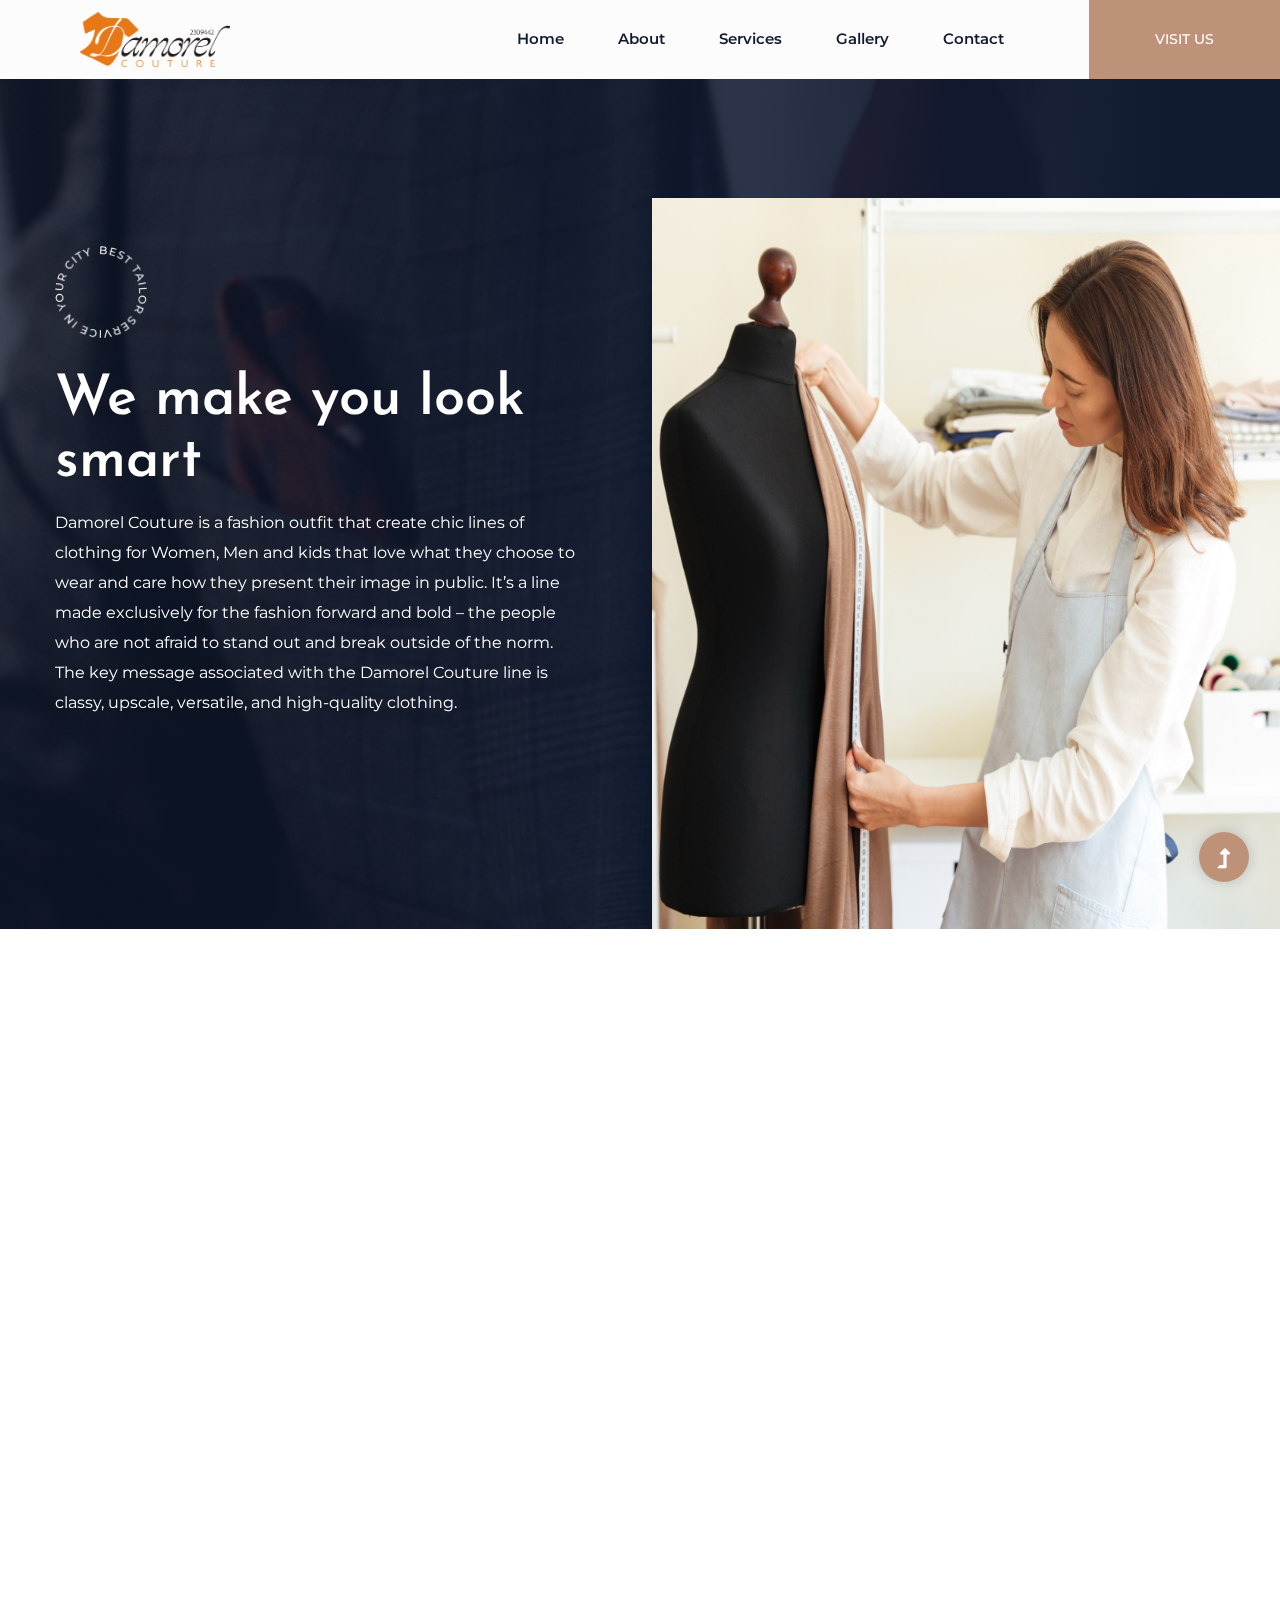
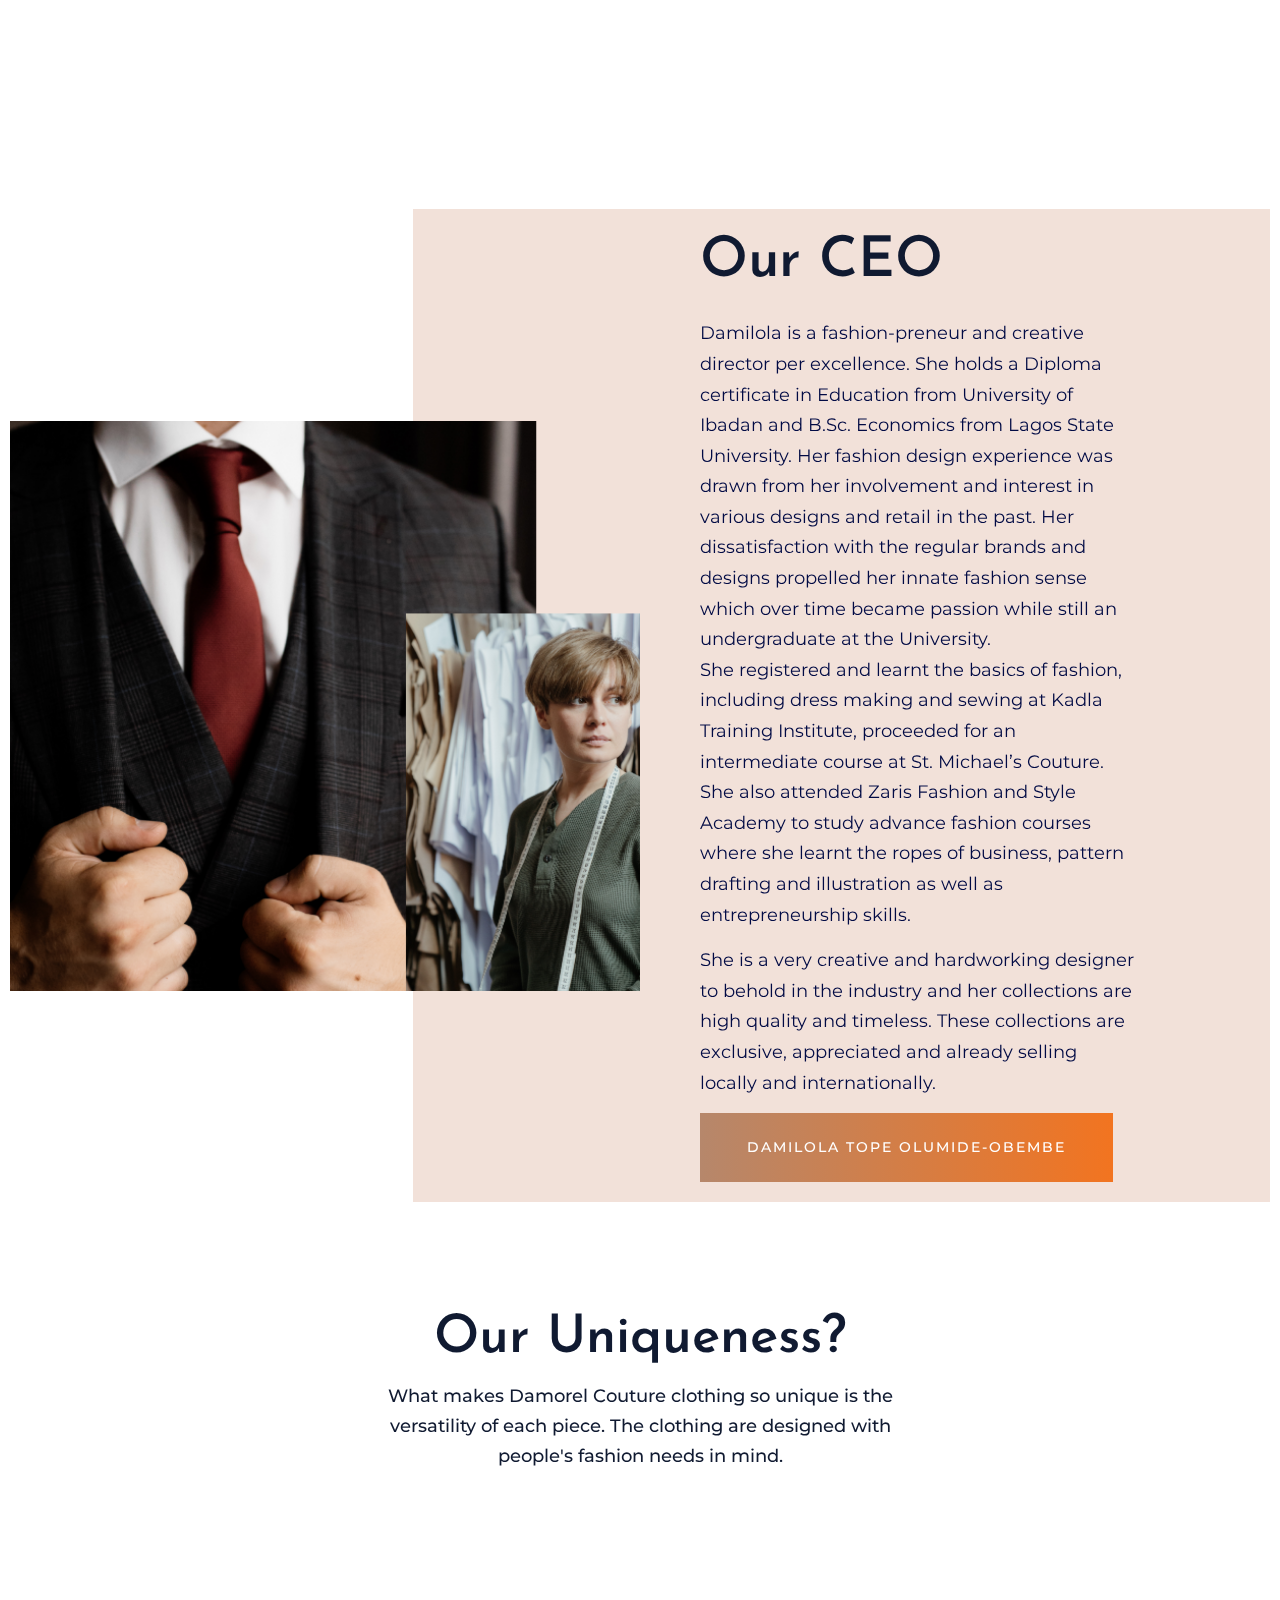
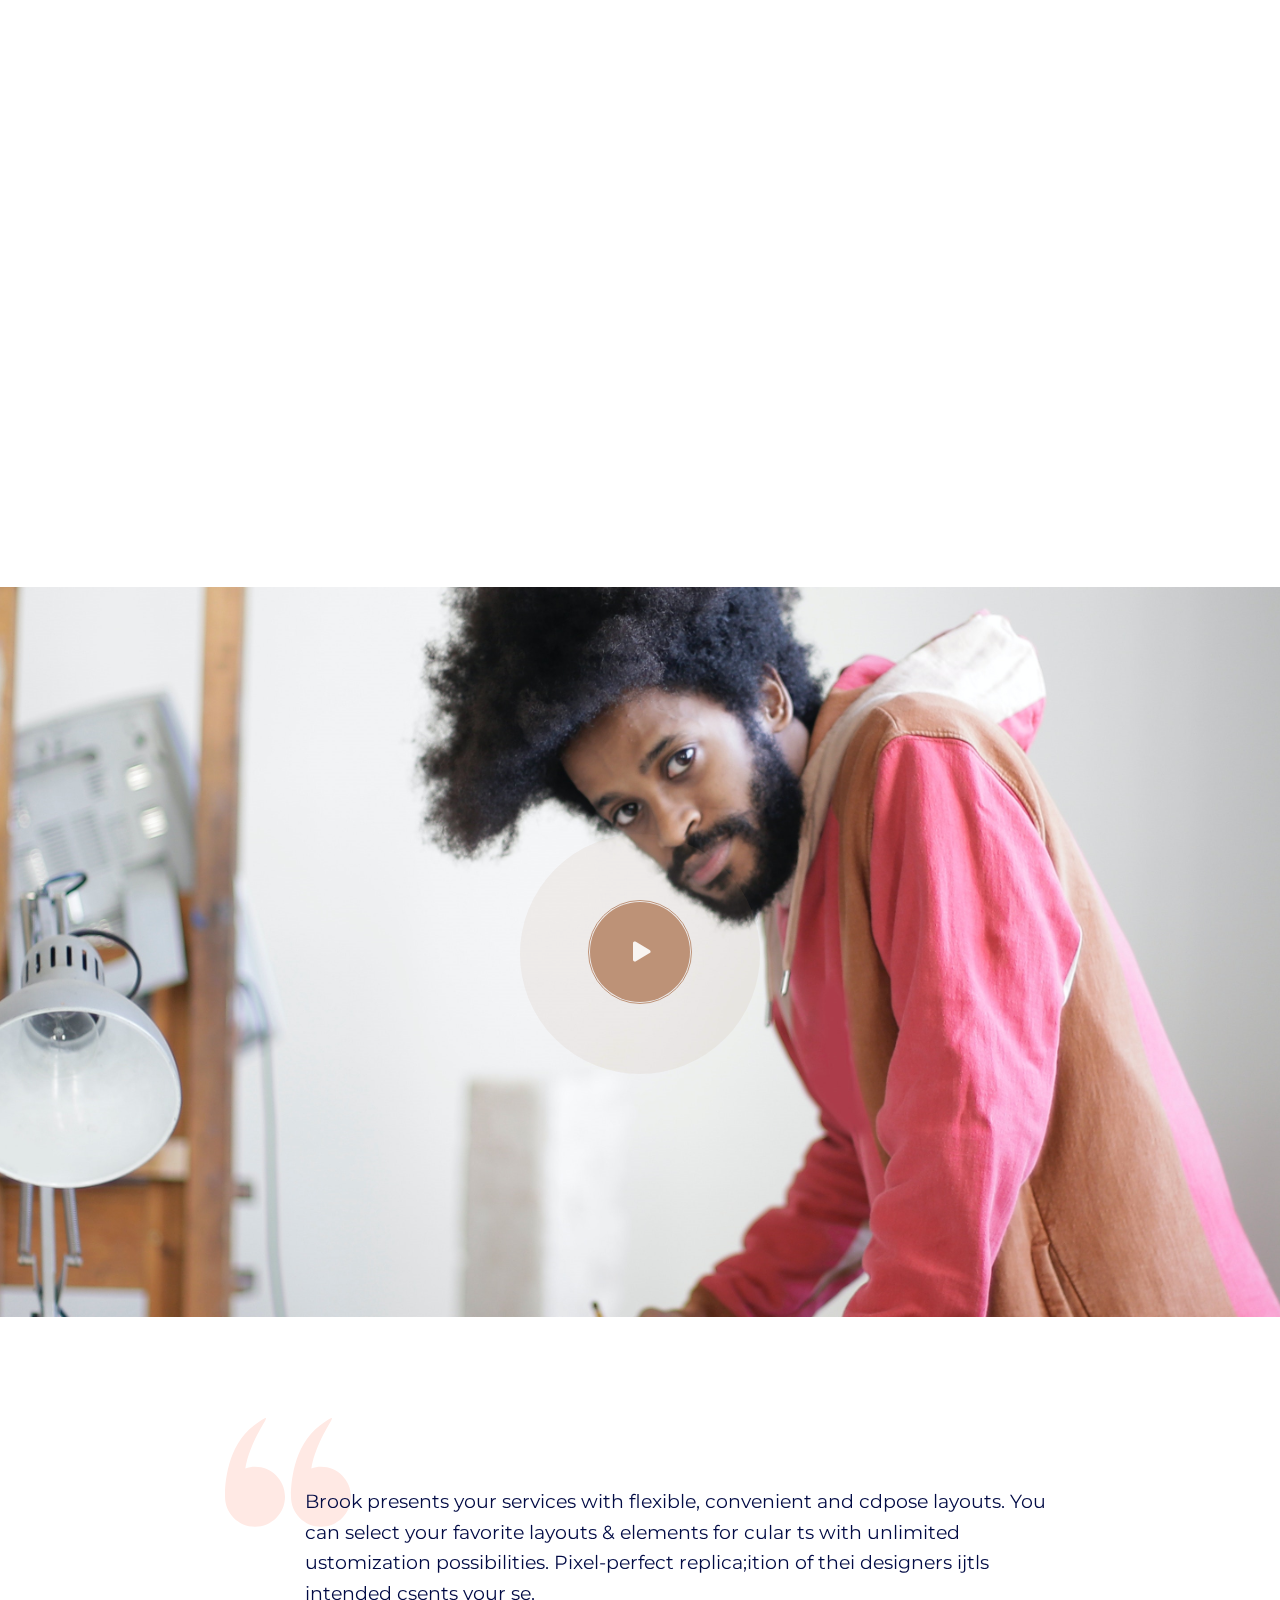
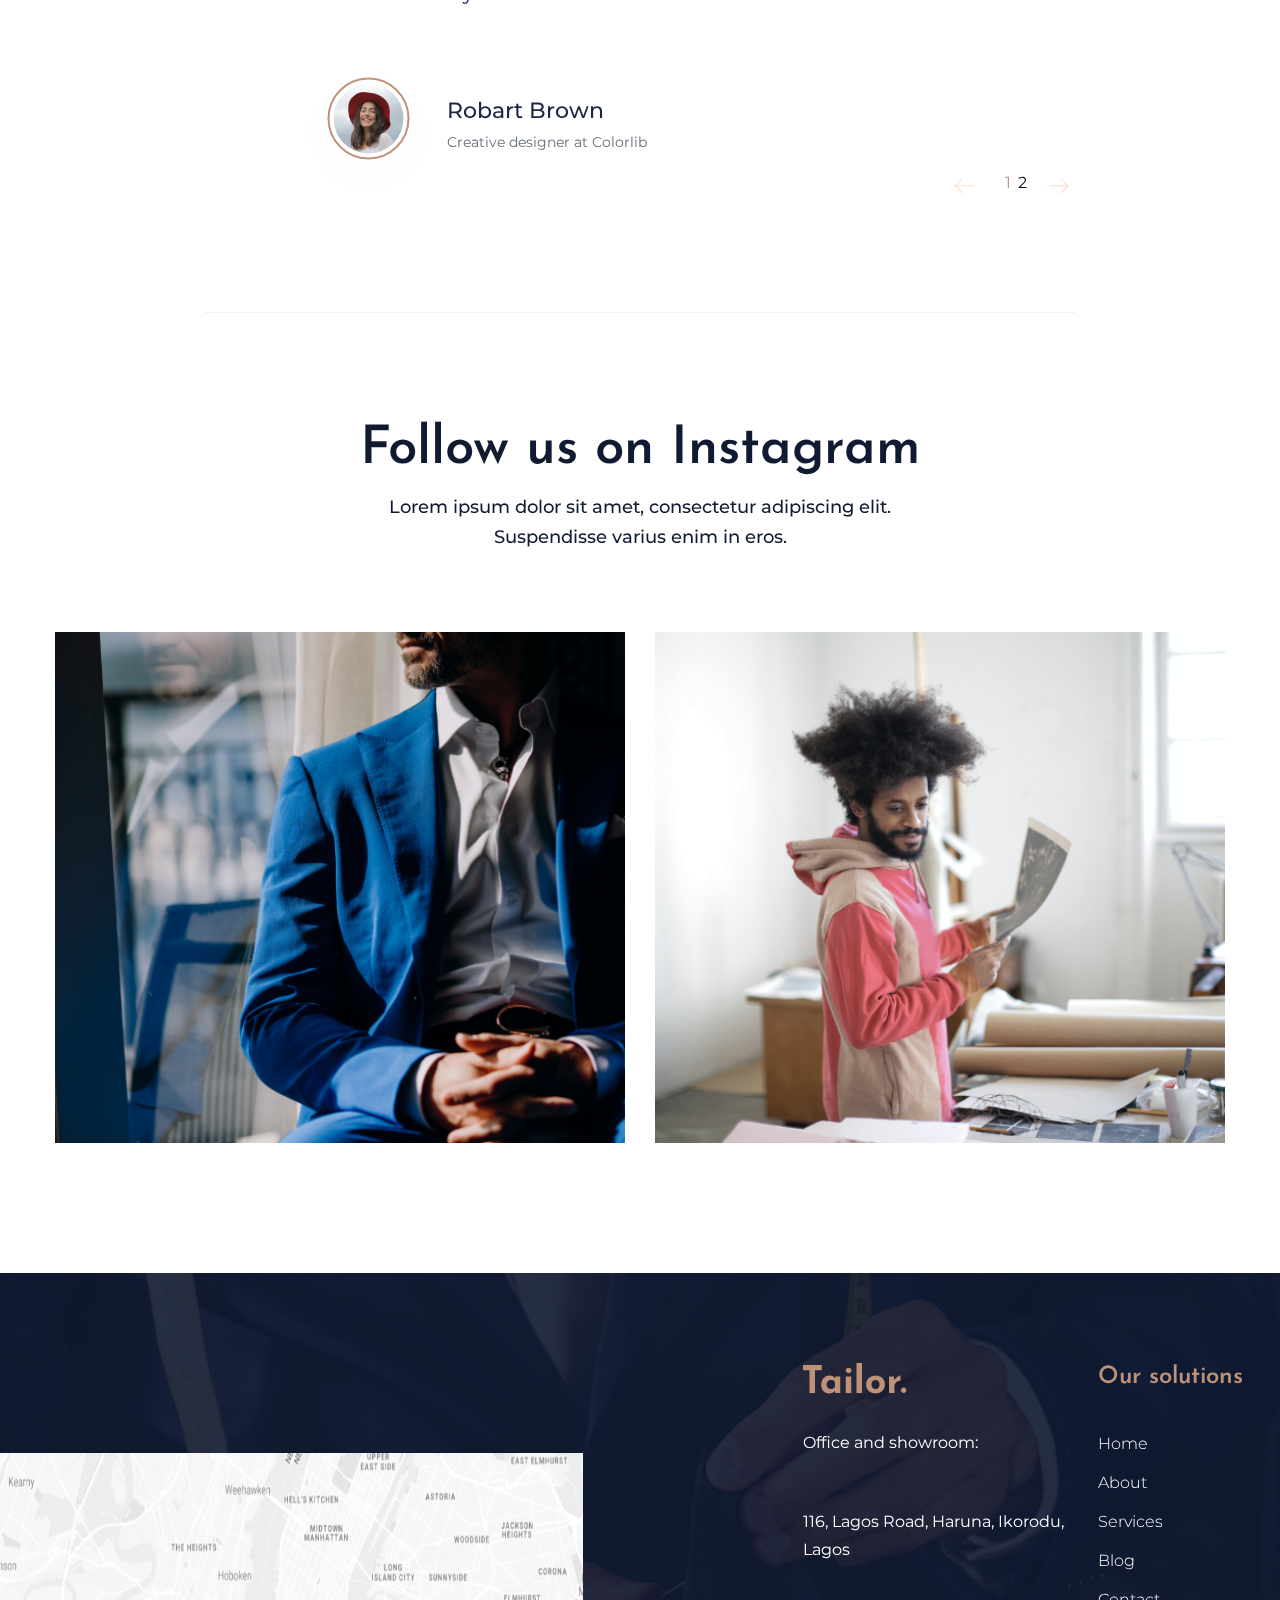
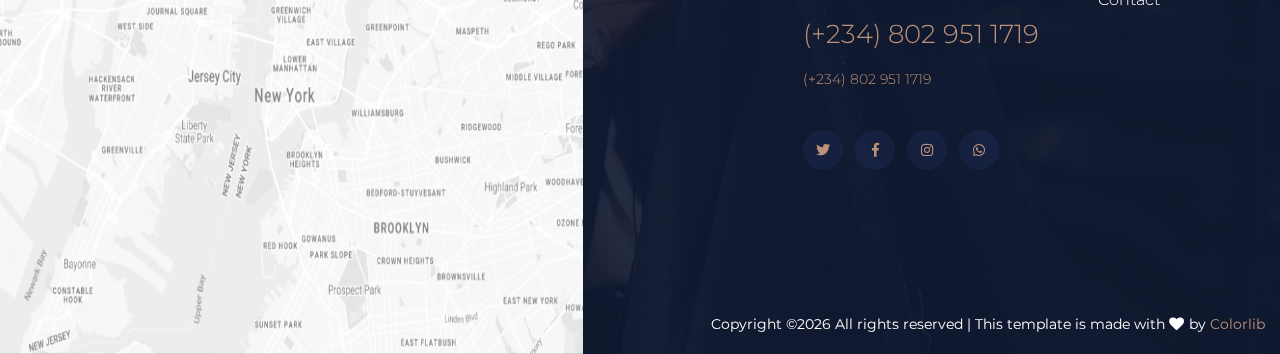
<file: index.html>
<!doctype html>
<html class="no-js" lang="zxx">
<head>
    <meta charset="utf-8">
    <meta http-equiv="x-ua-compatible" content="ie=edge">
    <title>DAMOREL COUTURE</title>
    <meta name="description" content="">
    <meta name="viewport" content="width=device-width, initial-scale=1">
    <link rel="manifest" href="site.webmanifest">
    <link rel="shortcut icon" type="image/x-icon" href="assets/img/DAMORELLOGO.png">

    <!-- CSS here -->
    <link rel="stylesheet" href="assets/css/bootstrap.min.css">
    <link rel="stylesheet" href="assets/css/owl.carousel.min.css">
    <link rel="stylesheet" href="assets/css/slicknav.css">
    <link rel="stylesheet" href="assets/css/flaticon.css">
    <link rel="stylesheet" href="assets/css/progressbar_barfiller.css">
    <link rel="stylesheet" href="assets/css/gijgo.css">
    <link rel="stylesheet" href="assets/css/animate.min.css">
    <link rel="stylesheet" href="assets/css/animated-headline.css">
    <link rel="stylesheet" href="assets/css/magnific-popup.css">
    <link rel="stylesheet" href="assets/css/fontawesome-all.min.css">
    <link rel="stylesheet" href="assets/css/themify-icons.css">
    <link rel="stylesheet" href="assets/css/slick.css">
    <link rel="stylesheet" href="assets/css/nice-select.css">
    <link rel="stylesheet" href="assets/css/style.css">
</head>
<body>
    <!-- ? Preloader Start -->
    <div id="preloader-active">
        <div class="preloader d-flex align-items-center justify-content-center">
            <div class="preloader-inner position-relative">
                <div class="preloader-circle"></div>
                <div class="preloader-img pere-text">
                    <img src="assets/img/logo/DAMORELLOGO.png" alt="">
                </div>
            </div>
        </div>
    </div> 
    <!-- Preloader Start-->
    <header>
        <!-- Header Start -->
        <div class="header-area header_area">
            <div class="main-header">
             <div class="header-bottom header-sticky">
                <!-- Logo -->
                <div class="logo">
                    <a href="index.html"><img src="assets/img/logo/DAMORELLOGO.png" alt="" width="150" height="55"></a>
                </div>
                <div class="header-left  d-flex f-right align-items-center">
                    <!-- Main-menu -->
                    <div class="main-menu f-right d-none d-lg-block">
                            <nav> 
                                <ul id="navigation">                                                                                                                                     
                                    <li><a href="index.html">Home</a></li>
                                    <li><a href="about.html">About</a></li>
                                    <li><a href="services.html">Services</a></li>
                                    <li><a href="gallery.html">Gallery</a>
                                        <ul class="submenu">
                                            <li><a href="elements.html">Elements</a></li>
                                        </ul>
                                    </li>
                                    <li><a href="contact.html">Contact</a></li>
                                </ul>
                            </nav>
                        </div>
                    <!-- left Btn -->
                    <div class="header-right-btn f-right d-none d-lg-block  ml-30">
                        <a href="#" class="header-btn">Visit Us</a>
                    </div>
                </div>          
                <!-- Mobile Menu -->
                <div class="col-12">
                    <div class="mobile_menu d-block d-lg-none"></div>
                </div>
            </div>
        </div>
    </div>
    <!-- Header End -->
</header>
<main>
    <!--? slider Area Start-->
    <div class="slider-area  position-relative ">
        <div class="slider-active">
            <!-- Single Slider -->
            <div class="single-slider position-relative hero-overly slider-height  d-flex align-items-center" data-background="assets/img/hero/h1_hero.png">
                <div class="container">
                 <div class="row">
                     <div class="col-xl-6 col-lg-6">
                        <div class="hero-caption">
                            <img class="rotateme" src="assets/img/hero/hero-icon.png" alt="" data-animation="zoomIn" data-delay="1s">
                            <h1 data-animation="fadeInLeft" data-delay=".4s">We make you look smart</h1>
                            <p data-animation="fadeInLeft" data-delay=".6s">Damorel Couture is a fashion outfit that create chic lines of clothing for Women, 
                                Men and kids that love what they choose to wear and care how they present their image in public. It’s a line made exclusively
                                for the fashion forward and bold – the people who are not afraid to stand out and break outside of the norm. <br>
                                The key message associated with the Damorel Couture line is classy, upscale, versatile, and high-quality clothing. </p>
                        </div>
                    </div>
                </div>
            </div>
            <!-- Left img -->
            <div class="hero-img">
                <img src="assets/img/hero/h1_hero1.png" alt=""  data-animation="fadeInRight" data-transition-duration="5s">
            </div>
        </div>
        <!-- Single Slider -->
        <div class="single-slider position-relative hero-overly slider-height  d-flex align-items-center" data-background="assets/img/hero/h1_hero.png">
            <div class="container">
             <div class="row">
                 <div class="col-xl-6">
                    <div class="hero-caption">
                        <img class="rotateme" src="assets/img/hero/hero-icon.png" alt="" data-animation="zoomIn" data-delay="1s">
                        <h1 data-animation="fadeInLeft" data-delay=".4s">We make cloths  that suit you</h1>
                        <p data-animation="fadeInLeft" data-delay=".6s">TLorem ipsum dolor sit amet, consectetur adipiscing elit. 
                            Suspendisse varius enim in eros elementum tristique. Duis 
                        cursus, mi quis viverra ornare.</p>
                        <!-- Hero Btn -->
                        <a href="#" class="btn"  data-animation="fadeInLeft" data-delay=".8s" >Our Services</a>
                    </div>
                </div>
            </div>
        </div>
        <!-- Left img -->
        <div class="hero-img">
            <img src="assets/img/hero/h1_hero1.png" alt=""  data-animation="fadeInRight" data-transition-duration="5s">
        </div>
    </div>
</div>
</div>
<!-- slider Area End-->
<!--? Clients Offers Start -->
<div class="clients-area section-padding40">
    <div class="container">
        <div class="row">
            <div class="col-lg-4 col-md-6 col-sm-6">
                <div class="single-offers mb-50 wow fadeInUp" data-wow-delay=".2s" >
                    <div class="offers-img">
                        <img src="assets/img/gallery/offers1.png" alt="">
                    </div>
                    <div class="offers-cap">
                        <span>1</span>
                        <h3><a href="services.html">Tailor Sweing</a></h3>
                        <p>Lorem ipsum dolor sit amet, consectetur adipiscing elit. Suspendisse varius enim in eros elementum tristique.</p>
                    </div>
                </div>
            </div>
            <div class="col-lg-4 col-md-6 col-sm-6">
                <div class="single-offers mb-50 wow fadeInUp" data-wow-delay=".4s">
                    <div class="offers-img">
                        <img src="assets/img/gallery/offers2.png" alt="">
                    </div>
                    <div class="offers-cap">
                        <span>2</span>
                        <h3><a href="services.html">Mesurement</a></h3>
                        <p>Lorem ipsum dolor sit amet, consectetur adipiscing elit. Suspendisse varius enim in eros elementum tristique.</p>
                    </div>
                </div>
            </div>
            <div class="col-lg-4 col-md-6 col-sm-6">
                <div class="single-offers mb-50 wow fadeInUp" data-wow-delay=".6s">
                    <div class="offers-img">
                        <img src="assets/img/gallery/offers3.png" alt="">
                    </div>
                    <div class="offers-cap">
                        <span>3</span>
                        <h3><a href="services.html">Ready-made</a></h3>
                        <p>Lorem ipsum dolor sit amet, consectetur adipiscing elit. Suspendisse varius enim in eros elementum tristique.</p>
                    </div>
                </div>
            </div>
        </div>
    </div>
</div>
<!-- Clients Offers End -->
<!--? Visit Our Tailor Start -->
<section class="visit-tailor-area fix">
    <!--Right Contents  -->
    <div class="tailor-offers"></div>
    <!-- left Contents -->
    <div class="tailor-details">
        <h2>Our CEO</h2>
        <p class="pera-top">Damilola is a fashion-preneur and creative director per excellence.
            She holds a Diploma certificate in Education from University of Ibadan and B.Sc. 
            Economics from Lagos State University. Her fashion design experience was drawn 
            from her involvement and interest in various designs and retail in the past. 
            Her dissatisfaction with the regular brands and designs propelled her innate fashion sense 
            which over time became passion while still an undergraduate at the University.<br>
            She registered and learnt the basics of fashion, including dress making and sewing at Kadla Training Institute, 
            proceeded for an intermediate course at St. Michael’s Couture. She also attended Zaris Fashion 
            and Style Academy to study advance fashion courses where she learnt the ropes of business, pattern drafting and 
            illustration as well as entrepreneurship skills. </p>
        <p class="pera-top">She is a very creative and hardworking designer to behold in the industry and her collections 
            are high quality and timeless. These collections are exclusive, appreciated and already selling locally and internationally. </p>
        <a href="#" class="btn">Damilola Tope Olumide-Obembe</a>
    </div>
</section>
<!-- Visit Our Tailor End -->
<!--? Services Area Start -->
<section class="categories-area section-padding40">
    <div class="container">
        <!-- section Tittle -->
        <div class="row justify-content-center">
            <div class="col-xl-6 col-lg-6 col-md-7 col-sm-9">
                <div class="section-tittle text-center mb-60">
                    <h2>Our Uniqueness?</h2>
                    <p>What makes Damorel Couture clothing so unique is the versatility of each piece. The clothing are designed with people's fashion needs in mind.</p>
                </div>
            </div>
        </div>
        <div class="row">
            <div class="col-lg-3 col-md-6 col-sm-6">
                <div class="single-cat mb-50 wow fadeInUp" data-wow-duration="1s" data-wow-delay=".2s">
                    <div class="cat-icon">
                        <img src="assets/img/icon/services1.svg" alt="">
                    </div>
                    <div class="cat-cap">
                        <h5>•	Bespoke tailoring (Unisex)</h5>
                        <p>Lorem ipsum dolor sit amet, consectetur adipiscing elit. Suspendisse varius enim in eros elementum tristique.</p>
                    </div>
                </div>
            </div>
            <div class="col-lg-3 col-md-6 col-sm-6">
                <div class="single-cat mb-50 wow fadeInUp" data-wow-duration="1s" data-wow-delay=".2s">
                    <div class="cat-icon">
                        <img src="assets/img/icon/services2.svg" alt="">
                    </div>
                    <div class="cat-cap">
                        <h5>•	Ready to wear clothing (Unisex)</h5>
                        <p>Lorem ipsum dolor sit amet, consectetur adipiscing elit. Suspendisse varius enim in eros elementum tristique.</p>
                    </div>
                </div>
            </div>
            <div class="col-lg-3 col-md-6 col-sm-6">
                <div class="single-cat mb-50 wow fadeInUp" data-wow-duration="1s" data-wow-delay=".4s">
                    <div class="cat-icon">
                        <img src="assets/img/icon/services3.svg" alt="">
                    </div>
                    <div class="cat-cap">
                        <h5>•	Training & Consulting</h5>
                        <p>Lorem ipsum dolor sit amet, consectetur adipiscing elit. Suspendisse varius enim in eros elementum tristique.</p>
                    </div>
                </div>
            </div>
            <div class="col-lg-3 col-md-6 col-sm-6">
                <div class="single-cat mb-50 wow fadeInUp" data-wow-duration="1s" data-wow-delay=".5s">
                    <div class="cat-icon">
                        <img src="assets/img/icon/services4.svg" alt="">
                    </div>
                    <div class="cat-cap">
                        <h5>•	Fabric sourcing</h5>
                        <p>Lorem ipsum dolor sit amet, consectetur adipiscing elit. Suspendisse varius enim in eros elementum tristique.</p>
                    </div>
                </div>
            </div>
            <div class="col-lg-3 col-md-6 col-sm-6">
                    <div class="single-cat mb-50 wow fadeInUp" data-wow-duration="1s" data-wow-delay=".4s">
                        <div class="cat-icon">
                            <img src="assets/img/icon/services3.svg" alt="">
                        </div>
                        <div class="cat-cap">
                            <h5>•	Fashion accessories</h5>
                            <p>Lorem ipsum dolor sit amet, consectetur adipiscing elit. Suspendisse varius enim in eros elementum tristique.</p>
                        </div>
                    </div>
                </div>
        </div>
    </div>
</section>
<!--? Services Area End -->
<!--? video_start -->
<div class="video-area section-bg2 d-flex align-items-center"  data-background="assets/img/gallery/video-bg.png">
    <div class="container">
        <div class="video-wrap position-relative">
            <!-- Video icon -->
            <div class="video-icon" >
                <a class="popup-video btn-icon" href="https://www.youtube.com/watch?v=up68UAfH0d0"><i class="fas fa-play"></i></a>
            </div>
        </div>
    </div>
</div>
<!-- video_end -->
<!--? Testimonial Area Start -->
<section class="testimonial-area testimonial-padding fix">
    <div class="container">
        <div class="row align-items-center justify-content-center">
            <div class=" col-lg-9">
                <div class="about-caption pb-bottom">
                    <!-- Testimonial Start -->
                    <div class="h1-testimonial-active dot-style">
                        <!-- Single Testimonial -->
                        <div class="single-testimonial position-relative">
                            <div class="testimonial-caption">
                                <img src="assets/img/icon/quotes-sign.png" alt="" class="quotes-sign">
                                <p>Brook presents your services with flexible, convenient and cdpose layouts. You can select your favorite layouts & elements for cular ts with unlimited ustomization possibilities. Pixel-perfect replica;ition of thei designers ijtls intended csents your se.</p>
                            </div>
                            <!-- founder -->
                            <div class="testimonial-founder d-flex align-items-center">
                                <div class="founder-img">
                                    <img src="assets/img/icon/testimonial.png" alt="">
                                </div>
                                <div class="founder-text">
                                    <span>Robart Brown</span>
                                    <p>Creative designer at Colorlib</p>
                                </div>
                            </div>
                        </div>
                        <!-- Single Testimonial -->
                        <div class="single-testimonial position-relative">
                            <div class="testimonial-caption">
                                <img src="assets/img/icon/quotes-sign.png" alt="" class="quotes-sign">
                                <p>Brook presents your services with flexible, convenient and cdpose layouts. You can select your favorite layouts & elements for cular ts with unlimited ustomization possibilities. Pixel-perfect replica;ition of thei designers ijtls intended csents your se.</p>
                            </div>
                            <!-- founder -->
                            <div class="testimonial-founder d-flex align-items-center">
                                <div class="founder-img">
                                    <img src="assets/img/icon/testimonial.png" alt="">
                                </div>
                                <div class="founder-text">
                                    <span>Robart Brown</span>
                                    <p>Creative designer at Colorlib</p>
                                </div>
                            </div>
                        </div>
                    </div>
                    <!-- Testimonial End -->
                </div>
            </div>
        </div>
    </div>
</section>
<!--? Testimonial Area End -->
<!--? instagram-social start -->
<section class="instagram-area fix pb-bottom">
    <div class="container">
        <div class="row justify-content-center">
            <div class="col-xl-6 col-lg-6 col-md-8 col-sm-10">
                <div class="section-tittle text-center mb-80">
                    <h2>Follow us on Instagram</h2>
                    <p>Lorem ipsum dolor sit amet, consectetur adipiscing elit. Suspendisse varius enim in eros.</p>
                </div>
            </div>
        </div>
        <div class="row">
            <div class="col-lg-6 col-md-6">
                <div class="single-instagram mb-30">
                    <img src="assets/img/gallery/instra1.png" alt="">
                    <a href="#"><i class="ti-instagram"></i></a>
                </div>
            </div>
            <div class="col-lg-6 col-md-6">
                <div class="single-instagram">
                    <img src="assets/img/gallery/instra2.png" alt="">
                    <a href="#"><i class="ti-instagram"></i></a>
                </div>
            </div>
        </div>
    </div>
</section>
<!-- instagram-social End -->
</main>
<footer>
    <div class="footer-wrapper section-bg2 pl-100"  data-background="assets/img/gallery/footer-bg.png">
        <!-- Footer Start-->
        <div class="footer-area footer-padding">
            <div class="container">
                <div class="row justify-content-end">
                    <div class="col-xl-3 col-lg-4 col-md-4 col-sm-6">
                        <div class="single-footer-caption mb-50">
                            <div class="single-footer-caption mb-30">
                                <!-- logo -->
                                <div class="footer-logo mb-35">
                                    <a href="index.html"><img src="assets/img/logo/logo2_footer.png" alt=""></a>
                                </div>
                                <div class="footer-tittle">
                                    <div class="footer-pera">
                                        <p>Office and showroom:</p>
                                        <p>116, Lagos Road, Haruna, Ikorodu, Lagos</p>
                                    </div>
                                    <ul class="mb-40">
                                        <li class="number"><a href="#">(+234) 802 951 1719 </a></li>
                                        <li class="number2"><a href="#">(+234) 802 951 1719</a></li>
                                    </ul>
                                </div>
                                <!-- social -->
                                <div class="footer-social">
                                    <a href="@damorelcouture"><i class="fab fa-twitter"></i></a>
                                    <a href="facebook.com/damorelcouture"><i class="fab fa-facebook-f"></i></a>
                                    <a href="@damorelcouture"><i class="fab fa-instagram"></i></a>
                                    <a href="#"><i class="fab fa-whatsapp"></i></a>
                                </div>
                            </div>
                        </div>
                    </div>
                    <div class="col-xl-2 col-lg-4 col-md-4 col-sm-6">
                        <div class="single-footer-caption mb-50">
                            <div class="footer-tittle">
                                <h4>Our solutions</h4>
                                <ul>
                                    <li><a href="#">Home</a></li>
                                    <li><a href="#">About</a></li>
                                    <li><a href="#">Services</a></li>
                                    <li><a href="#">Blog</a></li>
                                    <li><a href="#">Contact</a></li>
                                </ul>
                            </div>
                        </div>
                    </div>
                </div>
            </div>
        </div>
        <!-- footer-bottom area -->
        <div class="footer-bottom-area">
            <div class="container">
                <div class="footer-border">
                    <div class="row align-items-center">
                        <div class="col-xl-12 ">
                            <div class="footer-copy-right text-right">
                                <p><!-- Link back to Colorlib can't be removed. Template is licensed under CC BY 3.0. -->
                                  Copyright &copy;<script>document.write(new Date().getFullYear());</script> All rights reserved | This template is made with <i class="fa fa-heart" aria-hidden="true"></i> by <a href="https://colorlib.com" target="_blank">Colorlib</a>
                                  <!-- Link back to Colorlib can't be removed. Template is licensed under CC BY 3.0. --></p>

                              </div>
                          </div>
                      </div>
                  </div>
              </div>
          </div>
          <!-- Footer End-->
          <!-- Map -->
          <div class="map-area">
            <img src="assets/img/gallery/map.png" alt="">
        </div>
    </div>
</footer>
<!-- Scroll Up -->
<div id="back-top" >
    <a title="Go to Top" href="#"> <i class="fas fa-level-up-alt"></i></a>
</div>

<!-- JS here -->
<script src="./assets/js/vendor/modernizr-3.5.0.min.js"></script>
<!-- Jquery, Popper, Bootstrap -->
<script src="./assets/js/vendor/jquery-1.12.4.min.js"></script>
<script src="./assets/js/popper.min.js"></script>
<script src="./assets/js/bootstrap.min.js"></script>
<!-- Jquery Mobile Menu -->
<script src="./assets/js/jquery.slicknav.min.js"></script>

<!-- Jquery Slick , Owl-Carousel Plugins -->
<script src="./assets/js/owl.carousel.min.js"></script>
<script src="./assets/js/slick.min.js"></script>
<!-- One Page, Animated-HeadLin -->
<script src="./assets/js/wow.min.js"></script>
<script src="./assets/js/animated.headline.js"></script>
<script src="./assets/js/jquery.magnific-popup.js"></script>

<!-- Date Picker -->
<script src="./assets/js/gijgo.min.js"></script>
<!-- Nice-select, sticky -->
<script src="./assets/js/jquery.nice-select.min.js"></script>
<script src="./assets/js/jquery.sticky.js"></script>
<!-- Progress -->
<script src="./assets/js/jquery.barfiller.js"></script>

<!-- counter , waypoint,Hover Direction -->
<script src="./assets/js/jquery.counterup.min.js"></script>
<script src="./assets/js/waypoints.min.js"></script>
<script src="./assets/js/jquery.countdown.min.js"></script>
<script src="./assets/js/hover-direction-snake.min.js"></script>

<!-- contact js -->
<script src="./assets/js/contact.js"></script>
<script src="./assets/js/jquery.form.js"></script>
<script src="./assets/js/jquery.validate.min.js"></script>
<script src="./assets/js/mail-script.js"></script>
<script src="./assets/js/jquery.ajaxchimp.min.js"></script>

<!-- Jquery Plugins, main Jquery -->	
<script src="./assets/js/plugins.js"></script>
<script src="./assets/js/main.js"></script>

</body>
</html>
</file>
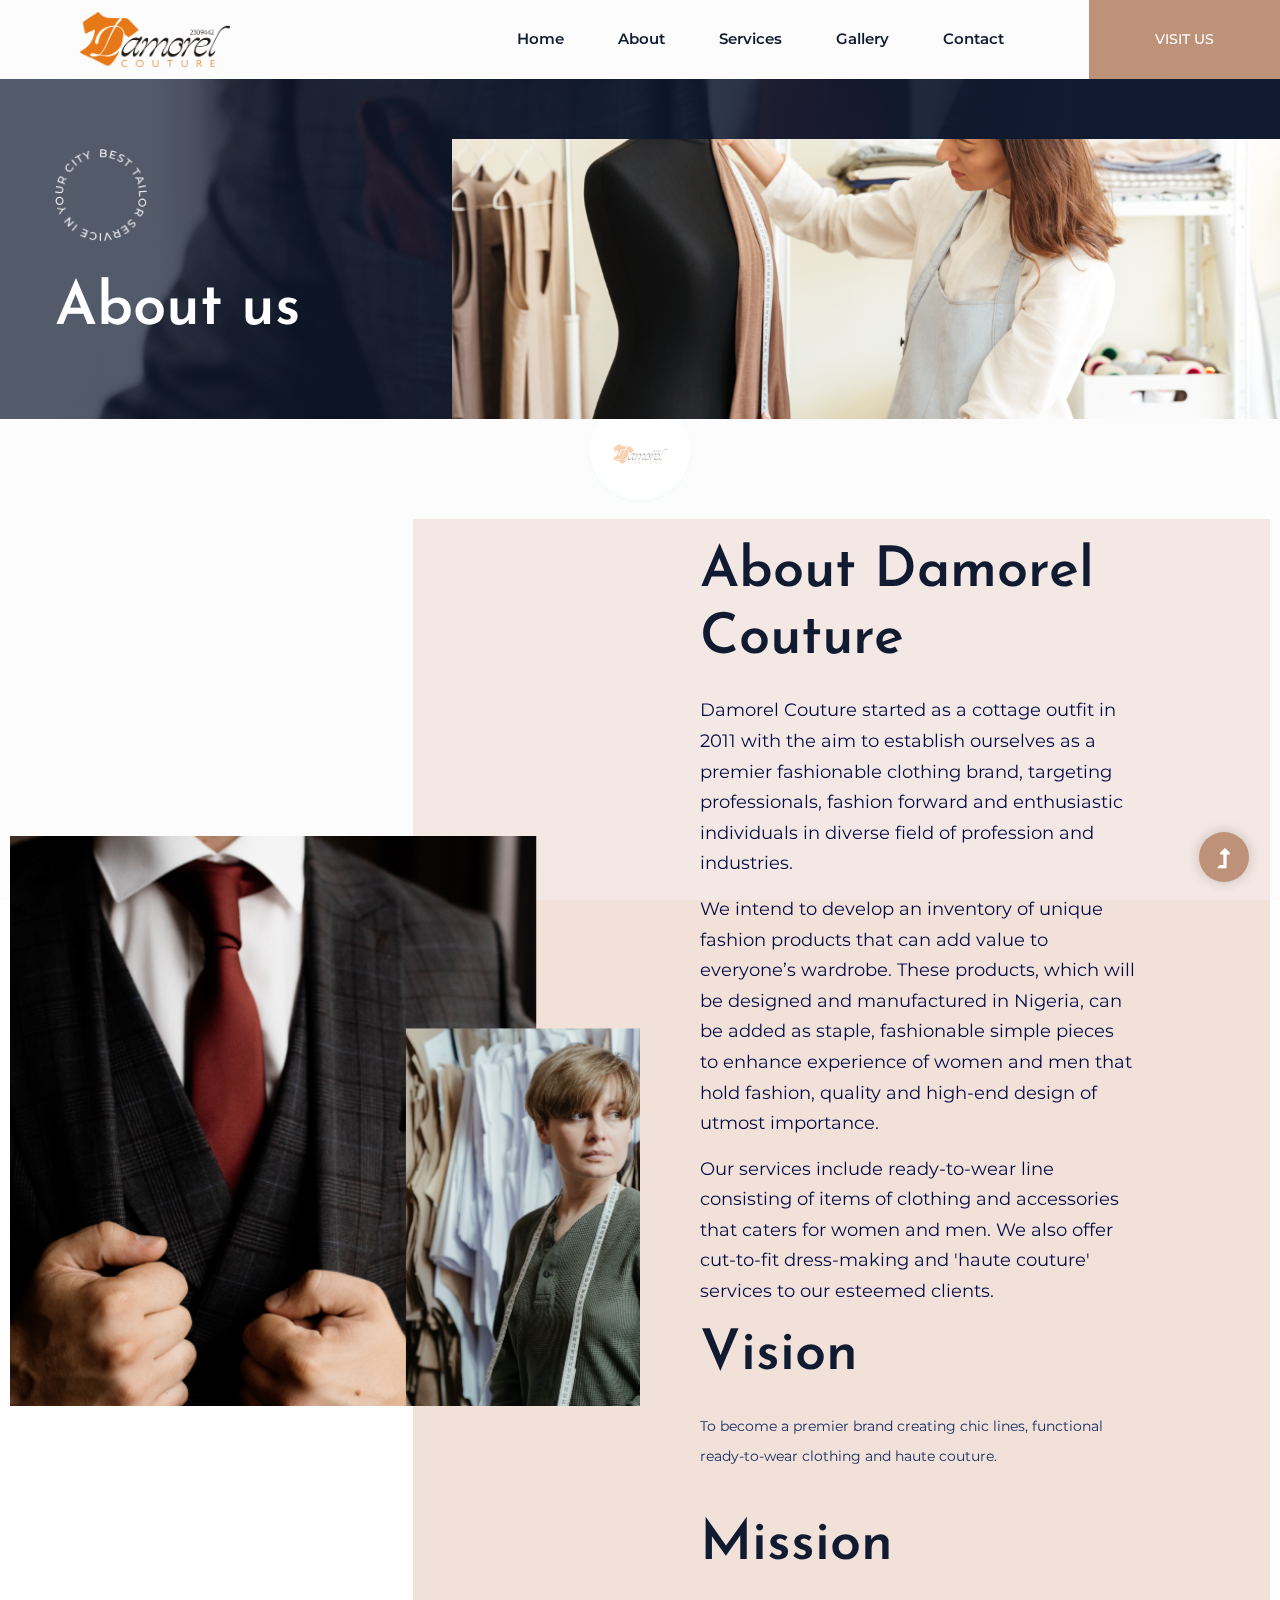
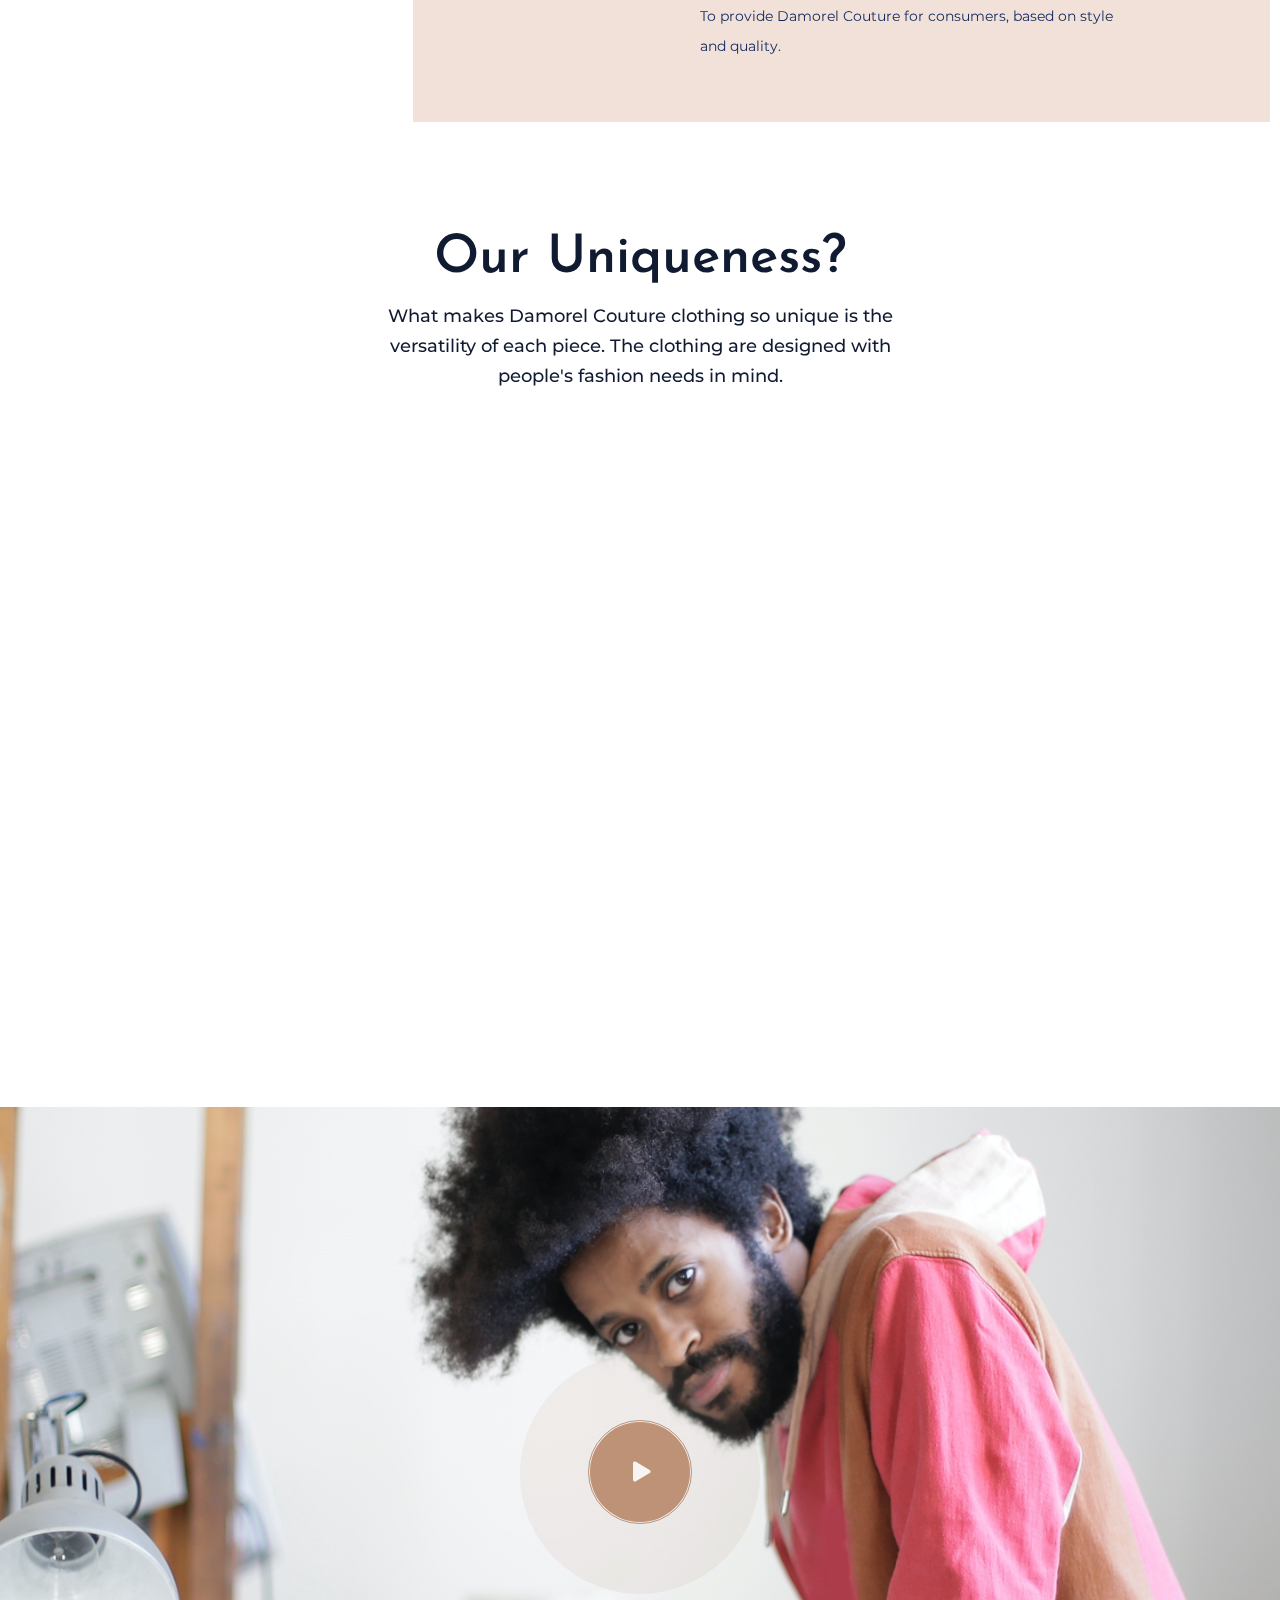
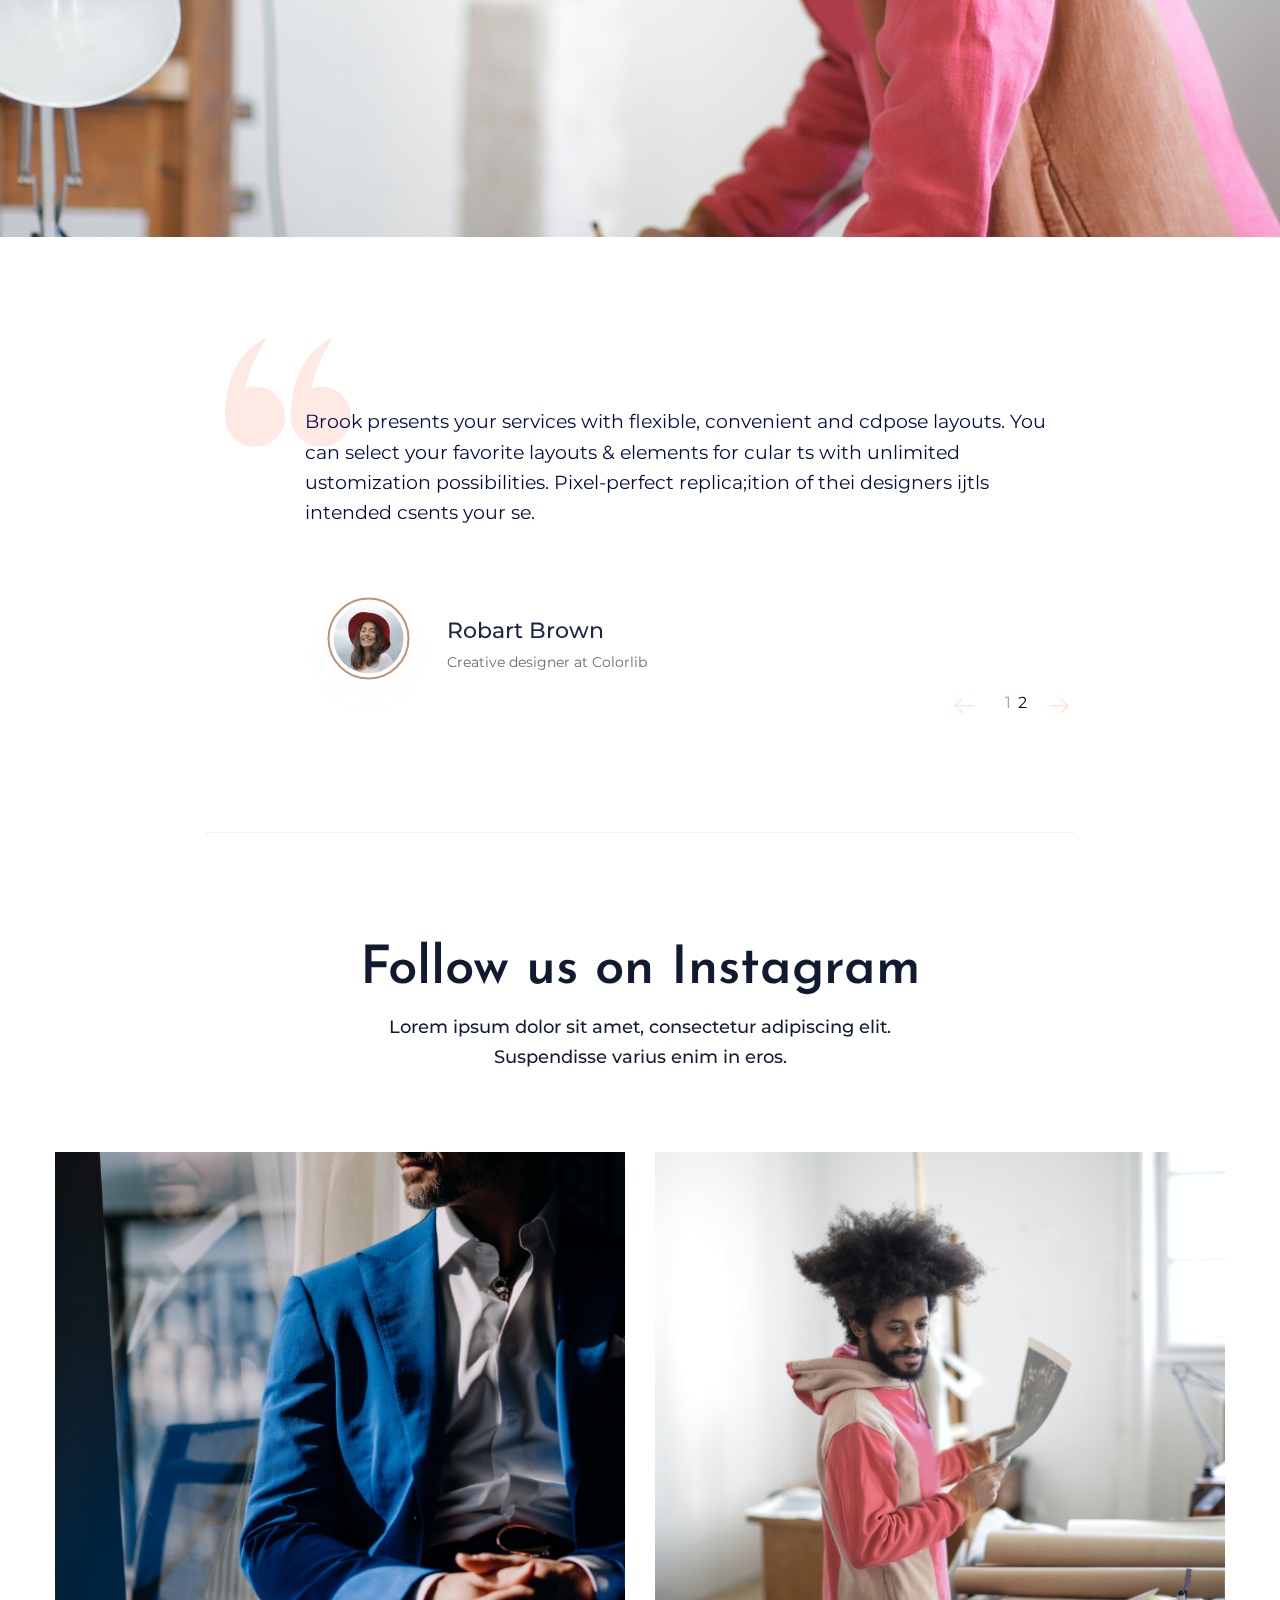
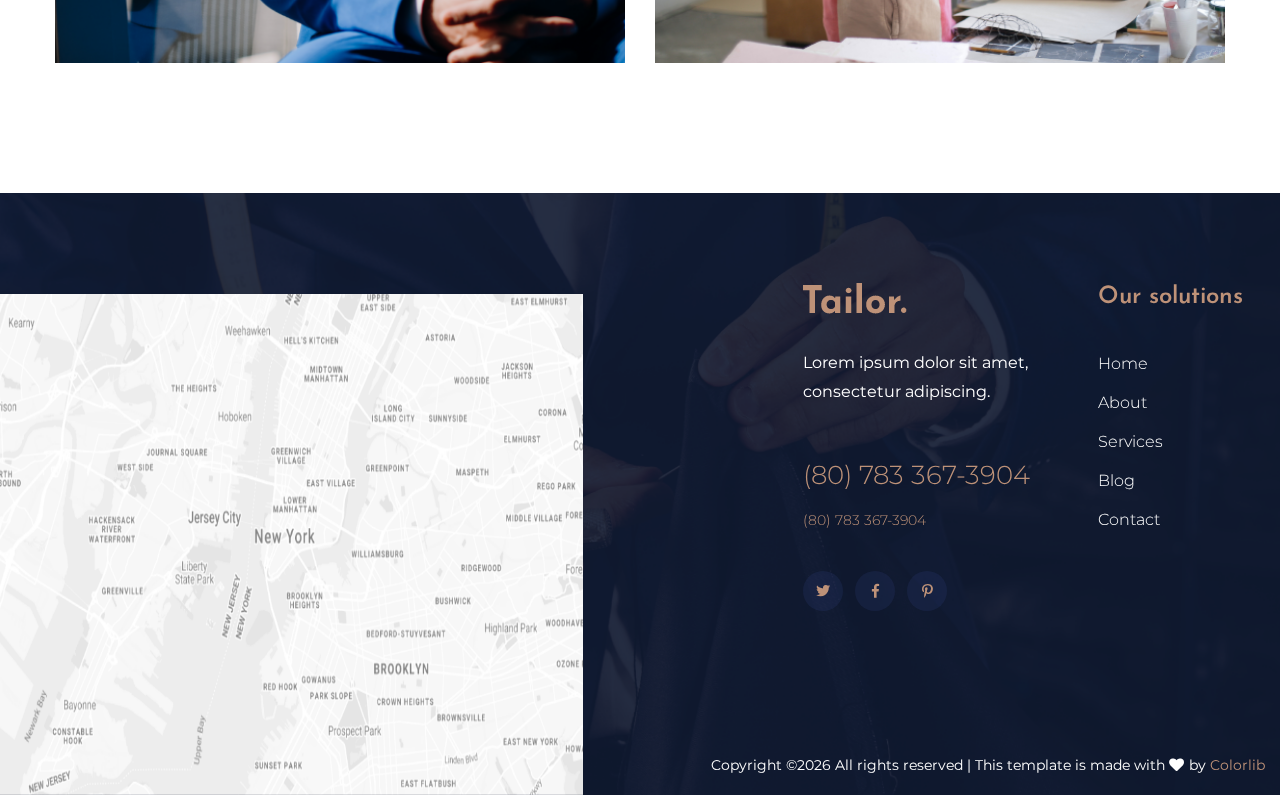
<file: about.html>
<!doctype html>
<html class="no-js" lang="zxx">
<head>
    <meta charset="utf-8">
    <meta http-equiv="x-ua-compatible" content="ie=edge">
    <title>DAMOREL COUTURE</title>
    <meta name="description" content="">
    <meta name="viewport" content="width=device-width, initial-scale=1">
    <link rel="manifest" href="site.webmanifest">
    <link rel="shortcut icon" type="image/x-icon" href="assets/img/DAMORELLOGO.png">

    <!-- CSS here -->
    <link rel="stylesheet" href="assets/css/bootstrap.min.css">
    <link rel="stylesheet" href="assets/css/owl.carousel.min.css">
    <link rel="stylesheet" href="assets/css/slicknav.css">
    <link rel="stylesheet" href="assets/css/flaticon.css">
    <link rel="stylesheet" href="assets/css/progressbar_barfiller.css">
    <link rel="stylesheet" href="assets/css/gijgo.css">
    <link rel="stylesheet" href="assets/css/animate.min.css">
    <link rel="stylesheet" href="assets/css/animated-headline.css">
    <link rel="stylesheet" href="assets/css/magnific-popup.css">
    <link rel="stylesheet" href="assets/css/fontawesome-all.min.css">
    <link rel="stylesheet" href="assets/css/themify-icons.css">
    <link rel="stylesheet" href="assets/css/slick.css">
    <link rel="stylesheet" href="assets/css/nice-select.css">
    <link rel="stylesheet" href="assets/css/style.css">
</head>
<body>
    <!-- ? Preloader Start -->
    <div id="preloader-active">
        <div class="preloader d-flex align-items-center justify-content-center">
            <div class="preloader-inner position-relative">
                <div class="preloader-circle"></div>
                <div class="preloader-img pere-text">
                    <img src="assets/img/logo/DAMORELLOGO.png" alt="">
                </div>
            </div>
        </div>
    </div> 
    <!-- Preloader Start-->
    <header>
        <!-- Header Start -->
        <div class="header-area header_area">
            <div class="main-header">
             <div class="header-bottom header-sticky">
                <!-- Logo -->
                <div class="logo">
                    <a href="index.html"><img src="assets/img/logo/DAMORELLOGO.png" alt="" width="150" height="55"></a>
                </div>
                <div class="header-left  d-flex f-right align-items-center">
                    <!-- Main-menu -->
                    <div class="main-menu f-right d-none d-lg-block">
                            <nav> 
                                <ul id="navigation">                                                                                                                                     
                                    <li><a href="index.html">Home</a></li>
                                    <li><a href="about.html">About</a></li>
                                    <li><a href="services.html">Services</a></li>
                                    <li><a href="gallery.html">Gallery</a>
                                        <ul class="submenu">
                                            <li><a href="elements.html">Elements</a></li>
                                        </ul>
                                    </li>
                                    <li><a href="contact.html">Contact</a></li>
                                </ul>
                            </nav>
                        </div>
                    <!-- left Btn -->
                    <div class="header-right-btn f-right d-none d-lg-block  ml-30">
                        <a href="#" class="header-btn">Visit Us</a>
                    </div>
                </div>          
                <!-- Mobile Menu -->
                <div class="col-12">
                    <div class="mobile_menu d-block d-lg-none"></div>
                </div>
            </div>
        </div>
    </div>
    <!-- Header End -->
</header>
<main>
    <!--? slider Area Start-->
    <div class="slider-area position-relative">
        <div class="slider-active">
            <!-- Single Slider -->
            <div class="single-slider position-relative hero-overly slider-height2  d-flex align-items-center" data-background="assets/img/hero/h1_hero.png">
                <div class="container">
                 <div class="row">
                     <div class="col-xl-6 col-lg-6">
                        <div class="hero-caption hero-caption2">
                            <img src="assets/img/hero/hero-icon.png" alt="" data-animation="zoomIn" data-delay="1s">
                            <h2 data-animation="fadeInLeft" data-delay=".4s">About us</h2>
                        </div>
                    </div>
                </div>
            </div>
            <!-- Left img -->
            <div class="hero-img hero-img2">
                <img src="assets/img/hero/h2_hero2.png" alt=""  data-animation="fadeInRight" data-transition-duration="5s">
            </div>
        </div>
    </div>
</div>
<!-- slider Area End-->
<!--? Visit Our Tailor Start -->
<section class="visit-tailor-area fix mt-margin">
    <!--Right Contents  -->
    <div class="tailor-offers"></div>
    <!-- left Contents -->
    <div class="tailor-details">
        <h2>About Damorel Couture</h2>
        <p class="pera-top">Damorel Couture started as a cottage outfit in 2011 with the aim to establish ourselves as a premier fashionable clothing brand, 
            targeting professionals, fashion forward and enthusiastic individuals in diverse field of profession and industries.</p>
        <p class="pera-top">We intend to develop an inventory of unique fashion products that can add value to everyone’s wardrobe. 
            These products, which will be designed and manufactured in Nigeria, can be added as staple, 
            fashionable simple pieces to enhance experience of women and men that hold fashion, quality and high-end design of utmost importance.</p>
        <p class="pera-top">Our services include ready-to-wear line consisting of items of clothing and accessories that caters for women and men.
             We also offer cut-to-fit dress-making and 'haute couture' services to our esteemed clients.</p>

        <h2>Vision</h2>
        <p class="pera-bottom">To become a premier brand creating chic lines, functional ready-to-wear clothing and haute couture.</p>
        
        
        <h2>Mission</h2>
        <p class="pera-bottom">To provide Damorel Couture for consumers, based on style and quality.</p>
    </div>
</section>
<!-- Visit Our Tailor End -->
<!--? Services Area Start -->
<section class="categories-area section-padding40">
    <div class="container">
        <!-- section Tittle -->
        <div class="row justify-content-center">
            <div class="col-xl-6 col-lg-6 col-md-7 col-sm-9">
                <div class="section-tittle text-center mb-60">
                    <h2>Our Uniqueness?</h2>
                    <p>What makes Damorel Couture clothing so unique is the versatility of each piece. The clothing are designed with people's fashion needs in mind.</p>
                </div>
            </div>
        </div>
        <div class="row">
            <div class="col-lg-3 col-md-6 col-sm-6">
                <div class="single-cat mb-50 wow fadeInUp" data-wow-duration="1s" data-wow-delay=".2s">
                    <div class="cat-icon">
                        <img src="assets/img/icon/services1.svg" alt="">
                    </div>
                    <div class="cat-cap">
                        <h5>•	Bespoke tailoring (Unisex)</h5>
                        <p>Lorem ipsum dolor sit amet, consectetur adipiscing elit. Suspendisse varius enim in eros elementum tristique.</p>
                    </div>
                </div>
            </div>
            <div class="col-lg-3 col-md-6 col-sm-6">
                <div class="single-cat mb-50 wow fadeInUp" data-wow-duration="1s" data-wow-delay=".2s">
                    <div class="cat-icon">
                        <img src="assets/img/icon/services2.svg" alt="">
                    </div>
                    <div class="cat-cap">
                        <h5>•	Ready to wear clothing (Unisex)</h5>
                        <p>Lorem ipsum dolor sit amet, consectetur adipiscing elit. Suspendisse varius enim in eros elementum tristique.</p>
                    </div>
                </div>
            </div>
            <div class="col-lg-3 col-md-6 col-sm-6">
                <div class="single-cat mb-50 wow fadeInUp" data-wow-duration="1s" data-wow-delay=".4s">
                    <div class="cat-icon">
                        <img src="assets/img/icon/services3.svg" alt="">
                    </div>
                    <div class="cat-cap">
                        <h5>•	Training & Consulting</h5>
                        <p>Lorem ipsum dolor sit amet, consectetur adipiscing elit. Suspendisse varius enim in eros elementum tristique.</p>
                    </div>
                </div>
            </div>
            <div class="col-lg-3 col-md-6 col-sm-6">
                <div class="single-cat mb-50 wow fadeInUp" data-wow-duration="1s" data-wow-delay=".5s">
                    <div class="cat-icon">
                        <img src="assets/img/icon/services4.svg" alt="">
                    </div>
                    <div class="cat-cap">
                        <h5>•	Fabric sourcing</h5>
                        <p>Lorem ipsum dolor sit amet, consectetur adipiscing elit. Suspendisse varius enim in eros elementum tristique.</p>
                    </div>
                </div>
            </div>
            <div class="col-lg-3 col-md-6 col-sm-6">
                    <div class="single-cat mb-50 wow fadeInUp" data-wow-duration="1s" data-wow-delay=".4s">
                        <div class="cat-icon">
                            <img src="assets/img/icon/services3.svg" alt="">
                        </div>
                        <div class="cat-cap">
                            <h5>•	Fashion accessories</h5>
                            <p>Lorem ipsum dolor sit amet, consectetur adipiscing elit. Suspendisse varius enim in eros elementum tristique.</p>
                        </div>
                    </div>
                </div>
        </div>
    </div>
</section>
<!--? Services Area End -->
<!--? video_start -->
<div class="video-area section-bg2 d-flex align-items-center"  data-background="assets/img/gallery/video-bg.png">
    <div class="container">
        <div class="video-wrap position-relative">
            <!-- Video icon -->
            <div class="video-icon" >
                <a class="popup-video btn-icon" href="https://www.youtube.com/watch?v=up68UAfH0d0"><i class="fas fa-play"></i></a>
            </div>
        </div>
    </div>
</div>
<!-- video_end -->
<!--? Testimonial Area Start -->
<section class="testimonial-area testimonial-padding fix">
    <div class="container">
        <div class="row align-items-center justify-content-center">
            <div class=" col-lg-9">
                <div class="about-caption pb-bottom">
                    <!-- Testimonial Start -->
                    <div class="h1-testimonial-active dot-style">
                        <!-- Single Testimonial -->
                        <div class="single-testimonial position-relative">
                            <div class="testimonial-caption">
                                <img src="assets/img/icon/quotes-sign.png" alt="" class="quotes-sign">
                                <p>Brook presents your services with flexible, convenient and cdpose layouts. You can select your favorite layouts & elements for cular ts with unlimited ustomization possibilities. Pixel-perfect replica;ition of thei designers ijtls intended csents your se.</p>
                            </div>
                            <!-- founder -->
                            <div class="testimonial-founder d-flex align-items-center">
                                <div class="founder-img">
                                    <img src="assets/img/icon/testimonial.png" alt="">
                                </div>
                                <div class="founder-text">
                                    <span>Robart Brown</span>
                                    <p>Creative designer at Colorlib</p>
                                </div>
                            </div>
                        </div>
                        <!-- Single Testimonial -->
                        <div class="single-testimonial position-relative">
                            <div class="testimonial-caption">
                                <img src="assets/img/icon/quotes-sign.png" alt="" class="quotes-sign">
                                <p>Brook presents your services with flexible, convenient and cdpose layouts. You can select your favorite layouts & elements for cular ts with unlimited ustomization possibilities. Pixel-perfect replica;ition of thei designers ijtls intended csents your se.</p>
                            </div>
                            <!-- founder -->
                            <div class="testimonial-founder d-flex align-items-center">
                                <div class="founder-img">
                                    <img src="assets/img/icon/testimonial.png" alt="">
                                </div>
                                <div class="founder-text">
                                    <span>Robart Brown</span>
                                    <p>Creative designer at Colorlib</p>
                                </div>
                            </div>
                        </div>
                    </div>
                    <!-- Testimonial End -->
                </div>
            </div>
        </div>
    </div>
</section>
<!--? Testimonial Area End -->
<!--? instagram-social start -->
<section class="instagram-area fix pb-bottom">
    <div class="container">
        <div class="row justify-content-center">
            <div class="col-xl-6 col-lg-6 col-md-8 col-sm-10">
                <div class="section-tittle text-center mb-80">
                    <h2>Follow us on Instagram</h2>
                    <p>Lorem ipsum dolor sit amet, consectetur adipiscing elit. Suspendisse varius enim in eros.</p>
                </div>
            </div>
        </div>
        <div class="row">
            <div class="col-lg-6 col-md-6">
                <div class="single-instagram mb-30">
                    <img src="assets/img/gallery/instra1.png" alt="">
                    <a href="#"><i class="ti-instagram"></i></a>
                </div>
            </div>
            <div class="col-lg-6 col-md-6">
                <div class="single-instagram">
                    <img src="assets/img/gallery/instra2.png" alt="">
                    <a href="#"><i class="ti-instagram"></i></a>
                </div>
            </div>
        </div>
    </div>
</section>
<!-- instagram-social End -->
</main>
<footer>
    <div class="footer-wrapper section-bg2 pl-100"  data-background="assets/img/gallery/footer-bg.png">
        <!-- Footer Start-->
        <div class="footer-area footer-padding">
            <div class="container">
                <div class="row justify-content-end">
                    <div class="col-xl-3 col-lg-4 col-md-4 col-sm-6">
                        <div class="single-footer-caption mb-50">
                            <div class="single-footer-caption mb-30">
                                <!-- logo -->
                                <div class="footer-logo mb-35">
                                    <a href="index.html"><img src="assets/img/logo/logo2_footer.png" alt=""></a>
                                </div>
                                <div class="footer-tittle">
                                    <div class="footer-pera">
                                        <p>Lorem ipsum dolor sit amet, 
                                        consectetur adipiscing.</p>
                                    </div>
                                    <ul class="mb-40">
                                        <li class="number"><a href="#">(80) 783 367-3904</a></li>
                                        <li class="number2"><a href="#">(80) 783 367-3904</a></li>
                                    </ul>
                                </div>
                                <!-- social -->
                                <div class="footer-social">
                                    <a href="#"><i class="fab fa-twitter"></i></a>
                                    <a href="https://bit.ly/sai4ull"><i class="fab fa-facebook-f"></i></a>
                                    <a href="#"><i class="fab fa-pinterest-p"></i></a>
                                </div>
                            </div>
                        </div>
                    </div>
                    <div class="col-xl-2 col-lg-4 col-md-4 col-sm-6">
                        <div class="single-footer-caption mb-50">
                            <div class="footer-tittle">
                                <h4>Our solutions</h4>
                                <ul>
                                    <li><a href="#">Home</a></li>
                                    <li><a href="#">About</a></li>
                                    <li><a href="#">Services</a></li>
                                    <li><a href="#">Blog</a></li>
                                    <li><a href="#">Contact</a></li>
                                </ul>
                            </div>
                        </div>
                    </div>
                </div>
            </div>
        </div>
        <!-- footer-bottom area -->
        <div class="footer-bottom-area">
            <div class="container">
                <div class="footer-border">
                    <div class="row align-items-center">
                        <div class="col-xl-12 ">
                            <div class="footer-copy-right text-right">
                                <p><!-- Link back to Colorlib can't be removed. Template is licensed under CC BY 3.0. -->
                                  Copyright &copy;<script>document.write(new Date().getFullYear());</script> All rights reserved | This template is made with <i class="fa fa-heart" aria-hidden="true"></i> by <a href="https://colorlib.com" target="_blank">Colorlib</a>
                                  <!-- Link back to Colorlib can't be removed. Template is licensed under CC BY 3.0. --></p>

                              </div>
                          </div>
                      </div>
                  </div>
              </div>
          </div>
          <!-- Footer End-->
          <!-- Map -->
          <div class="map-area">
            <img src="assets/img/gallery/map.png" alt="">
        </div>
    </div>
</footer>
<!-- Scroll Up -->
<div id="back-top" >
    <a title="Go to Top" href="#"> <i class="fas fa-level-up-alt"></i></a>
</div>

<!-- JS here -->
<script src="./assets/js/vendor/modernizr-3.5.0.min.js"></script>
<!-- Jquery, Popper, Bootstrap -->
<script src="./assets/js/vendor/jquery-1.12.4.min.js"></script>
<script src="./assets/js/popper.min.js"></script>
<script src="./assets/js/bootstrap.min.js"></script>
<!-- Jquery Mobile Menu -->
<script src="./assets/js/jquery.slicknav.min.js"></script>

<!-- Jquery Slick , Owl-Carousel Plugins -->
<script src="./assets/js/owl.carousel.min.js"></script>
<script src="./assets/js/slick.min.js"></script>
<!-- One Page, Animated-HeadLin -->
<script src="./assets/js/wow.min.js"></script>
<script src="./assets/js/animated.headline.js"></script>
<script src="./assets/js/jquery.magnific-popup.js"></script>

<!-- Date Picker -->
<script src="./assets/js/gijgo.min.js"></script>
<!-- Nice-select, sticky -->
<script src="./assets/js/jquery.nice-select.min.js"></script>
<script src="./assets/js/jquery.sticky.js"></script>
<!-- Progress -->
<script src="./assets/js/jquery.barfiller.js"></script>

<!-- counter , waypoint,Hover Direction -->
<script src="./assets/js/jquery.counterup.min.js"></script>
<script src="./assets/js/waypoints.min.js"></script>
<script src="./assets/js/jquery.countdown.min.js"></script>
<script src="./assets/js/hover-direction-snake.min.js"></script>

<!-- contact js -->
<script src="./assets/js/contact.js"></script>
<script src="./assets/js/jquery.form.js"></script>
<script src="./assets/js/jquery.validate.min.js"></script>
<script src="./assets/js/mail-script.js"></script>
<script src="./assets/js/jquery.ajaxchimp.min.js"></script>

<!-- Jquery Plugins, main Jquery -->	
<script src="./assets/js/plugins.js"></script>
<script src="./assets/js/main.js"></script>

</body>
</html>
</file>
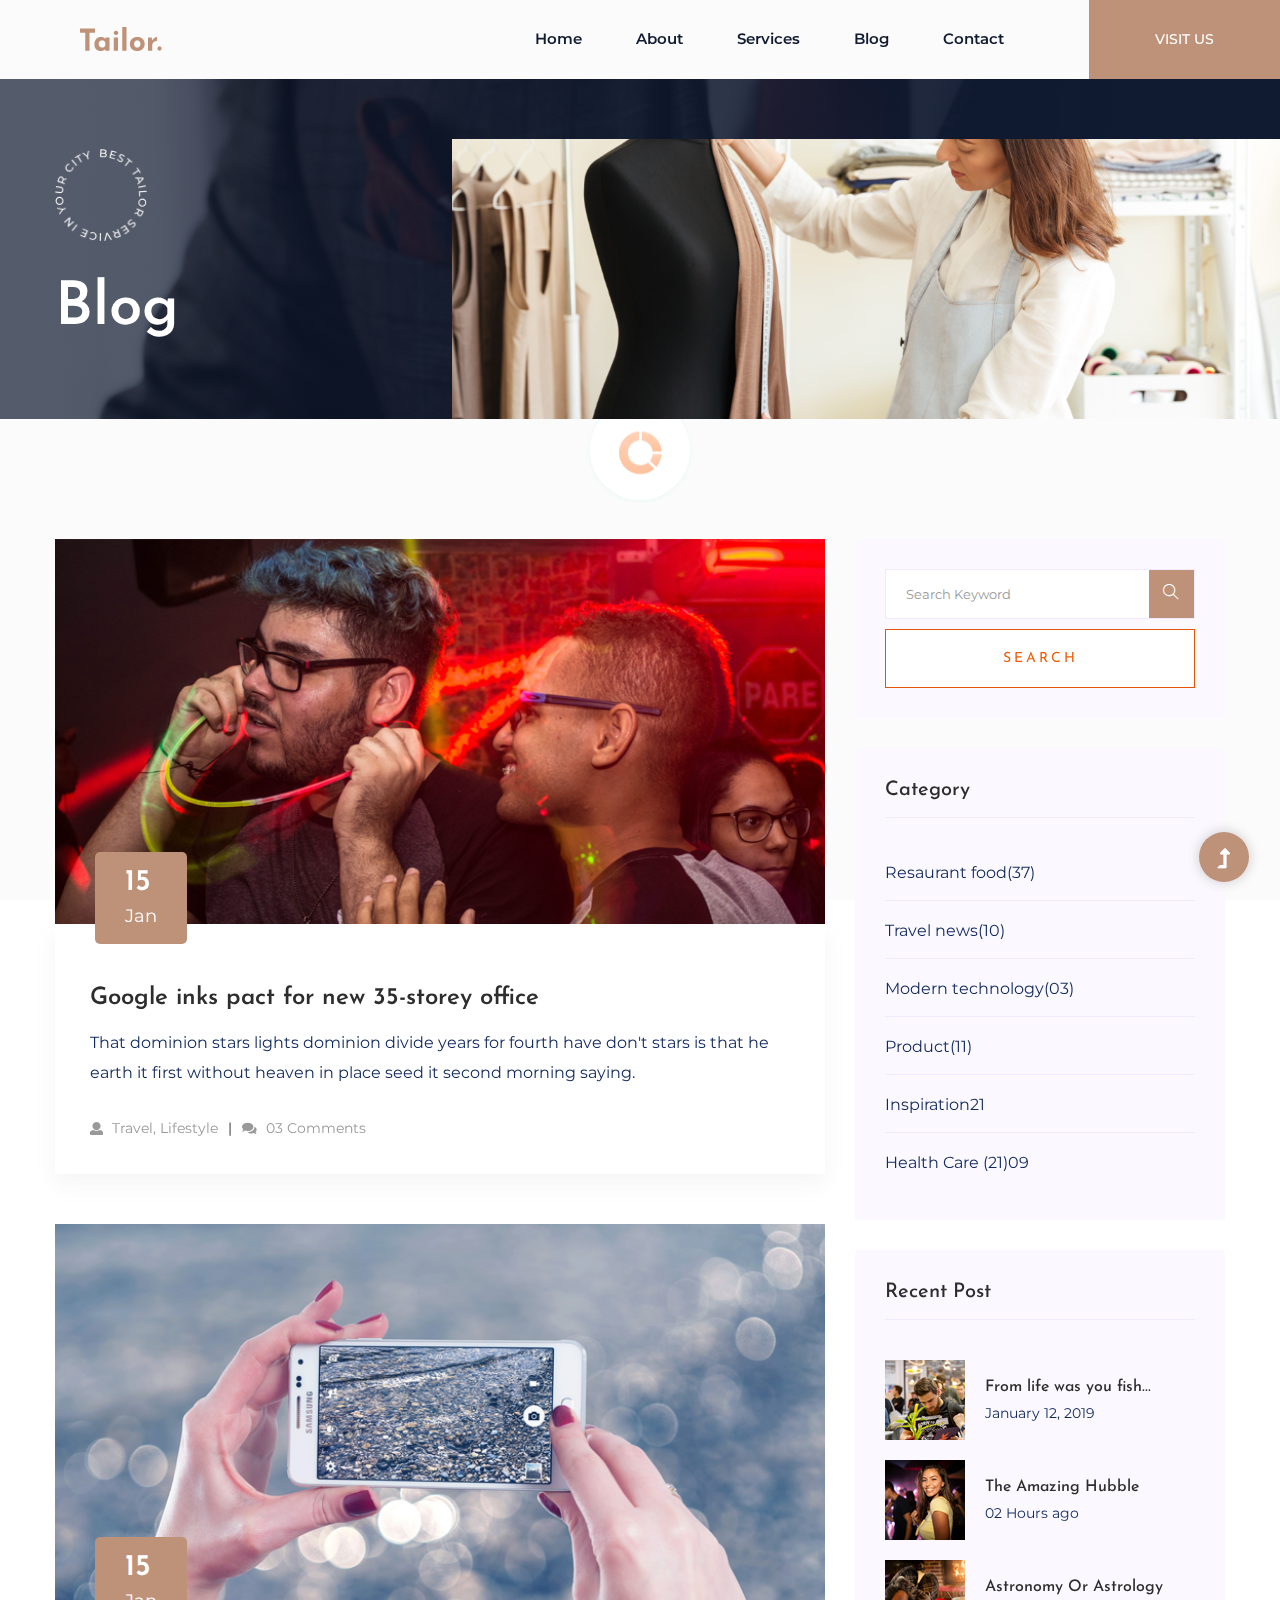
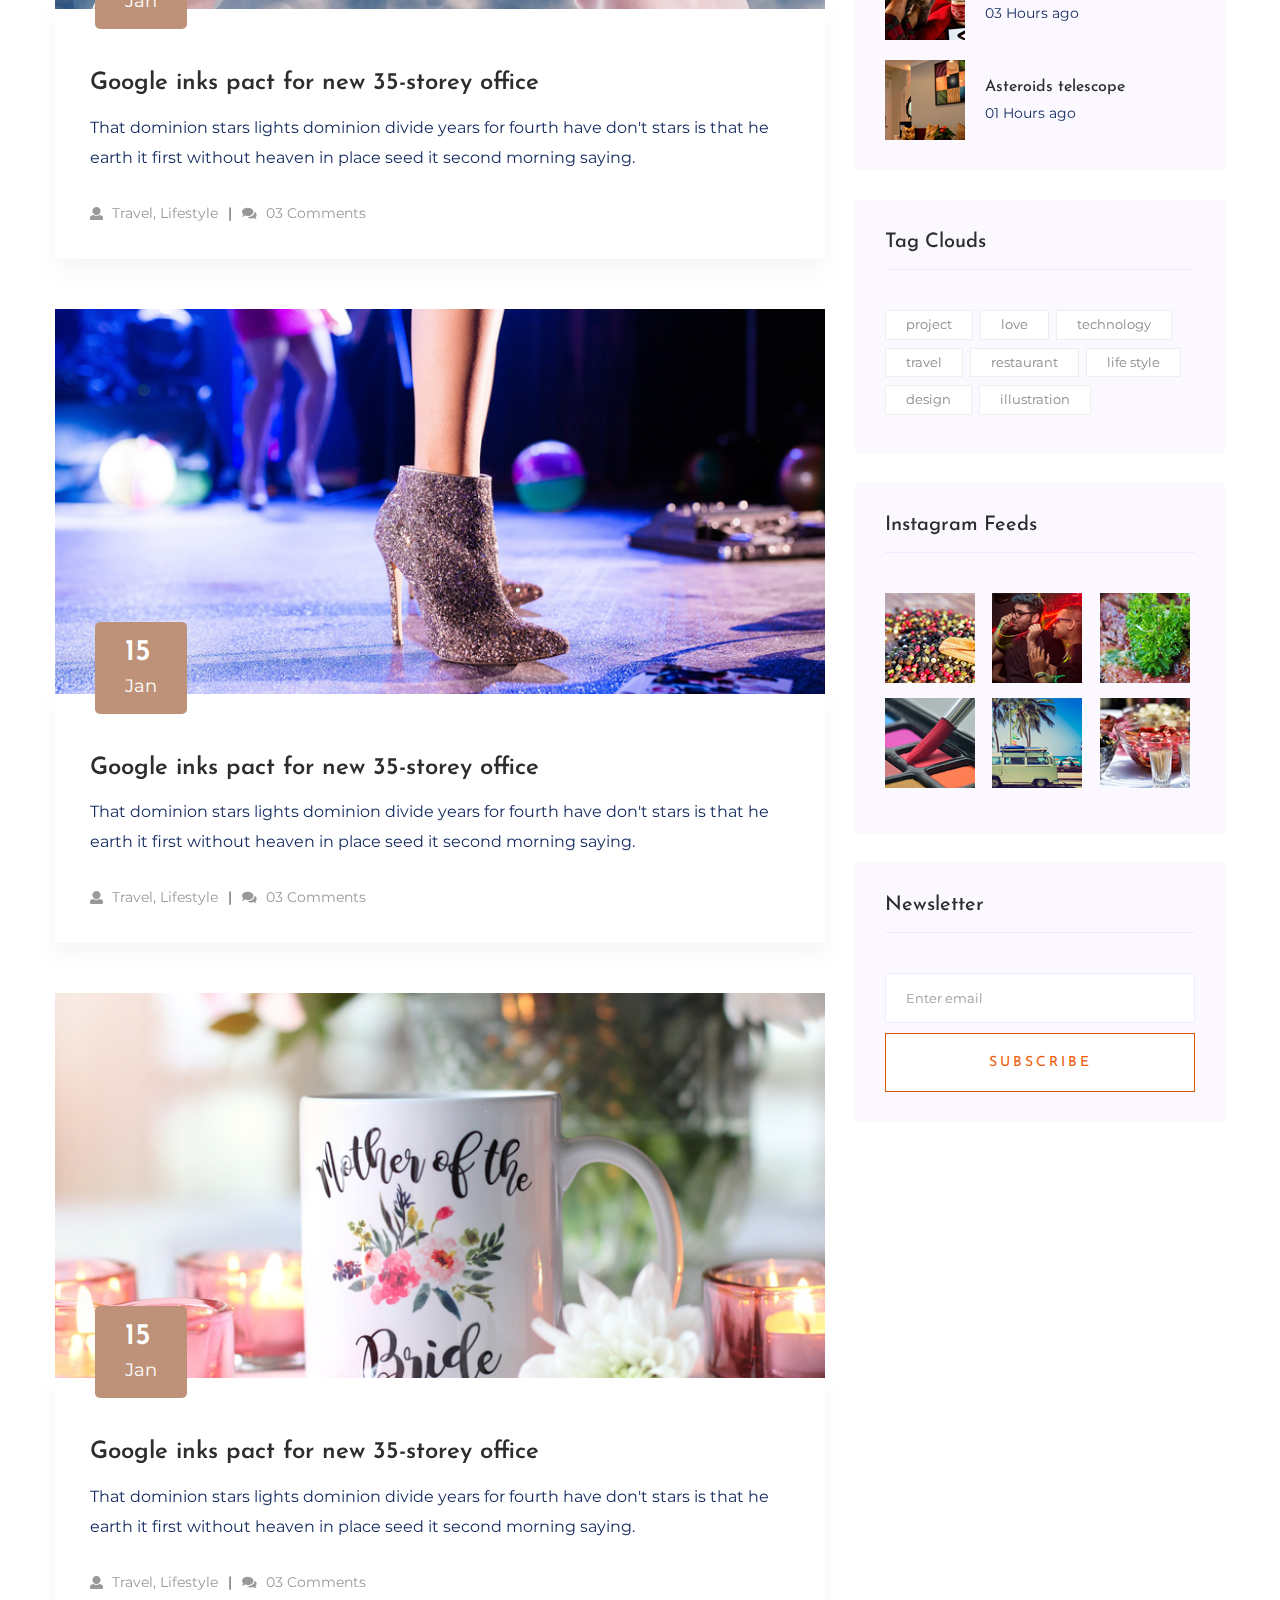
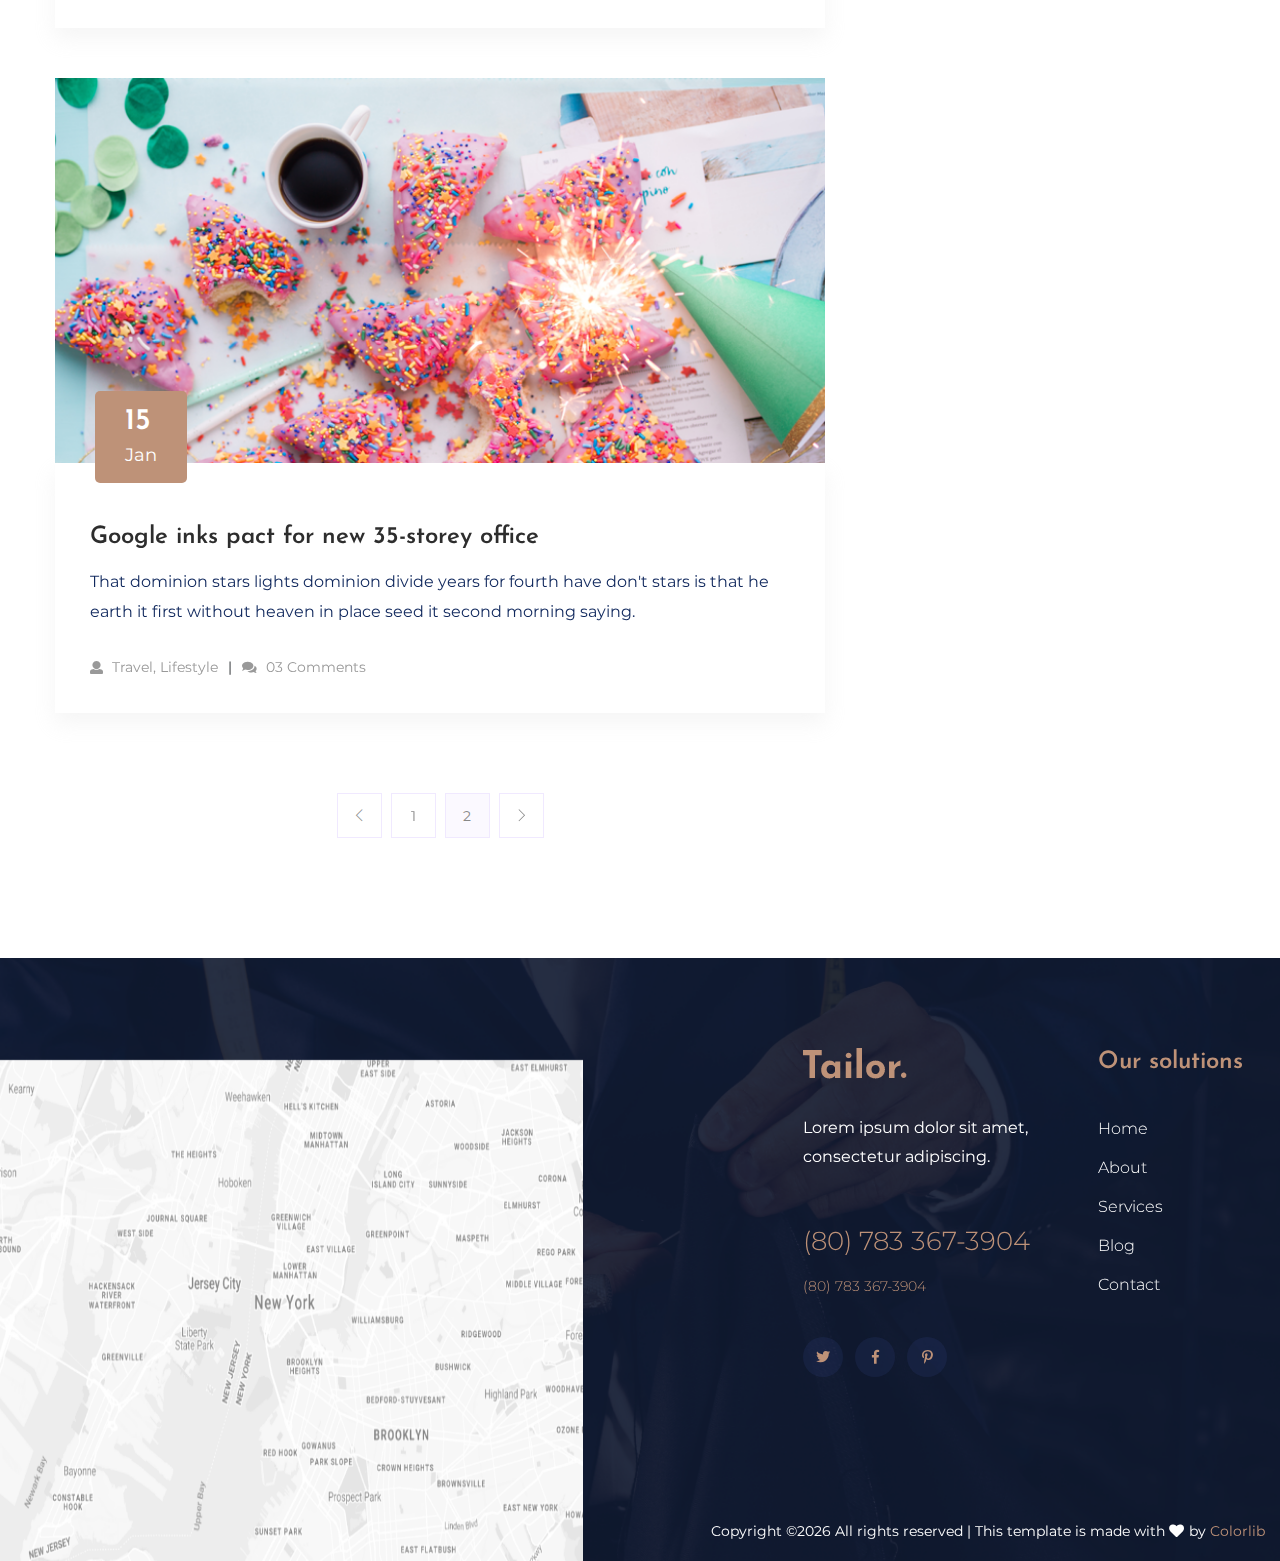
<file: blog.html>
<!doctype html>
<html class="no-js" lang="zxx">
<head>
    <meta charset="utf-8">
    <meta http-equiv="x-ua-compatible" content="ie=edge">
    <title>Tailor | Template</title>
    <meta name="description" content="">
    <meta name="viewport" content="width=device-width, initial-scale=1">
    <link rel="manifest" href="site.webmanifest">
    <link rel="shortcut icon" type="image/x-icon" href="assets/img/favicon.ico">

    <!-- CSS here -->
    <link rel="stylesheet" href="assets/css/bootstrap.min.css">
    <link rel="stylesheet" href="assets/css/owl.carousel.min.css">
    <link rel="stylesheet" href="assets/css/slicknav.css">
    <link rel="stylesheet" href="assets/css/flaticon.css">
    <link rel="stylesheet" href="assets/css/progressbar_barfiller.css">
    <link rel="stylesheet" href="assets/css/gijgo.css">
    <link rel="stylesheet" href="assets/css/animate.min.css">
    <link rel="stylesheet" href="assets/css/animated-headline.css">
    <link rel="stylesheet" href="assets/css/magnific-popup.css">
    <link rel="stylesheet" href="assets/css/fontawesome-all.min.css">
    <link rel="stylesheet" href="assets/css/themify-icons.css">
    <link rel="stylesheet" href="assets/css/slick.css">
    <link rel="stylesheet" href="assets/css/nice-select.css">
    <link rel="stylesheet" href="assets/css/style.css">
</head>
<body>
    <!-- ? Preloader Start -->
    <div id="preloader-active">
        <div class="preloader d-flex align-items-center justify-content-center">
            <div class="preloader-inner position-relative">
                <div class="preloader-circle"></div>
                <div class="preloader-img pere-text">
                    <img src="assets/img/logo/loder.png" alt="">
                </div>
            </div>
        </div>
    </div>
    <!-- Preloader end -->
    <header>
        <!-- Header Start -->
        <div class="header-area header_area">
            <div class="main-header">
             <div class="header-bottom header-sticky">
                <!-- Logo -->
                <div class="logo">
                    <a href="index.html"><img src="assets/img/logo/logo.png" alt=""></a>
                </div>
                <div class="header-left  d-flex f-right align-items-center">
                    <!-- Main-menu -->
                    <div class="main-menu f-right d-none d-lg-block">
                        <nav> 
                            <ul id="navigation">                                                                                                                                     
                                <li><a href="index.html">Home</a></li>
                                <li><a href="about.html">About</a></li>
                                <li><a href="services.html">Services</a></li>
                                <li><a href="blog.html">Blog</a>
                                    <ul class="submenu">
                                        <li><a href="blog.html">Blog</a></li>
                                        <li><a href="blog_details.html">Blog Details</a></li>
                                        <li><a href="elements.html">Elements</a></li>
                                    </ul>
                                </li>
                                <li><a href="contact.html">Contact</a></li>
                            </ul>
                        </nav>
                    </div>
                    <!-- left Btn -->
                    <div class="header-right-btn f-right d-none d-lg-block  ml-30">
                        <a href="#" class="header-btn">Visit Us</a>
                    </div>
                </div>          
                <!-- Mobile Menu -->
                <div class="col-12">
                    <div class="mobile_menu d-block d-lg-none"></div>
                </div>
            </div>
        </div>
    </div>
    <!-- Header End -->
</header>
<main>
    <!--? slider Area Start-->
    <div class="slider-area position-relative">
        <div class="slider-active">
            <!-- Single Slider -->
            <div class="single-slider position-relative hero-overly slider-height2  d-flex align-items-center" data-background="assets/img/hero/h1_hero.png">
                <div class="container">
                 <div class="row">
                     <div class="col-xl-6 col-lg-6">
                        <div class="hero-caption hero-caption2">
                            <img src="assets/img/hero/hero-icon.png" alt="" data-animation="zoomIn" data-delay="1s">
                            <h2 data-animation="fadeInLeft" data-delay=".4s">Blog</h2>
                        </div>
                    </div>
                </div>
            </div>
            <!-- Left img -->
            <div class="hero-img hero-img2">
                <img src="assets/img/hero/h2_hero2.png" alt=""  data-animation="fadeInRight" data-transition-duration="5s">
            </div>
        </div>
    </div>
</div>
<!-- slider Area End-->
<!--? Blog Area Start-->
<section class="blog_area section-padding">
    <div class="container">
        <div class="row">
            <div class="col-lg-8 mb-5 mb-lg-0">
                <div class="blog_left_sidebar">
                    <article class="blog_item">
                        <div class="blog_item_img">
                            <img class="card-img rounded-0" src="assets/img/blog/single_blog_1.png" alt="">
                            <a href="#" class="blog_item_date">
                                <h3>15</h3>
                                <p>Jan</p>
                            </a>
                        </div>
                        <div class="blog_details">
                            <a class="d-inline-block" href="blog_details.html">
                                <h2 class="blog-head" style="color: #2d2d2d;">Google inks pact for new 35-storey office</h2>
                            </a>
                            <p>That dominion stars lights dominion divide years for fourth have don't stars is that
                            he earth it first without heaven in place seed it second morning saying.</p>
                            <ul class="blog-info-link">
                                <li><a href="#"><i class="fa fa-user"></i> Travel, Lifestyle</a></li>
                                <li><a href="#"><i class="fa fa-comments"></i> 03 Comments</a></li>
                            </ul>
                        </div>
                    </article>
                    <article class="blog_item">
                        <div class="blog_item_img">
                            <img class="card-img rounded-0" src="assets/img/blog/single_blog_2.png" alt="">
                            <a href="#" class="blog_item_date">
                                <h3>15</h3>
                                <p>Jan</p>
                            </a>
                        </div>
                        <div class="blog_details">
                            <a class="d-inline-block" href="blog_details.html">
                                <h2 class="blog-head" style="color: #2d2d2d;">Google inks pact for new 35-storey office</h2>
                            </a>
                            <p>That dominion stars lights dominion divide years for fourth have don't stars is that
                            he earth it first without heaven in place seed it second morning saying.</p>
                            <ul class="blog-info-link">
                                <li><a href="#"><i class="fa fa-user"></i> Travel, Lifestyle</a></li>
                                <li><a href="#"><i class="fa fa-comments"></i> 03 Comments</a></li>
                            </ul>
                        </div>
                    </article>
                    <article class="blog_item">
                        <div class="blog_item_img">
                            <img class="card-img rounded-0" src="assets/img/blog/single_blog_3.png" alt="">
                            <a href="#" class="blog_item_date">
                                <h3>15</h3>
                                <p>Jan</p>
                            </a>
                        </div>
                        <div class="blog_details">
                            <a class="d-inline-block" href="blog_details.html">
                                <h2 class="blog-head" style="color: #2d2d2d;">Google inks pact for new 35-storey office</h2>
                            </a>
                            <p>That dominion stars lights dominion divide years for fourth have don't stars is that
                            he earth it first without heaven in place seed it second morning saying.</p>
                            <ul class="blog-info-link">
                                <li><a href="#"><i class="fa fa-user"></i> Travel, Lifestyle</a></li>
                                <li><a href="#"><i class="fa fa-comments"></i> 03 Comments</a></li>
                            </ul>
                        </div>
                    </article>
                    <article class="blog_item">
                        <div class="blog_item_img">
                            <img class="card-img rounded-0" src="assets/img/blog/single_blog_4.png" alt="">
                            <a href="#" class="blog_item_date">
                                <h3>15</h3>
                                <p>Jan</p>
                            </a>
                        </div>
                        <div class="blog_details">
                            <a class="d-inline-block" href="blog_details.html">
                                <h2 class="blog-head" style="color: #2d2d2d;">Google inks pact for new 35-storey office</h2>
                            </a>
                            <p>That dominion stars lights dominion divide years for fourth have don't stars is that
                            he earth it first without heaven in place seed it second morning saying.</p>
                            <ul class="blog-info-link">
                                <li><a href="#"><i class="fa fa-user"></i> Travel, Lifestyle</a></li>
                                <li><a href="#"><i class="fa fa-comments"></i> 03 Comments</a></li>
                            </ul>
                        </div>
                    </article>
                    <article class="blog_item">
                        <div class="blog_item_img">
                            <img class="card-img rounded-0" src="assets/img/blog/single_blog_5.png" alt="">
                            <a href="#" class="blog_item_date">
                                <h3>15</h3>
                                <p>Jan</p>
                            </a>
                        </div>
                        <div class="blog_details">
                            <a class="d-inline-block" href="blog_details.html">
                                <h2 class="blog-head" style="color: #2d2d2d;">Google inks pact for new 35-storey office</h2>
                            </a>
                            <p>That dominion stars lights dominion divide years for fourth have don't stars is that
                            he earth it first without heaven in place seed it second morning saying.</p>
                            <ul class="blog-info-link">
                                <li><a href="#"><i class="fa fa-user"></i> Travel, Lifestyle</a></li>
                                <li><a href="#"><i class="fa fa-comments"></i> 03 Comments</a></li>
                            </ul>
                        </div>
                    </article>
                    <nav class="blog-pagination justify-content-center d-flex">
                        <ul class="pagination">
                            <li class="page-item">
                                <a href="#" class="page-link" aria-label="Previous">
                                    <i class="ti-angle-left"></i>
                                </a>
                            </li>
                            <li class="page-item">
                                <a href="#" class="page-link">1</a>
                            </li>
                            <li class="page-item active">
                                <a href="#" class="page-link">2</a>
                            </li>
                            <li class="page-item">
                                <a href="#" class="page-link" aria-label="Next">
                                    <i class="ti-angle-right"></i>
                                </a>
                            </li>
                        </ul>
                    </nav>
                </div>
            </div>
            <div class="col-lg-4">
                <div class="blog_right_sidebar">
                    <aside class="single_sidebar_widget search_widget">
                        <form action="#">
                            <div class="form-group">
                                <div class="input-group mb-3">
                                    <input type="text" class="form-control" placeholder='Search Keyword'
                                    onfocus="this.placeholder = ''"
                                    onblur="this.placeholder = 'Search Keyword'">
                                    <div class="input-group-append">
                                        <button class="btns" type="button"><i class="ti-search"></i></button>
                                    </div>
                                </div>
                            </div>
                            <button class="button rounded-0 primary-bg text-white w-100 btn_1 boxed-btn"
                            type="submit">Search</button>
                        </form>
                    </aside>
                    <aside class="single_sidebar_widget post_category_widget">
                        <h4 class="widget_title" style="color: #2d2d2d;">Category</h4>
                        <ul class="list cat-list">
                            <li>
                                <a href="#" class="d-flex">
                                    <p>Resaurant food</p>
                                    <p>(37)</p>
                                </a>
                            </li>
                            <li>
                                <a href="#" class="d-flex">
                                    <p>Travel news</p>
                                    <p>(10)</p>
                                </a>
                            </li>
                            <li>
                                <a href="#" class="d-flex">
                                    <p>Modern technology</p>
                                    <p>(03)</p>
                                </a>
                            </li>
                            <li>
                                <a href="#" class="d-flex">
                                    <p>Product</p>
                                    <p>(11)</p>
                                </a>
                            </li>
                            <li>
                                <a href="#" class="d-flex">
                                    <p>Inspiration</p>
                                    <p>21</p>
                                </a>
                            </li>
                            <li>
                                <a href="#" class="d-flex">
                                    <p>Health Care (21)</p>
                                    <p>09</p>
                                </a>
                            </li>
                        </ul>
                    </aside>
                    <aside class="single_sidebar_widget popular_post_widget">
                        <h3 class="widget_title" style="color: #2d2d2d;">Recent Post</h3>
                        <div class="media post_item">
                            <img src="assets/img/post/post_1.png" alt="post">
                            <div class="media-body">
                                <a href="blog_details.html">
                                    <h3 style="color: #2d2d2d;">From life was you fish...</h3>
                                </a>
                                <p>January 12, 2019</p>
                            </div>
                        </div>
                        <div class="media post_item">
                            <img src="assets/img/post/post_2.png" alt="post">
                            <div class="media-body">
                                <a href="blog_details.html">
                                    <h3 style="color: #2d2d2d;">The Amazing Hubble</h3>
                                </a>
                                <p>02 Hours ago</p>
                            </div>
                        </div>
                        <div class="media post_item">
                            <img src="assets/img/post/post_3.png" alt="post">
                            <div class="media-body">
                                <a href="blog_details.html">
                                    <h3 style="color: #2d2d2d;">Astronomy Or Astrology</h3>
                                </a>
                                <p>03 Hours ago</p>
                            </div>
                        </div>
                        <div class="media post_item">
                            <img src="assets/img/post/post_4.png" alt="post">
                            <div class="media-body">
                                <a href="blog_details.html">
                                    <h3 style="color: #2d2d2d;">Asteroids telescope</h3>
                                </a>
                                <p>01 Hours ago</p>
                            </div>
                        </div>
                    </aside>
                    <aside class="single_sidebar_widget tag_cloud_widget">
                        <h4 class="widget_title" style="color: #2d2d2d;">Tag Clouds</h4>
                        <ul class="list">
                            <li>
                                <a href="#">project</a>
                            </li>
                            <li>
                                <a href="#">love</a>
                            </li>
                            <li>
                                <a href="#">technology</a>
                            </li>
                            <li>
                                <a href="#">travel</a>
                            </li>
                            <li>
                                <a href="#">restaurant</a>
                            </li>
                            <li>
                                <a href="#">life style</a>
                            </li>
                            <li>
                                <a href="#">design</a>
                            </li>
                            <li>
                                <a href="#">illustration</a>
                            </li>
                        </ul>
                    </aside>

                    <aside class="single_sidebar_widget instagram_feeds">
                        <h4 class="widget_title" style="color: #2d2d2d;">Instagram Feeds</h4>
                        <ul class="instagram_row flex-wrap">
                            <li>
                                <a href="#">
                                    <img class="img-fluid" src="assets/img/post/post_5.png" alt="">
                                </a>
                            </li>
                            <li>
                                <a href="#">
                                    <img class="img-fluid" src="assets/img/post/post_6.png" alt="">
                                </a>
                            </li>
                            <li>
                                <a href="#">
                                    <img class="img-fluid" src="assets/img/post/post_7.png" alt="">
                                </a>
                            </li>
                            <li>
                                <a href="#">
                                    <img class="img-fluid" src="assets/img/post/post_8.png" alt="">
                                </a>
                            </li>
                            <li>
                                <a href="#">
                                    <img class="img-fluid" src="assets/img/post/post_9.png" alt="">
                                </a>
                            </li>
                            <li>
                                <a href="#">
                                    <img class="img-fluid" src="assets/img/post/post_10.png" alt="">
                                </a>
                            </li>
                        </ul>
                    </aside>
                    <aside class="single_sidebar_widget newsletter_widget">
                        <h4 class="widget_title" style="color: #2d2d2d;">Newsletter</h4>
                        <form action="#">
                            <div class="form-group">
                                <input type="email" class="form-control" onfocus="this.placeholder = ''"
                                onblur="this.placeholder = 'Enter email'" placeholder='Enter email' required>
                            </div>
                            <button class="button rounded-0 primary-bg text-white w-100 btn_1 boxed-btn"
                            type="submit">Subscribe</button>
                        </form>
                    </aside>
                </div>
            </div>
        </div>
    </div>
</section>
<!-- Blog Area End -->
</main>
<footer>
    <div class="footer-wrapper section-bg2 pl-100"  data-background="assets/img/gallery/footer-bg.png">
        <!-- Footer Start-->
        <div class="footer-area footer-padding">
            <div class="container">
                <div class="row justify-content-end">
                    <div class="col-xl-3 col-lg-4 col-md-4 col-sm-6">
                        <div class="single-footer-caption mb-50">
                            <div class="single-footer-caption mb-30">
                                <!-- logo -->
                                <div class="footer-logo mb-35">
                                    <a href="index.html"><img src="assets/img/logo/logo2_footer.png" alt=""></a>
                                </div>
                                <div class="footer-tittle">
                                    <div class="footer-pera">
                                        <p>Lorem ipsum dolor sit amet, 
                                        consectetur adipiscing.</p>
                                    </div>
                                    <ul class="mb-40">
                                        <li class="number"><a href="#">(80) 783 367-3904</a></li>
                                        <li class="number2"><a href="#">(80) 783 367-3904</a></li>
                                    </ul>
                                </div>
                                <!-- social -->
                                <div class="footer-social">
                                    <a href="#"><i class="fab fa-twitter"></i></a>
                                    <a href="https://bit.ly/sai4ull"><i class="fab fa-facebook-f"></i></a>
                                    <a href="#"><i class="fab fa-pinterest-p"></i></a>
                                </div>
                            </div>
                        </div>
                    </div>
                    <div class="col-xl-2 col-lg-4 col-md-4 col-sm-6">
                        <div class="single-footer-caption mb-50">
                            <div class="footer-tittle">
                                <h4>Our solutions</h4>
                                <ul>
                                    <li><a href="#">Home</a></li>
                                    <li><a href="#">About</a></li>
                                    <li><a href="#">Services</a></li>
                                    <li><a href="#">Blog</a></li>
                                    <li><a href="#">Contact</a></li>
                                </ul>
                            </div>
                        </div>
                    </div>
                </div>
            </div>
        </div>
        <!-- footer-bottom area -->
        <div class="footer-bottom-area">
            <div class="container">
                <div class="footer-border">
                    <div class="row align-items-center">
                        <div class="col-xl-12 ">
                            <div class="footer-copy-right text-right">
                                <p><!-- Link back to Colorlib can't be removed. Template is licensed under CC BY 3.0. -->
                                  Copyright &copy;<script>document.write(new Date().getFullYear());</script> All rights reserved | This template is made with <i class="fa fa-heart" aria-hidden="true"></i> by <a href="https://colorlib.com" target="_blank">Colorlib</a>
                                  <!-- Link back to Colorlib can't be removed. Template is licensed under CC BY 3.0. --></p>

                              </div>
                          </div>
                      </div>
                  </div>
              </div>
          </div>
          <!-- Footer End-->
          <!-- Map -->
          <div class="map-area">
            <img src="assets/img/gallery/map.png" alt="">
        </div>
    </div>
</footer>
<!-- Scroll Up -->
<div id="back-top" >
    <a title="Go to Top" href="#"> <i class="fas fa-level-up-alt"></i></a>
</div>
<!-- JS here -->

<script src="./assets/js/vendor/modernizr-3.5.0.min.js"></script>
<!-- Jquery, Popper, Bootstrap -->
<script src="./assets/js/vendor/jquery-1.12.4.min.js"></script>
<script src="./assets/js/popper.min.js"></script>
<script src="./assets/js/bootstrap.min.js"></script>
<!-- Jquery Mobile Menu -->
<script src="./assets/js/jquery.slicknav.min.js"></script>

<!-- Jquery Slick , Owl-Carousel Plugins -->
<script src="./assets/js/owl.carousel.min.js"></script>
<script src="./assets/js/slick.min.js"></script>
<!-- One Page, Animated-HeadLin -->
<script src="./assets/js/wow.min.js"></script>
<script src="./assets/js/animated.headline.js"></script>
<script src="./assets/js/jquery.magnific-popup.js"></script>

<!-- Date Picker -->
<script src="./assets/js/gijgo.min.js"></script>
<!-- Nice-select, sticky -->
<script src="./assets/js/jquery.nice-select.min.js"></script>
<script src="./assets/js/jquery.sticky.js"></script>

<!-- counter , waypoint,Hover Direction -->
<script src="./assets/js/jquery.counterup.min.js"></script>
<script src="./assets/js/waypoints.min.js"></script>
<script src="./assets/js/jquery.countdown.min.js"></script>
<script src="./assets/js/hover-direction-snake.min.js"></script>

<!-- contact js -->
<script src="./assets/js/contact.js"></script>
<script src="./assets/js/jquery.form.js"></script>
<script src="./assets/js/jquery.validate.min.js"></script>
<script src="./assets/js/mail-script.js"></script>
<script src="./assets/js/jquery.ajaxchimp.min.js"></script>

<!-- Jquery Plugins, main Jquery -->	
<script src="./assets/js/plugins.js"></script>
<script src="./assets/js/main.js"></script>

</body>
</html>
</file>
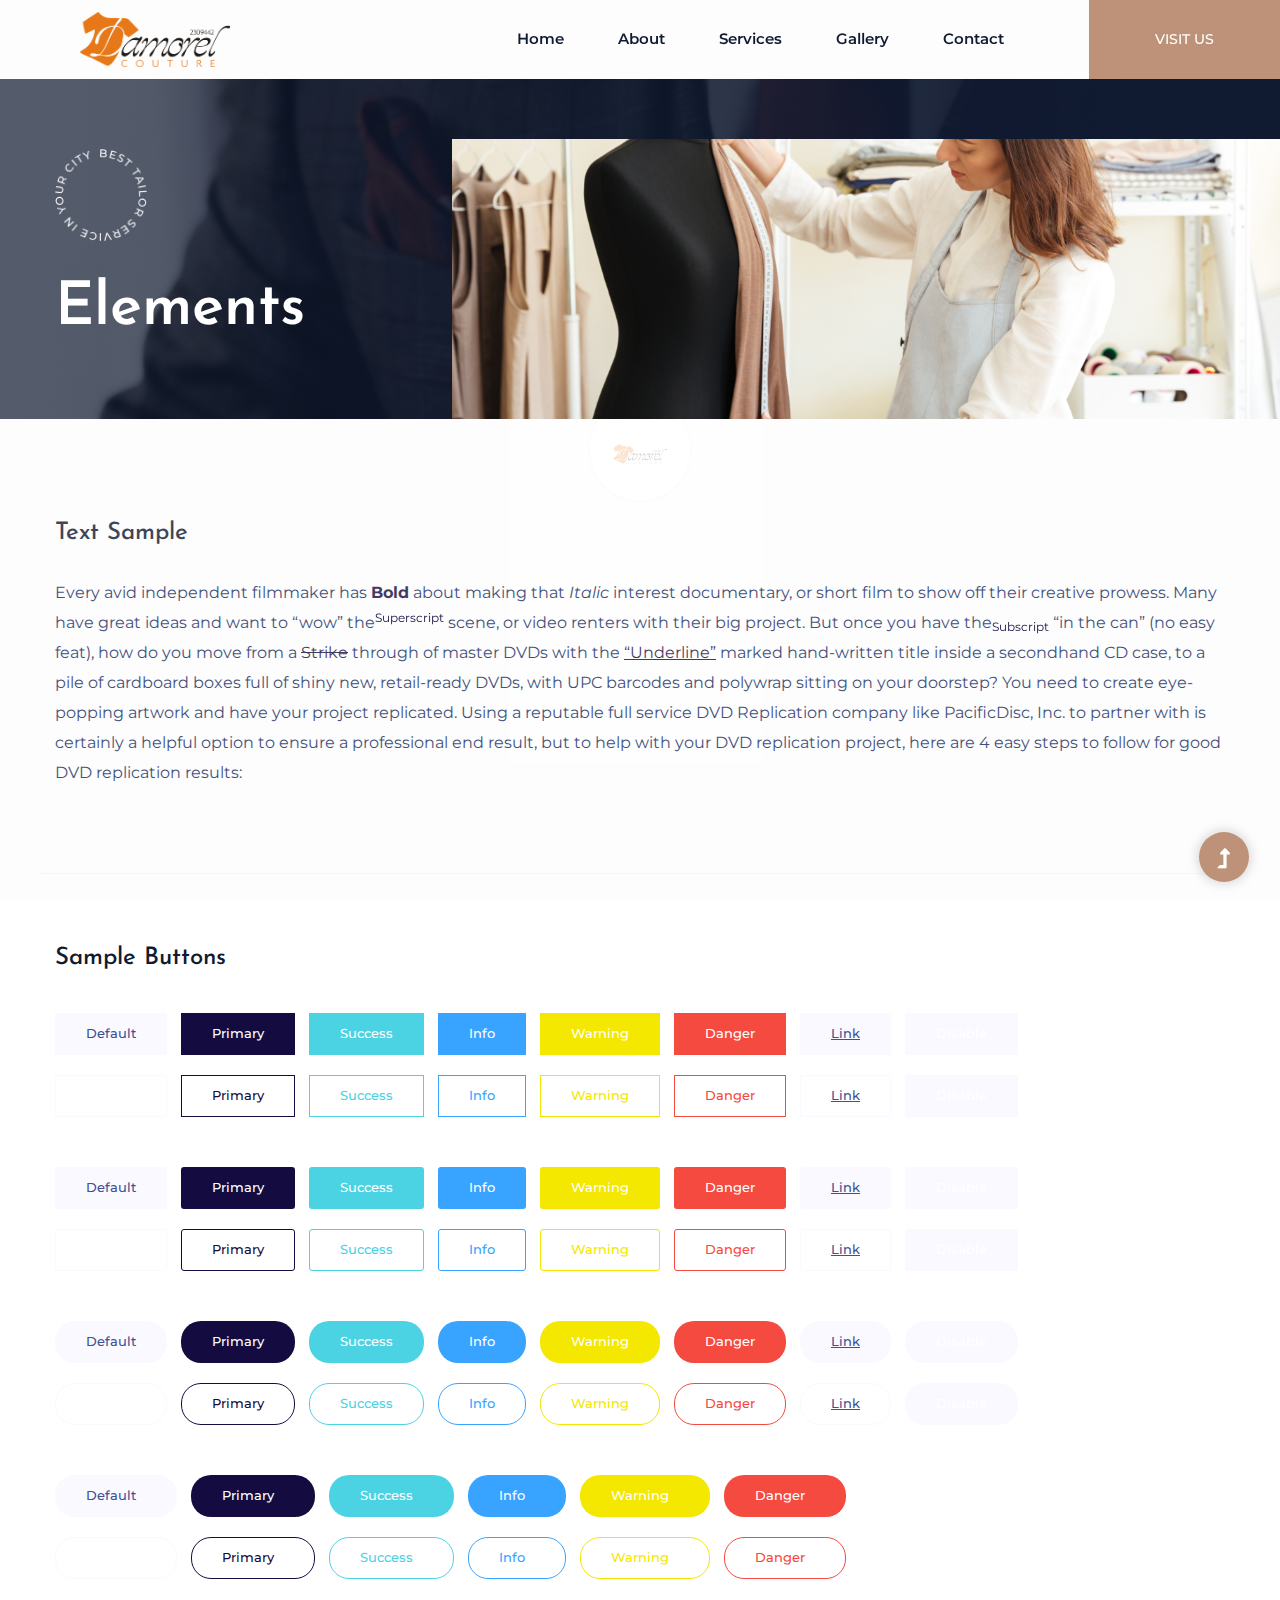
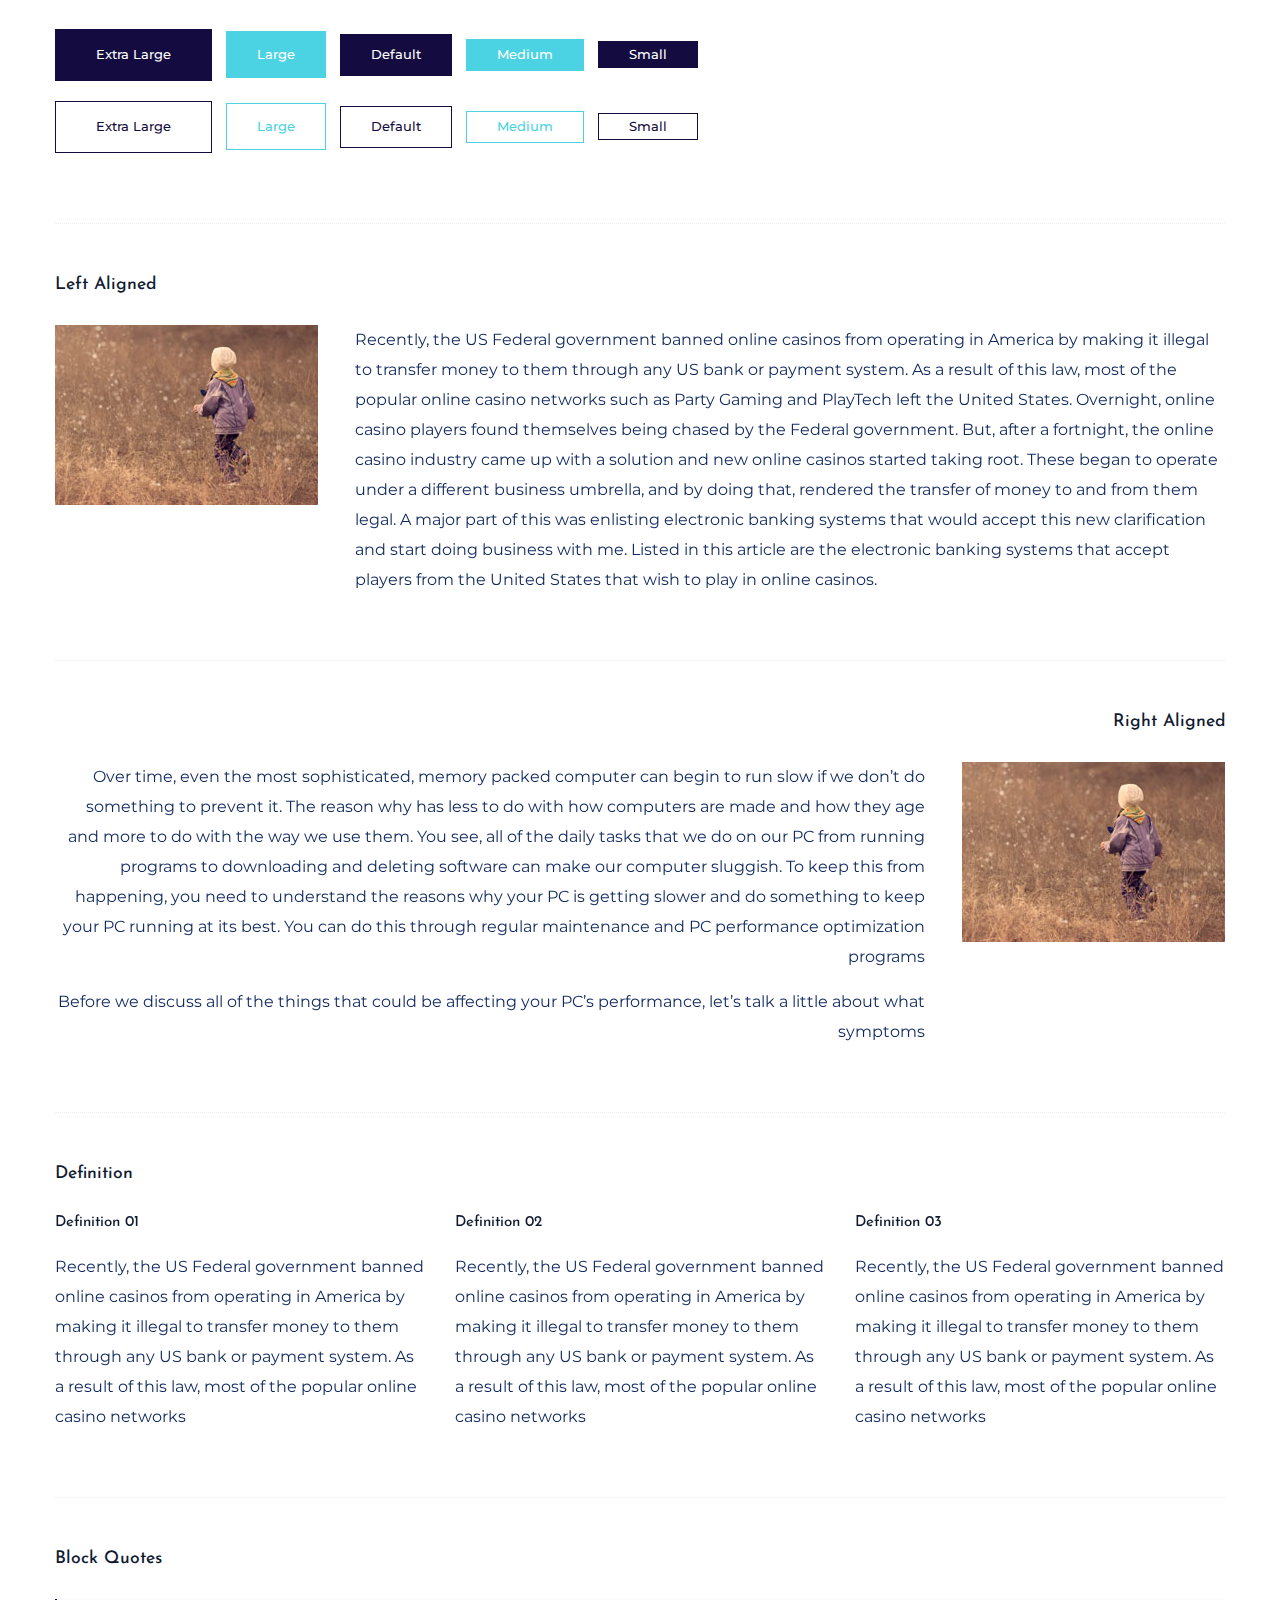
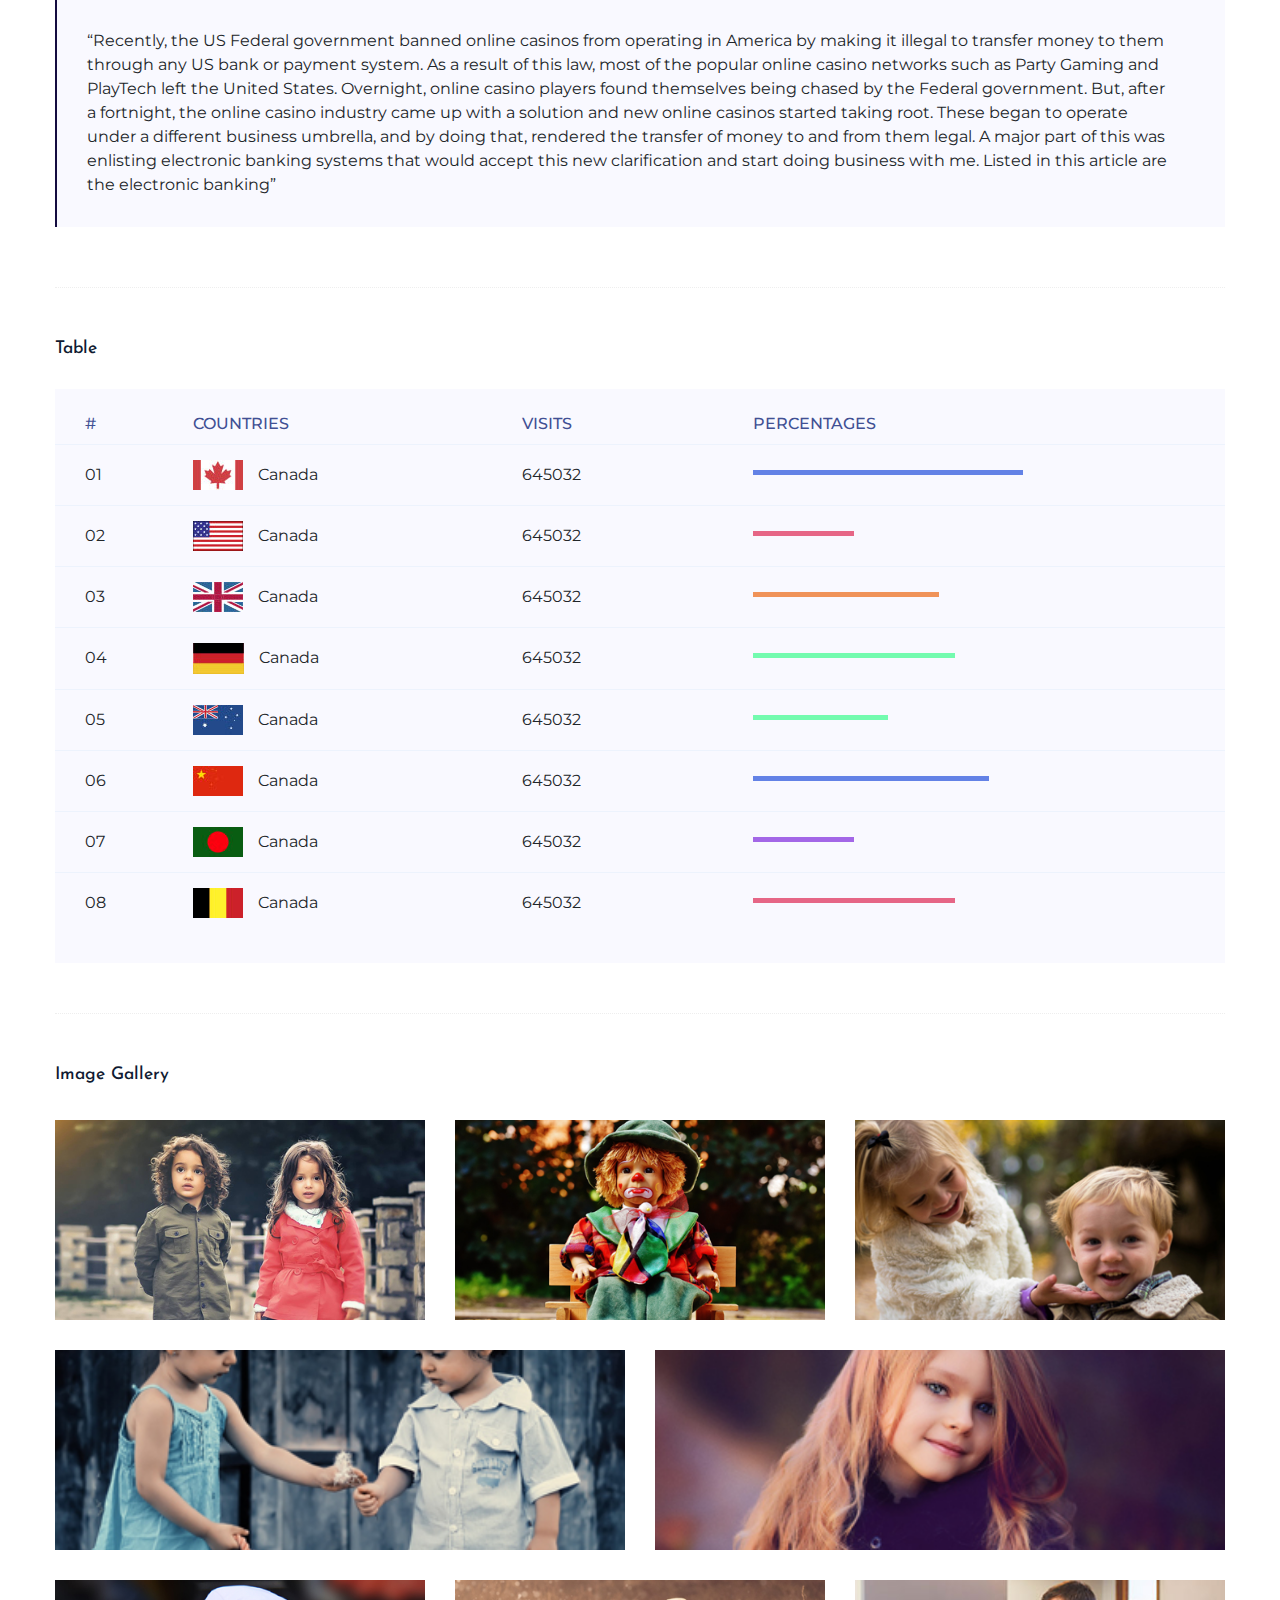
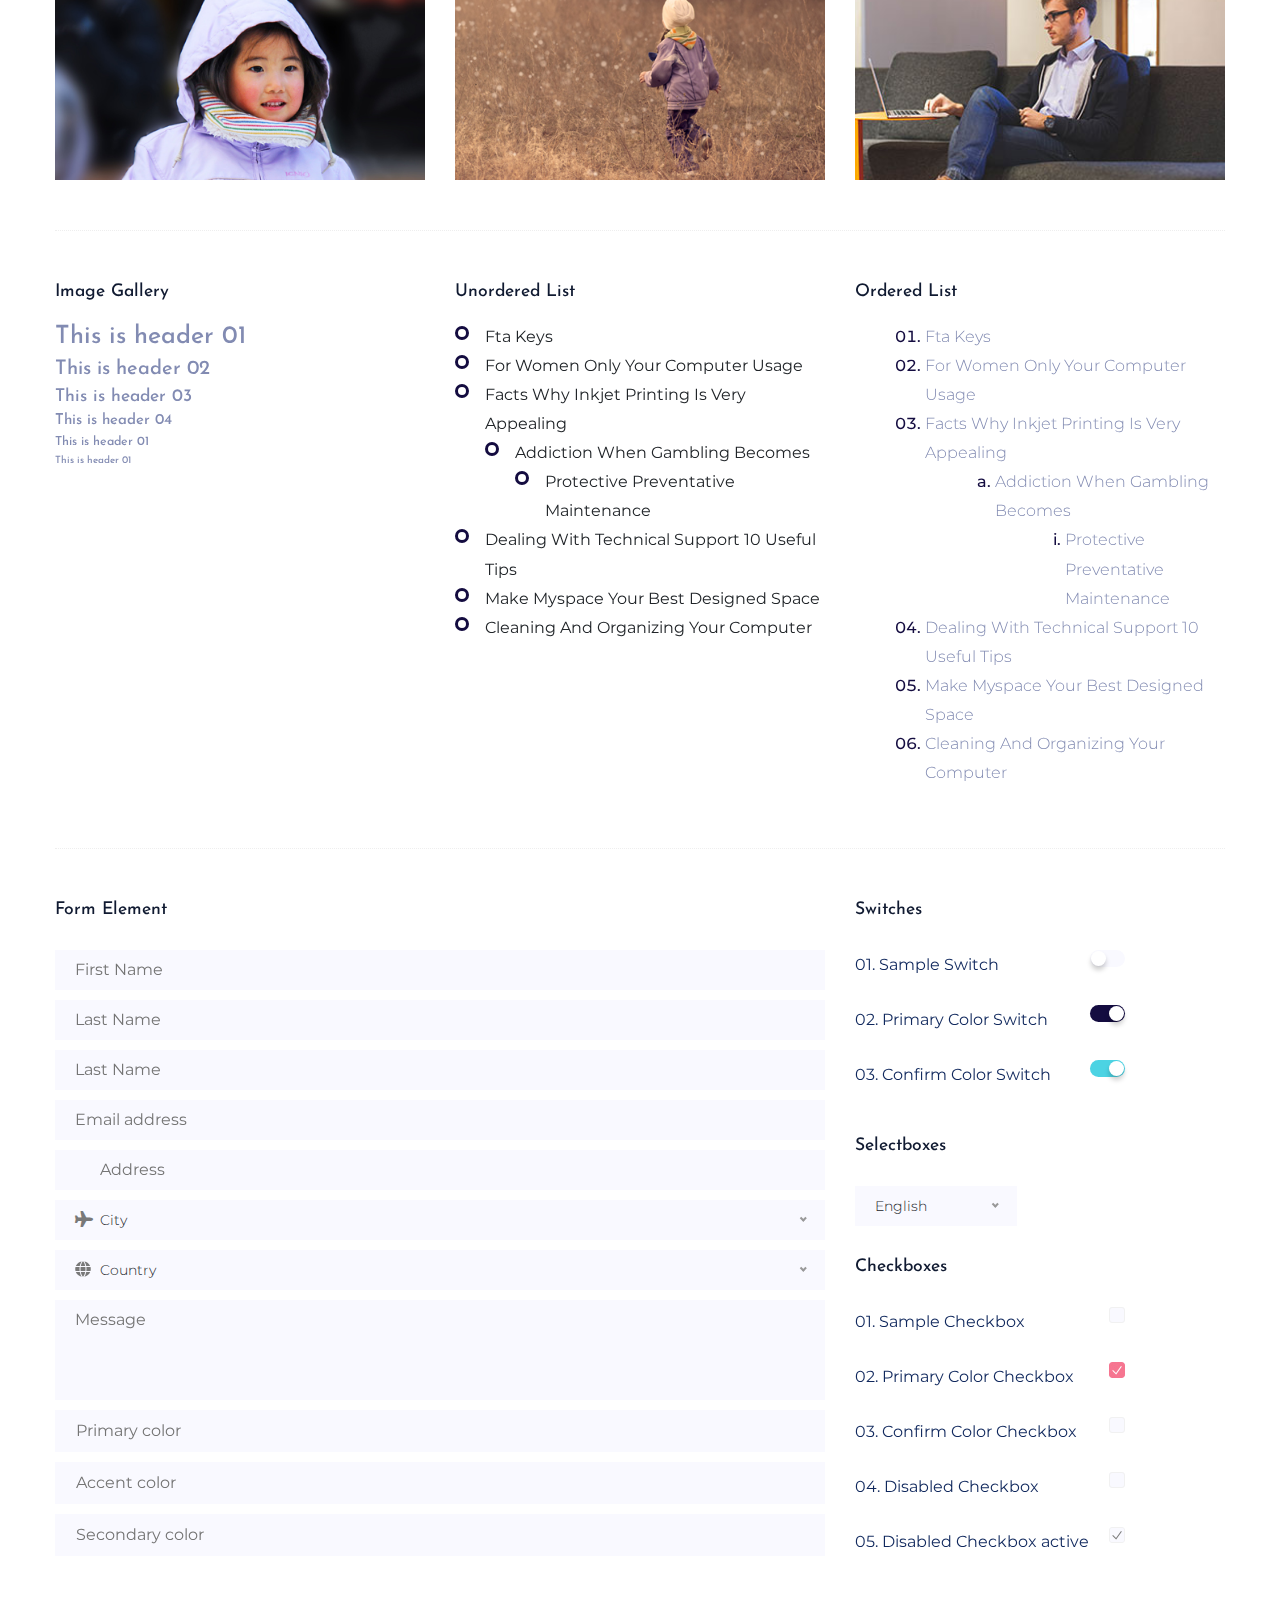
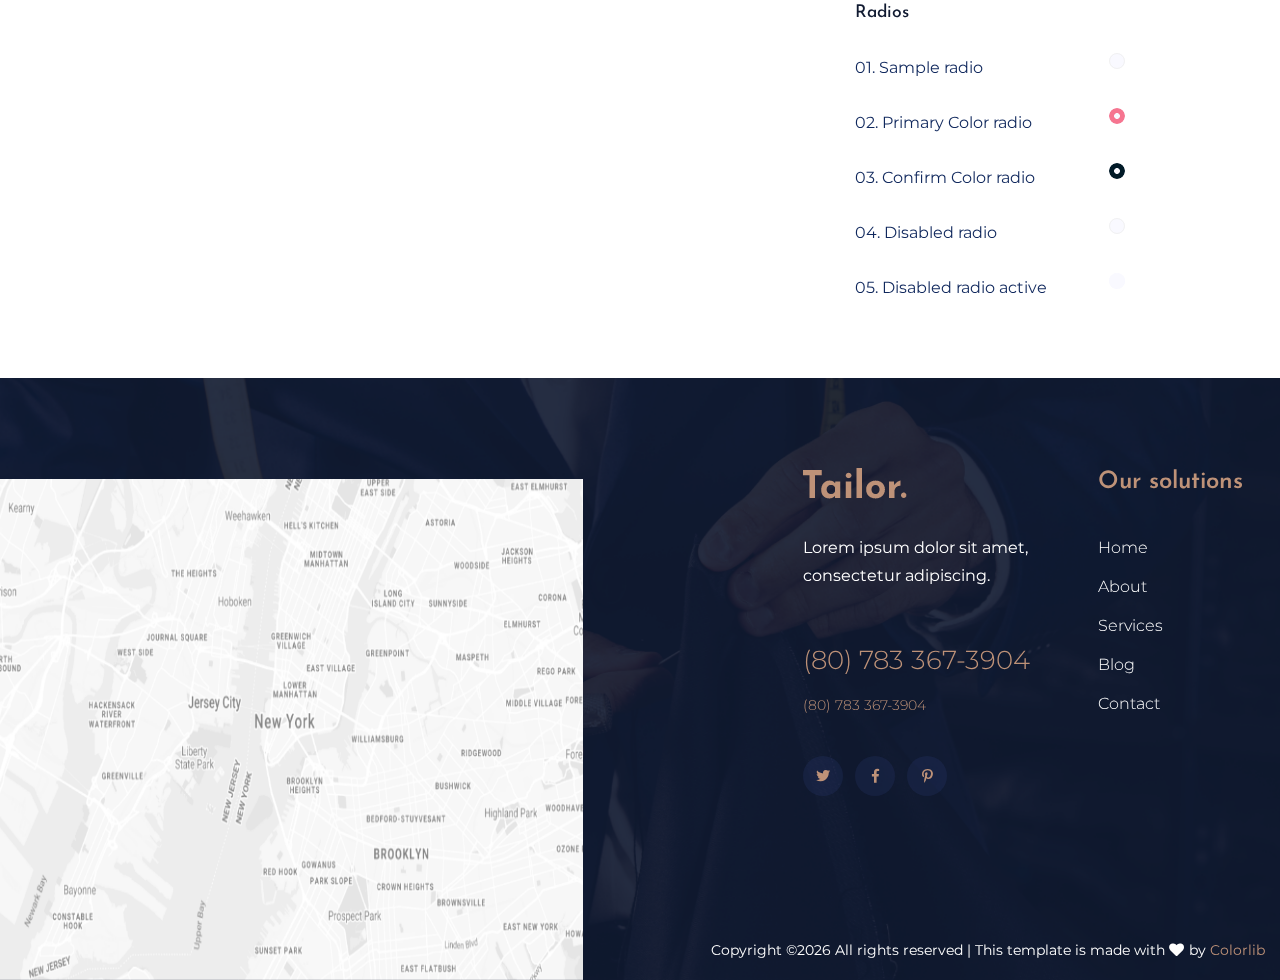
<file: elements.html>
<!doctype html>
<html class="no-js" lang="zxx">
<head>
    <meta charset="utf-8">
    <meta http-equiv="x-ua-compatible" content="ie=edge">
    <title>DAMOREL COUTURE</title>
    <meta name="description" content="">
    <meta name="viewport" content="width=device-width, initial-scale=1">
    <link rel="manifest" href="site.webmanifest">
    <link rel="shortcut icon" type="image/x-icon" href="assets/img/DAMORELLOGO.png">

    <!-- CSS here -->
    <link rel="stylesheet" href="assets/css/bootstrap.min.css">
    <link rel="stylesheet" href="assets/css/owl.carousel.min.css">
    <link rel="stylesheet" href="assets/css/slicknav.css">
    <link rel="stylesheet" href="assets/css/flaticon.css">
    <link rel="stylesheet" href="assets/css/progressbar_barfiller.css">
    <link rel="stylesheet" href="assets/css/gijgo.css">
    <link rel="stylesheet" href="assets/css/animate.min.css">
    <link rel="stylesheet" href="assets/css/animated-headline.css">
    <link rel="stylesheet" href="assets/css/magnific-popup.css">
    <link rel="stylesheet" href="assets/css/fontawesome-all.min.css">
    <link rel="stylesheet" href="assets/css/themify-icons.css">
    <link rel="stylesheet" href="assets/css/slick.css">
    <link rel="stylesheet" href="assets/css/nice-select.css">
    <link rel="stylesheet" href="assets/css/style.css">
</head>
<body>
    <!-- ? Preloader Start -->
    <div id="preloader-active">
        <div class="preloader d-flex align-items-center justify-content-center">
            <div class="preloader-inner position-relative">
                <div class="preloader-circle"></div>
                <div class="preloader-img pere-text">
                    <img src="assets/img/logo/DAMORELLOGO.png" alt="">
                </div>
            </div>
        </div>
    </div> 
	<!-- Preloader Start -->
	<header>
		<!-- Header Start -->
		<div class="header-area header_area">
			<div class="main-header">
				<div class="header-bottom header-sticky">
					<!-- Logo -->
					<div class="logo">
						<a href="index.html"><img src="assets/img/logo/DAMORELLOGO.png" alt="" width="150" height="55"></a>
					</div>
					<div class="header-left  d-flex f-right align-items-center">
						<!-- Main-menu -->
						<div class="main-menu f-right d-none d-lg-block">
								<nav> 
									<ul id="navigation">                                                                                                                                     
										<li><a href="index.html">Home</a></li>
										<li><a href="about.html">About</a></li>
										<li><a href="services.html">Services</a></li>
										<li><a href="gallery.html">Gallery</a>
											<ul class="submenu">
												<li><a href="elements.html">Elements</a></li>
											</ul>
										</li>
										<li><a href="contact.html">Contact</a></li>
									</ul>
								</nav>
							</div>
						<!-- left Btn -->
						<div class="header-right-btn f-right d-none d-lg-block  ml-30">
							<a href="#" class="header-btn">Visit Us</a>
						</div>
					</div>          
					<!-- Mobile Menu -->
					<div class="col-12">
						<div class="mobile_menu d-block d-lg-none"></div>
					</div>
				</div>
			</div>
		</div>
		<!-- Header End -->
	</header>
	<main>
		<!--? slider Area Start-->
		<div class="slider-area position-relative">
			<div class="slider-active">
				<!-- Single Slider -->
				<div class="single-slider position-relative hero-overly slider-height2  d-flex align-items-center" data-background="assets/img/hero/h1_hero.png">
					<div class="container">
						<div class="row">
							<div class="col-xl-6 col-lg-6">
								<div class="hero-caption hero-caption2">
									<img src="assets/img/hero/hero-icon.png" alt="" data-animation="zoomIn" data-delay="1s">
									<h2 data-animation="fadeInLeft" data-delay=".4s">Elements</h2>
								</div>
							</div>
						</div>
					</div>
					<!-- Left img -->
					<div class="hero-img hero-img2">
						<img src="assets/img/hero/h2_hero2.png" alt=""  data-animation="fadeInRight" data-transition-duration="5s">
					</div>
				</div>
			</div>
		</div>
		<!-- slider Area End-->
		<!--? Start Sample Area -->
		<section class="sample-text-area">
			<div class="container box_1170">
				<h3 class="text-heading">Text Sample</h3>
				<p class="sample-text">
					Every avid independent filmmaker has <b>Bold</b> about making that <i>Italic</i> interest documentary,
					or short
					film to show off their creative prowess. Many have great ideas and want to “wow”
					the<sup>Superscript</sup> scene,
					or video renters with their big project. But once you have the<sub>Subscript</sub> “in the can” (no easy
					feat), how
					do you move from a <del>Strike</del> through of master DVDs with the <u>“Underline”</u> marked
					hand-written title
					inside a secondhand CD case, to a pile of cardboard boxes full of shiny new, retail-ready DVDs, with UPC
					barcodes
					and polywrap sitting on your doorstep? You need to create eye-popping artwork and have your project
					replicated.
					Using a reputable full service DVD Replication company like PacificDisc, Inc. to partner with is
					certainly a
					helpful option to ensure a professional end result, but to help with your DVD replication project, here
					are 4 easy
					steps to follow for good DVD replication results:
					
				</p>
			</div>
		</section>
		<!-- End Sample Area -->
		<!--? Start Button -->
		<section class="button-area">
			<div class="container box_1170 border-top-generic">
				<h3 class="text-heading">Sample Buttons</h3>
				<div class="button-group-area">
					<a href="#" class="genric-btn default">Default</a>
					<a href="#" class="genric-btn primary">Primary</a>
					<a href="#" class="genric-btn success">Success</a>
					<a href="#" class="genric-btn info">Info</a>
					<a href="#" class="genric-btn warning">Warning</a>
					<a href="#" class="genric-btn danger">Danger</a>
					<a href="#" class="genric-btn link">Link</a>
					<a href="#" class="genric-btn disable">Disable</a>
				</div>
				<div class="button-group-area mt-10">
					<a href="#" class="genric-btn default-border">Default</a>
					<a href="#" class="genric-btn primary-border">Primary</a>
					<a href="#" class="genric-btn success-border">Success</a>
					<a href="#" class="genric-btn info-border">Info</a>
					<a href="#" class="genric-btn warning-border">Warning</a>
					<a href="#" class="genric-btn danger-border">Danger</a>
					<a href="#" class="genric-btn link-border">Link</a>
					<a href="#" class="genric-btn disable">Disable</a>
				</div>
				<div class="button-group-area mt-40">
					<a href="#" class="genric-btn default radius">Default</a>
					<a href="#" class="genric-btn primary radius">Primary</a>
					<a href="#" class="genric-btn success radius">Success</a>
					<a href="#" class="genric-btn info radius">Info</a>
					<a href="#" class="genric-btn warning radius">Warning</a>
					<a href="#" class="genric-btn danger radius">Danger</a>
					<a href="#" class="genric-btn link radius">Link</a>
					<a href="#" class="genric-btn disable radius">Disable</a>
				</div>
				<div class="button-group-area mt-10">
					<a href="#" class="genric-btn default-border radius">Default</a>
					<a href="#" class="genric-btn primary-border radius">Primary</a>
					<a href="#" class="genric-btn success-border radius">Success</a>
					<a href="#" class="genric-btn info-border radius">Info</a>
					<a href="#" class="genric-btn warning-border radius">Warning</a>
					<a href="#" class="genric-btn danger-border radius">Danger</a>
					<a href="#" class="genric-btn link-border radius">Link</a>
					<a href="#" class="genric-btn disable radius">Disable</a>
				</div>
				<div class="button-group-area mt-40">
					<a href="#" class="genric-btn default circle">Default</a>
					<a href="#" class="genric-btn primary circle">Primary</a>
					<a href="#" class="genric-btn success circle">Success</a>
					<a href="#" class="genric-btn info circle">Info</a>
					<a href="#" class="genric-btn warning circle">Warning</a>
					<a href="#" class="genric-btn danger circle">Danger</a>
					<a href="#" class="genric-btn link circle">Link</a>
					<a href="#" class="genric-btn disable circle">Disable</a>
				</div>
				<div class="button-group-area mt-10">
					<a href="#" class="genric-btn default-border circle">Default</a>
					<a href="#" class="genric-btn primary-border circle">Primary</a>
					<a href="#" class="genric-btn success-border circle">Success</a>
					<a href="#" class="genric-btn info-border circle">Info</a>
					<a href="#" class="genric-btn warning-border circle">Warning</a>
					<a href="#" class="genric-btn danger-border circle">Danger</a>
					<a href="#" class="genric-btn link-border circle">Link</a>
					<a href="#" class="genric-btn disable circle">Disable</a>
				</div>
				<div class="button-group-area mt-40">
					<a href="#" class="genric-btn default circle arrow">Default<span class="lnr lnr-arrow-right"></span></a>
					<a href="#" class="genric-btn primary circle arrow">Primary<span class="lnr lnr-arrow-right"></span></a>
					<a href="#" class="genric-btn success circle arrow">Success<span class="lnr lnr-arrow-right"></span></a>
					<a href="#" class="genric-btn info circle arrow">Info<span class="lnr lnr-arrow-right"></span></a>
					<a href="#" class="genric-btn warning circle arrow">Warning<span class="lnr lnr-arrow-right"></span></a>
					<a href="#" class="genric-btn danger circle arrow">Danger<span class="lnr lnr-arrow-right"></span></a>
				</div>
				<div class="button-group-area mt-10">
					<a href="#" class="genric-btn default-border circle arrow">Default<span
						class="lnr lnr-arrow-right"></span></a>
						<a href="#" class="genric-btn primary-border circle arrow">Primary<span
							class="lnr lnr-arrow-right"></span></a>
							<a href="#" class="genric-btn success-border circle arrow">Success<span
								class="lnr lnr-arrow-right"></span></a>
								<a href="#" class="genric-btn info-border circle arrow">Info<span
									class="lnr lnr-arrow-right"></span></a>
									<a href="#" class="genric-btn warning-border circle arrow">Warning<span
										class="lnr lnr-arrow-right"></span></a>
										<a href="#" class="genric-btn danger-border circle arrow">Danger<span
											class="lnr lnr-arrow-right"></span></a>
										</div>
										<div class="button-group-area mt-40">
											<a href="#" class="genric-btn primary e-large">Extra Large</a>
											<a href="#" class="genric-btn success large">Large</a>
											<a href="#" class="genric-btn primary">Default</a>
											<a href="#" class="genric-btn success medium">Medium</a>
											<a href="#" class="genric-btn primary small">Small</a>
										</div>
										<div class="button-group-area mt-10">
											<a href="#" class="genric-btn primary-border e-large">Extra Large</a>
											<a href="#" class="genric-btn success-border large">Large</a>
											<a href="#" class="genric-btn primary-border">Default</a>
											<a href="#" class="genric-btn success-border medium">Medium</a>
											<a href="#" class="genric-btn primary-border small">Small</a>
										</div>
									</div>
								</section>
								<!-- End Button -->
								<!--? Start Align Area -->
								<div class="whole-wrap">
									<div class="container box_1170">
										<div class="section-top-border">
											<h3 class="mb-30">Left Aligned</h3>
											<div class="row">
												<div class="col-md-3">
													<img src="assets/img/elements/d.jpg" alt="" class="img-fluid">
												</div>
												<div class="col-md-9 mt-sm-20">
													<p>Recently, the US Federal government banned online casinos from operating in America by making
														it illegal to
														transfer money to them through any US bank or payment system. As a result of this law, most
														of the popular
														online casino networks such as Party Gaming and PlayTech left the United States. Overnight,
														online casino
														players found themselves being chased by the Federal government. But, after a fortnight, the
														online casino
														industry came up with a solution and new online casinos started taking root. These began to
														operate under a
														different business umbrella, and by doing that, rendered the transfer of money to and from
														them legal. A major
														part of this was enlisting electronic banking systems that would accept this new
														clarification and start doing
														business with me. Listed in this article are the electronic banking systems that accept
														players from the United
													States that wish to play in online casinos.</p>
												</div>
											</div>
										</div>
										<div class="section-top-border text-right">
											<h3 class="mb-30">Right Aligned</h3>
											<div class="row">
												<div class="col-md-9">
													<p class="text-right">Over time, even the most sophisticated, memory packed computer can begin
														to run slow if we
														don’t do something to prevent it. The reason why has less to do with how computers are made
														and how they age and
														more to do with the way we use them. You see, all of the daily tasks that we do on our PC
														from running programs
														to downloading and deleting software can make our computer sluggish. To keep this from
														happening, you need to
														understand the reasons why your PC is getting slower and do something to keep your PC
														running at its best. You
													can do this through regular maintenance and PC performance optimization programs</p>
													<p class="text-right">Before we discuss all of the things that could be affecting your PC’s
														performance, let’s
													talk a little about what symptoms</p>
												</div>
												<div class="col-md-3">
													<img src="assets/img/elements/d.jpg" alt="" class="img-fluid">
												</div>
											</div>
										</div>
										<div class="section-top-border">
											<h3 class="mb-30">Definition</h3>
											<div class="row">
												<div class="col-md-4">
													<div class="single-defination">
														<h4 class="mb-20">Definition 01</h4>
														<p>Recently, the US Federal government banned online casinos from operating in America by
															making it illegal to
															transfer money to them through any US bank or payment system. As a result of this law,
															most of the popular
														online casino networks</p>
													</div>
												</div>
												<div class="col-md-4">
													<div class="single-defination">
														<h4 class="mb-20">Definition 02</h4>
														<p>Recently, the US Federal government banned online casinos from operating in America by
															making it illegal to
															transfer money to them through any US bank or payment system. As a result of this law,
															most of the popular
														online casino networks</p>
													</div>
												</div>
												<div class="col-md-4">
													<div class="single-defination">
														<h4 class="mb-20">Definition 03</h4>
														<p>Recently, the US Federal government banned online casinos from operating in America by
															making it illegal to
															transfer money to them through any US bank or payment system. As a result of this law,
															most of the popular
														online casino networks</p>
													</div>
												</div>
											</div>
										</div>
										<div class="section-top-border">
											<h3 class="mb-30">Block Quotes</h3>
											<div class="row">
												<div class="col-lg-12">
													<blockquote class="generic-blockquote">
														“Recently, the US Federal government banned online casinos from operating in America by
														making it illegal to
														transfer money to them through any US bank or payment system. As a result of this law, most
														of the popular
														online casino networks such as Party Gaming and PlayTech left the United States. Overnight,
														online casino
														players found themselves being chased by the Federal government. But, after a fortnight, the
														online casino
														industry came up with a solution and new online casinos started taking root. These began to
														operate under a
														different business umbrella, and by doing that, rendered the transfer of money to and from
														them legal. A major
														part of this was enlisting electronic banking systems that would accept this new
														clarification and start doing
														business with me. Listed in this article are the electronic banking”
													</blockquote>
												</div>
											</div>
										</div>
										<div class="section-top-border">
											<h3 class="mb-30">Table</h3>
											<div class="progress-table-wrap">
												<div class="progress-table">
													<div class="table-head">
														<div class="serial">#</div>
														<div class="country">Countries</div>
														<div class="visit">Visits</div>
														<div class="percentage">Percentages</div>
													</div>
													<div class="table-row">
														<div class="serial">01</div>
														<div class="country"> <img src="assets/img/elements/f1.jpg" alt="flag">Canada</div>
														<div class="visit">645032</div>
														<div class="percentage">
															<div class="progress">
																<div class="progress-bar color-1" role="progressbar" style="width: 80%"
																aria-valuenow="80" aria-valuemin="0" aria-valuemax="100"></div>
															</div>
														</div>
													</div>
													<div class="table-row">
														<div class="serial">02</div>
														<div class="country"> <img src="assets/img/elements/f2.jpg" alt="flag">Canada</div>
														<div class="visit">645032</div>
														<div class="percentage">
															<div class="progress">
																<div class="progress-bar color-2" role="progressbar" style="width: 30%"
																aria-valuenow="30" aria-valuemin="0" aria-valuemax="100"></div>
															</div>
														</div>
													</div>
													<div class="table-row">
														<div class="serial">03</div>
														<div class="country"> <img src="assets/img/elements/f3.jpg" alt="flag">Canada</div>
														<div class="visit">645032</div>
														<div class="percentage">
															<div class="progress">
																<div class="progress-bar color-3" role="progressbar" style="width: 55%"
																aria-valuenow="55" aria-valuemin="0" aria-valuemax="100"></div>
															</div>
														</div>
													</div>
													<div class="table-row">
														<div class="serial">04</div>
														<div class="country"> <img src="assets/img/elements/f4.jpg" alt="flag">Canada</div>
														<div class="visit">645032</div>
														<div class="percentage">
															<div class="progress">
																<div class="progress-bar color-4" role="progressbar" style="width: 60%"
																aria-valuenow="60" aria-valuemin="0" aria-valuemax="100"></div>
															</div>
														</div>
													</div>
													<div class="table-row">
														<div class="serial">05</div>
														<div class="country"> <img src="assets/img/elements/f5.jpg" alt="flag">Canada</div>
														<div class="visit">645032</div>
														<div class="percentage">
															<div class="progress">
																<div class="progress-bar color-5" role="progressbar" style="width: 40%"
																aria-valuenow="40" aria-valuemin="0" aria-valuemax="100"></div>
															</div>
														</div>
													</div>
													<div class="table-row">
														<div class="serial">06</div>
														<div class="country"> <img src="assets/img/elements/f6.jpg" alt="flag">Canada</div>
														<div class="visit">645032</div>
														<div class="percentage">
															<div class="progress">
																<div class="progress-bar color-6" role="progressbar" style="width: 70%"
																aria-valuenow="70" aria-valuemin="0" aria-valuemax="100"></div>
															</div>
														</div>
													</div>
													<div class="table-row">
														<div class="serial">07</div>
														<div class="country"> <img src="assets/img/elements/f7.jpg" alt="flag">Canada</div>
														<div class="visit">645032</div>
														<div class="percentage">
															<div class="progress">
																<div class="progress-bar color-7" role="progressbar" style="width: 30%"
																aria-valuenow="30" aria-valuemin="0" aria-valuemax="100"></div>
															</div>
														</div>
													</div>
													<div class="table-row">
														<div class="serial">08</div>
														<div class="country"> <img src="assets/img/elements/f8.jpg" alt="flag">Canada</div>
														<div class="visit">645032</div>
														<div class="percentage">
															<div class="progress">
																<div class="progress-bar color-8" role="progressbar" style="width: 60%"
																aria-valuenow="60" aria-valuemin="0" aria-valuemax="100"></div>
															</div>
														</div>
													</div>
												</div>
											</div>
										</div>
										<div class="section-top-border">
											<h3>Image Gallery</h3>
											<div class="row gallery-item">
												<div class="col-md-4">
													<a href="assets/img/elements/g1.jpg" class="img-pop-up">
														<div class="single-gallery-image" style="background: url(assets/img/elements/g1.jpg);"></div>
													</a>
												</div>
												<div class="col-md-4">
													<a href="assets/img/elements/g2.jpg" class="img-pop-up">
														<div class="single-gallery-image" style="background: url(assets/img/elements/g2.jpg);"></div>
													</a>
												</div>
												<div class="col-md-4">
													<a href="assets/img/elements/g3.jpg" class="img-pop-up">
														<div class="single-gallery-image" style="background: url(assets/img/elements/g3.jpg);"></div>
													</a>
												</div>
												<div class="col-md-6">
													<a href="assets/img/elements/g4.jpg" class="img-pop-up">
														<div class="single-gallery-image" style="background: url(assets/img/elements/g4.jpg);"></div>
													</a>
												</div>
												<div class="col-md-6">
													<a href="assets/img/elements/g5.jpg" class="img-pop-up">
														<div class="single-gallery-image" style="background: url(assets/img/elements/g5.jpg);"></div>
													</a>
												</div>
												<div class="col-md-4">
													<a href="assets/img/elements/g6.jpg" class="img-pop-up">
														<div class="single-gallery-image" style="background: url(assets/img/elements/g6.jpg);"></div>
													</a>
												</div>
												<div class="col-md-4">
													<a href="assets/img/elements/g7.jpg" class="img-pop-up">
														<div class="single-gallery-image" style="background: url(assets/img/elements/g7.jpg);"></div>
													</a>
												</div>
												<div class="col-md-4">
													<a href="assets/img/elements/g8.jpg" class="img-pop-up">
														<div class="single-gallery-image" style="background: url(assets/img/elements/g8.jpg);"></div>
													</a>
												</div>
											</div>
										</div>
										<div class="section-top-border">
											<div class="row">
												<div class="col-md-4">
													<h3 class="mb-20">Image Gallery</h3>
													<div class="typography">
														<h1>This is header 01</h1>
														<h2>This is header 02</h2>
														<h3>This is header 03</h3>
														<h4>This is header 04</h4>
														<h5>This is header 01</h5>
														<h6>This is header 01</h6>
													</div>
												</div>
												<div class="col-md-4 mt-sm-30">
													<h3 class="mb-20">Unordered List</h3>
													<div class="">
														<ul class="unordered-list">
															<li>Fta Keys</li>
															<li>For Women Only Your Computer Usage</li>
															<li>Facts Why Inkjet Printing Is Very Appealing
																<ul>
																	<li>Addiction When Gambling Becomes
																		<ul>
																			<li>Protective Preventative Maintenance</li>
																		</ul>
																	</li>
																</ul>
															</li>
															<li>Dealing With Technical Support 10 Useful Tips</li>
															<li>Make Myspace Your Best Designed Space</li>
															<li>Cleaning And Organizing Your Computer</li>
														</ul>
													</div>
												</div>
												<div class="col-md-4 mt-sm-30">
													<h3 class="mb-20">Ordered List</h3>
													<div class="">
														<ol class="ordered-list">
															<li><span>Fta Keys</span></li>
															<li><span>For Women Only Your Computer Usage</span></li>
															<li><span>Facts Why Inkjet Printing Is Very Appealing</span>
																<ol class="ordered-list-alpha">
																	<li><span>Addiction When Gambling Becomes</span>
																		<ol class="ordered-list-roman">
																			<li><span>Protective Preventative Maintenance</span></li>
																		</ol>
																	</li>
																</ol>
															</li>
															<li><span>Dealing With Technical Support 10 Useful Tips</span></li>
															<li><span>Make Myspace Your Best Designed Space</span></li>
															<li><span>Cleaning And Organizing Your Computer</span></li>
														</ol>
													</div>
												</div>
											</div>
										</div>
										<div class="section-top-border">
											<div class="row">
												<div class="col-lg-8 col-md-8">
													<h3 class="mb-30">Form Element</h3>
													<form action="#">
														<div class="mt-10">
															<input type="text" name="first_name" placeholder="First Name"
															onfocus="this.placeholder = ''" onblur="this.placeholder = 'First Name'" required
															class="single-input">
														</div>
														<div class="mt-10">
															<input type="text" name="last_name" placeholder="Last Name"
															onfocus="this.placeholder = ''" onblur="this.placeholder = 'Last Name'" required
															class="single-input">
														</div>
														<div class="mt-10">
															<input type="text" name="last_name" placeholder="Last Name"
															onfocus="this.placeholder = ''" onblur="this.placeholder = 'Last Name'" required
															class="single-input">
														</div>
														<div class="mt-10">
															<input type="email" name="EMAIL" placeholder="Email address"
															onfocus="this.placeholder = ''" onblur="this.placeholder = 'Email address'" required
															class="single-input">
														</div>
														<div class="input-group-icon mt-10">
															<div class="icon"><i class="fa fa-thumb-tack" aria-hidden="true"></i></div>
															<input type="text" name="address" placeholder="Address" onfocus="this.placeholder = ''"
															onblur="this.placeholder = 'Address'" required class="single-input">
														</div>
														<div class="input-group-icon mt-10">
															<div class="icon"><i class="fa fa-plane" aria-hidden="true"></i></div>
															<div class="form-select" id="default-select"">
																<select>
																	<option value=" 1">City</option>
																	<option value="1">Dhaka</option>
																	<option value="1">Dilli</option>
																	<option value="1">Newyork</option>
																	<option value="1">Islamabad</option>
																</select>
															</div>
														</div>
														<div class="input-group-icon mt-10">
															<div class="icon"><i class="fa fa-globe" aria-hidden="true"></i></div>
															<div class="form-select" id="default-select"">
																<select>
																	<option value=" 1">Country</option>
																	<option value="1">Bangladesh</option>
																	<option value="1">India</option>
																	<option value="1">England</option>
																	<option value="1">Srilanka</option>
																</select>
															</div>
														</div>
														
														<div class="mt-10">
															<textarea class="single-textarea" placeholder="Message" onfocus="this.placeholder = ''"
															onblur="this.placeholder = 'Message'" required></textarea>
														</div>
														<div class="mt-10">
															<input type="text" name="first_name" placeholder="Primary color"
															onfocus="this.placeholder = ''" onblur="this.placeholder = 'Primary color'" required
															class="single-input-primary">
														</div>
														<div class="mt-10">
															<input type="text" name="first_name" placeholder="Accent color"
															onfocus="this.placeholder = ''" onblur="this.placeholder = 'Accent color'" required
															class="single-input-accent">
														</div>
														<div class="mt-10">
															<input type="text" name="first_name" placeholder="Secondary color"
															onfocus="this.placeholder = ''" onblur="this.placeholder = 'Secondary color'"
															required class="single-input-secondary">
														</div>
													</form>
												</div>
												<div class="col-lg-3 col-md-4 mt-sm-30">
													<div class="single-element-widget">
														<h3 class="mb-30">Switches</h3>
														<div class="switch-wrap d-flex justify-content-between">
															<p>01. Sample Switch</p>
															<div class="primary-switch">
																<input type="checkbox" id="default-switch">
																<label for="default-switch"></label>
															</div>
														</div>
														<div class="switch-wrap d-flex justify-content-between">
															<p>02. Primary Color Switch</p>
															<div class="primary-switch">
																<input type="checkbox" id="primary-switch" checked>
																<label for="primary-switch"></label>
															</div>
														</div>
														<div class="switch-wrap d-flex justify-content-between">
															<p>03. Confirm Color Switch</p>
															<div class="confirm-switch">
																<input type="checkbox" id="confirm-switch" checked>
																<label for="confirm-switch"></label>
															</div>
														</div>
													</div>
													<div class="single-element-widget mt-30">
														<h3 class="mb-30">Selectboxes</h3>
														<div class="default-select" id="default-select"">
															<select>
																<option value=" 1">English</option>
																<option value="1">Spanish</option>
																<option value="1">Arabic</option>
																<option value="1">Portuguise</option>
																<option value="1">Bengali</option>
															</select>
														</div>
													</div>
													<div class="single-element-widget mt-30">
														<h3 class="mb-30">Checkboxes</h3>
														<div class="switch-wrap d-flex justify-content-between">
															<p>01. Sample Checkbox</p>
															<div class="primary-checkbox">
																<input type="checkbox" id="default-checkbox">
																<label for="default-checkbox"></label>
															</div>
														</div>
														<div class="switch-wrap d-flex justify-content-between">
															<p>02. Primary Color Checkbox</p>
															<div class="primary-checkbox">
																<input type="checkbox" id="primary-checkbox" checked>
																<label for="primary-checkbox"></label>
															</div>
														</div>
														<div class="switch-wrap d-flex justify-content-between">
															<p>03. Confirm Color Checkbox</p>
															<div class="confirm-checkbox">
																<input type="checkbox" id="confirm-checkbox">
																<label for="confirm-checkbox"></label>
															</div>
														</div>
														<div class="switch-wrap d-flex justify-content-between">
															<p>04. Disabled Checkbox</p>
															<div class="disabled-checkbox">
																<input type="checkbox" id="disabled-checkbox" disabled>
																<label for="disabled-checkbox"></label>
															</div>
														</div>
														<div class="switch-wrap d-flex justify-content-between">
															<p>05. Disabled Checkbox active</p>
															<div class="disabled-checkbox">
																<input type="checkbox" id="disabled-checkbox-active" checked disabled>
																<label for="disabled-checkbox-active"></label>
															</div>
														</div>
													</div>
													<div class="single-element-widget mt-30">
														<h3 class="mb-30">Radios</h3>
														<div class="switch-wrap d-flex justify-content-between">
															<p>01. Sample radio</p>
															<div class="primary-radio">
																<input type="checkbox" id="default-radio">
																<label for="default-radio"></label>
															</div>
														</div>
														<div class="switch-wrap d-flex justify-content-between">
															<p>02. Primary Color radio</p>
															<div class="primary-radio">
																<input type="checkbox" id="primary-radio" checked>
																<label for="primary-radio"></label>
															</div>
														</div>
														<div class="switch-wrap d-flex justify-content-between">
															<p>03. Confirm Color radio</p>
															<div class="confirm-radio">
																<input type="checkbox" id="confirm-radio" checked>
																<label for="confirm-radio"></label>
															</div>
														</div>
														<div class="switch-wrap d-flex justify-content-between">
															<p>04. Disabled radio</p>
															<div class="disabled-radio">
																<input type="checkbox" id="disabled-radio" disabled>
																<label for="disabled-radio"></label>
															</div>
														</div>
														<div class="switch-wrap d-flex justify-content-between">
															<p>05. Disabled radio active</p>
															<div class="disabled-radio">
																<input type="checkbox" id="disabled-radio-active" checked disabled>
																<label for="disabled-radio-active"></label>
															</div>
														</div>
													</div>
												</div>
											</div>
										</div>
									</div>
								</div>
								<!-- End Align Area -->
							</main>
							<footer>
								<div class="footer-wrapper section-bg2 pl-100"  data-background="assets/img/gallery/footer-bg.png">
									<!-- Footer Start-->
									<div class="footer-area footer-padding">
										<div class="container">
											<div class="row justify-content-end">
												<div class="col-xl-3 col-lg-4 col-md-4 col-sm-6">
													<div class="single-footer-caption mb-50">
														<div class="single-footer-caption mb-30">
															<!-- logo -->
															<div class="footer-logo mb-35">
																<a href="index.html"><img src="assets/img/logo/logo2_footer.png" alt=""></a>
															</div>
															<div class="footer-tittle">
																<div class="footer-pera">
																	<p>Lorem ipsum dolor sit amet, 
																	consectetur adipiscing.</p>
																</div>
																<ul class="mb-40">
																	<li class="number"><a href="#">(80) 783 367-3904</a></li>
																	<li class="number2"><a href="#">(80) 783 367-3904</a></li>
																</ul>
															</div>
															<!-- social -->
															<div class="footer-social">
																<a href="#"><i class="fab fa-twitter"></i></a>
																<a href="https://bit.ly/sai4ull"><i class="fab fa-facebook-f"></i></a>
																<a href="#"><i class="fab fa-pinterest-p"></i></a>
															</div>
														</div>
													</div>
												</div>
												<div class="col-xl-2 col-lg-4 col-md-4 col-sm-6">
													<div class="single-footer-caption mb-50">
														<div class="footer-tittle">
															<h4>Our solutions</h4>
															<ul>
																<li><a href="#">Home</a></li>
																<li><a href="#">About</a></li>
																<li><a href="#">Services</a></li>
																<li><a href="#">Blog</a></li>
																<li><a href="#">Contact</a></li>
															</ul>
														</div>
													</div>
												</div>
											</div>
										</div>
									</div>
									<!-- footer-bottom area -->
									<div class="footer-bottom-area">
										<div class="container">
											<div class="footer-border">
												<div class="row align-items-center">
													<div class="col-xl-12 ">
														<div class="footer-copy-right text-right">
															<p><!-- Link back to Colorlib can't be removed. Template is licensed under CC BY 3.0. -->
																Copyright &copy;<script>document.write(new Date().getFullYear());</script> All rights reserved | This template is made with <i class="fa fa-heart" aria-hidden="true"></i> by <a href="https://colorlib.com" target="_blank">Colorlib</a>
																<!-- Link back to Colorlib can't be removed. Template is licensed under CC BY 3.0. --></p>

															</div>
														</div>
													</div>
												</div>
											</div>
										</div>
										<!-- Footer End-->
										<!-- Map -->
										<div class="map-area">
											<img src="assets/img/gallery/map.png" alt="">
										</div>
									</div>
								</footer>
								<!-- Scroll Up -->
								<div id="back-top" >
									<a title="Go to Top" href="#"> <i class="fas fa-level-up-alt"></i></a>
								</div>
								<!-- JS here -->

								<script src="./assets/js/vendor/modernizr-3.5.0.min.js"></script>
								<!-- Jquery, Popper, Bootstrap -->
								<script src="./assets/js/vendor/jquery-1.12.4.min.js"></script>
								<script src="./assets/js/popper.min.js"></script>
								<script src="./assets/js/bootstrap.min.js"></script>
								<!-- Jquery Mobile Menu -->
								<script src="./assets/js/jquery.slicknav.min.js"></script>

								<!-- Jquery Slick , Owl-Carousel Plugins -->
								<script src="./assets/js/owl.carousel.min.js"></script>
								<script src="./assets/js/slick.min.js"></script>
								<!-- One Page, Animated-HeadLin -->
								<script src="./assets/js/wow.min.js"></script>
								<script src="./assets/js/animated.headline.js"></script>
								<script src="./assets/js/jquery.magnific-popup.js"></script>

								<!-- Date Picker -->
								<script src="./assets/js/gijgo.min.js"></script>
								<!-- Nice-select, sticky -->
								<script src="./assets/js/jquery.nice-select.min.js"></script>
								<script src="./assets/js/jquery.sticky.js"></script>
								
								<!-- counter , waypoint,Hover Direction -->
								<script src="./assets/js/jquery.counterup.min.js"></script>
								<script src="./assets/js/waypoints.min.js"></script>
								<script src="./assets/js/jquery.countdown.min.js"></script>
								<script src="./assets/js/hover-direction-snake.min.js"></script>

								<!-- contact js -->
								<script src="./assets/js/contact.js"></script>
								<script src="./assets/js/jquery.form.js"></script>
								<script src="./assets/js/jquery.validate.min.js"></script>
								<script src="./assets/js/mail-script.js"></script>
								<script src="./assets/js/jquery.ajaxchimp.min.js"></script>
								
								<!-- Jquery Plugins, main Jquery -->	
								<script src="./assets/js/plugins.js"></script>
								<script src="./assets/js/main.js"></script>
								
							</body>
							</html>
</file>
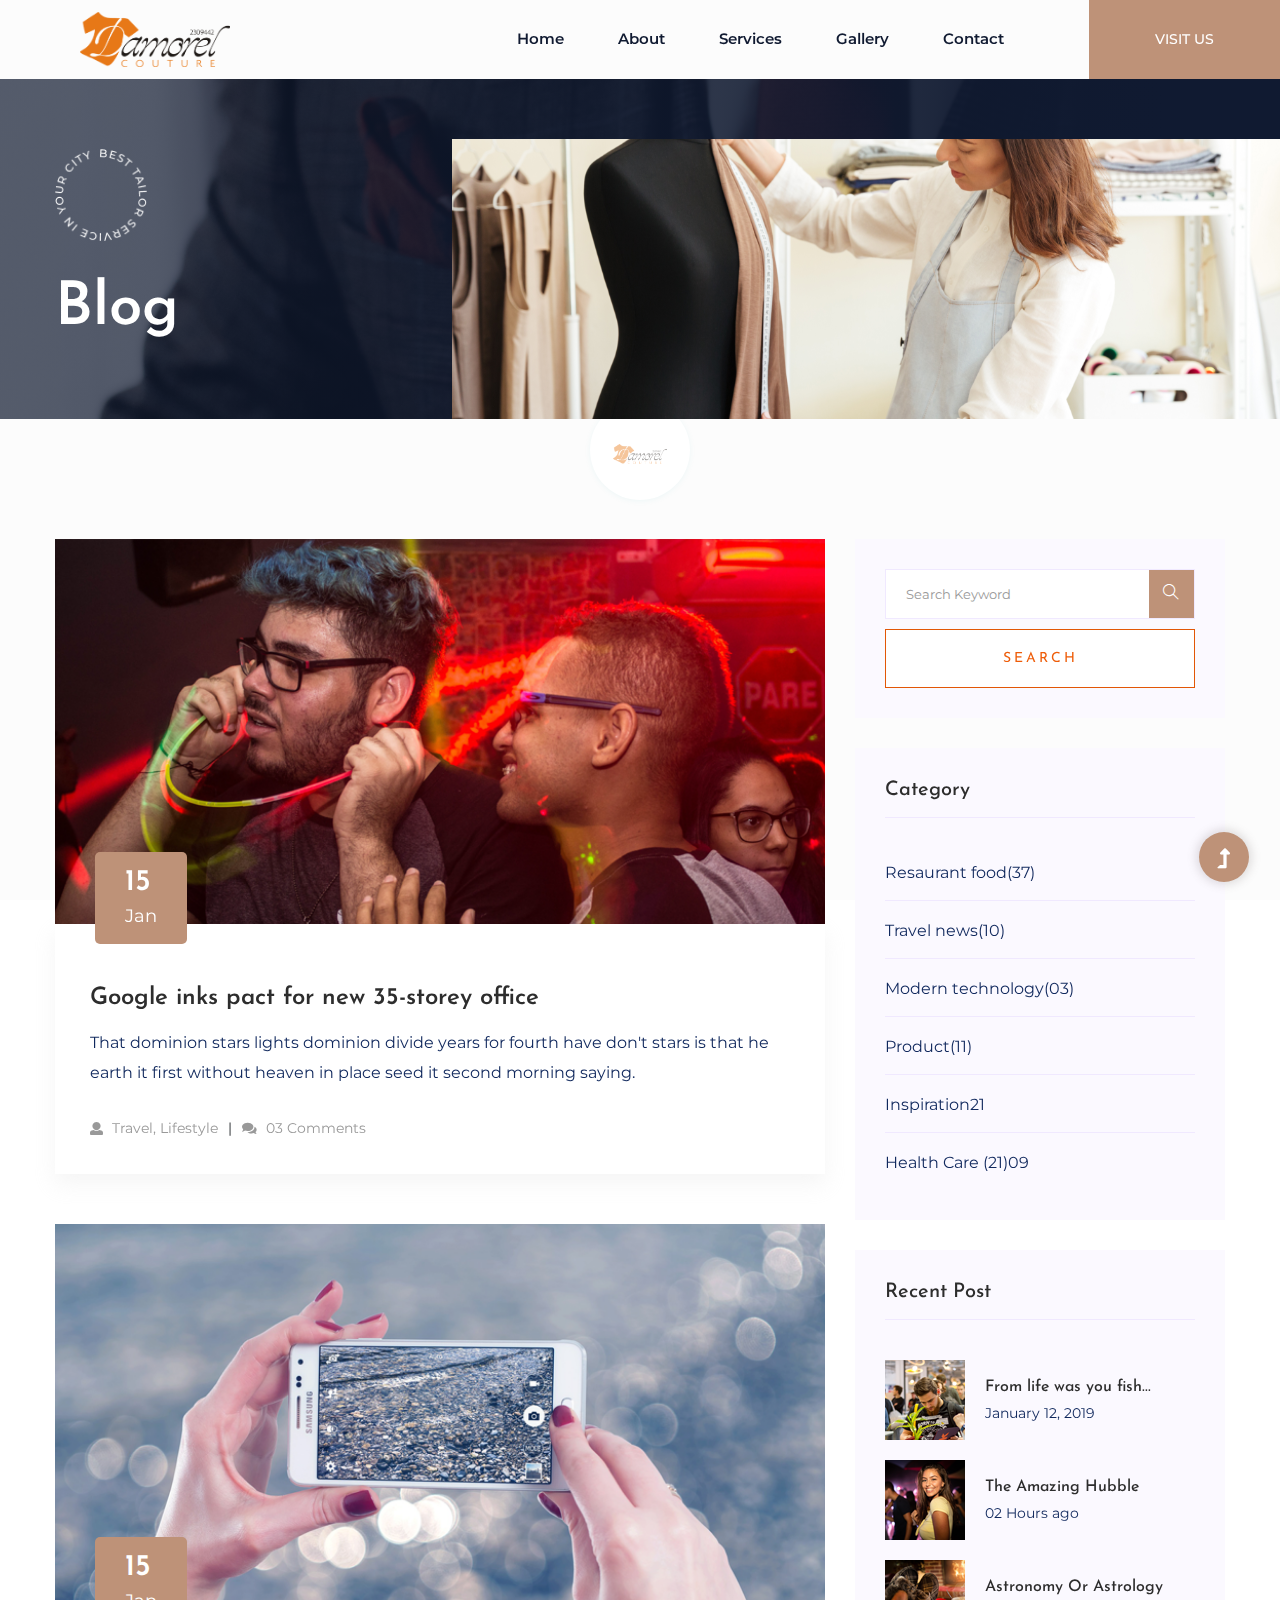
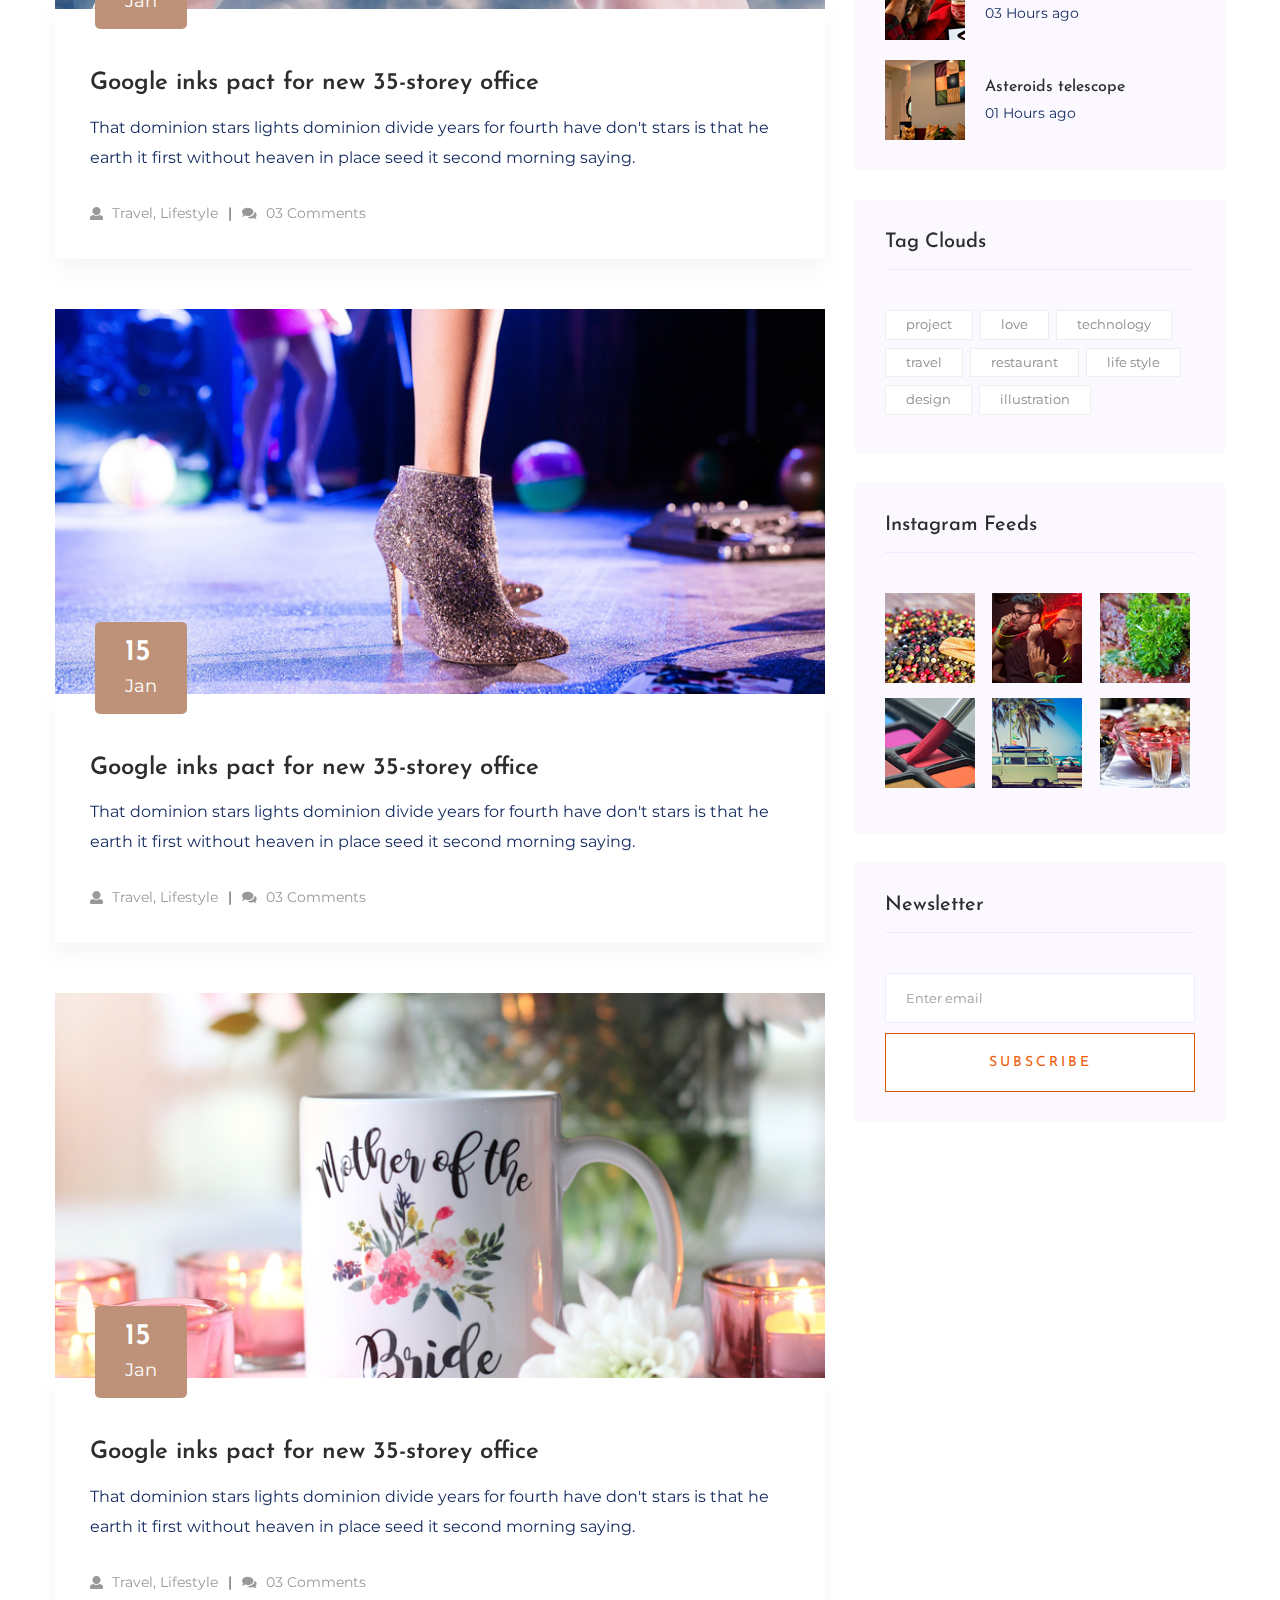
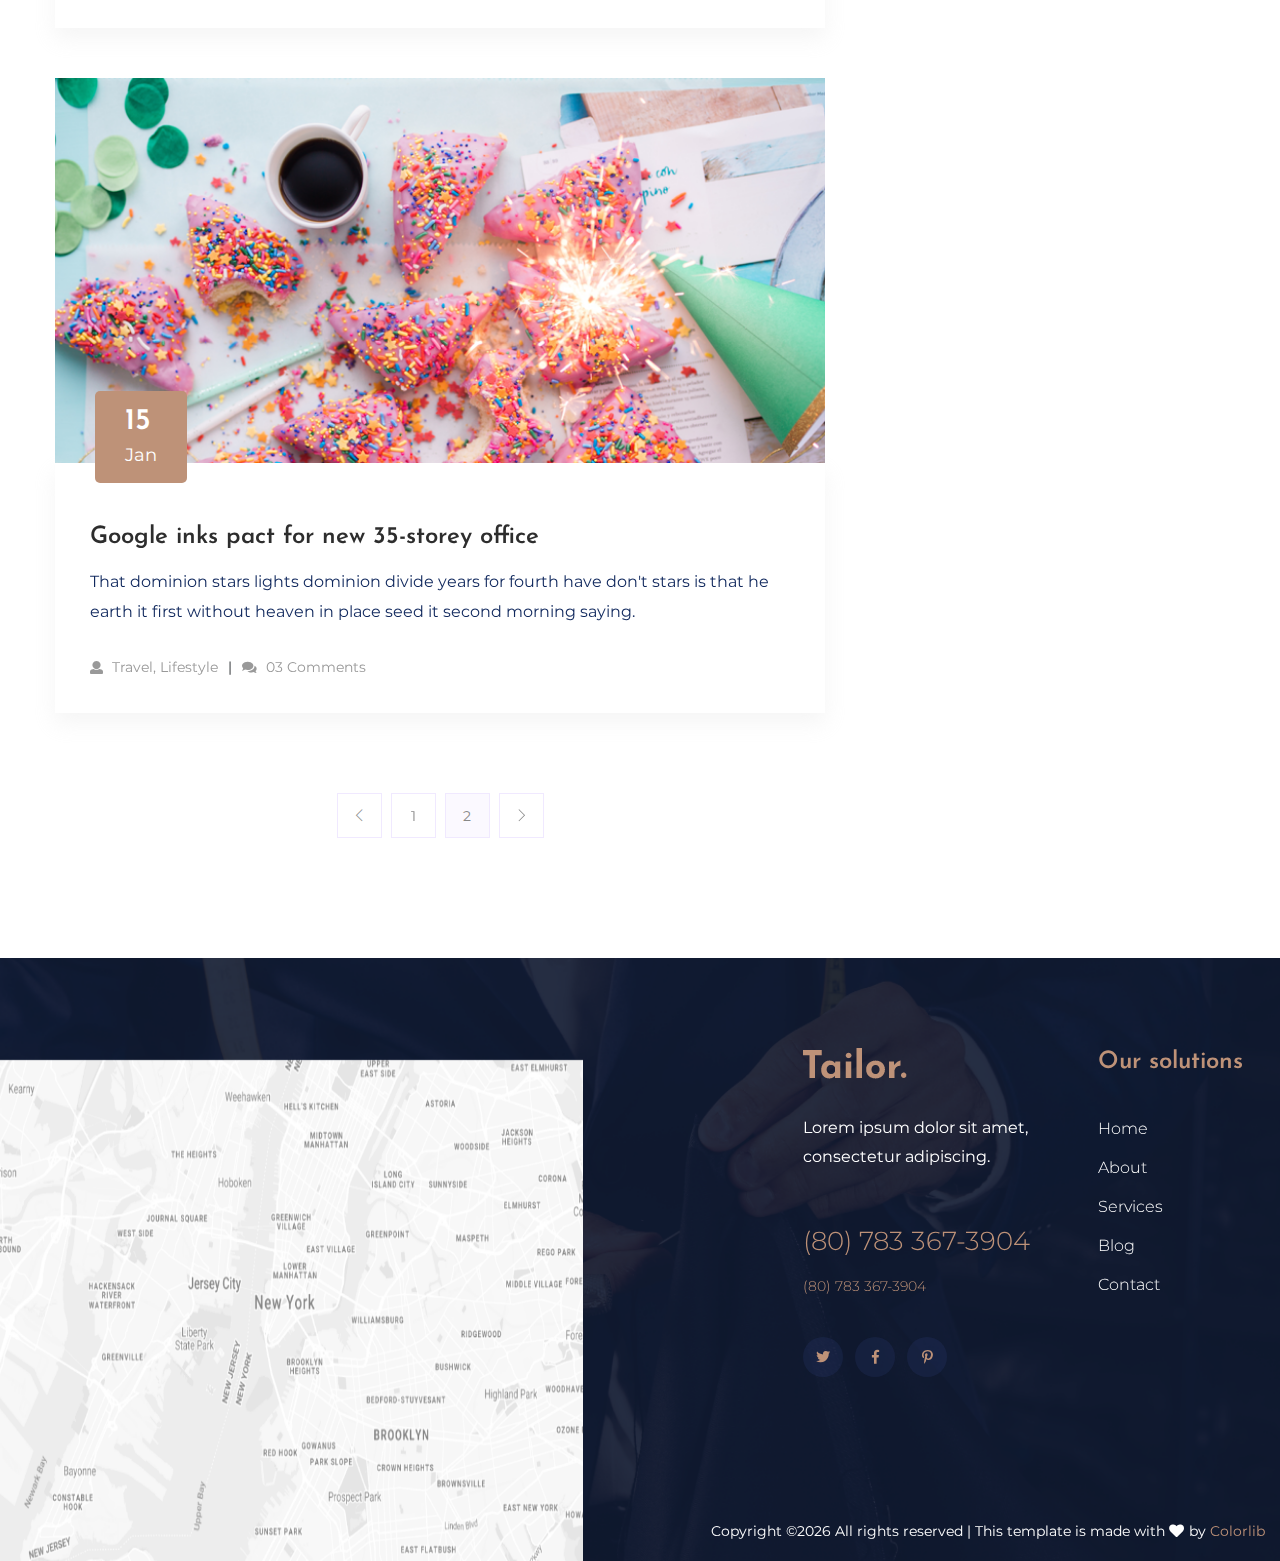
<file: gallery.html>
<!doctype html>
<html class="no-js" lang="zxx">
<head>
    <meta charset="utf-8">
    <meta http-equiv="x-ua-compatible" content="ie=edge">
    <title>DAMOREL COUTURE</title>
    <meta name="description" content="">
    <meta name="viewport" content="width=device-width, initial-scale=1">
    <link rel="manifest" href="site.webmanifest">
    <link rel="shortcut icon" type="image/x-icon" href="assets/img/DAMORELLOGO.png">

    <!-- CSS here -->
    <link rel="stylesheet" href="assets/css/bootstrap.min.css">
    <link rel="stylesheet" href="assets/css/owl.carousel.min.css">
    <link rel="stylesheet" href="assets/css/slicknav.css">
    <link rel="stylesheet" href="assets/css/flaticon.css">
    <link rel="stylesheet" href="assets/css/progressbar_barfiller.css">
    <link rel="stylesheet" href="assets/css/gijgo.css">
    <link rel="stylesheet" href="assets/css/animate.min.css">
    <link rel="stylesheet" href="assets/css/animated-headline.css">
    <link rel="stylesheet" href="assets/css/magnific-popup.css">
    <link rel="stylesheet" href="assets/css/fontawesome-all.min.css">
    <link rel="stylesheet" href="assets/css/themify-icons.css">
    <link rel="stylesheet" href="assets/css/slick.css">
    <link rel="stylesheet" href="assets/css/nice-select.css">
    <link rel="stylesheet" href="assets/css/style.css">
</head>
<body>
    <!-- ? Preloader Start -->
    <div id="preloader-active">
        <div class="preloader d-flex align-items-center justify-content-center">
            <div class="preloader-inner position-relative">
                <div class="preloader-circle"></div>
                <div class="preloader-img pere-text">
                    <img src="assets/img/logo/DAMORELLOGO.png" alt="">
                </div>
            </div>
        </div>
    </div> 
    <!-- Preloader end -->
    <header>
        <!-- Header Start -->
        <div class="header-area header_area">
            <div class="main-header">
             <div class="header-bottom header-sticky">
                <!-- Logo -->
                <div class="logo">
                    <a href="index.html"><img src="assets/img/logo/DAMORELLOGO.png" alt="" width="150" height="55"></a>
                </div>
                <div class="header-left  d-flex f-right align-items-center">
                    <!-- Main-menu -->
                    <div class="main-menu f-right d-none d-lg-block">
                        <nav> 
                            <ul id="navigation">                                                                                                                                     
                                <li><a href="index.html">Home</a></li>
                                <li><a href="about.html">About</a></li>
                                <li><a href="services.html">Services</a></li>
                                <li><a href="gallery.html">Gallery</a>
                                    <ul class="submenu">
                                        <li><a href="elements.html">Elements</a></li>
                                    </ul>
                                </li>
                                <li><a href="contact.html">Contact</a></li>
                            </ul>
                        </nav>
                    </div>
                    <!-- left Btn -->
                    <div class="header-right-btn f-right d-none d-lg-block  ml-30">
                        <a href="#" class="header-btn">Visit Us</a>
                    </div>
                </div>          
                <!-- Mobile Menu -->
                <div class="col-12">
                    <div class="mobile_menu d-block d-lg-none"></div>
                </div>
            </div>
        </div>
    </div>
    <!-- Header End -->
</header>
<main>
    <!--? slider Area Start-->
    <div class="slider-area position-relative">
        <div class="slider-active">
            <!-- Single Slider -->
            <div class="single-slider position-relative hero-overly slider-height2  d-flex align-items-center" data-background="assets/img/hero/h1_hero.png">
                <div class="container">
                 <div class="row">
                     <div class="col-xl-6 col-lg-6">
                        <div class="hero-caption hero-caption2">
                            <img src="assets/img/hero/hero-icon.png" alt="" data-animation="zoomIn" data-delay="1s">
                            <h2 data-animation="fadeInLeft" data-delay=".4s">Blog</h2>
                        </div>
                    </div>
                </div>
            </div>
            <!-- Left img -->
            <div class="hero-img hero-img2">
                <img src="assets/img/hero/h2_hero2.png" alt=""  data-animation="fadeInRight" data-transition-duration="5s">
            </div>
        </div>
    </div>
</div>
<!-- slider Area End-->
<!--? Blog Area Start-->
<section class="blog_area section-padding">
    <div class="container">
        <div class="row">
            <div class="col-lg-8 mb-5 mb-lg-0">
                <div class="blog_left_sidebar">
                    <article class="blog_item">
                        <div class="blog_item_img">
                            <img class="card-img rounded-0" src="assets/img/blog/single_blog_1.png" alt="">
                            <a href="#" class="blog_item_date">
                                <h3>15</h3>
                                <p>Jan</p>
                            </a>
                        </div>
                        <div class="blog_details">
                            <a class="d-inline-block" href="blog_details.html">
                                <h2 class="blog-head" style="color: #2d2d2d;">Google inks pact for new 35-storey office</h2>
                            </a>
                            <p>That dominion stars lights dominion divide years for fourth have don't stars is that
                            he earth it first without heaven in place seed it second morning saying.</p>
                            <ul class="blog-info-link">
                                <li><a href="#"><i class="fa fa-user"></i> Travel, Lifestyle</a></li>
                                <li><a href="#"><i class="fa fa-comments"></i> 03 Comments</a></li>
                            </ul>
                        </div>
                    </article>
                    <article class="blog_item">
                        <div class="blog_item_img">
                            <img class="card-img rounded-0" src="assets/img/blog/single_blog_2.png" alt="">
                            <a href="#" class="blog_item_date">
                                <h3>15</h3>
                                <p>Jan</p>
                            </a>
                        </div>
                        <div class="blog_details">
                            <a class="d-inline-block" href="blog_details.html">
                                <h2 class="blog-head" style="color: #2d2d2d;">Google inks pact for new 35-storey office</h2>
                            </a>
                            <p>That dominion stars lights dominion divide years for fourth have don't stars is that
                            he earth it first without heaven in place seed it second morning saying.</p>
                            <ul class="blog-info-link">
                                <li><a href="#"><i class="fa fa-user"></i> Travel, Lifestyle</a></li>
                                <li><a href="#"><i class="fa fa-comments"></i> 03 Comments</a></li>
                            </ul>
                        </div>
                    </article>
                    <article class="blog_item">
                        <div class="blog_item_img">
                            <img class="card-img rounded-0" src="assets/img/blog/single_blog_3.png" alt="">
                            <a href="#" class="blog_item_date">
                                <h3>15</h3>
                                <p>Jan</p>
                            </a>
                        </div>
                        <div class="blog_details">
                            <a class="d-inline-block" href="blog_details.html">
                                <h2 class="blog-head" style="color: #2d2d2d;">Google inks pact for new 35-storey office</h2>
                            </a>
                            <p>That dominion stars lights dominion divide years for fourth have don't stars is that
                            he earth it first without heaven in place seed it second morning saying.</p>
                            <ul class="blog-info-link">
                                <li><a href="#"><i class="fa fa-user"></i> Travel, Lifestyle</a></li>
                                <li><a href="#"><i class="fa fa-comments"></i> 03 Comments</a></li>
                            </ul>
                        </div>
                    </article>
                    <article class="blog_item">
                        <div class="blog_item_img">
                            <img class="card-img rounded-0" src="assets/img/blog/single_blog_4.png" alt="">
                            <a href="#" class="blog_item_date">
                                <h3>15</h3>
                                <p>Jan</p>
                            </a>
                        </div>
                        <div class="blog_details">
                            <a class="d-inline-block" href="blog_details.html">
                                <h2 class="blog-head" style="color: #2d2d2d;">Google inks pact for new 35-storey office</h2>
                            </a>
                            <p>That dominion stars lights dominion divide years for fourth have don't stars is that
                            he earth it first without heaven in place seed it second morning saying.</p>
                            <ul class="blog-info-link">
                                <li><a href="#"><i class="fa fa-user"></i> Travel, Lifestyle</a></li>
                                <li><a href="#"><i class="fa fa-comments"></i> 03 Comments</a></li>
                            </ul>
                        </div>
                    </article>
                    <article class="blog_item">
                        <div class="blog_item_img">
                            <img class="card-img rounded-0" src="assets/img/blog/single_blog_5.png" alt="">
                            <a href="#" class="blog_item_date">
                                <h3>15</h3>
                                <p>Jan</p>
                            </a>
                        </div>
                        <div class="blog_details">
                            <a class="d-inline-block" href="blog_details.html">
                                <h2 class="blog-head" style="color: #2d2d2d;">Google inks pact for new 35-storey office</h2>
                            </a>
                            <p>That dominion stars lights dominion divide years for fourth have don't stars is that
                            he earth it first without heaven in place seed it second morning saying.</p>
                            <ul class="blog-info-link">
                                <li><a href="#"><i class="fa fa-user"></i> Travel, Lifestyle</a></li>
                                <li><a href="#"><i class="fa fa-comments"></i> 03 Comments</a></li>
                            </ul>
                        </div>
                    </article>
                    <nav class="blog-pagination justify-content-center d-flex">
                        <ul class="pagination">
                            <li class="page-item">
                                <a href="#" class="page-link" aria-label="Previous">
                                    <i class="ti-angle-left"></i>
                                </a>
                            </li>
                            <li class="page-item">
                                <a href="#" class="page-link">1</a>
                            </li>
                            <li class="page-item active">
                                <a href="#" class="page-link">2</a>
                            </li>
                            <li class="page-item">
                                <a href="#" class="page-link" aria-label="Next">
                                    <i class="ti-angle-right"></i>
                                </a>
                            </li>
                        </ul>
                    </nav>
                </div>
            </div>
            <div class="col-lg-4">
                <div class="blog_right_sidebar">
                    <aside class="single_sidebar_widget search_widget">
                        <form action="#">
                            <div class="form-group">
                                <div class="input-group mb-3">
                                    <input type="text" class="form-control" placeholder='Search Keyword'
                                    onfocus="this.placeholder = ''"
                                    onblur="this.placeholder = 'Search Keyword'">
                                    <div class="input-group-append">
                                        <button class="btns" type="button"><i class="ti-search"></i></button>
                                    </div>
                                </div>
                            </div>
                            <button class="button rounded-0 primary-bg text-white w-100 btn_1 boxed-btn"
                            type="submit">Search</button>
                        </form>
                    </aside>
                    <aside class="single_sidebar_widget post_category_widget">
                        <h4 class="widget_title" style="color: #2d2d2d;">Category</h4>
                        <ul class="list cat-list">
                            <li>
                                <a href="#" class="d-flex">
                                    <p>Resaurant food</p>
                                    <p>(37)</p>
                                </a>
                            </li>
                            <li>
                                <a href="#" class="d-flex">
                                    <p>Travel news</p>
                                    <p>(10)</p>
                                </a>
                            </li>
                            <li>
                                <a href="#" class="d-flex">
                                    <p>Modern technology</p>
                                    <p>(03)</p>
                                </a>
                            </li>
                            <li>
                                <a href="#" class="d-flex">
                                    <p>Product</p>
                                    <p>(11)</p>
                                </a>
                            </li>
                            <li>
                                <a href="#" class="d-flex">
                                    <p>Inspiration</p>
                                    <p>21</p>
                                </a>
                            </li>
                            <li>
                                <a href="#" class="d-flex">
                                    <p>Health Care (21)</p>
                                    <p>09</p>
                                </a>
                            </li>
                        </ul>
                    </aside>
                    <aside class="single_sidebar_widget popular_post_widget">
                        <h3 class="widget_title" style="color: #2d2d2d;">Recent Post</h3>
                        <div class="media post_item">
                            <img src="assets/img/post/post_1.png" alt="post">
                            <div class="media-body">
                                <a href="blog_details.html">
                                    <h3 style="color: #2d2d2d;">From life was you fish...</h3>
                                </a>
                                <p>January 12, 2019</p>
                            </div>
                        </div>
                        <div class="media post_item">
                            <img src="assets/img/post/post_2.png" alt="post">
                            <div class="media-body">
                                <a href="blog_details.html">
                                    <h3 style="color: #2d2d2d;">The Amazing Hubble</h3>
                                </a>
                                <p>02 Hours ago</p>
                            </div>
                        </div>
                        <div class="media post_item">
                            <img src="assets/img/post/post_3.png" alt="post">
                            <div class="media-body">
                                <a href="blog_details.html">
                                    <h3 style="color: #2d2d2d;">Astronomy Or Astrology</h3>
                                </a>
                                <p>03 Hours ago</p>
                            </div>
                        </div>
                        <div class="media post_item">
                            <img src="assets/img/post/post_4.png" alt="post">
                            <div class="media-body">
                                <a href="blog_details.html">
                                    <h3 style="color: #2d2d2d;">Asteroids telescope</h3>
                                </a>
                                <p>01 Hours ago</p>
                            </div>
                        </div>
                    </aside>
                    <aside class="single_sidebar_widget tag_cloud_widget">
                        <h4 class="widget_title" style="color: #2d2d2d;">Tag Clouds</h4>
                        <ul class="list">
                            <li>
                                <a href="#">project</a>
                            </li>
                            <li>
                                <a href="#">love</a>
                            </li>
                            <li>
                                <a href="#">technology</a>
                            </li>
                            <li>
                                <a href="#">travel</a>
                            </li>
                            <li>
                                <a href="#">restaurant</a>
                            </li>
                            <li>
                                <a href="#">life style</a>
                            </li>
                            <li>
                                <a href="#">design</a>
                            </li>
                            <li>
                                <a href="#">illustration</a>
                            </li>
                        </ul>
                    </aside>

                    <aside class="single_sidebar_widget instagram_feeds">
                        <h4 class="widget_title" style="color: #2d2d2d;">Instagram Feeds</h4>
                        <ul class="instagram_row flex-wrap">
                            <li>
                                <a href="#">
                                    <img class="img-fluid" src="assets/img/post/post_5.png" alt="">
                                </a>
                            </li>
                            <li>
                                <a href="#">
                                    <img class="img-fluid" src="assets/img/post/post_6.png" alt="">
                                </a>
                            </li>
                            <li>
                                <a href="#">
                                    <img class="img-fluid" src="assets/img/post/post_7.png" alt="">
                                </a>
                            </li>
                            <li>
                                <a href="#">
                                    <img class="img-fluid" src="assets/img/post/post_8.png" alt="">
                                </a>
                            </li>
                            <li>
                                <a href="#">
                                    <img class="img-fluid" src="assets/img/post/post_9.png" alt="">
                                </a>
                            </li>
                            <li>
                                <a href="#">
                                    <img class="img-fluid" src="assets/img/post/post_10.png" alt="">
                                </a>
                            </li>
                        </ul>
                    </aside>
                    <aside class="single_sidebar_widget newsletter_widget">
                        <h4 class="widget_title" style="color: #2d2d2d;">Newsletter</h4>
                        <form action="#">
                            <div class="form-group">
                                <input type="email" class="form-control" onfocus="this.placeholder = ''"
                                onblur="this.placeholder = 'Enter email'" placeholder='Enter email' required>
                            </div>
                            <button class="button rounded-0 primary-bg text-white w-100 btn_1 boxed-btn"
                            type="submit">Subscribe</button>
                        </form>
                    </aside>
                </div>
            </div>
        </div>
    </div>
</section>
<!-- Blog Area End -->
</main>
<footer>
    <div class="footer-wrapper section-bg2 pl-100"  data-background="assets/img/gallery/footer-bg.png">
        <!-- Footer Start-->
        <div class="footer-area footer-padding">
            <div class="container">
                <div class="row justify-content-end">
                    <div class="col-xl-3 col-lg-4 col-md-4 col-sm-6">
                        <div class="single-footer-caption mb-50">
                            <div class="single-footer-caption mb-30">
                                <!-- logo -->
                                <div class="footer-logo mb-35">
                                    <a href="index.html"><img src="assets/img/logo/logo2_footer.png" alt=""></a>
                                </div>
                                <div class="footer-tittle">
                                    <div class="footer-pera">
                                        <p>Lorem ipsum dolor sit amet, 
                                        consectetur adipiscing.</p>
                                    </div>
                                    <ul class="mb-40">
                                        <li class="number"><a href="#">(80) 783 367-3904</a></li>
                                        <li class="number2"><a href="#">(80) 783 367-3904</a></li>
                                    </ul>
                                </div>
                                <!-- social -->
                                <div class="footer-social">
                                    <a href="#"><i class="fab fa-twitter"></i></a>
                                    <a href="https://bit.ly/sai4ull"><i class="fab fa-facebook-f"></i></a>
                                    <a href="#"><i class="fab fa-pinterest-p"></i></a>
                                </div>
                            </div>
                        </div>
                    </div>
                    <div class="col-xl-2 col-lg-4 col-md-4 col-sm-6">
                        <div class="single-footer-caption mb-50">
                            <div class="footer-tittle">
                                <h4>Our solutions</h4>
                                <ul>
                                    <li><a href="#">Home</a></li>
                                    <li><a href="#">About</a></li>
                                    <li><a href="#">Services</a></li>
                                    <li><a href="#">Blog</a></li>
                                    <li><a href="#">Contact</a></li>
                                </ul>
                            </div>
                        </div>
                    </div>
                </div>
            </div>
        </div>
        <!-- footer-bottom area -->
        <div class="footer-bottom-area">
            <div class="container">
                <div class="footer-border">
                    <div class="row align-items-center">
                        <div class="col-xl-12 ">
                            <div class="footer-copy-right text-right">
                                <p><!-- Link back to Colorlib can't be removed. Template is licensed under CC BY 3.0. -->
                                  Copyright &copy;<script>document.write(new Date().getFullYear());</script> All rights reserved | This template is made with <i class="fa fa-heart" aria-hidden="true"></i> by <a href="https://colorlib.com" target="_blank">Colorlib</a>
                                  <!-- Link back to Colorlib can't be removed. Template is licensed under CC BY 3.0. --></p>

                              </div>
                          </div>
                      </div>
                  </div>
              </div>
          </div>
          <!-- Footer End-->
          <!-- Map -->
          <div class="map-area">
            <img src="assets/img/gallery/map.png" alt="">
        </div>
    </div>
</footer>
<!-- Scroll Up -->
<div id="back-top" >
    <a title="Go to Top" href="#"> <i class="fas fa-level-up-alt"></i></a>
</div>
<!-- JS here -->

<script src="./assets/js/vendor/modernizr-3.5.0.min.js"></script>
<!-- Jquery, Popper, Bootstrap -->
<script src="./assets/js/vendor/jquery-1.12.4.min.js"></script>
<script src="./assets/js/popper.min.js"></script>
<script src="./assets/js/bootstrap.min.js"></script>
<!-- Jquery Mobile Menu -->
<script src="./assets/js/jquery.slicknav.min.js"></script>

<!-- Jquery Slick , Owl-Carousel Plugins -->
<script src="./assets/js/owl.carousel.min.js"></script>
<script src="./assets/js/slick.min.js"></script>
<!-- One Page, Animated-HeadLin -->
<script src="./assets/js/wow.min.js"></script>
<script src="./assets/js/animated.headline.js"></script>
<script src="./assets/js/jquery.magnific-popup.js"></script>

<!-- Date Picker -->
<script src="./assets/js/gijgo.min.js"></script>
<!-- Nice-select, sticky -->
<script src="./assets/js/jquery.nice-select.min.js"></script>
<script src="./assets/js/jquery.sticky.js"></script>

<!-- counter , waypoint,Hover Direction -->
<script src="./assets/js/jquery.counterup.min.js"></script>
<script src="./assets/js/waypoints.min.js"></script>
<script src="./assets/js/jquery.countdown.min.js"></script>
<script src="./assets/js/hover-direction-snake.min.js"></script>

<!-- contact js -->
<script src="./assets/js/contact.js"></script>
<script src="./assets/js/jquery.form.js"></script>
<script src="./assets/js/jquery.validate.min.js"></script>
<script src="./assets/js/mail-script.js"></script>
<script src="./assets/js/jquery.ajaxchimp.min.js"></script>

<!-- Jquery Plugins, main Jquery -->	
<script src="./assets/js/plugins.js"></script>
<script src="./assets/js/main.js"></script>

</body>
</html>
</file>
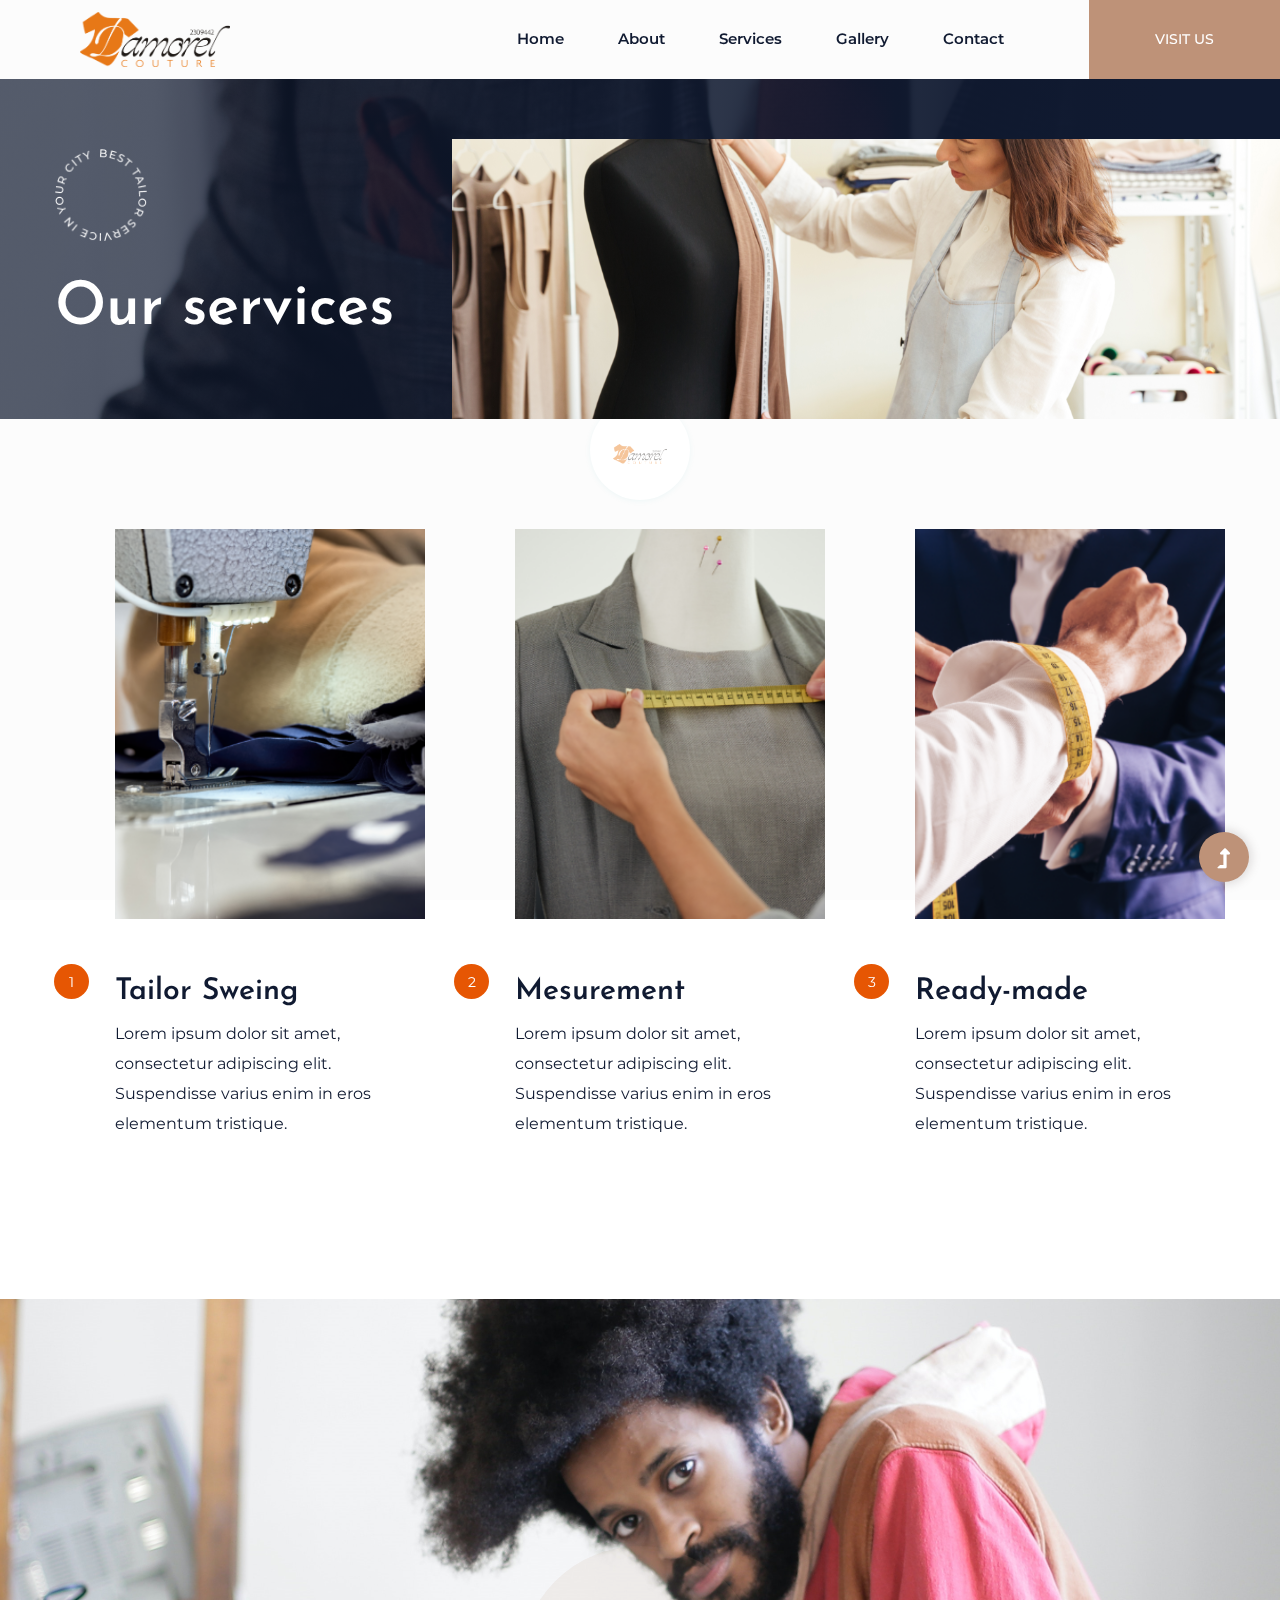
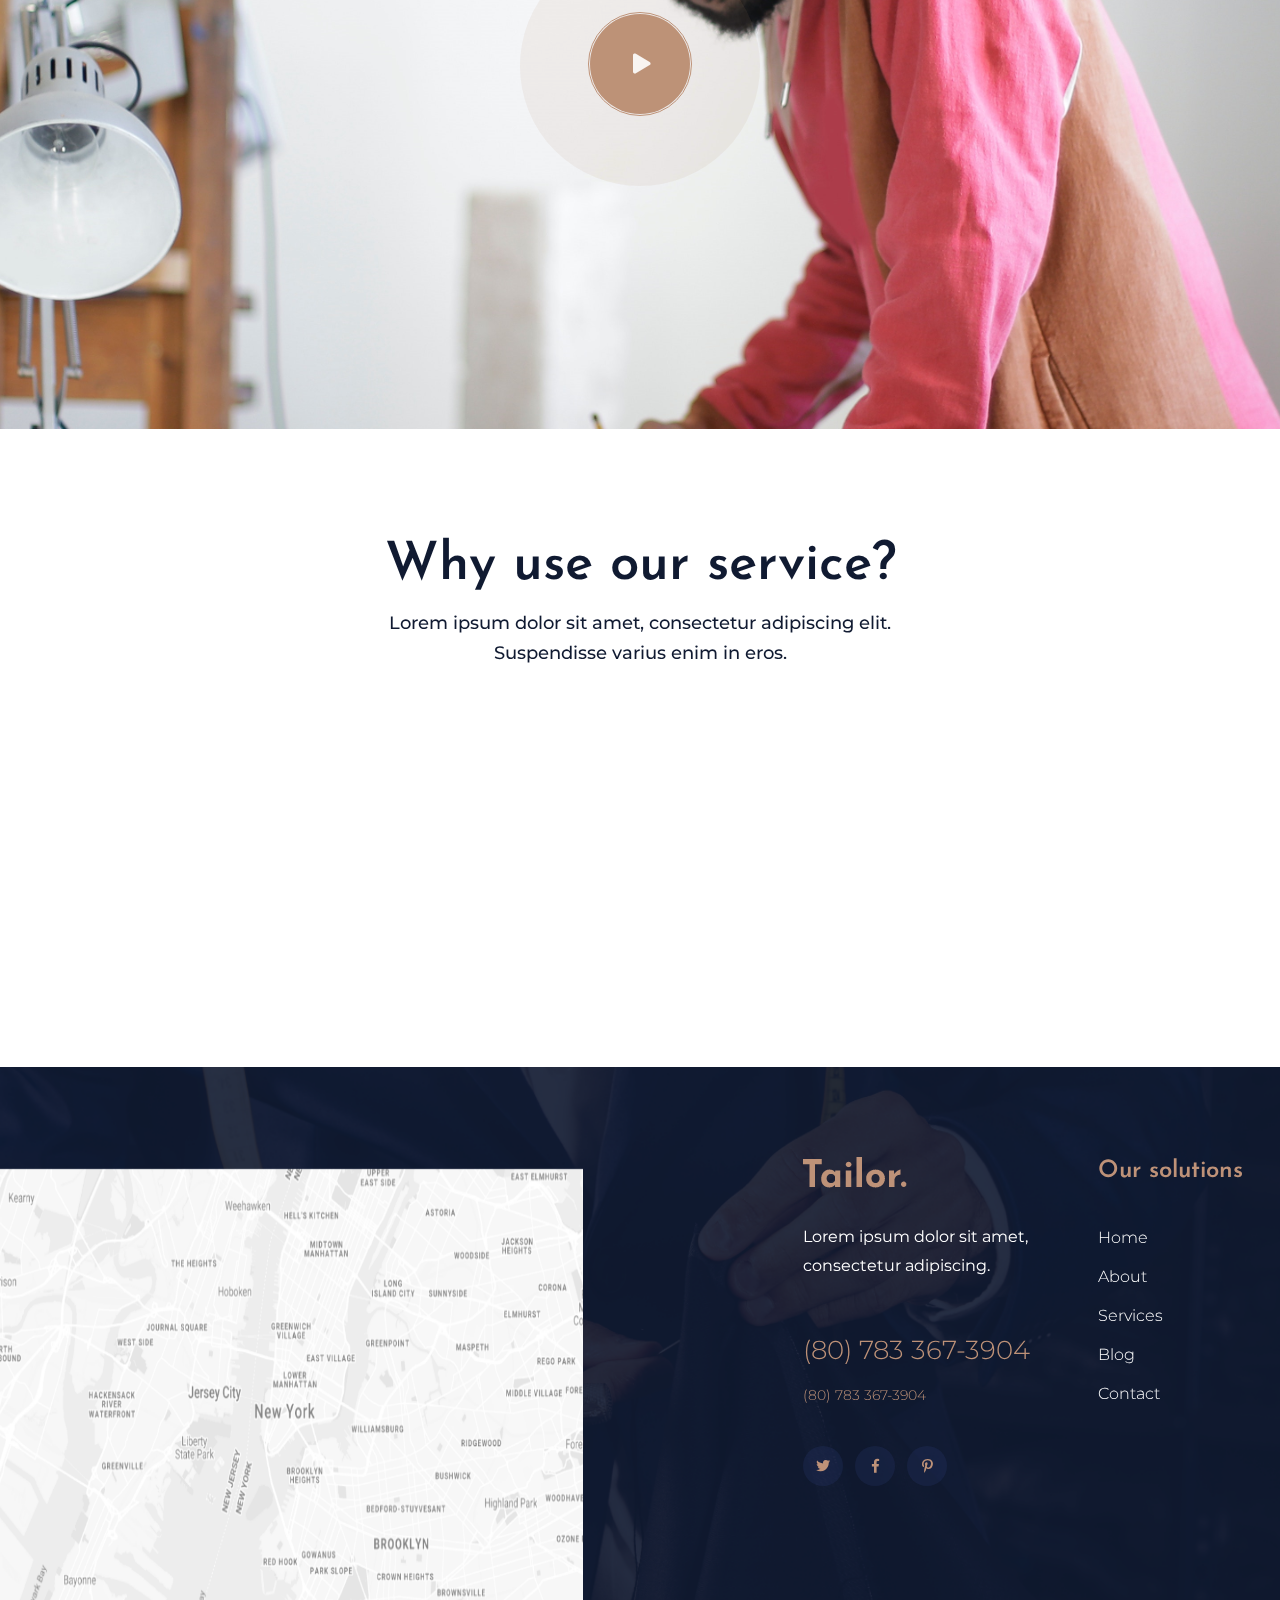
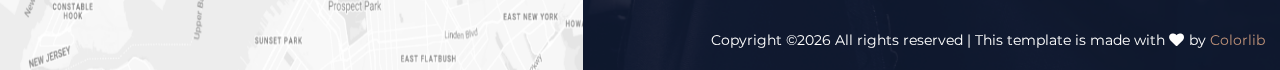
<file: services.html>
<!doctype html>
<html class="no-js" lang="zxx">
<head>
    <meta charset="utf-8">
    <meta http-equiv="x-ua-compatible" content="ie=edge">
    <title>DAMOREL COUTURE</title>
    <meta name="description" content="">
    <meta name="viewport" content="width=device-width, initial-scale=1">
    <link rel="manifest" href="site.webmanifest">
    <link rel="shortcut icon" type="image/x-icon" href="assets/img/DAMORELLOGO.png">

    <!-- CSS here -->
    <link rel="stylesheet" href="assets/css/bootstrap.min.css">
    <link rel="stylesheet" href="assets/css/owl.carousel.min.css">
    <link rel="stylesheet" href="assets/css/slicknav.css">
    <link rel="stylesheet" href="assets/css/flaticon.css">
    <link rel="stylesheet" href="assets/css/progressbar_barfiller.css">
    <link rel="stylesheet" href="assets/css/gijgo.css">
    <link rel="stylesheet" href="assets/css/animate.min.css">
    <link rel="stylesheet" href="assets/css/animated-headline.css">
    <link rel="stylesheet" href="assets/css/magnific-popup.css">
    <link rel="stylesheet" href="assets/css/fontawesome-all.min.css">
    <link rel="stylesheet" href="assets/css/themify-icons.css">
    <link rel="stylesheet" href="assets/css/slick.css">
    <link rel="stylesheet" href="assets/css/nice-select.css">
    <link rel="stylesheet" href="assets/css/style.css">
</head>
<body>
    <!-- ? Preloader Start -->
    <div id="preloader-active">
        <div class="preloader d-flex align-items-center justify-content-center">
            <div class="preloader-inner position-relative">
                <div class="preloader-circle"></div>
                <div class="preloader-img pere-text">
                    <img src="assets/img/logo/DAMORELLOGO.png" alt="">
                </div>
            </div>
        </div>
    </div> 
    <!-- Preloader Start-->
    <header>
        <!-- Header Start -->
        <div class="header-area header_area">
            <div class="main-header">
             <div class="header-bottom header-sticky">
                <!-- Logo -->
                <div class="logo">
                    <a href="index.html"><img src="assets/img/logo/DAMORELLOGO.png" alt="" width="150" height="55"></a>
                </div>
                <div class="header-left  d-flex f-right align-items-center">
                    <!-- Main-menu -->
                    <div class="main-menu f-right d-none d-lg-block">
                            <nav> 
                                <ul id="navigation">                                                                                                                                     
                                    <li><a href="index.html">Home</a></li>
                                    <li><a href="about.html">About</a></li>
                                    <li><a href="services.html">Services</a></li>
                                    <li><a href="gallery.html">Gallery</a>
                                        <ul class="submenu">
                                            <li><a href="elements.html">Elements</a></li>
                                        </ul>
                                    </li>
                                    <li><a href="contact.html">Contact</a></li>
                                </ul>
                            </nav>
                        </div>
                    <!-- left Btn -->
                    <div class="header-right-btn f-right d-none d-lg-block  ml-30">
                        <a href="#" class="header-btn">Visit Us</a>
                    </div>
                </div>          
                <!-- Mobile Menu -->
                <div class="col-12">
                    <div class="mobile_menu d-block d-lg-none"></div>
                </div>
            </div>
        </div>
    </div>
    <!-- Header End -->
</header>
<main>
    <!--? slider Area Start-->
    <div class="slider-area position-relative">
        <div class="slider-active">
            <!-- Single Slider -->
            <div class="single-slider position-relative hero-overly slider-height2  d-flex align-items-center" data-background="assets/img/hero/h1_hero.png">
                <div class="container">
                 <div class="row">
                     <div class="col-xl-6 col-lg-6">
                        <div class="hero-caption hero-caption2">
                            <img src="assets/img/hero/hero-icon.png" alt="" data-animation="zoomIn" data-delay="1s">
                            <h2 data-animation="fadeInLeft" data-delay=".4s">Our services</h2>
                        </div>
                    </div>
                </div>
            </div>
            <!-- Left img -->
            <div class="hero-img hero-img2">
                <img src="assets/img/hero/h2_hero2.png" alt=""  data-animation="fadeInRight" data-transition-duration="5s">
            </div>
        </div>
    </div>
</div>
<!-- slider Area End-->
<!--? Clients Offers Start -->
<div class="clients-area section-padding40">
    <div class="container">
        <div class="row">
            <div class="col-lg-4 col-md-6 col-sm-6">
                <div class="single-offers mb-50 wow fadeInUp" data-wow-delay=".2s" >
                    <div class="offers-img">
                        <img src="assets/img/gallery/offers1.png" alt="">
                    </div>
                    <div class="offers-cap">
                        <span>1</span>
                        <h3><a href="services.html">Tailor Sweing</a></h3>
                        <p>Lorem ipsum dolor sit amet, consectetur adipiscing elit. Suspendisse varius enim in eros elementum tristique.</p>
                    </div>
                </div>
            </div>
            <div class="col-lg-4 col-md-6 col-sm-6">
                <div class="single-offers mb-50 wow fadeInUp" data-wow-delay=".4s">
                    <div class="offers-img">
                        <img src="assets/img/gallery/offers2.png" alt="">
                    </div>
                    <div class="offers-cap">
                        <span>2</span>
                        <h3><a href="services.html">Mesurement</a></h3>
                        <p>Lorem ipsum dolor sit amet, consectetur adipiscing elit. Suspendisse varius enim in eros elementum tristique.</p>
                    </div>
                </div>
            </div>
            <div class="col-lg-4 col-md-6 col-sm-6">
                <div class="single-offers mb-50 wow fadeInUp" data-wow-delay=".6s">
                    <div class="offers-img">
                        <img src="assets/img/gallery/offers3.png" alt="">
                    </div>
                    <div class="offers-cap">
                        <span>3</span>
                        <h3><a href="services.html">Ready-made</a></h3>
                        <p>Lorem ipsum dolor sit amet, consectetur adipiscing elit. Suspendisse varius enim in eros elementum tristique.</p>
                    </div>
                </div>
            </div>
        </div>
    </div>
</div>
<!-- Clients Offers End -->
<!--? video_start -->
<div class="video-area section-bg2 d-flex align-items-center"  data-background="assets/img/gallery/video-bg.png">
    <div class="container">
        <div class="video-wrap position-relative">
            <!-- Video icon -->
            <div class="video-icon" >
                <a class="popup-video btn-icon" href="https://www.youtube.com/watch?v=up68UAfH0d0"><i class="fas fa-play"></i></a>
            </div>
        </div>
    </div>
</div>
<!--? Services Area Start -->
<section class="categories-area section-padding40">
    <div class="container">
        <!-- section Tittle -->
        <div class="row justify-content-center">
            <div class="col-xl-6 col-lg-6 col-md-7 col-sm-9">
                <div class="section-tittle text-center mb-60">
                    <h2>Why use our service?</h2>
                    <p>Lorem ipsum dolor sit amet, consectetur adipiscing elit. Suspendisse varius enim in eros.</p>
                </div>
            </div>
        </div>
        <div class="row">
            <div class="col-lg-3 col-md-6 col-sm-6">
                <div class="single-cat mb-50 wow fadeInUp" data-wow-duration="1s" data-wow-delay=".2s">
                    <div class="cat-icon">
                        <img src="assets/img/icon/services1.svg" alt="">
                    </div>
                    <div class="cat-cap">
                        <h5>Tailor Sweing</h5>
                        <p>Lorem ipsum dolor sit amet, consectetur adipiscing elit. Suspendisse varius enim in eros elementum tristique.</p>
                    </div>
                </div>
            </div>
            <div class="col-lg-3 col-md-6 col-sm-6">
                <div class="single-cat mb-50 wow fadeInUp" data-wow-duration="1s" data-wow-delay=".2s">
                    <div class="cat-icon">
                        <img src="assets/img/icon/services2.svg" alt="">
                    </div>
                    <div class="cat-cap">
                        <h5>Tailor Sweing</h5>
                        <p>Lorem ipsum dolor sit amet, consectetur adipiscing elit. Suspendisse varius enim in eros elementum tristique.</p>
                    </div>
                </div>
            </div>
            <div class="col-lg-3 col-md-6 col-sm-6">
                <div class="single-cat mb-50 wow fadeInUp" data-wow-duration="1s" data-wow-delay=".4s">
                    <div class="cat-icon">
                        <img src="assets/img/icon/services3.svg" alt="">
                    </div>
                    <div class="cat-cap">
                        <h5>Tailor Sweing</h5>
                        <p>Lorem ipsum dolor sit amet, consectetur adipiscing elit. Suspendisse varius enim in eros elementum tristique.</p>
                    </div>
                </div>
            </div>
            <div class="col-lg-3 col-md-6 col-sm-6">
                <div class="single-cat mb-50 wow fadeInUp" data-wow-duration="1s" data-wow-delay=".5s">
                    <div class="cat-icon">
                        <img src="assets/img/icon/services4.svg" alt="">
                    </div>
                    <div class="cat-cap">
                        <h5>Tailor Sweing</h5>
                        <p>Lorem ipsum dolor sit amet, consectetur adipiscing elit. Suspendisse varius enim in eros elementum tristique.</p>
                    </div>
                </div>
            </div>
        </div>
    </div>
</section>
<!--? Services Area End -->

</main>
<footer>
    <div class="footer-wrapper section-bg2 pl-100"  data-background="assets/img/gallery/footer-bg.png">
        <!-- Footer Start-->
        <div class="footer-area footer-padding">
            <div class="container">
                <div class="row justify-content-end">
                    <div class="col-xl-3 col-lg-4 col-md-4 col-sm-6">
                        <div class="single-footer-caption mb-50">
                            <div class="single-footer-caption mb-30">
                                <!-- logo -->
                                <div class="footer-logo mb-35">
                                    <a href="index.html"><img src="assets/img/logo/logo2_footer.png" alt=""></a>
                                </div>
                                <div class="footer-tittle">
                                    <div class="footer-pera">
                                        <p>Lorem ipsum dolor sit amet, 
                                        consectetur adipiscing.</p>
                                    </div>
                                    <ul class="mb-40">
                                        <li class="number"><a href="#">(80) 783 367-3904</a></li>
                                        <li class="number2"><a href="#">(80) 783 367-3904</a></li>
                                    </ul>
                                </div>
                                <!-- social -->
                                <div class="footer-social">
                                    <a href="#"><i class="fab fa-twitter"></i></a>
                                    <a href="https://bit.ly/sai4ull"><i class="fab fa-facebook-f"></i></a>
                                    <a href="#"><i class="fab fa-pinterest-p"></i></a>
                                </div>
                            </div>
                        </div>
                    </div>
                    <div class="col-xl-2 col-lg-4 col-md-4 col-sm-6">
                        <div class="single-footer-caption mb-50">
                            <div class="footer-tittle">
                                <h4>Our solutions</h4>
                                <ul>
                                    <li><a href="#">Home</a></li>
                                    <li><a href="#">About</a></li>
                                    <li><a href="#">Services</a></li>
                                    <li><a href="#">Blog</a></li>
                                    <li><a href="#">Contact</a></li>
                                </ul>
                            </div>
                        </div>
                    </div>
                </div>
            </div>
        </div>
        <!-- footer-bottom area -->
        <div class="footer-bottom-area">
            <div class="container">
                <div class="footer-border">
                    <div class="row align-items-center">
                        <div class="col-xl-12 ">
                            <div class="footer-copy-right text-right">
                                <p><!-- Link back to Colorlib can't be removed. Template is licensed under CC BY 3.0. -->
                                  Copyright &copy;<script>document.write(new Date().getFullYear());</script> All rights reserved | This template is made with <i class="fa fa-heart" aria-hidden="true"></i> by <a href="https://colorlib.com" target="_blank">Colorlib</a>
                                  <!-- Link back to Colorlib can't be removed. Template is licensed under CC BY 3.0. --></p>

                              </div>
                          </div>
                      </div>
                  </div>
              </div>
          </div>
          <!-- Footer End-->
          <!-- Map -->
          <div class="map-area">
            <img src="assets/img/gallery/map.png" alt="">
        </div>
    </div>
</footer>
<!-- Scroll Up -->
<div id="back-top" >
    <a title="Go to Top" href="#"> <i class="fas fa-level-up-alt"></i></a>
</div>

<!-- JS here -->
<script src="./assets/js/vendor/modernizr-3.5.0.min.js"></script>
<!-- Jquery, Popper, Bootstrap -->
<script src="./assets/js/vendor/jquery-1.12.4.min.js"></script>
<script src="./assets/js/popper.min.js"></script>
<script src="./assets/js/bootstrap.min.js"></script>
<!-- Jquery Mobile Menu -->
<script src="./assets/js/jquery.slicknav.min.js"></script>

<!-- Jquery Slick , Owl-Carousel Plugins -->
<script src="./assets/js/owl.carousel.min.js"></script>
<script src="./assets/js/slick.min.js"></script>
<!-- One Page, Animated-HeadLin -->
<script src="./assets/js/wow.min.js"></script>
<script src="./assets/js/animated.headline.js"></script>
<script src="./assets/js/jquery.magnific-popup.js"></script>

<!-- Date Picker -->
<script src="./assets/js/gijgo.min.js"></script>
<!-- Nice-select, sticky -->
<script src="./assets/js/jquery.nice-select.min.js"></script>
<script src="./assets/js/jquery.sticky.js"></script>
<!-- Progress -->
<script src="./assets/js/jquery.barfiller.js"></script>

<!-- counter , waypoint,Hover Direction -->
<script src="./assets/js/jquery.counterup.min.js"></script>
<script src="./assets/js/waypoints.min.js"></script>
<script src="./assets/js/jquery.countdown.min.js"></script>
<script src="./assets/js/hover-direction-snake.min.js"></script>

<!-- contact js -->
<script src="./assets/js/contact.js"></script>
<script src="./assets/js/jquery.form.js"></script>
<script src="./assets/js/jquery.validate.min.js"></script>
<script src="./assets/js/mail-script.js"></script>
<script src="./assets/js/jquery.ajaxchimp.min.js"></script>

<!-- Jquery Plugins, main Jquery -->	
<script src="./assets/js/plugins.js"></script>
<script src="./assets/js/main.js"></script>

</body>
</html>
</file>
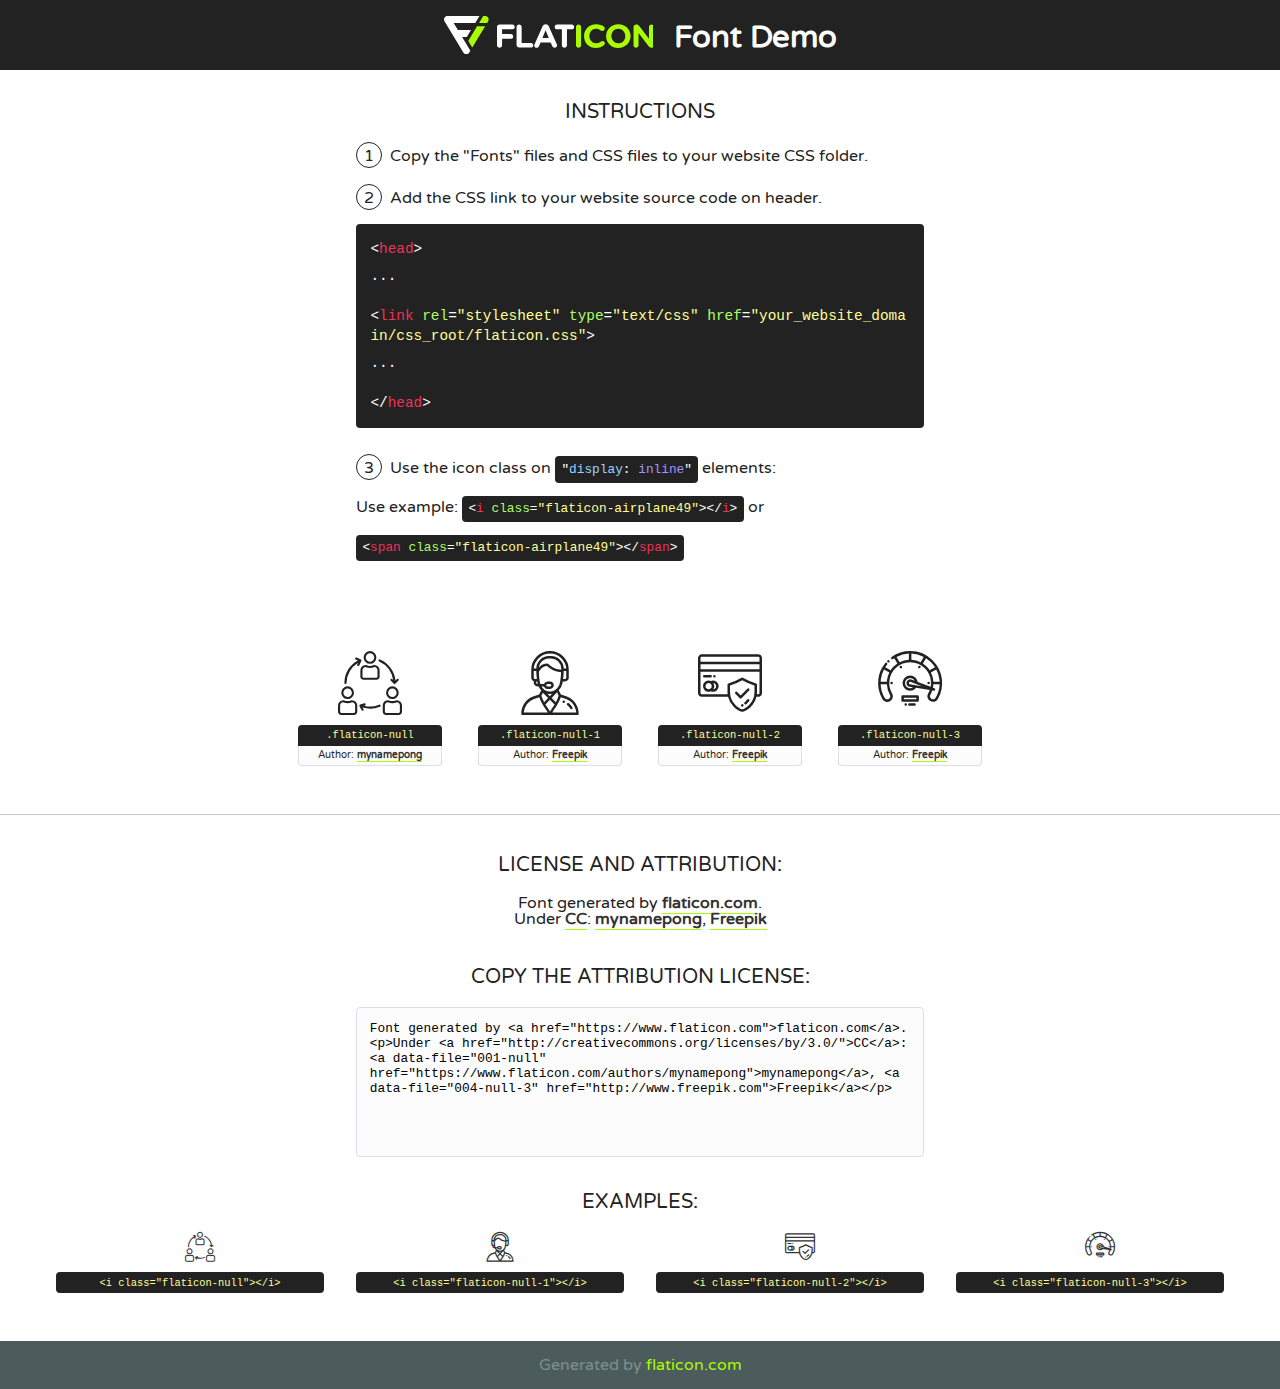
<file: assets/fonts/flaticon.html>
<!DOCTYPE html>
<!--
  Flaticon icon font: Flaticon
  Creation date: 03/06/2020 12:20
-->
<html>
<!DOCTYPE html>
<html>

<head>
    <title>Flaticon WebFont</title>
    <link href="http://fonts.googleapis.com/css?family=Varela+Round" rel="stylesheet" type="text/css" />
    <link rel="stylesheet" type="text/css" href="flaticon.css">
    <meta charset="UTF-8">
    <style>
    html, body, div, span, applet, object, iframe,
    h1, h2, h3, h4, h5, h6, p, blockquote, pre,
    a, abbr, acronym, address, big, cite, code,
    del, dfn, em, img, ins, kbd, q, s, samp,
    small, strike, strong, sub, sup, tt, var,
    b, u, i, center,
    dl, dt, dd, ol, ul, li,
    fieldset, form, label, legend,
    table, caption, tbody, tfoot, thead, tr, th, td,
    article, aside, canvas, details, embed, 
    figure, figcaption, footer, header, hgroup, 
    menu, nav, output, ruby, section, summary,
    time, mark, audio, video {
        margin: 0;
        padding: 0;
        border: 0;
        font-size: 100%;
        font: inherit;
        vertical-align: baseline;
    }
    /* HTML5 display-role reset for older browsers */
    article, aside, details, figcaption, figure, 
    footer, header, hgroup, menu, nav, section {
        display: block;
    }
    body {
        line-height: 1;
    }
    ol, ul {
        list-style: none;
    }
    blockquote, q {
        quotes: none;
    }
    blockquote:before, blockquote:after,
    q:before, q:after {
        content: '';
        content: none;
    }
    table {
        border-collapse: collapse;
        border-spacing: 0;
    }
    body {
        font-family: 'Varela Round', Helvetica, Arial, sans-serif;
        font-size: 16px;
        color: #222;
    }
    a {
        color: #333;
        border-bottom: 1px solid #a9fd00;
        font-weight: bold;
        text-decoration: none;
    }
    * {
        -moz-box-sizing: border-box;
        -webkit-box-sizing: border-box;
        box-sizing: border-box;
        margin: 0;
        padding: 0;
    }
    [class^="flaticon-"]:before, [class*=" flaticon-"]:before, [class^="flaticon-"]:after, [class*=" flaticon-"]:after {
        font-family: Flaticon;
        font-size: 30px;
        font-style: normal;
        margin-left: 20px;
        color: #333;
    }
    .wrapper {
        max-width: 600px;
        margin: auto;
        padding: 0 1em;
    }
    .title {
        font-size: 1.25em;
        text-align: center;
        margin-bottom: 1em;
        text-transform: uppercase;
    }
    header {
        text-align: center;
        background-color: #222;
        color: #fff;
        padding: 1em;
    }
    header .logo {
        width: 210px;
        height: 38px;
        display: inline-block;
        vertical-align: middle;
        margin-right: 1em;
        border: none;
    }
    header strong {
        font-size: 1.95em;
        font-weight: bold;
        vertical-align: middle;
        margin-top: 5px;
        display: inline-block;
    }
    .demo {
        margin: 2em auto;
        line-height: 1.25em;
    }
    .demo ul li {
        margin-bottom: 1em;
    }
    .demo ul li .num {
        color: #222;
        border-radius: 20px;
        display: inline-block;
        width: 26px;
        padding: 3px;
        height: 26px;
        text-align: center;
        margin-right: 0.5em;
        border: 1px solid #222;
    }
    .demo ul li code {
        background-color: #222;
        border-radius: 4px;
        padding: 0.25em 0.5em;
        display: inline-block;
        color: #fff;
        font-family: Consolas,Monaco,Lucida Console,Liberation Mono,DejaVu Sans Mono,Bitstream Vera Sans Mono,Courier New, monospace;
        font-weight: lighter;
        margin-top: 1em;
        font-size: 0.8em;
        word-break: break-all;
    }
    .demo ul li code.big {
        padding: 1em;
        font-size: 0.9em;
    }
    .demo ul li code .red {
        color: #EF3159;
    }
    .demo ul li code .green {
        color: #ACFF65;
    }
    .demo ul li code .yellow {
        color: #FFFF99;
    }
    .demo ul li code .blue {
        color: #99D3FF;
    }
    .demo ul li code .purple {
        color: #A295FF;
    }
    .demo ul li code .dots {
        margin-top: 0.5em;
        display: block;
    }
    #glyphs {
        border-bottom: 1px solid #ccc;
        padding: 2em 0;
        text-align: center;
    }
    .glyph {
        display: inline-block;
        width: 9em;
        margin: 1em;
        text-align: center;
        vertical-align: top;
        background: #FFF;
    }
    .glyph .glyph-icon {
        padding: 10px;
        display: block;
        font-family:"Flaticon";
        font-size: 64px;
        line-height: 1;
    }
    .glyph .glyph-icon:before {
        font-size: 64px;
        color: #222;
        margin-left: 0;
    }
    .class-name {
        font-size: 0.65em;
        background-color: #222;
        color: #fff;
        border-radius: 4px 4px 0 0;
        padding: 0.5em;
        color: #FFFF99;
        font-family: Consolas,Monaco,Lucida Console,Liberation Mono,DejaVu Sans Mono,Bitstream Vera Sans Mono,Courier New, monospace;
    }
    .author-name {
        font-size: 0.6em;
        background-color: #fcfcfd;
        border: 1px solid #DEDEE4;
        border-top: 0;
        border-radius: 0 0 4px 4px;
        padding: 0.5em;
    }
    .class-name:last-child {
        font-size: 10px;
        color:#888;
    }
    .class-name:last-child a {
        font-size: 10px;
        color:#555;
    }
    .class-name:last-child a:hover {
        color:#a9fd00;
    }
    .glyph > input {
        display: block;
        width: 100px;
        margin: 5px auto;
        text-align: center;
        font-size: 12px;
        cursor: text;
    }
    .glyph > input.icon-input {
        font-family:"Flaticon";
        font-size: 16px;
        margin-bottom: 10px;
    }
    .attribution .title {
        margin-top: 2em;
    }
    .attribution textarea {
        background-color: #fcfcfd;
        padding: 1em;
        border: none;
        box-shadow: none;
        border: 1px solid #DEDEE4;
        border-radius: 4px;
        resize: none;
        width: 100%;
        height: 150px;
        font-size: 0.8em;
        font-family: Consolas,Monaco,Lucida Console,Liberation Mono,DejaVu Sans Mono,Bitstream Vera Sans Mono,Courier New, monospace;
        -webkit-appearance: none;
    }
    .iconsuse {
        margin: 2em auto;
        text-align: center;
        max-width: 1200px;
    }
    .iconsuse:after {
        content: '';
        display: table;
        clear: both;
    }
    .iconsuse .image {
        float: left;
        width: 25%;
        padding: 0 1em;
    }
    .iconsuse .image p {
        margin-bottom: 1em;
    }
    .iconsuse .image span {
        display: block;
        font-size: 0.65em;
        background-color: #222;
        color: #fff;
        border-radius: 4px;
        padding: 0.5em;
        color: #FFFF99;
        margin-top: 1em;
        font-family: Consolas,Monaco,Lucida Console,Liberation Mono,DejaVu Sans Mono,Bitstream Vera Sans Mono,Courier New, monospace;
    }
    #footer {
        text-align: center;
        background-color: #4C5B5C;
        color: #7c9192;
        padding: 1em;
    }
    #footer a {
        border: none;
        color: #a9fd00;
        font-weight: normal;
    }
    @media (max-width: 960px) {
        .iconsuse .image {
            width: 50%;
        }
    }
    @media (max-width: 560px) {
        .iconsuse .image {
            width: 100%;
        }
    }
    </style>
</head>

<body class="characters-off">

    <header>
        <a href="https://www.flaticon.com" target="_blank" class="logo">
            <svg version="1.1" xmlns="http://www.w3.org/2000/svg" xmlns:xlink="http://www.w3.org/1999/xlink" xmlns:a="http://ns.adobe.com/AdobeSVGViewerExtensions/3.0/" viewBox="0 0 560.875 102.036" enable-background="new 0 0 560.875 102.036" xml:space="preserve">
                <defs>
                </defs>
                <g>
                    <g class="letters">
                        <path fill="#ffffff" d="M141.596,29.675c0-3.777,2.985-6.767,6.764-6.767h34.438c3.426,0,6.15,2.728,6.15,6.15
                        c0,3.43-2.724,6.149-6.15,6.149h-27.674v13.091h23.719c3.429,0,6.151,2.724,6.151,6.15c0,3.43-2.723,6.149-6.151,6.149h-23.719
                        v17.574c0,3.773-2.986,6.761-6.764,6.761c-3.779,0-6.764-2.989-6.764-6.761V29.675z"></path>
                        <path fill="#ffffff" d="M193.844,29.149c0-3.781,2.985-6.767,6.764-6.767c3.776,0,6.763,2.985,6.763,6.767v42.957h25.039
                        c3.426,0,6.149,2.726,6.149,6.153c0,3.425-2.723,6.15-6.149,6.15h-31.802c-3.779,0-6.764-2.986-6.764-6.768V29.149z"></path>
                        <path fill="#ffffff" d="M241.891,75.71l21.438-48.407c1.492-3.341,4.215-5.357,7.906-5.357h0.792
                        c3.686,0,6.323,2.017,7.815,5.357l21.439,48.407c0.436,0.967,0.701,1.845,0.701,2.723c0,3.602-2.809,6.501-6.414,6.501
                        c-3.161,0-5.269-1.845-6.499-4.655l-4.132-9.661h-27.059l-4.301,10.102c-1.144,2.631-3.426,4.214-6.237,4.214
                        c-3.517,0-6.24-2.81-6.24-6.325C241.1,77.64,241.451,76.677,241.891,75.71z M279.932,58.666l-8.521-20.297l-8.526,20.297H279.932
                        z"></path>
                        <path fill="#ffffff" d="M314.864,35.387H301.86c-3.429,0-6.239-2.813-6.239-6.238c0-3.429,2.811-6.24,6.239-6.24h39.533
                        c3.426,0,6.237,2.811,6.237,6.24c0,3.425-2.811,6.238-6.237,6.238h-13.001v42.785c0,3.773-2.99,6.761-6.764,6.761
                        c-3.779,0-6.764-2.989-6.764-6.761V35.387z"></path>
                        <path fill="#A9FD00" d="M352.615,29.149c0-3.781,2.985-6.767,6.767-6.767c3.774,0,6.761,2.985,6.761,6.767v49.024
                        c0,3.773-2.987,6.761-6.761,6.761c-3.781,0-6.767-2.989-6.767-6.761V29.149z"></path>
                        <path fill="#A9FD00" d="M374.132,53.836v-0.179c0-17.481,13.178-31.801,32.065-31.801c9.22,0,15.459,2.458,20.557,6.238
                        c1.402,1.054,2.637,2.985,2.637,5.357c0,3.692-2.985,6.59-6.681,6.59c-1.845,0-3.071-0.702-4.044-1.319
                        c-3.776-2.813-7.729-4.393-12.562-4.393c-10.364,0-17.831,8.611-17.831,19.154v0.173c0,10.542,7.291,19.329,17.831,19.329
                        c5.715,0,9.492-1.756,13.359-4.834c1.049-0.874,2.458-1.491,4.039-1.491c3.429,0,6.325,2.813,6.325,6.236
                        c0,2.106-1.056,3.78-2.282,4.834c-5.539,4.834-12.036,7.733-21.878,7.733C387.572,85.464,374.132,71.493,374.132,53.836z"></path>
                        <path fill="#A9FD00" d="M433.009,53.836v-0.179c0-17.481,13.79-31.801,32.766-31.801c18.981,0,32.592,14.143,32.592,31.628v0.173
                        c0,17.483-13.785,31.807-32.769,31.807C446.625,85.464,433.009,71.32,433.009,53.836z M484.224,53.836v-0.179
                        c0-10.539-7.725-19.326-18.626-19.326c-10.893,0-18.449,8.611-18.449,19.154v0.173c0,10.542,7.73,19.329,18.626,19.329
                        C476.676,72.986,484.224,64.378,484.224,53.836z"></path>
                        <path fill="#A9FD00" d="M506.233,29.321c0-3.774,2.99-6.763,6.767-6.763h1.401c3.252,0,5.183,1.583,7.029,3.953l26.093,34.265
                        V29.059c0-3.692,2.99-6.677,6.681-6.677c3.683,0,6.671,2.985,6.671,6.677v48.934c0,3.78-2.987,6.765-6.764,6.765h-0.436
                        c-3.257,0-5.188-1.581-7.034-3.953l-27.056-35.492v32.944c0,3.687-2.985,6.676-6.678,6.676c-3.683,0-6.673-2.989-6.673-6.676
                        V29.321z"></path>
                    </g>
                    <g class="insignia">
                        <path fill="#ffffff" d="M48.372,56.137h12.517l11.156-18.537H37.186L25.688,18.539h57.825L94.668,0H9.271
                        C5.925,0,2.842,1.801,1.198,4.716c-1.644,2.907-1.593,6.482,0.134,9.343l50.38,83.501c1.678,2.781,4.689,4.476,7.938,4.476
                        c3.246,0,6.257-1.695,7.935-4.476l2.898-4.804L48.372,56.137z"></path>
                        <g class="i">
                            <path fill="#A9FD00" d="M93.575,18.539h0.031v0.004l21.652,0.004l2.705-4.488c1.727-2.861,1.778-6.436,0.133-9.343
                            C116.454,1.801,113.371,0,110.026,0h-5.294L93.575,18.539z"></path>
                            <polygon fill="#A9FD00" points="88.291,27.356 64.725,66.486 75.519,84.404 109.942,27.356"></polygon>
                        </g>
                    </g>
                </g>
            </svg>
        </a>
        <strong>Font Demo</strong>
    </header>


    <section class="demo wrapper">

        <p class="title">Instructions</p>

        <ul>
            <li>
                <span class="num">1</span>Copy the "Fonts" files and CSS files to your website CSS folder.
            </li>
            <li>
                <span class="num">2</span>Add the CSS link to your website source code on header.
                <code class="big">
                    &lt;<span class="red">head</span>&gt;
                    <br/><span class="dots">...</span>
                    <br/>&lt;<span class="red">link</span> <span class="green">rel</span>=<span class="yellow">"stylesheet"</span> <span class="green">type</span>=<span class="yellow">"text/css"</span> <span class="green">href</span>=<span class="yellow">"your_website_domain/css_root/flaticon.css"</span>&gt;
                    <br/><span class="dots">...</span>
                    <br/>&lt;/<span class="red">head</span>&gt;
                </code>
            </li>

            <li>
                <p>
                    <span class="num">3</span>Use the icon class on <code>"<span class="blue">display</span>:<span class="purple"> inline</span>"</code> elements:
                    <br />
                    Use example: <code>&lt;<span class="red">i</span> <span class="green">class</span>=<span class="yellow">&quot;flaticon-airplane49&quot;</span>&gt;&lt;/<span class="red">i</span>&gt;</code> or <code>&lt;<span class="red">span</span> <span class="green">class</span>=<span class="yellow">&quot;flaticon-airplane49&quot;</span>&gt;&lt;/<span class="red">span</span>&gt;</code>
            </li>
        </ul>

    </section>




   <section id="glyphs">          
    
      
        <div class="glyph"><div class="glyph-icon flaticon-null"></div>
            <div class="class-name">.flaticon-null</div>
            <div class="author-name">Author: <a data-file="001-null" href="https://www.flaticon.com/authors/mynamepong">mynamepong</a> </div> 
        </div>        
        
        <div class="glyph"><div class="glyph-icon flaticon-null-1"></div>
            <div class="class-name">.flaticon-null-1</div>
            <div class="author-name">Author: <a data-file="002-null-1" href="http://www.freepik.com">Freepik</a> </div> 
        </div>        
        
        <div class="glyph"><div class="glyph-icon flaticon-null-2"></div>
            <div class="class-name">.flaticon-null-2</div>
            <div class="author-name">Author: <a data-file="003-null-2" href="http://www.freepik.com">Freepik</a> </div> 
        </div>        
        
        <div class="glyph"><div class="glyph-icon flaticon-null-3"></div>
            <div class="class-name">.flaticon-null-3</div>
            <div class="author-name">Author: <a data-file="004-null-3" href="http://www.freepik.com">Freepik</a> </div> 
        </div>        
        

    </section>



    <section class="attribution wrapper"   style="text-align:center;">

      <div class="title">License and attribution:</div><div class="attrDiv">Font generated by <a href="https://www.flaticon.com">flaticon.com</a>. <div><p>Under <a href="http://creativecommons.org/licenses/by/3.0/">CC</a>: <a data-file="001-null" href="https://www.flaticon.com/authors/mynamepong">mynamepong</a>, <a data-file="004-null-3" href="http://www.freepik.com">Freepik</a></p>  </div>
      </div>
      <div class="title">Copy the Attribution License:</div>

    <textarea onclick="this.focus();this.select();">Font generated by &lt;a href=&quot;https://www.flaticon.com&quot;&gt;flaticon.com&lt;/a&gt;. <p>Under <a href="http://creativecommons.org/licenses/by/3.0/">CC</a>: <a data-file="001-null" href="https://www.flaticon.com/authors/mynamepong">mynamepong</a>, <a data-file="004-null-3" href="http://www.freepik.com">Freepik</a></p>  
     </textarea>

    </section>

    <section class="iconsuse">

          <div class="title">Examples:</div>            
             
            <div class="image">
                <p>
                    <i class="glyph-icon flaticon-null"></i> 
                    <span>&lt;i class=&quot;flaticon-null&quot;&gt;&lt;/i&gt;</span>
                </p>
            </div>
            
            <div class="image">
                <p>
                    <i class="glyph-icon flaticon-null-1"></i> 
                    <span>&lt;i class=&quot;flaticon-null-1&quot;&gt;&lt;/i&gt;</span>
                </p>
            </div>
            
            <div class="image">
                <p>
                    <i class="glyph-icon flaticon-null-2"></i> 
                    <span>&lt;i class=&quot;flaticon-null-2&quot;&gt;&lt;/i&gt;</span>
                </p>
            </div>
            
            <div class="image">
                <p>
                    <i class="glyph-icon flaticon-null-3"></i> 
                    <span>&lt;i class=&quot;flaticon-null-3&quot;&gt;&lt;/i&gt;</span>
                </p>
            </div>
                       
        </div>
                            
    </section>

<div id="footer">
    <div>Generated by <a href="https://www.flaticon.com">flaticon.com</a>
    </div>
</div>



</body>
</html>
</file>
<file: assets/css/flaticon.css>
/*
  	Flaticon icon font: Flaticon
  	Creation date: 03/06/2020 12:20
  	*/

@font-face {
  font-family: "Flaticon";
  src: url("../fonts/Flaticon.eot");
  src: url("../fonts/Flaticon.eot?#iefix") format("embedded-opentype"),
       url("../fonts/Flaticon.woff2") format("woff2"),
       url("../fonts/Flaticon.woff") format("woff"),
       url("../fonts/Flaticon.ttf") format("truetype"),
       url("../fonts/Flaticon.svg#Flaticon") format("svg");
  font-weight: normal;
  font-style: normal;
}

@media screen and (-webkit-min-device-pixel-ratio:0) {
  @font-face {
    font-family: "Flaticon";
    src: url("../fonts/Flaticon.svg#Flaticon") format("svg");
  }
}

[class^="flaticon-"]:before, [class*=" flaticon-"]:before,
[class^="flaticon-"]:after, [class*=" flaticon-"]:after {   
  font-family: Flaticon;
font-style: normal;
}

.flaticon-null:before { content: "\f100"; }
.flaticon-null-1:before { content: "\f101"; }
.flaticon-null-2:before { content: "\f102"; }
.flaticon-null-3:before { content: "\f103"; }
</file>
<file: assets/css/progressbar_barfiller.css>
/* Custom Code skills */
.single-skill{
  display: flex;
}

.single-skill span {
	color: #79838b;
	font-size: 13px;
	font-weight: 300;
	letter-spacing: 0;
	margin-bottom: 14px;
	display: block;
}
.single-skill .bar-progress {
	width: 100%;
}
.single-skill .bar-title {
  width: 20%;
  margin-bottom: 19px;
}

.skills-content {
  padding-top: 200px;
  padding-left: 70px;
}

.skills-shape-bg {
  height: 651px;
  width: 868px;
  position: absolute;
  content: "";
  border: 2px solid #4d4d4d;
  left: 40%;
  top: 255px;
}

.skills-shape-bg::before {
  position: absolute;
  content: "";
  height: 465px;
  width: 300px;
  border: 2px solid #4d4d4d;
  left: -35%;
  top: 50%;
  transform: translateY(-50%);
  border-right: 0;
}



/* Default */
.barfiller {
	width: 100%;
	height: 10px;
	background: #f6f9fc;
  position: relative;
  border-radius: 5px;
}

.barfiller .fill {
  display: block;
  position: relative;
  width: 0px;
  height: 100%;
  background: #333;
  z-index: 1;
  border-radius: 5px;
}

.barfiller .tipWrap { display: none; }

.barfiller .tip {
  margin-top: -28px;
  padding: 2px 4px;
  font-size: 16px;
  color: #09cc7f;
  left: 0px;
  position: absolute;
  z-index: 2;
  background: transparent;
  font-weight: 800;
}

.barfiller .tip:after {
  border: solid;
  border-color: rgba(0,0,0,.8) transparent;
  border-width: 6px 6px 0 6px;
  content: "";
  display: block;
  position: absolute;
  left: 9px;
  top: 100%;
  z-index: 9;
  display: none;
  
}
</file>
<file: assets/css/gijgo.css>
.gj-button {
    background-color: #f5f5f5;
    border: 1px solid #ddd;
    color: #000;
    border-radius: 3px;
    padding: 6px 10px;
    cursor: pointer;
}

.gj-unselectable {
    -webkit-touch-callout: none;
    -webkit-user-select: none;
    -khtml-user-select: none;
    -moz-user-select: none;
    -ms-user-select: none;
    user-select: none;
}

.gj-row {
    display: -webkit-box;
    display: -ms-flexbox;
    display: flex;
    -ms-flex-wrap: wrap;
    flex-wrap: wrap;
}

.gj-margin-left-5 {
    margin-left: 5px;
}

.gj-margin-left-10 {
    margin-left: 10px;
}

.gj-width-full {
    width: 100%;
}

.gj-cursor-pointer {
    cursor: pointer;
}

.gj-text-align-center {
    text-align: center;
}

.gj-font-size-16 {
    font-size: 16px;
}

.gj-hidden {
    display: none;
}

/** Material Design */
.gj-button-md {
    background: 0 0;
    border: none;
    border-radius: 2px;
    color: rgba(0, 0, 0, 0.87);
    position: relative;
    height: 36px;
    margin: 0;
    min-width: 64px;
    padding: 0 16px;
    display: inline-block;
    font-family: "Roboto","Helvetica","Arial",sans-serif;
    font-size: 1rem;
    font-weight: 500;
    text-transform: uppercase;
    letter-spacing: 0;
    overflow: hidden;
    will-change: box-shadow;
    transition: box-shadow .2s cubic-bezier(.4,0,1,1),background-color .2s cubic-bezier(.4,0,.2,1),color .2s cubic-bezier(.4,0,.2,1);
    outline: none;
    cursor: pointer;
    text-decoration: none;
    text-align: center;
    line-height: 36px;
    vertical-align: middle;
    overflow: hidden;
    -webkit-user-select: none;
    -moz-user-select: none;
    -ms-user-select: none;
    user-select: none;
}

.gj-button-md:hover {
    background-color: rgba(158,158,158,.2);
}

.gj-button-md:disabled {
    color: rgba(0,0,0,.26);
    background: 0 0;
}

.gj-button-md .material-icons,
.gj-button-md .gj-icon {
    vertical-align: middle;
    /*font-size: 1.3rem;
    margin-right: 4px;*/
}

.gj-button-md.gj-button-md-icon {
    width: 24px;
    height: 31px;
    min-width: 24px;
    padding: 0px;
    display: table;
}

.gj-button-md.gj-button-md-icon .material-icons,
.gj-button-md.gj-button-md-icon .gj-icon {
    display: table-cell;
    margin-right: 0px;
    width: 24px;
    height: 24px;
}

.gj-button-md.active {
    background-color: rgba(158,158,158,.4);
}

.gj-button-md-group {
    position: relative;
    display: inline-block;
    vertical-align: middle;
}
.gj-textbox-md {
	/* border: none; */
	/* border-bottom: 1px solid rgba(0,0,0,.42); */
	display: block;
	font-family: "Helvetica","Arial",sans-serif;
	font-size: 16px;
	line-height: 16px;
	/* padding: 4px 0px; */
	margin: 0;
	/* width: 100%; */
	background: 0 0;
	/* text-align: ; */
	color: rgba(0,0,0,.87);
	padding-left: 44px;
	border: 1px solid #dca73a;
	/* padding: 15px 15px; */
	/* text-align: center; */
	width: 177px;
	height: 55px;
	border-radius: 5px;
}
.gj-textbox-md:focus,
.gj-textbox-md:active {
    /* border-bottom: 2px solid rgba(0,0,0,.42); */
    outline: none;
}

.gj-textbox-md::placeholder {
    color: #8e8e8e;
}

.gj-textbox-md:-ms-input-placeholder {
    color: #8e8e8e;
}

.gj-textbox-md::-ms-input-placeholder {
    color: #8e8e8e;
}

.gj-md-spacer-24 {
    min-width: 24px;
    width: 24px;
    display: inline-block;
}

.gj-md-spacer-32 {
    min-width: 32px;
    width: 32px;
    display: inline-block;
}

.gj-modal {
    position: fixed;
    top: 0;
    right: 0;
    bottom: 0;
    left: 0;
    z-index: 1203;
    display: none;
    overflow: hidden;
    -webkit-overflow-scrolling: touch;
    outline: 0;
    background-color: rgba(0, 0, 0, 0.54118);
    transition: 200ms ease opacity;
    will-change: opacity;
}

/* List */
ul.gj-list li [data-role="wrapper"] {
    display: table;
    width: 100%;
}

ul.gj-list li [data-role="checkbox"] {
    display: table-cell;
    vertical-align:middle;
    text-align:center;
}

ul.gj-list li [data-role="image"] {
    display: table-cell;
    vertical-align:middle;
    text-align:center;
}

ul.gj-list li [data-role="display"] {
    display: table-cell;
    vertical-align:middle;
    cursor: pointer;
}

ul.gj-list li [data-role="display"]:empty:before {
  content: "\200b"; /* unicode zero width space character */
}

/* List - Bootstrap */
ul.gj-list-bootstrap {
    padding-left: 0px;
    margin-bottom: 0px;
}

ul.gj-list-bootstrap li {
    padding: 0px;
}

ul.gj-list-bootstrap li [data-role="wrapper"] {
    padding: 0px 10px;
}

ul.gj-list-bootstrap li [data-role="checkbox"] {
    width: 24px;
    padding: 3px;
}

ul.gj-list-bootstrap li [data-role="image"] {
    width: 24px;
    height: 24px;
}

ul.gj-list-bootstrap li [data-role="display"] {
    padding: 8px 0px 8px 4px;
}

.list-group-item.active ul li, .list-group-item.active:focus ul li, .list-group-item.active:hover ul li {
    text-shadow: none;
    color:initial;
}

/* List - Material Design */
ul.gj-list-md {
    padding: 0px;
    list-style: none;
    list-style-type: none;
    line-height: 24px;
    letter-spacing: 0;
    color: #616161; /* Gray 700 */
}

ul.gj-list-md li {
    display: list-item;
    list-style-type: none;
    padding: 0px;
    min-height: unset;
    box-sizing: border-box;
    align-items: center;
    cursor: default;
    overflow: hidden;

    font-family: "Roboto","Helvetica","Arial",sans-serif;
    font-size: 16px;
    font-weight: 400;
    letter-spacing: .04em;
    line-height: 1;
    
    -webkit-flex-direction: row;
    -ms-flex-direction: row;
    flex-direction: row;
    -webkit-flex-wrap: nowrap;
    -ms-flex-wrap: nowrap;
    flex-wrap: nowrap;
}

ul.gj-list-md li [data-role="checkbox"] {
    height: 24px;
    width: 24px;
}

ul.gj-list-md li [data-role="image"] {
    height: 24px;
    width: 24px;
}

ul.gj-list-md li [data-role="display"] {
    padding: 8px 0px 8px 5px;
    order: 0;
    flex-grow: 2;
    text-decoration: none;
    box-sizing: border-box;
    align-items: center;
    text-align: left;
    color: rgba(0,0,0,.87);
}

ul.gj-list-md li.disabled>[data-role="wrapper"]>[data-role="display"] {
    color: #9E9E9E; /* Gray 500 */
}

.gj-list-md-active {
    background: #e0e0e0;
    color: #3f51b5;
}


/* Picker */
.gj-picker {
    position: absolute;
    z-index: 1203;
    background-color: #fff;
}

.gj-picker .selected {
    color: #fff;
}

/* Material Design */
.gj-picker-md {
    font-family: "Roboto","Helvetica","Arial",sans-serif;
    font-size: 16px;
    font-weight: 400;
    letter-spacing: .04em;
    line-height: 1;
    color: rgba(0,0,0,.87);
    border: 1px solid #E0E0E0;
}

.gj-modal .gj-picker-md {
    border: 0px;
}

.gj-picker-md [role="header"] {
    color: rgba(255, 255, 255, 0.54);
    display: flex;
    background: #2196f3;
    align-items: baseline;
    user-select: none;
    justify-content: center;
}

.gj-picker-md [role="footer"] {
    float: right;
    padding: 10px;
}

.gj-picker-md [role="footer"] button.gj-button-md {
    color: #2196f3;
    font-weight: bold;
    font-size: 13px;
}

/* Bootstrap */
.gj-picker-bootstrap {
    border-radius: 4px;
    border: 1px solid #E0E0E0;
}

.gj-picker-bootstrap .selected {
    color: #888;
}

.gj-picker-bootstrap [role="header"] {
    background: #eee;
    color: #AAA;
}
@font-face {
    font-family: 'gijgo-material';
    src: url('../fonts/gijgo-material.eot?235541');
    src: url('../fonts/gijgo-material.eot?235541#iefix') format('embedded-opentype'), url('../fonts/gijgo-material.ttf?235541') format('truetype'), url('../fonts/gijgo-material.woff?235541') format('woff'), url('../fonts/gijgo-material.svg?235541#gijgo-material') format('svg');
    font-weight: normal;
    font-style: normal;
}

.gj-icon {
    /* use !important to prevent issues with browser extensions that change fonts */
    font-family: 'gijgo-material' !important;
    font-size: 24px;
    speak: none;
    font-style: normal;
    font-weight: normal;
    font-variant: normal;
    text-transform: none;
    line-height: 1;
    /* Enable Ligatures ================ */
    letter-spacing: 0;
    -webkit-font-feature-settings: "liga";
    -moz-font-feature-settings: "liga=1";
    -moz-font-feature-settings: "liga";
    -ms-font-feature-settings: "liga" 1;
    font-feature-settings: "liga";
    -webkit-font-variant-ligatures: discretionary-ligatures;
    font-variant-ligatures: discretionary-ligatures;
    /* Better Font Rendering =========== */
    -webkit-font-smoothing: antialiased;
    -moz-osx-font-smoothing: grayscale;
}

.gj-icon.undo:before {
    content: "\e900";
}

.gj-icon.vertical-align-top:before {
    content: "\e901";
}

.gj-icon.vertical-align-center:before {
    content: "\e902";
}

.gj-icon.vertical-align-bottom:before {
    content: "\e903";
}

.gj-icon.arrow-dropup:before {
    content: "\e904";
}

.gj-icon.clock:before {
    content: "\e905";
}

.gj-icon.refresh:before {
    content: "\e906";
}

.gj-icon.last-page:before {
    content: "\e907";
}

.gj-icon.first-page:before {
    content: "\e908";
}

.gj-icon.cancel:before {
    content: "\e909";
}

.gj-icon.clear:before {
    content: "\e90a";
}

.gj-icon.check-circle:before {
    content: "\e90b";
}

.gj-icon.delete:before {
    content: "\e90c";
}

.gj-icon.arrow-upward:before {
    content: "\e90d";
}

.gj-icon.arrow-forward:before {
    content: "\e90e";
}

.gj-icon.arrow-downward:before {
    content: "\e90f";
}

.gj-icon.arrow-back:before {
    content: "\e910";
}

.gj-icon.list-numbered:before {
    content: "\e911";
}

.gj-icon.list-bulleted:before {
    content: "\e912";
}

.gj-icon.indent-increase:before {
    content: "\e913";
}

.gj-icon.indent-decrease:before {
    content: "\e914";
}

.gj-icon.redo:before {
    content: "\e915";
}

.gj-icon.align-right:before {
    content: "\e916";
}

.gj-icon.align-left:before {
    content: "\e917";
}

.gj-icon.align-justify:before {
    content: "\e918";
}

.gj-icon.align-center:before {
    content: "\e919";
}

.gj-icon.strikethrough:before {
    content: "\e91a";
}

.gj-icon.italic:before {
    content: "\e91b";
}

.gj-icon.underlined:before {
    content: "\e91c";
}

.gj-icon.bold:before {
    content: "\e91d";
}

.gj-icon.arrow-dropdown:before {
    content: "\e91e";
}

.gj-icon.done:before {
    content: "\e91f";
}

.gj-icon.pencil:before {
    content: "\e920";
}

.gj-icon.minus:before {
    content: "\e921";
}

.gj-icon.plus:before {
    content: "\e922";
}

.gj-icon.chevron-up:before {
    content: "\e923";
}

.gj-icon.chevron-right:before {
    content: "\e924";
}

.gj-icon.chevron-down:before {
    content: "\e925";
}

.gj-icon.chevron-left:before {
    content: "\e926";
}

.gj-icon.event:before {
    content: "\e927";
}
.gj-draggable {
    cursor: move;
}
.gj-resizable-handle {
    position: absolute;
    font-size: 0.1px;
    display: block;
    -ms-touch-action: none;
    touch-action: none;
    z-index: 1203;
}

.gj-resizable-n {
    cursor: n-resize;
    height: 7px;
    width: 100%;
    top: -5px;
    left: 0;
}
.gj-resizable-e {
    cursor: e-resize;
    width: 7px;
    right: -5px;
    top: 0;
    height: 100%;
}
.gj-resizable-s {
    cursor: s-resize;
    height: 7px;
    width: 100%;
    bottom: -5px;
    left: 0;
}
.gj-resizable-w {
	cursor: w-resize;
	width: 7px;
	left: -5px;
	top: 0;
	height: 100%;
}
.gj-resizable-se {
	cursor: se-resize;
	width: 12px;
	height: 12px;
	right: 1px;
	bottom: 1px;
}
.gj-resizable-sw {
	cursor: sw-resize;
	width: 9px;
	height: 9px;
	left: -5px;
	bottom: -5px;
}
.gj-resizable-nw {
	cursor: nw-resize;
	width: 9px;
	height: 9px;
	left: -5px;
	top: -5px;
}
.gj-resizable-ne {
	cursor: ne-resize;
	width: 9px;
	height: 9px;
	right: -5px;
	top: -5px;
}

.gj-dialog-footer {
    position: absolute;
    bottom: 0px;
    width: 100%;
    margin-top: 0px;
}

.gj-dialog-scrollable [data-role="body"] {
    overflow-x: hidden;
    overflow-y: scroll;
}

/** Bootstrap 3 **/
.gj-dialog-bootstrap {
    overflow: hidden;
    z-index: 1202;
}

.gj-dialog-bootstrap [data-role="title"] {
    display: inline;
}
.gj-dialog-bootstrap [data-role="close"] {
    line-height: 1.42857143;
}

/** Bootstrap 4 **/
.gj-dialog-bootstrap4 {
    overflow: hidden;
    z-index: 1202;
}

.gj-dialog-bootstrap4 [data-role="title"] {
    display: inline;
}
.gj-dialog-bootstrap4 [data-role="close"] {
    line-height: 1.5;
}

/** Material Design **/
.gj-dialog-md {
    background-color: #FFF;
    overflow: hidden;
    border: none;
    box-shadow: 0 11px 15px -7px rgba(0,0,0,.2), 0 24px 38px 3px rgba(0,0,0,.14), 0 9px 46px 8px rgba(0,0,0,.12);
    box-sizing: border-box;
    position: relative;
    display: -webkit-box;
    display: -webkit-flex;
    display: -ms-flexbox;
    display: flex;
    -webkit-box-orient: vertical;
    -webkit-box-direction: normal;
    -webkit-flex-direction: column;
    -ms-flex-direction: column;
    flex-direction: column;
    -webkit-background-clip: padding-box;
    background-clip: padding-box;
    outline: 0;
    z-index: 1202;
}

.gj-dialog-md-header {
    padding: 24px 24px 0px 24px;
    font-family: "Roboto","Helvetica","Arial",sans-serif;
}

.gj-dialog-md-title {
    margin: 0;
    font-weight: 400;
    display: inline;
    line-height: 28px;
    font-size: 20px;
}

.gj-dialog-md-close {
    -webkit-appearance: none;
    padding: 0;
    cursor: pointer;
    background: 0 0;
    border: 0;
    float: right;
    line-height: 28px;
    font-size: 28px;
}

.gj-dialog-md-body {
    padding: 20px 24px 24px 24px;
    color: rgba(0,0,0,.54);
    font-family: "Helvetica","Arial",sans-serif;
    font-size: 14px;
    font-weight: 400;
    line-height: 20px;
}

.gj-dialog-md-footer {
    padding: 8px 8px 8px 24px;
    display: -webkit-flex;
    display: -ms-flexbox;
    display: flex;
    -webkit-flex-direction: row-reverse;
    -ms-flex-direction: row-reverse;
    flex-direction: row-reverse;
    -webkit-flex-wrap: wrap;
    -ms-flex-wrap: wrap;
    flex-wrap: wrap;

    box-sizing: border-box;
}

.gj-dialog-md-footer>*:first-child {
    margin-right: 0;
}

.gj-dialog-md-footer>* {
    margin-right: 8px;
    height: 36px;
}
DIV.gj-grid-wrapper {
    margin: auto;
    position: relative;
    clear:both;
    z-index: 1;
}

TABLE.gj-grid {
    margin: auto;    
    border-collapse: collapse;
    width: 100%;
    table-layout: fixed;
}

TABLE.gj-grid THEAD TH [data-role="selectAll"] {
    margin: auto;
}

TABLE.gj-grid THEAD TH [data-role="title"] {
    display: inline-block;
}

TABLE.gj-grid THEAD TH [data-role="sorticon"] {
    display: inline-block;
}

TABLE.gj-grid THEAD TH {
    overflow: hidden;
    text-overflow: ellipsis;
}

TABLE.gj-grid.autogrow-header-row THEAD TH {
    overflow: auto;
    text-overflow: initial;
    white-space: pre-wrap;
    -ms-word-break: break-word;
    word-break: break-word;
}

TABLE.gj-grid > tbody > tr > td {
    overflow: hidden;
    position: relative;
}

table.gj-grid tbody div[data-role="display"] {
    vertical-align: middle;
    text-indent: 0;
    white-space: pre-wrap;
    -ms-word-break: break-word;
    word-break: break-word;
}

table.gj-grid.fixed-body-rows tbody div[data-role="display"] {
    overflow: hidden;
    text-overflow: ellipsis;
    white-space: nowrap;
    -ms-word-break: initial;
    word-break: initial;
}

table.gj-grid tfoot DIV[data-role="display"] {
    vertical-align: middle;
    text-indent: 0;
    display: flex;
}

TABLE.gj-grid .fa {
    padding: 2px;
}

TABLE.gj-grid > tbody > tr > td > div {
    padding: 2px;
    overflow: hidden;
}

DIV.gj-grid-wrapper DIV.gj-grid-loading-cover
{
    background: #BBBBBB;
    opacity: 0.5;
    position: absolute;
    vertical-align: middle;
}

DIV.gj-grid-wrapper DIV.gj-grid-loading-text
{
    position: absolute;
    font-weight: bold;
}

/* Bootstrap Theme */
table.gj-grid-bootstrap thead th {
    background-color: #f5f5f5;
    vertical-align:middle;
}

table.gj-grid-bootstrap thead th [data-role="sorticon"] {
    margin-left: 5px;
}

table.gj-grid-bootstrap thead th [data-role="sorticon"] i.gj-icon,
table.gj-grid-bootstrap thead th [data-role="sorticon"] i.material-icons {
    position: absolute;
    font-size: 20px;
    top: 15px;
}

table.gj-grid-bootstrap tbody tr td div[data-role="display"] {
    padding: 0px;
}

.gj-grid-bootstrap-4 .gj-checkbox-bootstrap {
    display: inline-block;
    padding-top: 2px;
}

.gj-grid-bootstrap-4 tbody tr.active {
    background-color: rgba(0,0,0,.075);
}

/* Material Design Theme */
.gj-grid-md {
    position: relative;
    border: 1px solid #e0e0e0;
    border-collapse: collapse;
    white-space: nowrap;
    font-size: 13px;
    font-family: "Roboto","Helvetica","Arial",sans-serif;
    background-color: #fff;
}

.gj-grid-md td:first-of-type, .gj-grid-md th:first-of-type {
    padding-left: 24px;
}

.gj-grid-md th {
    position: relative;
    vertical-align: bottom;
    font-weight: 700;
    line-height: 31px;
    letter-spacing: 0;
    height: 56px;
    font-size: 12px;
    color: rgba(0,0,0,.54);
    padding-bottom: 8px;
    box-sizing: border-box;
    padding: 12px 18px;
    text-align: right;
}

.gj-grid-md td {
    position: relative;
    height: 48px;
    border-top: 1px solid #e0e0e0;
    border-bottom: 1px solid #e0e0e0;
    padding: 12px 18px;
    box-sizing: border-box;
    text-align: left;
    color: rgba(0,0,0,.87);
}

.gj-grid-md tbody tr {
    position: relative;
    height: 48px;
    transition-duration: .28s;
    transition-timing-function: cubic-bezier(.4,0,.2,1);
    transition-property: background-color;
}

.gj-grid-md tbody tr:hover {
    background-color: #EEEEEE; /* Gray 200 */
}

.gj-grid-md tbody tr.gj-grid-md-select {
    background-color: #F5F5F5; /* Grey 100 */
}


table.gj-grid-md thead th [data-role="sorticon"] {
    margin-left: 5px;
}

table.gj-grid-md thead th [data-role="sorticon"] i.gj-icon,
table.gj-grid-md thead th [data-role="sorticon"] i.material-icons {
    position: absolute;
    font-size: 16px;
    top: 19px;
}

table.gj-grid-md thead th.gj-grid-select-all {
    padding-bottom: 3px;
}
/* Hide all prioritized columns by default */
@media only all {
	th.display-1120,
	td.display-1120,
	th.display-960,
	td.display-960,
	th.display-800,
	td.display-800,
	th.display-640,
	td.display-640,
	th.display-480,
	td.display-480,
	th.display-320,
	td.display-320 {
		display: none;
	}
}

/* Show at 320px (20em x 16px) */
@media screen and (min-width: 20em) {
	TABLE.gj-grid-bootstrap th.display-320,
	TABLE.gj-grid-bootstrap td.display-320 {
		display: table-cell;
	}
}
/* Show at 480px (30em x 16px) */
@media screen and (min-width: 30em) {
	TABLE.gj-grid-bootstrap th.display-480,
	TABLE.gj-grid-bootstrap td.display-480 {
		display: table-cell;
	}
}
/* Show at 640px (40em x 16px) */
@media screen and (min-width: 40em) {
	TABLE.gj-grid-bootstrap th.display-640,
	TABLE.gj-grid-bootstrap td.display-640 {
		display: table-cell;
	}
}
/* Show at 800px (50em x 16px) */
@media screen and (min-width: 50em) {
	TABLE.gj-grid-bootstrap th.display-800,
	TABLE.gj-grid-bootstrap td.display-800 {
		display: table-cell;
	}
}
/* Show at 960px (60em x 16px) */
@media screen and (min-width: 60em) {
	TABLE.gj-grid-bootstrap th.display-960,
	TABLE.gj-grid-bootstrap td.display-960 {
		display: table-cell;
	}
}
/* Show at 1,120px (70em x 16px) */
@media screen and (min-width: 70em) {
	TABLE.gj-grid-bootstrap th.display-1120,
	TABLE.gj-grid-bootstrap td.display-1120 {
		display: table-cell;
	}
}

/* Material Design Theme */
.gj-grid-md tfoot tr th {
    padding-right: 14px;
}

.gj-grid-md tfoot tr[data-role="pager"] .gj-grid-mdl-pager-label {
    padding-left: 5px;
    padding-right: 5px;
}

.gj-grid-md tfoot tr[data-role="pager"] .gj-dropdown-md {
    margin-left: 12px;
}

.gj-grid-md tfoot tr[data-role="pager"] .gj-dropdown-md [role="presenter"] {
    font-size: 12px;
    font-weight: bold;
    color: rgba(0,0,0,.54);
}

.gj-grid-md tfoot tr[data-role="pager"] .gj-dropdown-md [role="presenter"] [role="display"] {
    text-align: right;
}

.gj-grid-md tfoot tr[data-role="pager"] .gj-grid-md-limit-select {
    margin-left: 10px;
    font-size: 12px;
    font-weight: bold;
    color: rgba(0,0,0,.54);
}

/* Bootstrap */
.gj-grid-bootstrap tfoot tr[data-role="pager"] th {
    line-height: 30px;
    background-color: #f5f5f5;
}

.gj-grid-bootstrap tfoot tr[data-role="pager"] th > div > div {
    margin-right: 5px;
}

.gj-grid-bootstrap tfoot tr[data-role="pager"] th > div > button {
    margin-right: 5px;
}

.gj-grid-bootstrap-4 tfoot tr[data-role="pager"] th > div button {
    height: 34px;
}

.gj-grid-bootstrap-4 tfoot tr[data-role="pager"] th div .gj-dropdown-bootstrap-4 .gj-dropdown-expander-mi .gj-icon {
    top: 5px;
}

.gj-grid-bootstrap-3 tfoot tr[data-role="pager"] th > div > input {
    margin-right: 5px;
    width: 40px;
    text-align: right;
    display: inline-block;
    font-weight: bold;
}

.gj-grid-bootstrap-4 tfoot tr[data-role="pager"] th > div > div.input-group {
    width: 40px;
}

.gj-grid-bootstrap-4 tfoot tr[data-role="pager"] th > div > div.input-group input {
    text-align: right;
    font-weight: bold;
    height: 34px;
    padding-top: 2px;
    padding-bottom: 6px;
}

.gj-grid-bootstrap tfoot tr[data-role="pager"] th > div > select {
    display: inline-block;
    margin-right: 5px;
    width: 60px;
}

.gj-grid-bootstrap tfoot tr[data-role="pager"] th .gj-dropdown-bootstrap .gj-list-bootstrap [data-role="display"] {
    line-height: 14px;
}

.gj-grid-bootstrap tfoot tr[data-role="pager"] th .gj-dropdown-bootstrap [role="presenter"] [role="display"] {
    font-weight: bold;
}

.gj-grid-bootstrap tfoot tr[data-role="pager"] th .gj-dropdown-bootstrap-3 [role="presenter"] {
    padding: 2px 8px;
}

.gj-grid-bootstrap tfoot tr[data-role="pager"] th .gj-dropdown-bootstrap-4 [role="presenter"] {
    padding: 1px 8px;
}
.gj-grid thead tr th div.gj-grid-column-resizer-wrapper {
    position: relative;
    width: 100%;
    height: 0px; 
    top: 0px; 
    left: 0px; 
    padding: 0px;
}

span.gj-grid-column-resizer {
    position: absolute;
    right: 0px;
    width: 10px;
    top: -100px;
    height: 300px;
    z-index: 1203;
    cursor: e-resize;
}

.gj-grid-resize-cursor {
    cursor: e-resize;
}
.gj-grid-md tbody tr.gj-grid-top-border td {
  border-top: 2px solid #777;
}
.gj-grid-md tbody tr.gj-grid-bottom-border td {
  border-bottom: 2px solid #777;
}

.gj-grid-bootstrap tbody tr.gj-grid-top-border td {
  border-top: 2px solid #777;
}
.gj-grid-bootstrap tbody tr.gj-grid-bottom-border td {
  border-bottom: 2px solid #777;
}
.gj-grid-md thead tr th.gj-grid-left-border,
.gj-grid-md tbody tr td.gj-grid-left-border
{
    border-left: 3px solid #777;
}
.gj-grid-md thead tr th.gj-grid-right-border,
.gj-grid-md tbody tr td.gj-grid-right-border
{
    border-right: 3px solid #777;
}

.gj-grid-bootstrap thead tr th.gj-grid-left-border,
.gj-grid-bootstrap tbody tr td.gj-grid-left-border
{
    border-left: 5px solid #ddd;
}
.gj-grid-bootstrap thead tr th.gj-grid-right-border,
.gj-grid-bootstrap tbody tr td.gj-grid-right-border
{
    border-right: 5px solid #ddd;
}
.gj-dirty {
    position: absolute;
    top: 0px;
    left: 0px;
    border-style: solid;
    border-width: 3px;
    border-color: #f00 transparent transparent #f00;
    padding: 0;
    overflow: hidden;
    vertical-align: top;
}

/* Material Design */
.gj-grid-md tbody tr td.gj-grid-management-column {
    padding: 3px;
}

.gj-grid-md tbody tr td[data-mode="edit"] {
    padding: 0px 18px;
}

.gj-grid-md tbody .gj-dropdown-md [role="presenter"] [role="display"] {
    padding: 0px;
}

/* Bootstrap */
.gj-grid-bootstrap tbody tr td[data-mode="edit"] {
    padding: 0px;
}

.gj-grid-bootstrap tbody tr td[data-mode="edit"] [data-role="edit"] {
    padding: 0px;
}

/* Bootstrap 3 */
.gj-grid-bootstrap-3 tbody tr td.gj-grid-management-column {
    padding: 3px;
}

.gj-grid-bootstrap-3 tbody tr td[data-mode="edit"] {
    height: 38px;
}

.gj-grid-bootstrap-3 tbody tr td[data-mode="edit"] [data-role="edit"] input[type="text"] {
    height: 37px;
    padding: 8px;
}

.gj-grid-bootstrap-3 tbody tr td[data-mode="edit"] .gj-dropdown-bootstrap [role="presenter"] {
    border: 0px;
    border-radius: 0px;
    height: 37px;
    padding-left: 8px;
}

.gj-grid-bootstrap-3 tbody tr td[data-mode="edit"] .gj-datepicker-bootstrap {
    height: 37px;
}

.gj-grid-bootstrap-3 tbody tr td[data-mode="edit"] .gj-datepicker-bootstrap [role="input"] {
    height: 37px;
    border:0px;
    border-radius: 0px;
}

.gj-grid-bootstrap-3 tbody tr td[data-mode="edit"] .gj-datepicker-bootstrap [role="right-icon"] {
    border:0px;
    border-radius: 0px;
}

.gj-grid-bootstrap-3 tbody tr td[data-mode="edit"] .gj-checkbox-bootstrap {
    display: inline-block;
    padding-top: 10px;
    height: 32px;
}

/* Bootstrap 4 */
.gj-grid-bootstrap-4 tbody tr td.gj-grid-management-column {
    padding: 6px;
}

.gj-grid-bootstrap-4 tbody tr td[data-mode="edit"] [data-role="edit"] input[type="text"] {
    height: 48px;
    padding-left: 12px;
}

.gj-grid-bootstrap-4 tbody tr td[data-mode="edit"] .gj-dropdown-bootstrap [role="presenter"] {
    border: 0px;
    border-radius: 0px;
    height: 48px;
    padding-left: 12px;
    font-family: -apple-system,system-ui,BlinkMacSystemFont,"Segoe UI",Roboto,"Helvetica Neue",Arial,sans-serif;
}

.gj-grid-bootstrap-4 tbody tr td[data-mode="edit"] .gj-dropdown-bootstrap-4 [role="expander"].gj-dropdown-expander-mi .gj-icon,
.gj-grid-bootstrap-4 tbody tr td[data-mode="edit"] .gj-dropdown-bootstrap-4 [role="expander"].gj-dropdown-expander-mi .material-icons {
    top: 13px;
}

.gj-grid-bootstrap-4 tbody tr td[data-mode="edit"] .gj-datepicker-bootstrap {
    height: 48px;
}

.gj-grid-bootstrap-4 tbody tr td[data-mode="edit"] .gj-datepicker-bootstrap [role="input"] {
    height: 48px;
    border:0px;
    border-radius: 0px;
}

.gj-grid-bootstrap-4 tbody tr td[data-mode="edit"] .gj-datepicker-bootstrap [role="right-icon"] {
    background-color: #fff;
}

.gj-grid-bootstrap-4 tbody tr td[data-mode="edit"] .gj-datepicker-bootstrap [role="right-icon"] button {
    border: 0px;
    border-radius: 0px;
    width: 43px;
    position: relative;
}

.gj-grid-bootstrap-4 tbody tr td[data-mode="edit"] .gj-datepicker-bootstrap [role="right-icon"] .gj-icon,
.gj-grid-bootstrap-4 tbody tr td[data-mode="edit"] .gj-datepicker-bootstrap [role="right-icon"] .material-icons {
    top: 13px;
    left: 10px;
    font-size: 24px;
}

.gj-grid-bootstrap-4 tbody tr td[data-mode="edit"] .gj-checkbox-bootstrap {
    display: inline-block;
    padding-top: 15px;
    height: 42px;
}
.gj-grid-md thead tr[data-role="filter"] th {
    border-top: 1px solid #e0e0e0;
}

div.gj-grid-wrapper div.gj-grid-bootstrap-toolbar {
    background-color: #f5f5f5;
    padding: 8px;
    font-weight: bold;
    border: 1px solid #ddd;
}

div.gj-grid-wrapper div.gj-grid-bootstrap-4-toolbar {
    background-color: #f5f5f5;
    padding: 12px;
    font-weight: bold;
    border: 1px solid #ddd;
}

div.gj-grid-wrapper div.gj-grid-md-toolbar {
    font-weight: bold;
    font-size: 24px;
    font-family: "Helvetica","Arial",sans-serif;
    background-color: rgb(255, 255, 255);
    
    border-top: 1px solid #e0e0e0;
    border-left: 1px solid #e0e0e0;
    border-right: 1px solid #e0e0e0;
    border-bottom: 0px;
    border-collapse: collapse;

    padding: 0 18px 0px 18px;
    line-height: 56px;
}
table.gj-grid-scrollable tbody {
    overflow-y: auto;
    overflow-x: hidden;
    display: block;
}

/* Material Design */
table.gj-grid-md.gj-grid-scrollable {
    border-bottom: 0px;
}

table.gj-grid-md.gj-grid-scrollable tbody {
    border-right: 1px solid #e0e0e0;
    border-bottom: 1px solid #e0e0e0;
}

table.gj-grid-md.gj-grid-scrollable tfoot {
    border-bottom: 1px solid #e0e0e0;
}

/* Bootstrap 3 */
table.gj-grid-bootstrap.gj-grid-scrollable {
    border-bottom: 0px;
}

table.gj-grid-bootstrap.gj-grid-scrollable tbody {
    border-right: 1px solid #ddd;
    border-bottom: 1px solid #ddd;
}

table.gj-grid-bootstrap.gj-grid-scrollable tbody tr[data-role="row"]:first-child td {
    border-top: 0px;
}

table.gj-grid-bootstrap.gj-grid-scrollable tbody tr[data-role="row"] td:first-child {
    border-left: 0px;
}

table.gj-grid-bootstrap.gj-grid-scrollable tbody tr[data-role="row"] td:last-child {
    border-right: 0px;
}

table.gj-grid-bootstrap.gj-grid-scrollable tfoot {
    border-bottom: 1px solid #ddd;
}

ul.gj-list li [data-role="spacer"] {
    display: table-cell;
}

ul.gj-list li [data-role="expander"] {
    display: table-cell;
    vertical-align:middle;
    text-align:center;
    cursor: pointer;
}

[data-type="tree"] ul li [data-role="expander"].gj-tree-material-icons-expander {
    width: 24px;
}

[data-type="tree"] ul li [data-role="expander"].gj-tree-font-awesome-expander {
    width: 24px;
}

[data-type="tree"] ul li [data-role="expander"].gj-tree-glyphicons-expander {
    width: 24px;
}

[data-type="tree"] ul li [data-role="expander"].gj-tree-glyphicons-expander .glyphicon {
    top: 4px;
    height: 24px;
}

/* Bootstrap Theme */
.gj-tree-bootstrap-3 ul.gj-list-bootstrap li {
    border: 0px;
    border-radius: 0px;
    color: #333;
}

.gj-tree-bootstrap-3 ul.gj-list-bootstrap li.active {
    color: #fff;
}

.gj-tree-bootstrap-3 ul.gj-list-bootstrap li.disabled {
    color: #777;
    background-color: #eee;
}

.gj-tree-bootstrap-4 ul.gj-list-bootstrap li {
    border: 0px;
    border-radius: 0px;
    color: #212529;
}

.gj-tree-bootstrap-4 ul.gj-list-bootstrap li.active {
    color: #fff;
}

.gj-tree-bootstrap-4 ul.gj-list-bootstrap li.disabled {
    color: #868e96;
}

.gj-tree-bootstrap-4 ul.gj-list-bootstrap li ul.gj-list-bootstrap {
    width: 100%;
}

.gj-tree-bootstrap-border ul.gj-list-bootstrap li {
    border: 1px solid #ddd;
}

.gj-tree-bootstrap-border ul.gj-list-bootstrap li ul.gj-list-bootstrap li {
    border-left: 0px;
    border-right: 0px;
}

.gj-tree-bootstrap-border ul.gj-list-bootstrap li:first-child {
    border-top-left-radius: 4px;
    border-top-right-radius: 4px;
}

.gj-tree-bootstrap-border ul.gj-list-bootstrap li:last-child {
    border-bottom-left-radius: 4px;
    border-bottom-right-radius: 4px;
}

.gj-tree-bootstrap-border ul.gj-list-bootstrap li ul.gj-list-bootstrap li:first-child {
    border-top-left-radius: 0px;
    border-top-right-radius: 0px;
}

.gj-tree-bootstrap-border ul.gj-list-bootstrap li ul.gj-list-bootstrap li:last-child {
    border-bottom: 0px;
    border-bottom-left-radius: 0px;
    border-bottom-right-radius: 0px;
}

ul.gj-list-bootstrap li [data-role="expander"].gj-tree-material-icons-expander {
    padding-top: 8px;
    padding-bottom: 4px;
}

ul.gj-list-bootstrap li [data-role="expander"].gj-tree-material-icons-expander .gj-icon {
    width: 24px;
    height: 24px;
}

/* Material Design Theme */
ul.gj-list-md li.disabled > [data-role="wrapper"] > [data-role="expander"] {
    color: #9E9E9E; /* Gray 500 */
}

.gj-tree-md-border ul.gj-list-md li {
    border: 1px solid #616161; /* Gray 700 */
    margin-bottom: -1px;
}

.gj-tree-md-border ul.gj-list-md li ul.gj-list-md li {
    border-left: 0px;
    border-right: 0px;
}

.gj-tree-md-border ul.gj-list-md li ul.gj-list-md li:last-child {
    border-bottom: 0px;
}
.gj-tree-drop-above {    
    border-top: 1px solid #000;
}

.gj-tree-drop-below {
    border-bottom: 1px solid #000;
}

.gj-tree-bootstrap-3 ul.gj-list-bootstrap li [data-role="wrapper"].drop-above {
    border-top: 2px solid #000;
}

.gj-tree-bootstrap-3 ul.gj-list-bootstrap li [data-role="wrapper"].drop-below {
    border-bottom: 2px solid #000;
}

.gj-tree-bootstrap-4 ul.gj-list-bootstrap li [data-role="wrapper"].drop-above {
    border-top: 2px solid #000;
}

.gj-tree-bootstrap-4 ul.gj-list-bootstrap li [data-role="wrapper"].drop-below {
    border-bottom: 2px solid #000;
}

.gj-tree-drag-el {
    padding: 0px;
    margin: 0px;
    z-index: 1203;
}

.gj-tree-drag-el li {
    padding: 0px;
    margin: 0px;
}

.gj-tree-drag-el [data-role="wrapper"] {
    cursor: move;
    display: table;
}

.gj-tree-drag-el [data-role="indicator"] {
    width: 14px;
    padding: 0px 3px;
    display: table-cell;
    vertical-align: middle;
    text-align: center;
}

.gj-tree-bootstrap-drag-el li.list-group-item {
    border: 0px;
    background: unset;
}

.gj-tree-bootstrap-drag-el [data-role="indicator"] {
    width: 24px;
    height: 24px;
    padding: 0px;
}

.gj-tree-md-drag-el [data-role="indicator"] {
    width: 24px;
    height: 24px;
    padding: 0px;
}
/* Bootstrap */
.gj-checkbox-bootstrap {
    min-width: 0;
    font-size: 0;
    font-weight: normal;
    margin: 0px;
    text-align: center;
    width: 18px;
    height: 18px;
    position: relative;
    display: inline;
}

.gj-checkbox-bootstrap input[type="checkbox"] {
    display: none;
    margin-bottom: -12px;
}

.gj-checkbox-bootstrap span {
    background: #fff;
    display: block;
    content: " ";
    width: 18px;
    height: 18px;
    line-height: 11px;
    font-size: 11px;
    padding: 2px;
    color: #555555;
    border: 1px solid #CCCCCC;
    border-radius: 3px;
    transition: box-shadow 0.2s linear, border-color 0.2s linear;
    cursor: pointer;
    margin: auto;
}

.gj-checkbox-bootstrap input[type="checkbox"]:focus + span:before {
    outline: 0;
    box-shadow: 0 0 0 0 #66afe9, 0 0 6px rgba(102, 175, 233, .6);
    border-color: #66afe9;
}

.gj-checkbox-bootstrap input[type="checkbox"][disabled] + span {
    opacity: 0.6;
    cursor: not-allowed;
}

/* Bootstrap 4 */
.gj-checkbox-bootstrap.gj-checkbox-bootstrap-4 span {
    line-height: 16px;
    padding: 0px;
}

.gj-checkbox-bootstrap-4.gj-checkbox-material-icons input[type="checkbox"]:checked + span:after {
    font-size: 16px;
}

.gj-checkbox-bootstrap-4.gj-checkbox-material-icons input[type="checkbox"]:indeterminate + span:after {
    font-size: 16px;
}

/* Material Design */
.gj-checkbox-md {
    min-width: 0;
    font-size: 0;
    font-weight: normal;
    margin: 0px;
    text-align: center;
    width: 16px;
    height: 16px;
    position: relative;
}

.gj-checkbox-md input[type="checkbox"] {
    display: none;
    margin-bottom: -12px;
}

.gj-checkbox-md span {
    display: inline-block;
    box-sizing: border-box;
    width: 16px;
    height: 16px;
    margin: 0;
    cursor: pointer;
    overflow: hidden;
    border: 2px solid #616161; /* Gray 700 */
    border-radius: 2px;
    z-index: 2;
}

.gj-checkbox-md input[type="checkbox"]:checked + span {
    border: 2px solid #536DFE; /* Indigo A200 */
}

.gj-checkbox-md input[type="checkbox"]:checked + span:after {
    color: #FFF;
    background-color: #536DFE; /* Indigo A200 */
    position: absolute;
    left: 1px;
    top: -15px;
}

.gj-checkbox-md input[type="checkbox"]:indeterminate + span {
    border: 2px solid #616161; /* Gray 700 */
}

.gj-checkbox-md input[type="checkbox"]:indeterminate + span:after {    
    color: #616161;/*color: rgba(0, 0, 0, 1);*/
    position: absolute;
    left: 1px;
    top: -15px;
}

.gj-checkbox-md input[type="checkbox"][disabled] + span {
    border: 2px solid #9E9E9E;
}

.gj-checkbox-md input[type="checkbox"][disabled] + span:after {
    background-color: #9E9E9E;
}

.gj-checkbox-md input[type="checkbox"][disabled]:indeterminate + span:after {
    color: #FFFFFF;
}

/* Material Icons */
.gj-checkbox-material-icons input[type="checkbox"]:checked + span:after {
    content: "\e91f";
    font-size: 14px;
    font-weight: bold;
    white-space: pre;
}

.gj-checkbox-material-icons input[type="checkbox"]:indeterminate + span:after {
    content: "\e921";
    font-size: 14px;
    font-weight: bold;
    white-space: pre;
}

/* Glyphicons */
.gj-checkbox-glyphicons input[type="checkbox"]:checked + span:after {
    display: inline-block;
    font-family: 'Glyphicons Halflings';
    content: "\e013 ";
}

.gj-checkbox-glyphicons input[type="checkbox"]:indeterminate + span:after {
    display: inline-block;
    font-family: 'Glyphicons Halflings';
    content: "\2212 ";
    padding-right: 1px;
}

/* fontawesome */
.gj-checkbox-fontawesome .fa {
    font-size: 14px;
}
.gj-checkbox-bootstrap.gj-checkbox-fontawesome .fa {
    line-height: 18px;
}

.gj-checkbox-fontawesome input[type="checkbox"]:checked + span:before {
    content: "\f00c ";
}

.gj-checkbox-fontawesome input[type="checkbox"]:indeterminate + span:before {
    content: "\f068 ";
}
.gj-editor [role="body"] {
    overflow: auto;
    outline: 0px solid transparent;
    box-sizing: border-box;
}

/* Material Design */
.gj-editor-md {
    padding: 7px;
    font-family: "Roboto","Helvetica","Arial",sans-serif;
    font-size: 14px;
    font-weight: 500;
    letter-spacing: 0;
    border: 1px solid rgba(158,158,158,.2);
}

.gj-editor-md [role="toolbar"] {
    margin-bottom: 7px;
}

.gj-editor-md [role="toolbar"] .gj-button-md {
    min-width: 54px;
    margin-right: 5px;
}

.gj-editor-md [role="toolbar"] .gj-button-md .gj-icon {
    width: 24px;
    height: 24px;
}

.gj-editor-md [role="body"] {
    border: 1px solid rgba(158,158,158,.2);
}

.gj-editor-md p {
    margin: 0;
    padding: 0;
}

.gj-editor-md blockquote {
    font-size: 14px;
}

/* Bootstrap */
.gj-editor-bootstrap {
    padding: 7px;
    border: 1px solid #eceeef;
}

.gj-editor-bootstrap [role="toolbar"] {
    margin-bottom: 7px;
}

.gj-editor-bootstrap [role="toolbar"] .btn-group {
    margin-right: 10px;
}

.gj-editor-bootstrap [role="toolbar"] button {
    height: 36px;
}

.gj-editor-bootstrap [role="body"] {
    border: 1px solid #eceeef;
}

.gj-editor-bootstrap p {
    margin: 0;
    padding: 0;
}

.gj-editor-bootstrap blockquote {
    font-size: 14px;
}
.gj-dropdown {
    position: relative;
    border-collapse: separate;
}

.gj-dropdown [role="presenter"] {
    display: table;
    cursor: pointer;
    outline: none;
    position: relative;
}

.gj-dropdown [role="presenter"] [role="display"] {
    display: table-cell;
    text-align: left;
    width: 100%;
}

.gj-dropdown [role="presenter"] [role="expander"] {
    display: table-cell;
    vertical-align:middle;
    text-align:center;
    width: 24px;
    height: 24px;
}

/* Material Design */
.gj-dropdown-md [role="presenter"] {
    font-family: "Roboto","Helvetica","Arial",sans-serif;
    font-size: 16px;
    font-weight: 400;
    letter-spacing: .04em;
    line-height: 1;
    color: rgba(0,0,0,.87);
    padding: 0px;
    border: 0px;
    border-bottom: 1px solid rgba(0,0,0,.42);
    background: transparent;
}

.gj-dropdown-md [role="presenter"]:focus,
.gj-dropdown-md [role="presenter"]:active {
    border-bottom: 2px solid rgba(0,0,0,.42);
}

.gj-dropdown-md [role="presenter"] [role="display"] {
    padding: 4px 0px;
    line-height: 18px;
}

.gj-dropdown-md [role="presenter"] [role="display"] .placeholder {
    color: #8e8e8e;
}

.gj-dropdown-list-md {
    position: absolute;
    top: 0px;
    left: 0px;
    background-color: #f5f5f5;
    color: #000;
    margin: 0px;
    z-index: 1203;
}

.gj-dropdown-list-md li:hover, .gj-dropdown-list-md li.active {
    background-color: #eee;
}

/* Bootstrap */
.gj-dropdown-bootstrap [role="presenter"] [role="display"] {
    padding-right: 5px;
}

.gj-dropdown-bootstrap [role="presenter"] [role="expander"] {
    padding-left: 5px;
}

.gj-dropdown-bootstrap [role="presenter"] [role="expander"].gj-dropdown-expander-mi {
    width: 24px;
}

.gj-dropdown-bootstrap-3 [role="presenter"] [role="display"] {
    line-height: 20px;
}

.gj-dropdown-bootstrap-3 [role="presenter"] [role="display"] .placeholder {
    color: #9999b3;
}

.gj-dropdown-bootstrap-3 [role="presenter"] [role="expander"] {
    width: 20px;
    height: 20px;
}

.gj-dropdown-bootstrap-3 [role="presenter"] [role="expander"].gj-dropdown-expander-mi .gj-icon,
.gj-dropdown-bootstrap-3 [role="presenter"] [role="expander"].gj-dropdown-expander-mi .material-icons {
    top: 5px;
    right: 10px;
    position: absolute;
}

.gj-dropdown-bootstrap-4 [role="presenter"] {
    border: 1px solid #ced4da;
}

.gj-dropdown-bootstrap-4 [role="presenter"] [role="display"] {
    line-height: 24px;
}

.gj-dropdown-bootstrap-4 [role="presenter"] [role="expander"].gj-dropdown-expander-mi .gj-icon,
.gj-dropdown-bootstrap-4 [role="presenter"] [role="expander"].gj-dropdown-expander-mi .material-icons {
    top: 7px;
    right: 10px;
    position: absolute;
}

.gj-dropdown-list-bootstrap {
    position: absolute;
    top: 32px;
    left: 0px;
    margin: 0px;
    z-index: 1203;
}
.gj-datepicker [role="input"]::-ms-clear {
    display: none;
}

.gj-datepicker [role="right-icon"] {
    cursor: pointer;
}

.gj-picker div[role="navigator"] {
    display: -webkit-box;
    display: -ms-flexbox;
    display: flex;
    -ms-flex-wrap: wrap;
    flex-wrap: wrap;
}

.gj-picker div[role="navigator"] div {
    cursor: pointer;
    position: relative;
    flex-basis: 0;
    -webkit-box-flex: 1;
    -ms-flex-positive: 1;
    flex-grow: 1;
    max-width: 100%;
}

.gj-picker div[role="navigator"] div[role="period"] {
    width: 100%;
    text-align: center;
}

/* Material Design */
.gj-datepicker-md {
	font-family: "Roboto","Helvetica","Arial",sans-serif;
	font-size: 16px;
	font-weight: 400;
	letter-spacing: .04em;
	line-height: 1;
	color: #9d9d9d;
    position: relative;
    /* background-image: url(../img/logo/date-picker-icon.png); */
}
.gj-datepicker-md [role="right-icon"] {
	position: absolute;
	left: 13px;
	top: 16px;
	font-size: 24px;
}

.gj-datepicker-md.small .gj-textbox-md {
    font-size: 14px;
}

.gj-datepicker-md.small .gj-icon {
    font-size: 22px;
}

.gj-datepicker-md.large .gj-textbox-md {
    font-size: 18px;
}

.gj-datepicker-md.large .gj-icon {
    font-size: 28px;
}

.gj-picker-md.datepicker [role="header"] {
    padding: 20px 20px;
    display: block;
}

.gj-picker-md.datepicker [role="header"] [role="year"] {
    font-size: 17px;
    padding-bottom: 5px;
    cursor: pointer;
}

.gj-picker-md.datepicker [role="header"] [role="date"] {
    font-size: 36px;
    cursor: pointer;
}

.gj-picker-md div[role="navigator"] {
    height: 42px;
    line-height: 42px;
}

.gj-picker div[role="navigator"] div[role="period"] {
    font-weight: bold;
    font-size: 15px;
}

.gj-picker-md div[role="navigator"] div:first-child {
    max-width: 42px;
}

.gj-picker-md div[role="navigator"] div:last-child {
    max-width: 42px;
}

.gj-picker-md div[role="navigator"] div i.gj-icon,
.gj-picker-md div[role="navigator"] div i.material-icons {
    position: absolute;
    top: 8px;
}

.gj-picker-md div[role="navigator"] div:first-child i.gj-icon,
.gj-picker-md div[role="navigator"] div:first-child i.material-icons {
    left: 10px;
}

.gj-picker-md div[role="navigator"] div:last-child i.gj-icon,
.gj-picker-md div[role="navigator"] div:last-child i.material-icons {
    right: 11px;
}

.gj-picker-md table thead {
    color: #9E9E9E; /* Gray 500 */
}

.gj-picker-md table tr th div,
.gj-picker-md table tr td div {
    display: block;
    width: 40px;
    height: 40px;
    line-height: 40px;
    font-size: 13px;
    text-align: center;
    vertical-align: middle;
}

[type="year"].gj-picker-md table tr td div,
[type="decade"].gj-picker-md table tr td div,
[type="century"].gj-picker-md table tr td div {
    width: 73px;
    height: 73px;
    line-height: 73px;
    cursor: pointer;
}

.gj-picker-md table tr td.gj-cursor-pointer div:hover {
    background: #EEEEEE;
    border-radius: 50%;
    color: rgba(0,0,0,.87);
}

.gj-picker-md table tr td.other-month div,
.gj-picker-md table tr td.disabled div {
    color: #BDBDBD; /* Gray 400 */
}

.gj-picker-md table tr td.focused div {
    background: #E0E0E0; /* Gray 300 */
    border-radius: 50%;
}

.gj-picker-md table tr td.today div {
    color: #1976D2;
}

.gj-picker-md table tr td.selected.gj-cursor-pointer div {
    color: #FFFFFF;
    background: #1976D2; /* Blue 700 */
    border-radius: 50%;
}

.gj-picker-md table tr td.calendar-week div {
    font-weight: bold;
}

/* Bootstrap */
.gj-datepicker-bootstrap :focus,
.gj-datepicker-bootstrap :active {
    box-shadow: none;
}

.gj-picker-bootstrap {
    border: 1px solid rgba(0,0,0,0.15);
    border-radius: 4px;
    padding: 4px;
}

.gj-modal .gj-picker-bootstrap {
    padding: 0px;
}

.gj-picker-bootstrap.datepicker [role="header"] {
    padding: 10px 20px;
    display: block;
}

.gj-picker-bootstrap.datepicker [role="header"] [role="year"] {
    font-size: 15px;
    cursor: pointer;
}

.gj-picker-bootstrap [role="header"] [role="date"] {
    font-size: 24px;
    cursor: pointer;
}

.gj-modal .gj-picker-bootstrap.datepicker [role="body"] {
    padding: 15px;
}

.gj-picker-bootstrap div[role="navigator"] {
    height: 30px;
    line-height: 30px;
    text-align: center;
}

.gj-picker-bootstrap div[role="navigator"] div:first-child {
    max-width: 30px;
}

.gj-picker-bootstrap div[role="navigator"] div:last-child {
    max-width: 30px;
}

.gj-picker-bootstrap table tr td div,
.gj-picker-bootstrap table tr th div {
    display: block;
    width: 30px;
    height: 30px;
    line-height: 30px;
    text-align: center;
    vertical-align: middle;
}

[type="year"].gj-picker-bootstrap table tr td div,
[type="decade"].gj-picker-bootstrap table tr td div,
[type="century"].gj-picker-bootstrap table tr td div {
    width: 53px;
    height: 53px;
    line-height: 53px;
    cursor: pointer;
}

.gj-picker-bootstrap table tr th div i,
.gj-picker-bootstrap table tr th div span {
    line-height: 30px;
}

.gj-picker-bootstrap div[role="navigator"] .gj-icon,
.gj-picker-bootstrap div[role="navigator"] .material-icons {
    margin: 3px;
}

.gj-picker-bootstrap table tr td.focused div,
.gj-picker-bootstrap table tr td.gj-cursor-pointer div:hover {
    background: #EEEEEE;
    border-radius: 4px;
    color: #212529;
}

.gj-picker-bootstrap table tr td.today div {
    color: #204d74;
    font-weight: bold;
}

.gj-picker-bootstrap table tr td.selected.gj-cursor-pointer div {
    color: #fff;
    background-color: #204d74;
    border-color: #122b40;
    border-radius: 4px;
}

.gj-picker-bootstrap table tr td.other-month div,
.gj-picker-bootstrap table tr td.disabled div {
    color: #777;
}

/* Bootstrap 3 */
.gj-datepicker-bootstrap span[role="right-icon"].input-group-addon {
    border-top-left-radius: 0px;
    border-bottom-left-radius: 0px;
    border-top-right-radius: 4px;
    border-bottom-right-radius: 4px;
    border-left: 0px;
    position: relative;
    /*width: 38px;*/
}

.gj-datepicker-bootstrap span[role="right-icon"].input-group-addon .gj-icon,
.gj-datepicker-bootstrap span[role="right-icon"].input-group-addon .material-icons {
    position: absolute;
    top: 7px;
    left: 7px;
}

/* Bootstrap 4 */
.gj-datepicker-bootstrap [role="right-icon"] button {
    width: 38px;
    position: relative;
    border: 1px solid #ced4da;
}

.gj-datepicker-bootstrap [role="right-icon"] button:hover {
    color: #6c757d;
    background-color: transparent;
}

.gj-datepicker-bootstrap.input-group-sm [role="right-icon"] button {
    width: 30px;
}

.gj-datepicker-bootstrap.input-group-lg [role="right-icon"] button {
    width: 48px;
}

.gj-datepicker-bootstrap [role="right-icon"] button .gj-icon,
.gj-datepicker-bootstrap [role="right-icon"] button .material-icons {
    position: absolute;
    font-size: 21px;
    top: 9px;
    left: 9px;
}

.gj-datepicker-bootstrap.input-group-sm [role="right-icon"] button .gj-icon,
.gj-datepicker-bootstrap.input-group-sm [role="right-icon"] button .material-icons {
    top: 6px;
    left: 6px;
    font-size: 19px;
}

.gj-datepicker-bootstrap.input-group-lg [role="right-icon"] button .gj-icon,
.gj-datepicker-bootstrap.input-group-lg [role="right-icon"] button .material-icons {
    font-size: 27px;
    top: 10px;
    left: 10px;
}
.gj-timepicker [role="input"]::-ms-clear {
    display: none;
}

.gj-timepicker [role="right-icon"] {
    cursor: pointer;
}

.gj-picker.timepicker [role="header"] {
    font-size: 58px;
    padding: 20px 0;
    line-height: 58px;

    display: flex;
    align-items: baseline;
    user-select: none;
    justify-content: center;
}

.gj-picker.timepicker [role="header"] div {
    cursor: pointer;
    width: 66px;
    text-align: right;
}

.gj-picker [role="header"] [role="mode"] {
    position: relative;
    width: 0px;
}

.gj-picker [role="header"] [role="mode"] span {
    position: absolute;
    left: 7px;
    line-height: 18px;
    font-size: 18px;
}

.gj-picker [role="header"] [role="mode"] span[role="am"] {
    top: 7px;
}

.gj-picker [role="header"] [role="mode"] span[role="pm"] {
    bottom: 7px;
}

.gj-picker [role="body"] [role="dial"] {
    width: 256px;
    color: rgba(0, 0, 0, 0.87);
    height: 256px;
    position: relative;
    background: #eeeeee;
    border-radius: 50%;
    margin: 10px;
}

.gj-picker [role="body"] [role="hour"] {
    top: calc(50% - 16px);
    left: calc(50% - 16px);
    width: 32px;
    height: 32px;
    cursor: pointer;
    position: absolute;
    font-size: 14px;
    text-align: center;
    line-height: 32px;
    user-select: none;
    pointer-events: none;
}

.gj-picker [role="body"] [role="hour"].selected {
    color: rgba(255, 255, 255, 1);
}

.gj-picker [role="body"] [role="arrow"] {
    top: calc(50% - 1px);
    left: 50%;
    width: calc(50% - 20px);
    height: 2px;
    position: absolute;
    pointer-events: none;
    transform-origin: left center;
    transition: all 250ms cubic-bezier(0.4, 0, 0.2, 1);
    width: calc(50% - 52px);
}

.gj-picker .arrow-begin {
    top: -3px;
    left: -4px;
    width: 8px;
    height: 8px;
    position: absolute;
    border-radius: 50%;
}

.gj-picker .arrow-end {
    top: -15px;
    right: -16px;
    width: 0;
    height: 0;
    position: absolute;
    box-sizing: content-box;
    border-width: 16px;
    border-radius: 50%;
}

/* Material Design */
.gj-timepicker-md {
    font-family: "Roboto","Helvetica","Arial",sans-serif;
    font-size: 16px;
    font-weight: 400;
    letter-spacing: .04em;
    line-height: 1;
    color: rgba(0,0,0,.87);
    position: relative;
}

.gj-timepicker-md.small .gj-textbox-md {
    font-size: 14px;
}

.gj-timepicker-md.small .gj-icon {
    font-size: 22px;
}

.gj-timepicker-md.large .gj-textbox-md {
    font-size: 18px;
}

.gj-timepicker-md.large .gj-icon {
    font-size: 28px;
}

.gj-timepicker-md [role="right-icon"] {
    cursor: pointer;
    position: absolute;
    right: 0px;
    top: 0px;
    font-size: 24px;
}

.gj-picker-md .arrow-begin {
    background-color: #2196f3;
}
.gj-picker-md .arrow-end {
    border: 16px solid #2196f3;
}

.gj-picker-md [role="body"] [role="arrow"] {
    background-color: #2196f3;
}

/* Bootstrap */
.gj-timepicker-bootstrap :focus,
.gj-timepicker-bootstrap :active {
    box-shadow: none;
}

.gj-picker-bootstrap [role="body"] [role="arrow"] {
    background-color: #888;
}

.gj-picker-bootstrap .arrow-begin {
    background-color: #888;
}

.gj-picker-bootstrap .arrow-end {
    border: 16px solid #888;
}

/* Bootstrap 3 */
.gj-timepicker-bootstrap .input-group-addon {
    border-top-left-radius: 0px;
    border-bottom-left-radius: 0px;
    border-top-right-radius: 4px;
    border-bottom-right-radius: 4px;
    border-left: 0px;
    position: relative;
    width: 38px;
}

.gj-timepicker-bootstrap.input-group-sm .input-group-addon {
    width: 30px;
}

.gj-timepicker-bootstrap.input-group-lg .input-group-addon {
    width: 46px;
}

.gj-timepicker-bootstrap .input-group-addon .gj-icon,
.gj-timepicker-bootstrap .input-group-addon .material-icons {
    position: absolute;
    font-size: 21px;
    top: 6px;
    left: 8px;
}

.gj-timepicker-bootstrap.input-group-sm .input-group-addon .gj-icon,
.gj-timepicker-bootstrap.input-group-sm .input-group-addon .material-icons {
    font-size: 19px;
    top: 5px;
    left: 5px;
}

.gj-timepicker-bootstrap.input-group-lg .input-group-addon .gj-icon,
.gj-timepicker-bootstrap.input-group-lg .input-group-addon .material-icons {
    font-size: 27px;
    top: 10px;
    left: 10px;
}

/* Bootstrap 4 */
.gj-timepicker-bootstrap [role="right-icon"] button {
    width: 38px;
    position: relative;
}

.gj-timepicker-bootstrap.input-group-sm [role="right-icon"] button {
    width: 30px;
}

.gj-timepicker-bootstrap.input-group-lg [role="right-icon"] button {
    width: 48px;
}

.gj-timepicker-bootstrap [role="right-icon"] button .gj-icon,
.gj-timepicker-bootstrap [role="right-icon"] button .material-icons {
    position: absolute;
    font-size: 21px;
    top: 7px;
    left: 9px;
}

.gj-timepicker-bootstrap.input-group-sm [role="right-icon"] button .gj-icon,
.gj-timepicker-bootstrap.input-group-sm [role="right-icon"] button .material-icons {
    top: 4px;
    left: 6px;
    font-size: 19px;
}

.gj-timepicker-bootstrap.input-group-lg [role="right-icon"] button .gj-icon,
.gj-timepicker-bootstrap.input-group-lg [role="right-icon"] button .material-icons {
    font-size: 27px;
    top: 8px;
    left: 10px;
}
.gj-picker.datetimepicker [role="header"] [role="date"] {
    padding-bottom: 5px;
    text-align: center;
    cursor: pointer;
}

.gj-picker [role="switch"] {
    align-items: baseline;
    user-select: none;
    position: relative;
}

.gj-picker [role="switch"] [role="calendarMode"] {
    cursor: pointer;
    position: absolute;
    bottom: 2px;
    left: 0px;
}

.gj-picker [role="switch"] [role="time"] {
    width: 100%;
    text-align: center;
}

.gj-picker [role="switch"] [role="time"] div {
    display: inline;
    cursor: pointer;
}

.gj-picker [role="switch"] [role="calendarMode"] {
    cursor: pointer;
}

.gj-picker [role="switch"] [role="clockMode"] {
    position: absolute;
    right: 0px;
    bottom: 3px;
    cursor: pointer;
}

/* Material Design */
.gj-picker-md.datetimepicker [role="header"] {
    font-size: 36px;
    padding: 10px 20px;
    display: block;
}

.gj-picker-md [role="switch"] {
    color: rgba(255, 255, 255, 0.54);
    background: #2196f3;
    font-size: 32px;
}

/* Bootstrap */
.gj-picker-bootstrap.datetimepicker [role="header"] {
    font-size: 36px;
    padding: 10px 20px;
    display: block;
}

.gj-picker-bootstrap.datetimepicker [role="header"] [role="time"] {
    font-size: 22px;
}

.gj-slider {
    position: relative;
    padding: 8px 6px;
}

.gj-slider [role="track"] {
    width: 100%;
}

.gj-slider [role="progress"] {
    position: absolute;
    z-index: 1203;
}

.gj-slider [role="handle"] {
    position: absolute;
}

.gj-slider-md [role="track"] {
    display: -webkit-box;
    display: -ms-flexbox;
    display: flex;
    -webkit-box-orient: vertical;
    -webkit-box-direction: normal;
    -ms-flex-direction: column;
    flex-direction: column;
    -webkit-box-pack: center;
    -ms-flex-pack: center;
    justify-content: center;
    color: #fff;
    text-align: center;
    background-color: #e9ecef;
    height: 2px;
    background-color: rgba(0,0,0,.26);
}

.gj-slider-md [role="progress"] {
    display: -webkit-box;
    display: -ms-flexbox;
    display: flex;
    -webkit-box-orient: vertical;
    -webkit-box-direction: normal;
    -ms-flex-direction: column;
    flex-direction: column;
    -webkit-box-pack: center;
    -ms-flex-pack: center;
    justify-content: center;
    color: #fff;
    text-align: center;
    height: 2px;
    background-color: #536DFE; /* Indigo A200 */
    top: 8px;
    left: 6px;
}

.gj-slider-md [role="handle"] {
    top: 3px;
    left: 0px;
    width: 12px;
    height: 12px;
    background-color: #536DFE; /* Indigo A200 */
    filter: progid:DXImageTransform.Microsoft.gradient(startColorstr='#ff337ab7', endColorstr='#ff2e6da4', GradientType=0);
    filter: none;
    -webkit-box-shadow: inset 0 1px 0 rgba(255,255,255,.2), 0 1px 2px rgba(0,0,0,.05);
    box-shadow: inset 0 1px 0 rgba(255,255,255,.2), 0 1px 2px rgba(0,0,0,.05);
    border: 0px solid transparent;
    border-radius: 50%;
    cursor: pointer;
    z-index: 1204;
}

/* Bootstrap */
.gj-slider-bootstrap [role="track"] {
    border-radius: 4px;
    height: 10px;
}

.gj-slider-bootstrap [role="progress"] {
    height: 10px;
    border-radius: 4px;
    top: 8px;
    left: 6px;
    transition: none;
}

.gj-slider-bootstrap [role="handle"] {
    top: 2px;
    left: 0px;
    width: 20px;
    height: 20px;
    filter: progid:DXImageTransform.Microsoft.gradient(startColorstr='#ff337ab7', endColorstr='#ff2e6da4', GradientType=0);
    filter: none;
    -webkit-box-shadow: inset 0 1px 0 rgba(255,255,255,.2), 0 1px 2px rgba(0,0,0,.05);
    box-shadow: inset 0 1px 0 rgba(255,255,255,.2), 0 1px 2px rgba(0,0,0,.05);
    border: 0px solid transparent;
    border-radius: 50%;
    cursor: pointer;
    z-index: 1204;
}

.gj-slider-bootstrap-3 [role="handle"] {
    background-color: #337ab7;
    background-image: -webkit-linear-gradient(top, #337ab7 0%, #2e6da4 100%);
    background-image: -o-linear-gradient(top, #337ab7 0%, #2e6da4 100%);
    background-image: linear-gradient(to bottom, #337ab7 0%, #2e6da4 100%);
    background-repeat: repeat-x;
}

.gj-slider-bootstrap-4 [role="handle"] {
    background-color: #007bff;
    background-image: -webkit-linear-gradient(top, #007bff 0%, #2e6da4 100%);
    background-image: -o-linear-gradient(top, #007bff 0%, #2e6da4 100%);
    background-image: linear-gradient(to bottom, #007bff 0%, #2e6da4 100%);
    background-repeat: repeat-x;
}


.gj-colorpicker [role="right-icon"] {
    cursor: pointer;
}


/* Material Design */
.gj-colorpicker-md {
    font-family: "Roboto","Helvetica","Arial",sans-serif;
    font-size: 16px;
    font-weight: 400;
    letter-spacing: .04em;
    line-height: 1;
    color: rgba(0,0,0,.87);
    position: relative;
}

.gj-colorpicker-md [role="right-icon"] {
    position: absolute;
    right: 0px;
    top: 0px;
    font-size: 24px;
}
</file>
<file: assets/css/themify-icons.css>
@font-face {
	font-family: 'themify';
	src:url('../fonts/themify.eot?-fvbane');


	src:url('../fonts/themify.eot?#iefix-fvbane') format('embedded-opentype'),
		url('../fonts/themify.woff?-fvbane') format('woff'),
		url('../fonts/themify.ttf?-fvbane') format('truetype'),
		url('../fonts/themify.svg?-fvbane#themify') format('svg');
	font-weight: normal;
	font-style: normal;
}

[class^="ti-"], [class*=" ti-"] {
	font-family: 'themify';
	speak: none;
	font-style: normal;
	font-weight: normal;
	font-variant: normal;
	text-transform: none;
	line-height: 1;

	/* Better Font Rendering =========== */
	-webkit-font-smoothing: antialiased;
	-moz-osx-font-smoothing: grayscale;
}

.ti-wand:before {
	content: "\e600";
}
.ti-volume:before {
	content: "\e601";
}
.ti-user:before {
	content: "\e602";
}
.ti-unlock:before {
	content: "\e603";
}
.ti-unlink:before {
	content: "\e604";
}
.ti-trash:before {
	content: "\e605";
}
.ti-thought:before {
	content: "\e606";
}
.ti-target:before {
	content: "\e607";
}
.ti-tag:before {
	content: "\e608";
}
.ti-tablet:before {
	content: "\e609";
}
.ti-star:before {
	content: "\e60a";
}
.ti-spray:before {
	content: "\e60b";
}
.ti-signal:before {
	content: "\e60c";
}
.ti-shopping-cart:before {
	content: "\e60d";
}
.ti-shopping-cart-full:before {
	content: "\e60e";
}
.ti-settings:before {
	content: "\e60f";
}
.ti-search:before {
	content: "\e610";
}
.ti-zoom-in:before {
	content: "\e611";
}
.ti-zoom-out:before {
	content: "\e612";
}
.ti-cut:before {
	content: "\e613";
}
.ti-ruler:before {
	content: "\e614";
}
.ti-ruler-pencil:before {
	content: "\e615";
}
.ti-ruler-alt:before {
	content: "\e616";
}
.ti-bookmark:before {
	content: "\e617";
}
.ti-bookmark-alt:before {
	content: "\e618";
}
.ti-reload:before {
	content: "\e619";
}
.ti-plus:before {
	content: "\e61a";
}
.ti-pin:before {
	content: "\e61b";
}
.ti-pencil:before {
	content: "\e61c";
}
.ti-pencil-alt:before {
	content: "\e61d";
}
.ti-paint-roller:before {
	content: "\e61e";
}
.ti-paint-bucket:before {
	content: "\e61f";
}
.ti-na:before {
	content: "\e620";
}
.ti-mobile:before {
	content: "\e621";
}
.ti-minus:before {
	content: "\e622";
}
.ti-medall:before {
	content: "\e623";
}
.ti-medall-alt:before {
	content: "\e624";
}
.ti-marker:before {
	content: "\e625";
}
.ti-marker-alt:before {
	content: "\e626";
}
.ti-arrow-up:before {
	content: "\e627";
}
.ti-arrow-right:before {
	content: "\e628";
}
.ti-arrow-left:before {
	content: "\e629";
}
.ti-arrow-down:before {
	content: "\e62a";
}
.ti-lock:before {
	content: "\e62b";
}
.ti-location-arrow:before {
	content: "\e62c";
}
.ti-link:before {
	content: "\e62d";
}
.ti-layout:before {
	content: "\e62e";
}
.ti-layers:before {
	content: "\e62f";
}
.ti-layers-alt:before {
	content: "\e630";
}
.ti-key:before {
	content: "\e631";
}
.ti-import:before {
	content: "\e632";
}
.ti-image:before {
	content: "\e633";
}
.ti-heart:before {
	content: "\e634";
}
.ti-heart-broken:before {
	content: "\e635";
}
.ti-hand-stop:before {
	content: "\e636";
}
.ti-hand-open:before {
	content: "\e637";
}
.ti-hand-drag:before {
	content: "\e638";
}
.ti-folder:before {
	content: "\e639";
}
.ti-flag:before {
	content: "\e63a";
}
.ti-flag-alt:before {
	content: "\e63b";
}
.ti-flag-alt-2:before {
	content: "\e63c";
}
.ti-eye:before {
	content: "\e63d";
}
.ti-export:before {
	content: "\e63e";
}
.ti-exchange-vertical:before {
	content: "\e63f";
}
.ti-desktop:before {
	content: "\e640";
}
.ti-cup:before {
	content: "\e641";
}
.ti-crown:before {
	content: "\e642";
}
.ti-comments:before {
	content: "\e643";
}
.ti-comment:before {
	content: "\e644";
}
.ti-comment-alt:before {
	content: "\e645";
}
.ti-close:before {
	content: "\e646";
}
.ti-clip:before {
	content: "\e647";
}
.ti-angle-up:before {
	content: "\e648";
}
.ti-angle-right:before {
	content: "\e649";
}
.ti-angle-left:before {
	content: "\e64a";
}
.ti-angle-down:before {
	content: "\e64b";
}
.ti-check:before {
	content: "\e64c";
}
.ti-check-box:before {
	content: "\e64d";
}
.ti-camera:before {
	content: "\e64e";
}
.ti-announcement:before {
	content: "\e64f";
}
.ti-brush:before {
	content: "\e650";
}
.ti-briefcase:before {
	content: "\e651";
}
.ti-bolt:before {
	content: "\e652";
}
.ti-bolt-alt:before {
	content: "\e653";
}
.ti-blackboard:before {
	content: "\e654";
}
.ti-bag:before {
	content: "\e655";
}
.ti-move:before {
	content: "\e656";
}
.ti-arrows-vertical:before {
	content: "\e657";
}
.ti-arrows-horizontal:before {
	content: "\e658";
}
.ti-fullscreen:before {
	content: "\e659";
}
.ti-arrow-top-right:before {
	content: "\e65a";
}
.ti-arrow-top-left:before {
	content: "\e65b";
}
.ti-arrow-circle-up:before {
	content: "\e65c";
}
.ti-arrow-circle-right:before {
	content: "\e65d";
}
.ti-arrow-circle-left:before {
	content: "\e65e";
}
.ti-arrow-circle-down:before {
	content: "\e65f";
}
.ti-angle-double-up:before {
	content: "\e660";
}
.ti-angle-double-right:before {
	content: "\e661";
}
.ti-angle-double-left:before {
	content: "\e662";
}
.ti-angle-double-down:before {
	content: "\e663";
}
.ti-zip:before {
	content: "\e664";
}
.ti-world:before {
	content: "\e665";
}
.ti-wheelchair:before {
	content: "\e666";
}
.ti-view-list:before {
	content: "\e667";
}
.ti-view-list-alt:before {
	content: "\e668";
}
.ti-view-grid:before {
	content: "\e669";
}
.ti-uppercase:before {
	content: "\e66a";
}
.ti-upload:before {
	content: "\e66b";
}
.ti-underline:before {
	content: "\e66c";
}
.ti-truck:before {
	content: "\e66d";
}
.ti-timer:before {
	content: "\e66e";
}
.ti-ticket:before {
	content: "\e66f";
}
.ti-thumb-up:before {
	content: "\e670";
}
.ti-thumb-down:before {
	content: "\e671";
}
.ti-text:before {
	content: "\e672";
}
.ti-stats-up:before {
	content: "\e673";
}
.ti-stats-down:before {
	content: "\e674";
}
.ti-split-v:before {
	content: "\e675";
}
.ti-split-h:before {
	content: "\e676";
}
.ti-smallcap:before {
	content: "\e677";
}
.ti-shine:before {
	content: "\e678";
}
.ti-shift-right:before {
	content: "\e679";
}
.ti-shift-left:before {
	content: "\e67a";
}
.ti-shield:before {
	content: "\e67b";
}
.ti-notepad:before {
	content: "\e67c";
}
.ti-server:before {
	content: "\e67d";
}
.ti-quote-right:before {
	content: "\e67e";
}
.ti-quote-left:before {
	content: "\e67f";
}
.ti-pulse:before {
	content: "\e680";
}
.ti-printer:before {
	content: "\e681";
}
.ti-power-off:before {
	content: "\e682";
}
.ti-plug:before {
	content: "\e683";
}
.ti-pie-chart:before {
	content: "\e684";
}
.ti-paragraph:before {
	content: "\e685";
}
.ti-panel:before {
	content: "\e686";
}
.ti-package:before {
	content: "\e687";
}
.ti-music:before {
	content: "\e688";
}
.ti-music-alt:before {
	content: "\e689";
}
.ti-mouse:before {
	content: "\e68a";
}
.ti-mouse-alt:before {
	content: "\e68b";
}
.ti-money:before {
	content: "\e68c";
}
.ti-microphone:before {
	content: "\e68d";
}
.ti-menu:before {
	content: "\e68e";
}
.ti-menu-alt:before {
	content: "\e68f";
}
.ti-map:before {
	content: "\e690";
}
.ti-map-alt:before {
	content: "\e691";
}
.ti-loop:before {
	content: "\e692";
}
.ti-location-pin:before {
	content: "\e693";
}
.ti-list:before {
	content: "\e694";
}
.ti-light-bulb:before {
	content: "\e695";
}
.ti-Italic:before {
	content: "\e696";
}
.ti-info:before {
	content: "\e697";
}
.ti-infinite:before {
	content: "\e698";
}
.ti-id-badge:before {
	content: "\e699";
}
.ti-hummer:before {
	content: "\e69a";
}
.ti-home:before {
	content: "\e69b";
}
.ti-help:before {
	content: "\e69c";
}
.ti-headphone:before {
	content: "\e69d";
}
.ti-harddrives:before {
	content: "\e69e";
}
.ti-harddrive:before {
	content: "\e69f";
}
.ti-gift:before {
	content: "\e6a0";
}
.ti-game:before {
	content: "\e6a1";
}
.ti-filter:before {
	content: "\e6a2";
}
.ti-files:before {
	content: "\e6a3";
}
.ti-file:before {
	content: "\e6a4";
}
.ti-eraser:before {
	content: "\e6a5";
}
.ti-envelope:before {
	content: "\e6a6";
}
.ti-download:before {
	content: "\e6a7";
}
.ti-direction:before {
	content: "\e6a8";
}
.ti-direction-alt:before {
	content: "\e6a9";
}
.ti-dashboard:before {
	content: "\e6aa";
}
.ti-control-stop:before {
	content: "\e6ab";
}
.ti-control-shuffle:before {
	content: "\e6ac";
}
.ti-control-play:before {
	content: "\e6ad";
}
.ti-control-pause:before {
	content: "\e6ae";
}
.ti-control-forward:before {
	content: "\e6af";
}
.ti-control-backward:before {
	content: "\e6b0";
}
.ti-cloud:before {
	content: "\e6b1";
}
.ti-cloud-up:before {
	content: "\e6b2";
}
.ti-cloud-down:before {
	content: "\e6b3";
}
.ti-clipboard:before {
	content: "\e6b4";
}
.ti-car:before {
	content: "\e6b5";
}
.ti-calendar:before {
	content: "\e6b6";
}
.ti-book:before {
	content: "\e6b7";
}
.ti-bell:before {
	content: "\e6b8";
}
.ti-basketball:before {
	content: "\e6b9";
}
.ti-bar-chart:before {
	content: "\e6ba";
}
.ti-bar-chart-alt:before {
	content: "\e6bb";
}
.ti-back-right:before {
	content: "\e6bc";
}
.ti-back-left:before {
	content: "\e6bd";
}
.ti-arrows-corner:before {
	content: "\e6be";
}
.ti-archive:before {
	content: "\e6bf";
}
.ti-anchor:before {
	content: "\e6c0";
}
.ti-align-right:before {
	content: "\e6c1";
}
.ti-align-left:before {
	content: "\e6c2";
}
.ti-align-justify:before {
	content: "\e6c3";
}
.ti-align-center:before {
	content: "\e6c4";
}
.ti-alert:before {
	content: "\e6c5";
}
.ti-alarm-clock:before {
	content: "\e6c6";
}
.ti-agenda:before {
	content: "\e6c7";
}
.ti-write:before {
	content: "\e6c8";
}
.ti-window:before {
	content: "\e6c9";
}
.ti-widgetized:before {
	content: "\e6ca";
}
.ti-widget:before {
	content: "\e6cb";
}
.ti-widget-alt:before {
	content: "\e6cc";
}
.ti-wallet:before {
	content: "\e6cd";
}
.ti-video-clapper:before {
	content: "\e6ce";
}
.ti-video-camera:before {
	content: "\e6cf";
}
.ti-vector:before {
	content: "\e6d0";
}
.ti-themify-logo:before {
	content: "\e6d1";
}
.ti-themify-favicon:before {
	content: "\e6d2";
}
.ti-themify-favicon-alt:before {
	content: "\e6d3";
}
.ti-support:before {
	content: "\e6d4";
}
.ti-stamp:before {
	content: "\e6d5";
}
.ti-split-v-alt:before {
	content: "\e6d6";
}
.ti-slice:before {
	content: "\e6d7";
}
.ti-shortcode:before {
	content: "\e6d8";
}
.ti-shift-right-alt:before {
	content: "\e6d9";
}
.ti-shift-left-alt:before {
	content: "\e6da";
}
.ti-ruler-alt-2:before {
	content: "\e6db";
}
.ti-receipt:before {
	content: "\e6dc";
}
.ti-pin2:before {
	content: "\e6dd";
}
.ti-pin-alt:before {
	content: "\e6de";
}
.ti-pencil-alt2:before {
	content: "\e6df";
}
.ti-palette:before {
	content: "\e6e0";
}
.ti-more:before {
	content: "\e6e1";
}
.ti-more-alt:before {
	content: "\e6e2";
}
.ti-microphone-alt:before {
	content: "\e6e3";
}
.ti-magnet:before {
	content: "\e6e4";
}
.ti-line-double:before {
	content: "\e6e5";
}
.ti-line-dotted:before {
	content: "\e6e6";
}
.ti-line-dashed:before {
	content: "\e6e7";
}
.ti-layout-width-full:before {
	content: "\e6e8";
}
.ti-layout-width-default:before {
	content: "\e6e9";
}
.ti-layout-width-default-alt:before {
	content: "\e6ea";
}
.ti-layout-tab:before {
	content: "\e6eb";
}
.ti-layout-tab-window:before {
	content: "\e6ec";
}
.ti-layout-tab-v:before {
	content: "\e6ed";
}
.ti-layout-tab-min:before {
	content: "\e6ee";
}
.ti-layout-slider:before {
	content: "\e6ef";
}
.ti-layout-slider-alt:before {
	content: "\e6f0";
}
.ti-layout-sidebar-right:before {
	content: "\e6f1";
}
.ti-layout-sidebar-none:before {
	content: "\e6f2";
}
.ti-layout-sidebar-left:before {
	content: "\e6f3";
}
.ti-layout-placeholder:before {
	content: "\e6f4";
}
.ti-layout-menu:before {
	content: "\e6f5";
}
.ti-layout-menu-v:before {
	content: "\e6f6";
}
.ti-layout-menu-separated:before {
	content: "\e6f7";
}
.ti-layout-menu-full:before {
	content: "\e6f8";
}
.ti-layout-media-right-alt:before {
	content: "\e6f9";
}
.ti-layout-media-right:before {
	content: "\e6fa";
}
.ti-layout-media-overlay:before {
	content: "\e6fb";
}
.ti-layout-media-overlay-alt:before {
	content: "\e6fc";
}
.ti-layout-media-overlay-alt-2:before {
	content: "\e6fd";
}
.ti-layout-media-left-alt:before {
	content: "\e6fe";
}
.ti-layout-media-left:before {
	content: "\e6ff";
}
.ti-layout-media-center-alt:before {
	content: "\e700";
}
.ti-layout-media-center:before {
	content: "\e701";
}
.ti-layout-list-thumb:before {
	content: "\e702";
}
.ti-layout-list-thumb-alt:before {
	content: "\e703";
}
.ti-layout-list-post:before {
	content: "\e704";
}
.ti-layout-list-large-image:before {
	content: "\e705";
}
.ti-layout-line-solid:before {
	content: "\e706";
}
.ti-layout-grid4:before {
	content: "\e707";
}
.ti-layout-grid3:before {
	content: "\e708";
}
.ti-layout-grid2:before {
	content: "\e709";
}
.ti-layout-grid2-thumb:before {
	content: "\e70a";
}
.ti-layout-cta-right:before {
	content: "\e70b";
}
.ti-layout-cta-left:before {
	content: "\e70c";
}
.ti-layout-cta-center:before {
	content: "\e70d";
}
.ti-layout-cta-btn-right:before {
	content: "\e70e";
}
.ti-layout-cta-btn-left:before {
	content: "\e70f";
}
.ti-layout-column4:before {
	content: "\e710";
}
.ti-layout-column3:before {
	content: "\e711";
}
.ti-layout-column2:before {
	content: "\e712";
}
.ti-layout-accordion-separated:before {
	content: "\e713";
}
.ti-layout-accordion-merged:before {
	content: "\e714";
}
.ti-layout-accordion-list:before {
	content: "\e715";
}
.ti-ink-pen:before {
	content: "\e716";
}
.ti-info-alt:before {
	content: "\e717";
}
.ti-help-alt:before {
	content: "\e718";
}
.ti-headphone-alt:before {
	content: "\e719";
}
.ti-hand-point-up:before {
	content: "\e71a";
}
.ti-hand-point-right:before {
	content: "\e71b";
}
.ti-hand-point-left:before {
	content: "\e71c";
}
.ti-hand-point-down:before {
	content: "\e71d";
}
.ti-gallery:before {
	content: "\e71e";
}
.ti-face-smile:before {
	content: "\e71f";
}
.ti-face-sad:before {
	content: "\e720";
}
.ti-credit-card:before {
	content: "\e721";
}
.ti-control-skip-forward:before {
	content: "\e722";
}
.ti-control-skip-backward:before {
	content: "\e723";
}
.ti-control-record:before {
	content: "\e724";
}
.ti-control-eject:before {
	content: "\e725";
}
.ti-comments-smiley:before {
	content: "\e726";
}
.ti-brush-alt:before {
	content: "\e727";
}
.ti-youtube:before {
	content: "\e728";
}
.ti-vimeo:before {
	content: "\e729";
}
.ti-twitter:before {
	content: "\e72a";
}
.ti-time:before {
	content: "\e72b";
}
.ti-tumblr:before {
	content: "\e72c";
}
.ti-skype:before {
	content: "\e72d";
}
.ti-share:before {
	content: "\e72e";
}
.ti-share-alt:before {
	content: "\e72f";
}
.ti-rocket:before {
	content: "\e730";
}
.ti-pinterest:before {
	content: "\e731";
}
.ti-new-window:before {
	content: "\e732";
}
.ti-microsoft:before {
	content: "\e733";
}
.ti-list-ol:before {
	content: "\e734";
}
.ti-linkedin:before {
	content: "\e735";
}
.ti-layout-sidebar-2:before {
	content: "\e736";
}
.ti-layout-grid4-alt:before {
	content: "\e737";
}
.ti-layout-grid3-alt:before {
	content: "\e738";
}
.ti-layout-grid2-alt:before {
	content: "\e739";
}
.ti-layout-column4-alt:before {
	content: "\e73a";
}
.ti-layout-column3-alt:before {
	content: "\e73b";
}
.ti-layout-column2-alt:before {
	content: "\e73c";
}
.ti-instagram:before {
	content: "\e73d";
}
.ti-google:before {
	content: "\e73e";
}
.ti-github:before {
	content: "\e73f";
}
.ti-flickr:before {
	content: "\e740";
}
.ti-facebook:before {
	content: "\e741";
}
.ti-dropbox:before {
	content: "\e742";
}
.ti-dribbble:before {
	content: "\e743";
}
.ti-apple:before {
	content: "\e744";
}
.ti-android:before {
	content: "\e745";
}
.ti-save:before {
	content: "\e746";
}
.ti-save-alt:before {
	content: "\e747";
}
.ti-yahoo:before {
	content: "\e748";
}
.ti-wordpress:before {
	content: "\e749";
}
.ti-vimeo-alt:before {
	content: "\e74a";
}
.ti-twitter-alt:before {
	content: "\e74b";
}
.ti-tumblr-alt:before {
	content: "\e74c";
}
.ti-trello:before {
	content: "\e74d";
}
.ti-stack-overflow:before {
	content: "\e74e";
}
.ti-soundcloud:before {
	content: "\e74f";
}
.ti-sharethis:before {
	content: "\e750";
}
.ti-sharethis-alt:before {
	content: "\e751";
}
.ti-reddit:before {
	content: "\e752";
}
.ti-pinterest-alt:before {
	content: "\e753";
}
.ti-microsoft-alt:before {
	content: "\e754";
}
.ti-linux:before {
	content: "\e755";
}
.ti-jsfiddle:before {
	content: "\e756";
}
.ti-joomla:before {
	content: "\e757";
}
.ti-html5:before {
	content: "\e758";
}
.ti-flickr-alt:before {
	content: "\e759";
}
.ti-email:before {
	content: "\e75a";
}
.ti-drupal:before {
	content: "\e75b";
}
.ti-dropbox-alt:before {
	content: "\e75c";
}
.ti-css3:before {
	content: "\e75d";
}
.ti-rss:before {
	content: "\e75e";
}
.ti-rss-alt:before {
	content: "\e75f";
}
</file>
<file: assets/css/nice-select.css>
.nice-select {
  -webkit-tap-highlight-color: transparent;
  background-color: #fff;
  border-radius: 5px;
  border: solid 1px #e8e8e8;
  box-sizing: border-box;
  clear: both;
  cursor: pointer;
  display: block;
  float: left;
  font-family: inherit;
  font-size: 14px;
  font-weight: normal;
  height: 42px;
  line-height: 40px;
  outline: none;
  padding-left: 18px;
  padding-right: 30px;
  position: relative;
  text-align: left !important;
  -webkit-transition: all 0.2s ease-in-out;
  transition: all 0.2s ease-in-out;
  -webkit-user-select: none;
     -moz-user-select: none;
      -ms-user-select: none;
          user-select: none;
  white-space: nowrap;
  width: auto; }
  .nice-select:hover {
    border-color: #dbdbdb; }
  .nice-select:active, .nice-select.open, .nice-select:focus {
    border-color: #999; }
  .nice-select:after {
    border-bottom: 2px solid #999;
    border-right: 2px solid #999;
    content: '';
    display: block;
    height: 5px;
    margin-top: -4px;
    pointer-events: none;
    position: absolute;
    right: 12px;
    top: 50%;
    -webkit-transform-origin: 66% 66%;
        -ms-transform-origin: 66% 66%;
            transform-origin: 66% 66%;
    -webkit-transform: rotate(45deg);
        -ms-transform: rotate(45deg);
            transform: rotate(45deg);
    -webkit-transition: all 0.15s ease-in-out;
    transition: all 0.15s ease-in-out;
    width: 5px; }
  .nice-select.open:after {
    -webkit-transform: rotate(-135deg);
        -ms-transform: rotate(-135deg);
            transform: rotate(-135deg); }
  .nice-select.open .list {
    opacity: 1;
    pointer-events: auto;
    -webkit-transform: scale(1) translateY(0);
        -ms-transform: scale(1) translateY(0);
            transform: scale(1) translateY(0); }
  .nice-select.disabled {
    border-color: #ededed;
    color: #999;
    pointer-events: none; }
    .nice-select.disabled:after {
      border-color: #cccccc; }
  .nice-select.wide {
    width: 100%; }
    .nice-select.wide .list {
      left: 0 !important;
      right: 0 !important; }
  .nice-select.right {
    float: right; }
    .nice-select.right .list {
      left: auto;
      right: 0; }
  .nice-select.small {
    font-size: 12px;
    height: 36px;
    line-height: 34px; }
    .nice-select.small:after {
      height: 4px;
      width: 4px; }
    .nice-select.small .option {
      line-height: 34px;
      min-height: 34px; }
  .nice-select .list {
    background-color: #fff;
    border-radius: 5px;
    box-shadow: 0 0 0 1px rgba(68, 68, 68, 0.11);
    box-sizing: border-box;
    margin-top: 4px;
    opacity: 0;
    overflow: hidden;
    padding: 0;
    pointer-events: none;
    position: absolute;
    top: 100%;
    left: 0;
    -webkit-transform-origin: 50% 0;
        -ms-transform-origin: 50% 0;
            transform-origin: 50% 0;
    -webkit-transform: scale(0.75) translateY(-21px);
        -ms-transform: scale(0.75) translateY(-21px);
            transform: scale(0.75) translateY(-21px);
    -webkit-transition: all 0.2s cubic-bezier(0.5, 0, 0, 1.25), opacity 0.15s ease-out;
    transition: all 0.2s cubic-bezier(0.5, 0, 0, 1.25), opacity 0.15s ease-out;
    z-index: 9; }
    .nice-select .list:hover .option:not(:hover) {
      background-color: transparent !important; }
  .nice-select .option {
    cursor: pointer;
    font-weight: 400;
    line-height: 40px;
    list-style: none;
    min-height: 40px;
    outline: none;
    padding-left: 18px;
    padding-right: 29px;
    text-align: left;
    -webkit-transition: all 0.2s;
    transition: all 0.2s; }
    .nice-select .option:hover, .nice-select .option.focus, .nice-select .option.selected.focus {
      background-color: #f6f6f6; }
    .nice-select .option.selected {
      font-weight: bold; }
    .nice-select .option.disabled {
      background-color: transparent;
      color: #999;
      cursor: default; }

.no-csspointerevents .nice-select .list {
  display: none; }

.no-csspointerevents .nice-select.open .list {
  display: block; }
</file>
<file: assets/css/style.css>
@import url("https://fonts.googleapis.com/css2?family=Josefin+Sans:wght@300;400;500;600;700&family=Montserrat:wght@300;400;500;600;700&display=swap");.white-bg{background:#ffffff}.gray-bg{background:#F5F9FB}.gray-bg{background:#f7f7fd}.white-bg{background:#fff}.black-bg{background:#16161a}.theme-bg{background:rgb(238, 93, 8)}.brand-bg{background:#f1f4fa}.testimonial-bg{background:#f9fafc}.white-color{color:#fff}.black-color{color:#16161a}.theme-color{color:rgb(238, 93, 9)}.boxed-btn{background:#fff;color:rgb(238, 92, 8) !important;display:inline-block;padding:18px 44px;font-family:"Josefin Sans",sans-serif;font-size:14px;font-weight:400;border:0;border:1px solid rgb(226, 87, 6);letter-spacing:3px;text-align:center;color:rgb(238, 93, 10);text-transform:uppercase;cursor:pointer}.boxed-btn:hover{background:rgb(238, 88, 2);color:#fff !important;border:1px solid rgb(238, 91, 6)}.boxed-btn:focus{outline:none}.boxed-btn.large-width{width:220px}[data-overlay]{position:relative;background-size:cover;background-repeat:no-repeat;background-position:center center}[data-overlay]::before{position:absolute;left:0;top:0;right:0;bottom:0;content:""}[data-opacity="1"]::before{opacity:0.1}[data-opacity="2"]::before{opacity:0.2}[data-opacity="3"]::before{opacity:0.3}[data-opacity="4"]::before{opacity:0.4}[data-opacity="5"]::before{opacity:0.5}[data-opacity="6"]::before{opacity:0.6}[data-opacity="7"]::before{opacity:0.7}[data-opacity="8"]::before{opacity:0.8}[data-opacity="9"]::before{opacity:0.9}body{font-family:"Montserrat",sans-serif;font-weight:normal;font-style:normal;font-size:16px}h1,h2,h3,h4,h5,h6{font-family:"Josefin Sans",sans-serif;color:#101A31;margin-top:0px;font-style:normal;font-weight:500;text-transform:normal}p{font-family:"Montserrat",sans-serif;color:#10285d;font-size:16px;line-height:30px;margin-bottom:15px;font-weight:normal}.bg-img-1{background-image:url(../img/slider/slider-img-1.jpg)}.bg-img-2{background-image:url(../img/background-img/bg-img-2.jpg)}.cta-bg-1{background-image:url(../img/background-img/bg-img-3.jpg)}.img{max-width:100%;-webkit-transition:.3s;-moz-transition:.3s;-o-transition:.3s;transition:.3s}.f-left{float:left}.f-right{float:right}.fix{overflow:hidden}.clear{clear:both}a,.button{-webkit-transition:.3s;-moz-transition:.3s;-o-transition:.3s;transition:.3s}a:focus,.button:focus{text-decoration:none;outline:none}a{color:#635c5c}a:hover{color:#fff}a:focus,a:hover,.portfolio-cat a:hover,.footer -menu li a:hover{text-decoration:none}a,button{color:#fff;outline:medium none}button:focus,input:focus,input:focus,textarea,textarea:focus{outline:0}.uppercase{text-transform:uppercase}input:focus::-moz-placeholder{opacity:0;-webkit-transition:.4s;-o-transition:.4s;transition:.4s}.capitalize{text-transform:capitalize}h1 a,h2 a,h3 a,h4 a,h5 a,h6 a{color:inherit}ul{margin:0px;padding:0px}li{list-style:none}hr{border-bottom:1px solid #eceff8;border-top:0 none;margin:30px 0;padding:0}.theme-overlay{position:relative}.theme-overlay::before{background:#1696e7 none repeat scroll 0 0;content:"";height:100%;left:0;opacity:0.6;position:absolute;top:0;width:100%}.overlay2{position:relative;z-index:0}.overlay2::before{position:absolute;content:"";top:0;left:0;width:100%;height:100%;z-index:-1}.overlay2{position:relative;z-index:0}.overlay2::before{position:absolute;content:"";background-color:#2E2200;top:0;left:0;width:100%;height:100%;z-index:-1;opacity:0.5}.section-padding{padding-top:120px;padding-bottom:120px}.separator{border-top:1px solid #f2f2f2}.mb-90{margin-bottom:90px}@media (max-width: 767px){.mb-90{margin-bottom:30px}}@media (min-width: 768px) and (max-width: 991px){.mb-90{margin-bottom:45px}}.owl-carousel .owl-nav div{background:rgba(255,255,255,0.8) none repeat scroll 0 0;height:40px;left:20px;line-height:40px;font-size:22px;color:#646464;opacity:1;visibility:visible;position:absolute;text-align:center;top:50%;transform:translateY(-50%);transition:all 0.3s ease 0s;width:40px}.owl-carousel .owl-nav div.owl-next{left:auto;right:-30px}.owl-carousel .owl-nav div.owl-next i{position:relative;right:0;top:1px}.owl-carousel .owl-nav div.owl-prev i{position:relative;right:1px;top:0px}.owl-carousel:hover .owl-nav div{opacity:1;visibility:visible}.owl-carousel:hover .owl-nav div:hover{color:#fff;background:#ff3500}.btn{border:none;padding:24px 47px;text-transform:uppercase;border-radius:0px;letter-spacing:2px;cursor:pointer;color:#fff;display:inline-block;font-size:14px;font-weight:500;background-size:200%;transition:0.6s;background-image:linear-gradient(to left, #f27420, #b6876b, #c9a48f);background-position:right}.btn:hover{background-position:left}.btn2{padding:15px 65px 20px 31px;text-transform:capitalize;border-radius:0px;cursor:pointer;color:#BE9278;display:inline-block;font-size:16px;background:none}.btn2 i{padding-right:6px}.btn2:hover{color:#BE9278}.header-btn1{color:#BE9278;padding:32px 41px;font-size:20px;font-weight:600}@media only screen and (min-width: 1200px) and (max-width: 1600px){.header-btn1{padding:32px 17px}}@media only screen and (min-width: 992px) and (max-width: 1199px){.header-btn1{padding:32px 9px}}.header-btn1 img{padding-right:12px;margin-right:8px;border-right:2px solid #eee;line-height:1}.header-btn1:hover{color:#BE9278}.btn3{padding:10px 31px;font-size:14px}.header-btn2{background:#6785FF;padding:37px 41px 34px 41px;font-size:16px;font-weight:600;line-height:1;margin:0}@media only screen and (min-width: 1200px) and (max-width: 1600px){.header-btn2{padding:37px 25px 34px 25px}}@media only screen and (min-width: 992px) and (max-width: 1199px){.header-btn2{padding:37px 16px 34px 16px}}.btn.focus,.btn:focus{outline:0;box-shadow:none}.btn.focus,.btn:focus{outline:0;box-shadow:none}.about-btn{padding:18px 43px}.header-btn{border:none;padding:29px 66px;text-transform:uppercase;border-radius:0;cursor:pointer;color:#ffff;display:inline-block;font-size:14px;font-weight:500;background-size:200%;transition:0.6s;background:#BE9278;background-position:right}.header-btn:hover{background-position:left;color:#ffff !important}.hero-btn{padding:16px 40px}.white-btn{padding:30px 39px;background:#fff;color:#072366 !important}.white-btn::before{background:#BE9278;color:#fff !important}.black-btn{padding:14px 35px;background:#000;display:inline-block}.black-btn::before{background:#331391}.borders-btn{padding:14px 35px;background:none;border:1px solid #ff2656;border-radius:0 10px;display:inline-block;color:#ff2656}.borders-btn::before{background:#331391}.cal-btn i{color:#09cc7f !important;font-size:31px;font-weight:300;margin-right:10px}.cal-btn>p{color:#072366 !important;font-weight:700;font-size:16px;display:inline-block;margin:0 !important;position:relative;top:-7px}.submit-btn2{background:#BE9278;width:100%;height:60px;padding:10px 20px;border:0;color:#fff;text-transform:capitalize;cursor:pointer;font-size:16px;border-radius:0px}.border-btn{border:1px solid #ff5600;color:#464d65;background:none;border-radius:5px;text-transform:capitalize;padding:19px 47px;-moz-user-select:none;cursor:pointer;display:inline-block;font-size:14px;font-weight:500;letter-spacing:1px;margin-bottom:0;position:relative;transition:color 0.4s linear;position:relative;overflow:hidden;margin:0}@media (max-width: 575px){.border-btn{display:none}}.border-btn::before{border:1px solid transparent;content:"";position:absolute;left:0;top:0;width:101%;height:101%;background:#BE9278;z-index:-1;transition:transform 0.5s;transition-timing-function:ease;transform-origin:0 0;transition-timing-function:cubic-bezier(0.5, 1.6, 0.4, 0.7);transform:scaleY(0);border-radius:0}.border-btn:hover::before{transform:scaleY(1);border:1px solid transparent}.section-over1{position:relative;z-index:1}.section-over1::before{position:absolute;content:"";background-color:rgba(29,37,71,0.3);width:100%;height:100%;left:0;top:0;bottom:0;right:0;z-index:1;background-repeat:no-repeat;border-radius:13px}.breadcrumb>.active{color:#888}#scrollUp,#back-top{background:#BE9278;height:50px;width:50px;right:31px;bottom:18px;position:fixed;color:#fff;font-size:20px;text-align:center;border-radius:50%;line-height:48px;border:2px solid transparent;box-shadow:0 0 10px 3px rgba(108,98,98,0.2)}@media (max-width: 575px){#scrollUp,#back-top{right:16px}}#scrollUp a i,#back-top a i{display:block;line-height:50px}#scrollUp:hover{color:#fff}.sticky-bar{left:0;margin:auto;position:fixed;top:0;width:100%;-webkit-box-shadow:0 10px 15px rgba(25,25,25,0.1);box-shadow:0 10px 15px rgba(25,25,25,0.1);z-index:9999;-webkit-animation:300ms ease-in-out 0s normal none 1 running fadeInDown;animation:300ms ease-in-out 0s normal none 1 running fadeInDown;-webkit-box-shadow:0 10px 15px rgba(25,25,25,0.1);background:#fff}.mt-5{margin-top:5px}.mt-10{margin-top:10px}.mt-15{margin-top:15px}.mt-20{margin-top:20px}.mt-25{margin-top:25px}.mt-30{margin-top:30px}.mt-35{margin-top:35px}.mt-40{margin-top:40px}.mt-45{margin-top:45px}.mt-50{margin-top:50px}.mt-55{margin-top:55px}.mt-60{margin-top:60px}.mt-65{margin-top:65px}.mt-70{margin-top:70px}.mt-75{margin-top:75px}.mt-80{margin-top:80px}.mt-85{margin-top:85px}.mt-90{margin-top:90px}.mt-95{margin-top:95px}.mt-100{margin-top:100px}.mt-105{margin-top:105px}.mt-110{margin-top:110px}.mt-115{margin-top:115px}.mt-120{margin-top:120px}.mt-125{margin-top:125px}.mt-130{margin-top:130px}.mt-135{margin-top:135px}.mt-140{margin-top:140px}.mt-145{margin-top:145px}.mt-150{margin-top:150px}.mt-155{margin-top:155px}.mt-160{margin-top:160px}.mt-165{margin-top:165px}.mt-170{margin-top:170px}.mt-175{margin-top:175px}.mt-180{margin-top:180px}.mt-185{margin-top:185px}.mt-190{margin-top:190px}.mt-195{margin-top:195px}.mt-200{margin-top:200px}.mb-5{margin-bottom:5px}.mb-10{margin-bottom:10px}.mb-15{margin-bottom:15px}.mb-20{margin-bottom:20px}.mb-25{margin-bottom:25px}.mb-30{margin-bottom:30px}.mb-35{margin-bottom:35px}.mb-40{margin-bottom:40px}.mb-45{margin-bottom:45px}.mb-50{margin-bottom:50px}.mb-55{margin-bottom:55px}.mb-60{margin-bottom:60px}.mb-65{margin-bottom:65px}.mb-70{margin-bottom:70px}.mb-75{margin-bottom:75px}.mb-80{margin-bottom:80px}.mb-85{margin-bottom:85px}.mb-90{margin-bottom:90px}.mb-95{margin-bottom:95px}.mb-100{margin-bottom:100px}.mb-105{margin-bottom:105px}.mb-110{margin-bottom:110px}.mb-115{margin-bottom:115px}.mb-120{margin-bottom:120px}.mb-125{margin-bottom:125px}.mb-130{margin-bottom:130px}.mb-135{margin-bottom:135px}.mb-140{margin-bottom:140px}.mb-145{margin-bottom:145px}.mb-150{margin-bottom:150px}.mb-155{margin-bottom:155px}.mb-160{margin-bottom:160px}.mb-165{margin-bottom:165px}.mb-170{margin-bottom:170px}.mb-175{margin-bottom:175px}.mb-180{margin-bottom:180px}.mb-185{margin-bottom:185px}.mb-190{margin-bottom:190px}.mb-195{margin-bottom:195px}.mb-200{margin-bottom:200px}.ml-5{margin-left:5px}.ml-10{margin-left:10px}.ml-15{margin-left:15px}.ml-20{margin-left:20px}.ml-25{margin-left:25px}.ml-30{margin-left:30px}.ml-35{margin-left:35px}.ml-40{margin-left:40px}.ml-45{margin-left:45px}.ml-50{margin-left:50px}.ml-55{margin-left:55px}.ml-60{margin-left:60px}.ml-65{margin-left:65px}.ml-70{margin-left:70px}.ml-75{margin-left:75px}.ml-80{margin-left:80px}.ml-85{margin-left:85px}.ml-90{margin-left:90px}.ml-95{margin-left:95px}.ml-100{margin-left:100px}.ml-105{margin-left:105px}.ml-110{margin-left:110px}.ml-115{margin-left:115px}.ml-120{margin-left:120px}.ml-125{margin-left:125px}.ml-130{margin-left:130px}.ml-135{margin-left:135px}.ml-140{margin-left:140px}.ml-145{margin-left:145px}.ml-150{margin-left:150px}.ml-155{margin-left:155px}.ml-160{margin-left:160px}.ml-165{margin-left:165px}.ml-170{margin-left:170px}.ml-175{margin-left:175px}.ml-180{margin-left:180px}.ml-185{margin-left:185px}.ml-190{margin-left:190px}.ml-195{margin-left:195px}.ml-200{margin-left:200px}.mr-5{margin-right:5px}.mr-10{margin-right:10px}.mr-15{margin-right:15px}.mr-20{margin-right:20px}.mr-25{margin-right:25px}.mr-30{margin-right:30px}.mr-35{margin-right:35px}.mr-40{margin-right:40px}.mr-45{margin-right:45px}.mr-50{margin-right:50px}.mr-55{margin-right:55px}.mr-60{margin-right:60px}.mr-65{margin-right:65px}.mr-70{margin-right:70px}.mr-75{margin-right:75px}.mr-80{margin-right:80px}.mr-85{margin-right:85px}.mr-90{margin-right:90px}.mr-95{margin-right:95px}.mr-100{margin-right:100px}.mr-105{margin-right:105px}.mr-110{margin-right:110px}.mr-115{margin-right:115px}.mr-120{margin-right:120px}.mr-125{margin-right:125px}.mr-130{margin-right:130px}.mr-135{margin-right:135px}.mr-140{margin-right:140px}.mr-145{margin-right:145px}.mr-150{margin-right:150px}.mr-155{margin-right:155px}.mr-160{margin-right:160px}.mr-165{margin-right:165px}.mr-170{margin-right:170px}.mr-175{margin-right:175px}.mr-180{margin-right:180px}.mr-185{margin-right:185px}.mr-190{margin-right:190px}.mr-195{margin-right:195px}.mr-200{margin-right:200px}.pt-5{padding-top:5px}.pt-10{padding-top:10px}.pt-15{padding-top:15px}.pt-20{padding-top:20px}.pt-25{padding-top:25px}.pt-30{padding-top:30px}.pt-35{padding-top:35px}.pt-40{padding-top:40px}.pt-45{padding-top:45px}.pt-50{padding-top:50px}.pt-55{padding-top:55px}.pt-60{padding-top:60px}.pt-65{padding-top:65px}.pt-70{padding-top:70px}.pt-75{padding-top:75px}.pt-80{padding-top:80px}.pt-85{padding-top:85px}.pt-90{padding-top:90px}.pt-95{padding-top:95px}.pt-100{padding-top:100px}.pt-105{padding-top:105px}.pt-110{padding-top:110px}.pt-115{padding-top:115px}.pt-120{padding-top:120px}.pt-125{padding-top:125px}.pt-130{padding-top:130px}.pt-135{padding-top:135px}.pt-140{padding-top:140px}.pt-145{padding-top:145px}.pt-150{padding-top:150px}.pt-155{padding-top:155px}.pt-160{padding-top:160px}.pt-165{padding-top:165px}.pt-170{padding-top:170px}.pt-175{padding-top:175px}.pt-180{padding-top:180px}.pt-185{padding-top:185px}.pt-190{padding-top:190px}.pt-195{padding-top:195px}.pt-200{padding-top:200px}.pt-260{padding-top:260px}.pb-5{padding-bottom:5px}.pb-10{padding-bottom:10px}.pb-15{padding-bottom:15px}.pb-20{padding-bottom:20px}.pb-25{padding-bottom:25px}.pb-30{padding-bottom:30px}.pb-35{padding-bottom:35px}.pb-40{padding-bottom:40px}.pb-45{padding-bottom:45px}.pb-50{padding-bottom:50px}.pb-55{padding-bottom:55px}.pb-60{padding-bottom:60px}.pb-65{padding-bottom:65px}.pb-70{padding-bottom:70px}.pb-75{padding-bottom:75px}.pb-80{padding-bottom:80px}.pb-85{padding-bottom:85px}.pb-90{padding-bottom:90px}.pb-95{padding-bottom:95px}.pb-100{padding-bottom:100px}.pb-105{padding-bottom:105px}.pb-110{padding-bottom:110px}.pb-115{padding-bottom:115px}.pb-120{padding-bottom:120px}.pb-125{padding-bottom:125px}.pb-130{padding-bottom:130px}.pb-135{padding-bottom:135px}.pb-140{padding-bottom:140px}.pb-145{padding-bottom:145px}.pb-150{padding-bottom:150px}.pb-155{padding-bottom:155px}.pb-160{padding-bottom:160px}.pb-165{padding-bottom:165px}.pb-170{padding-bottom:170px}.pb-175{padding-bottom:175px}.pb-180{padding-bottom:180px}.pb-185{padding-bottom:185px}.pb-190{padding-bottom:190px}.pb-195{padding-bottom:195px}.pb-200{padding-bottom:200px}.pl-5{padding-left:5px}.pl-10{padding-left:10px}.pl-15{padding-left:15px}.pl-20{padding-left:20px}.pl-25{padding-left:25px}.pl-30{padding-left:30px}.pl-35{padding-left:35px}.pl-40{padding-left:40px}.pl-45{padding-left:45px}.pl-50{padding-left:50px}.pl-55{padding-left:55px}.pl-60{padding-left:60px}.pl-65{padding-left:65px}.pl-70{padding-left:70px}.pl-75{padding-left:75px}.pl-80{padding-left:80px}.pl-85{padding-left:85px}.pl-90{padding-left:90px}.pl-95{padding-left:95px}.pl-100{padding-left:100px}.pl-105{padding-left:105px}.pl-110{padding-left:110px}.pl-115{padding-left:115px}.pl-120{padding-left:120px}.pl-125{padding-left:125px}.pl-130{padding-left:130px}.pl-135{padding-left:135px}.pl-140{padding-left:140px}.pl-145{padding-left:145px}.pl-150{padding-left:150px}.pl-155{padding-left:155px}.pl-160{padding-left:160px}.pl-165{padding-left:165px}.pl-170{padding-left:170px}.pl-175{padding-left:175px}.pl-180{padding-left:180px}.pl-185{padding-left:185px}.pl-190{padding-left:190px}.pl-195{padding-left:195px}.pl-200{padding-left:200px}.pr-5{padding-right:5px}.pr-10{padding-right:10px}.pr-15{padding-right:15px}.pr-20{padding-right:20px}.pr-25{padding-right:25px}.pr-30{padding-right:30px}.pr-35{padding-right:35px}.pr-40{padding-right:40px}.pr-45{padding-right:45px}.pr-50{padding-right:50px}.pr-55{padding-right:55px}.pr-60{padding-right:60px}.pr-65{padding-right:65px}.pr-70{padding-right:70px}.pr-75{padding-right:75px}.pr-80{padding-right:80px}.pr-85{padding-right:85px}.pr-90{padding-right:90px}.pr-95{padding-right:95px}.pr-100{padding-right:100px}.pr-105{padding-right:105px}.pr-110{padding-right:110px}.pr-115{padding-right:115px}.pr-120{padding-right:120px}.pr-125{padding-right:125px}.pr-130{padding-right:130px}.pr-135{padding-right:135px}.pr-140{padding-right:140px}.pr-145{padding-right:145px}.pr-150{padding-right:150px}.pr-155{padding-right:155px}.pr-160{padding-right:160px}.pr-165{padding-right:165px}.pr-170{padding-right:170px}.pr-175{padding-right:175px}.pr-180{padding-right:180px}.pr-185{padding-right:185px}.pr-190{padding-right:190px}.pr-195{padding-right:195px}.pr-200{padding-right:200px}.bounce-animate{animation-name:float-bob;animation-duration:2s;animation-iteration-count:infinite;-moz-animation-name:float-bob;-moz-animation-duration:2s;-moz-animation-iteration-count:infinite;-moz-animation-timing-function:linear;-ms-animation-name:float-bob;-ms-animation-duration:2s;-ms-animation-iteration-count:infinite;-ms-animation-timing-function:linear;-o-animation-name:float-bob;-o-animation-duration:2s;-o-animation-iteration-count:infinite;-o-animation-timing-function:linear}@-webkit-keyframes float-bob{0%{-webkit-transform:translateY(-20px);transform:translateY(-20px)}50%{-webkit-transform:translateY(-10px);transform:translateY(-10px)}100%{-webkit-transform:translateY(-20px);transform:translateY(-20px)}}.heartbeat{animation:heartbeat 1s infinite alternate}@-webkit-keyframes heartbeat{to{-webkit-transform:scale(1.03);transform:scale(1.03)}}.rotateme{-webkit-animation-name:rotateme;animation-name:rotateme;-webkit-animation-duration:30s;animation-duration:30s;-webkit-animation-iteration-count:infinite;animation-iteration-count:infinite;-webkit-animation-timing-function:linear;animation-timing-function:linear}@keyframes rotateme{from{-webkit-transform:rotate(0deg);transform:rotate(0deg)}to{-webkit-transform:rotate(360deg);transform:rotate(360deg)}}@-webkit-keyframes rotateme{from{-webkit-transform:rotate(0deg)}to{-webkit-transform:rotate(360deg)}}.preloader{background-color:#f7f7f7;width:100%;height:100%;position:fixed;top:0;left:0;right:0;bottom:0;z-index:999999;-webkit-transition:.6s;-o-transition:.6s;transition:.6s;margin:0 auto}.preloader .preloader-circle{width:100px;height:100px;position:relative;border-style:solid;border-width:1px;border-top-color:#BE9278;border-bottom-color:transparent;border-left-color:transparent;border-right-color:transparent;z-index:10;border-radius:50%;-webkit-box-shadow:0 1px 5px 0 rgba(35,181,185,0.15);box-shadow:0 1px 5px 0 rgba(35,181,185,0.15);background-color:#fff;-webkit-animation:zoom 2000ms infinite ease;animation:zoom 2000ms infinite ease;-webkit-transition:.6s;-o-transition:.6s;transition:.6s}.preloader .preloader-circle2{border-top-color:#0078ff}.preloader .preloader-img{position:absolute;top:50%;z-index:200;left:0;right:0;margin:0 auto;text-align:center;display:inline-block;-webkit-transform:translateY(-50%);-ms-transform:translateY(-50%);transform:translateY(-50%);padding-top:6px;-webkit-transition:.6s;-o-transition:.6s;transition:.6s}.preloader .preloader-img img{max-width:55px}.preloader .pere-text strong{font-weight:800;color:#dca73a;text-transform:uppercase}@-webkit-keyframes zoom{0%{-webkit-transform:rotate(0deg);transform:rotate(0deg);-webkit-transition:.6s;-o-transition:.6s;transition:.6s}100%{-webkit-transform:rotate(360deg);transform:rotate(360deg);-webkit-transition:.6s;-o-transition:.6s;transition:.6s}}@keyframes zoom{0%{-webkit-transform:rotate(0deg);transform:rotate(0deg);-webkit-transition:.6s;-o-transition:.6s;transition:.6s}100%{-webkit-transform:rotate(360deg);transform:rotate(360deg);-webkit-transition:.6s;-o-transition:.6s;transition:.6s}}.slick-initialized .slick-slide{outline:0}.section-padding2{padding-top:200px;padding-bottom:200px}@media only screen and (min-width: 1200px) and (max-width: 1600px){.section-padding2{padding-top:200px;padding-bottom:200px}}@media only screen and (min-width: 992px) and (max-width: 1199px){.section-padding2{padding-top:200px;padding-bottom:200px}}@media only screen and (min-width: 768px) and (max-width: 991px){.section-padding2{padding-top:100px;padding-bottom:100px}}@media only screen and (min-width: 576px) and (max-width: 767px){.section-padding2{padding-top:70px;padding-bottom:70px}}@media (max-width: 575px){.section-padding2{padding-top:70px;padding-bottom:70px}}.pb-bottom{padding-bottom:100px}@media only screen and (min-width: 992px) and (max-width: 1199px){.pb-bottom{padding-bottom:110px}}@media only screen and (min-width: 576px) and (max-width: 767px){.pb-bottom{padding-bottom:50px}}@media (max-width: 575px){.pb-bottom{padding-bottom:50px}}.pb-bottom2{padding-bottom:60px}@media only screen and (min-width: 576px) and (max-width: 767px){.pb-bottom2{padding-bottom:30px}}@media (max-width: 575px){.pb-bottom2{padding-bottom:30px}}.pt-padding{padding-top:110px}@media only screen and (min-width: 768px) and (max-width: 991px){.pt-padding{padding-top:70px}}@media only screen and (min-width: 576px) and (max-width: 767px){.pt-padding{padding-top:70px}}@media (max-width: 575px){.pt-padding{padding-top:70px}}.mt-margin{margin-top:100px !important}@media only screen and (min-width: 768px) and (max-width: 991px){.mt-margin{margin-top:70px !important}}@media only screen and (min-width: 576px) and (max-width: 767px){.mt-margin{margin-top:70px !important}}@media (max-width: 575px){.mt-margin{margin-top:70px !important}}.w-padding2{padding:73px 0px}@media (max-width: 575px){.w-padding2{padding:70px 0px}}.w-padding3{padding:34px 0}.testimonial-padding{padding-top:70px;padding-bottom:100px}@media only screen and (min-width: 768px) and (max-width: 991px){.testimonial-padding{padding-top:80px;padding-bottom:100px}}@media only screen and (min-width: 576px) and (max-width: 767px){.testimonial-padding{padding-top:80px;padding-bottom:100px}}@media (max-width: 575px){.testimonial-padding{padding-top:80px;padding-bottom:50px}}.w-padding{padding-top:100px;padding-bottom:95px}@media only screen and (min-width: 576px) and (max-width: 767px){.w-padding{padding-top:70px;padding-bottom:70px}}@media (max-width: 575px){.w-padding{padding-top:70px;padding-bottom:70px}}.section-padding30{padding-top:195px;padding-bottom:180px}@media only screen and (min-width: 992px) and (max-width: 1199px){.section-padding30{padding-top:150px;padding-bottom:140px}}@media only screen and (min-width: 768px) and (max-width: 991px){.section-padding30{padding-top:100px;padding-bottom:70px}}@media only screen and (min-width: 576px) and (max-width: 767px){.section-padding30{padding-top:65px;padding-bottom:70px}}@media (max-width: 575px){.section-padding30{padding-top:65px;padding-bottom:70px}}.section-padding40{padding-top:110px;padding-bottom:110px}@media only screen and (min-width: 768px) and (max-width: 991px){.section-padding40{padding-top:70px;padding-bottom:70px}}@media only screen and (min-width: 576px) and (max-width: 767px){.section-padding40{padding-top:60px;padding-bottom:40px}}@media (max-width: 575px){.section-padding40{padding-top:60px;padding-bottom:60px}}.services-padding{padding-top:145px;padding-bottom:170px}@media only screen and (min-width: 992px) and (max-width: 1199px){.services-padding{padding-top:145px;padding-bottom:170px}}@media only screen and (min-width: 768px) and (max-width: 991px){.services-padding{padding-top:100px;padding-bottom:70px}}@media only screen and (min-width: 576px) and (max-width: 767px){.services-padding{padding-top:65px;padding-bottom:70px}}@media (max-width: 575px){.services-padding{padding-top:65px;padding-bottom:70px}}.section-paddingt30{padding-top:195px;padding-bottom:90px}@media only screen and (min-width: 992px) and (max-width: 1199px){.section-paddingt30{padding-top:150px;padding-bottom:90px}}@media only screen and (min-width: 768px) and (max-width: 991px){.section-paddingt30{padding-top:100px;padding-bottom:40px}}@media only screen and (min-width: 576px) and (max-width: 767px){.section-paddingt30{padding-top:65px;padding-bottom:10px}}@media (max-width: 575px){.section-paddingt30{padding-top:65px;padding-bottom:10px}}.section-padding3{padding-top:150px;padding-bottom:0}@media only screen and (min-width: 992px) and (max-width: 1199px){.section-padding3{padding-top:150px;padding-bottom:0}}@media only screen and (min-width: 768px) and (max-width: 991px){.section-padding3{padding-top:60px;padding-bottom:0}}@media only screen and (min-width: 576px) and (max-width: 767px){.section-padding3{padding-top:60px;padding-bottom:0}}@media (max-width: 575px){.section-padding3{padding-top:60px;padding-bottom:0}}.footer-padding{padding-top:90px;padding-bottom:20px}@media only screen and (min-width: 768px) and (max-width: 991px){.footer-padding{padding-top:100px;padding-bottom:20px}}@media only screen and (min-width: 576px) and (max-width: 767px){.footer-padding{padding-top:80px;padding-bottom:20px}}@media (max-width: 575px){.footer-padding{padding-top:80px;padding-bottom:20px}}@media only screen and (min-width: 576px) and (max-width: 767px){.section-tittle{margin-bottom:50px}}.section-tittle p{color:#101A31;font-size:18px;font-weight:500}.section-tittle span{font-size:14px;font-weight:700;margin-bottom:22px;font-family:"Josefin Sans",sans-serif;display:inline-block;color:#101A31}.section-tittle h2{font-size:53px;display:block;font-weight:600;line-height:1.4}@media only screen and (min-width: 992px) and (max-width: 1199px){.section-tittle h2{font-size:36px}}@media only screen and (min-width: 768px) and (max-width: 991px){.section-tittle h2{font-size:34px}}@media only screen and (min-width: 576px) and (max-width: 767px){.section-tittle h2{font-size:31px}}@media (max-width: 575px){.section-tittle h2{font-size:23px}}.section-tittle2 h2{font-size:30px}@media (max-width: 575px){.section-tittle2 h2{font-size:23px}}.section-bg{background-size:cover;background-repeat:no-repeat;background-position:center center;background-attachment:fixed}.section-bg2{background-size:cover;background-repeat:no-repeat;background-position:center center}.all-btn{color:#BE9278;text-decoration:underline;font-size:16px}.all-btn:hover{color:#BE9278;text-decoration:underline;letter-spacing:1px}.white-bg{background:#ffffff}.gray-bg{background:#F5F9FB}.gray-bg{background:#f7f7fd}.white-bg{background:#fff}.black-bg{background:#16161a}.theme-bg{background:#BE9278}.brand-bg{background:#f1f4fa}.testimonial-bg{background:#f9fafc}.white-color{color:#fff}.black-color{color:#16161a}.theme-color{color:#BE9278}.header-area .header-bottom{display:-webkit-box;display:-moz-box;display:-ms-flexbox;display:-webkit-flex;display:flex;-webkit-box-pack:justify;-moz-box-pack:justify;-ms-flex-pack:justify;-webkit-justify-content:space-between;justify-content:space-between;-webkit-flex-wrap:wrap;-ms-flex-wrap:wrap;flex-wrap:wrap;-webkit-box-align:center;-moz-box-align:center;-ms-flex-align:center;-webkit-align-items:center;align-items:center;padding:0px 90px;padding-right:0}@media only screen and (min-width: 1200px) and (max-width: 1600px){.header-area .header-bottom{padding:0px 80px;padding-right:0}}@media only screen and (min-width: 992px) and (max-width: 1199px){.header-area .header-bottom{padding:0px 15px;padding-right:0}}@media only screen and (min-width: 768px) and (max-width: 991px){.header-area .header-bottom{padding:22px 50px}}@media only screen and (min-width: 576px) and (max-width: 767px){.header-area .header-bottom{padding:22px 20px}}@media (max-width: 575px){.header-area .header-bottom{padding:22px 11px}}@media only screen and (min-width: 768px) and (max-width: 991px){.header-area{box-shadow:0 10px 15px rgba(25,25,25,0.1)}}@media only screen and (min-width: 576px) and (max-width: 767px){.header-area{box-shadow:0 10px 15px rgba(25,25,25,0.1)}}@media (max-width: 575px){.header-area{box-shadow:0 10px 15px rgba(25,25,25,0.1)}}.header-area .header-top .header-info-left ul li{color:#fff;display:inline-block;margin-right:56px;font-family:"Josefin Sans",sans-serif;font-size:14px}.header-area .header-top .header-info-left ul li:last-child{margin-right:0px}.header-area .header-top .header-info-left ul li i{margin-right:8px}.header-area .header-top .header-info-right .header-social li{display:inline-block}.header-area .header-top .header-info-right .header-social li a{color:#fff;font-size:14px;padding-left:25px}.header-area .header-top .header-info-right .header-social li a:hover{color:#BE9278}.main-header{position:relative;z-index:3}@media only screen and (min-width: 1200px) and (max-width: 1600px){.main-header .main-menu{margin-right:30px}}.main-header .main-menu ul li{display:inline-block;position:relative;z-index:1}.main-header .main-menu ul li a{color:#101A31;font-weight:600;padding:28px 25px;display:block;font-size:15px;-webkit-transition:.3s;-moz-transition:.3s;-o-transition:.3s;transition:.3s;text-transform:capitalize}.main-header .main-menu ul li:hover>a{color:#BE9278}.main-header .main-menu ul ul.submenu{position:absolute;width:170px;background:#fff;left:0;top:120%;visibility:hidden;opacity:0;box-shadow:0 0 10px 3px rgba(0,0,0,0.05);padding:17px 0;border-top:5px solid #BE9278;-webkit-transition:.3s;-moz-transition:.3s;-o-transition:.3s;transition:.3s}.main-header .main-menu ul ul.submenu>li{margin-left:7px;display:block}.main-header .main-menu ul ul.submenu>li>a{padding:6px 10px !important;font-size:16px;color:#1D2547;font-weight:700;text-transform:capitalize}.main-header .main-menu ul ul.submenu>li>a:hover{color:#BE9278;background:none}.main-header ul>li:hover>ul.submenu{visibility:visible;opacity:1;top:100%}.header-sticky.sticky-bar{background:#fff}.header-sticky.sticky-bar.sticky .main-menu ul li a{padding:20px 20px !important}@media only screen and (min-width: 768px) and (max-width: 991px){.header-sticky.sticky-bar.sticky{padding:15px 0px}}@media only screen and (min-width: 576px) and (max-width: 767px){.header-sticky.sticky-bar.sticky{padding:15px 0px}}@media (max-width: 575px){.header-sticky.sticky-bar.sticky{padding:15px 0px}}.mobile_menu{position:absolute;right:0px;width:100%;z-index:99}.mobile_menu .slicknav_menu{background:transparent;margin-top:0px !important}.mobile_menu .slicknav_menu .slicknav_btn{top:-23px}.mobile_menu .slicknav_menu .slicknav_btn .slicknav_icon-bar{background-color:#BE9278 !important}.mobile_menu .slicknav_menu .slicknav_nav{margin-top:9px !important}.mobile_menu .slicknav_menu .slicknav_nav a:hover{background:transparent;color:#BE9278}.mobile_menu .slicknav_menu .slicknav_nav a{font-size:15px;padding:7px 10px}.mobile_menu .slicknav_menu .slicknav_nav .slicknav_item a{padding:0 !important}.mobile_menu .slicknav_menu .slicknav_nav .slicknav_arrow{color:#BE9278}.slider-height{min-height:850px;background-repeat:no-repeat;background-position:center center;background-size:cover}@media only screen and (min-width: 992px) and (max-width: 1199px){.slider-height{min-height:700px}}@media only screen and (min-width: 768px) and (max-width: 991px){.slider-height{min-height:600px}}@media only screen and (min-width: 576px) and (max-width: 767px){.slider-height{min-height:600px}}@media (max-width: 575px){.slider-height{min-height:600px}}.slider-height2{min-height:340px;background-repeat:no-repeat;background-position:center center;background-size:cover;position:relative}@media only screen and (min-width: 992px) and (max-width: 1199px){.slider-height2{min-height:340px}}@media only screen and (min-width: 576px) and (max-width: 767px){.slider-height2{min-height:266px}}.slider-area{margin-top:-1px}.slider-area .single-slider .hero-caption{overflow:hidden}.slider-area .single-slider .hero-caption img{margin-bottom:32px}.slider-area .single-slider .hero-caption span{color:#010A44;font-size:14px;font-weight:700;text-transform:uppercase;margin-bottom:15px;display:block}.slider-area .single-slider .hero-caption h1{color:#fff;font-size:76px;font-weight:600;margin-bottom:14px;line-height:1.1;display:block}@media only screen and (min-width: 1200px) and (max-width: 1400px){.slider-area .single-slider .hero-caption h1{font-size:56px}}@media only screen and (min-width: 992px) and (max-width: 1199px){.slider-area .single-slider .hero-caption h1{font-size:45px;line-height:1.2}}@media only screen and (min-width: 768px) and (max-width: 991px){.slider-area .single-slider .hero-caption h1{font-size:30px;line-height:1.2}}@media only screen and (min-width: 576px) and (max-width: 767px){.slider-area .single-slider .hero-caption h1{font-size:33px;line-height:1.2;margin-bottom:30px}}@media (max-width: 575px){.slider-area .single-slider .hero-caption h1{font-size:23px;line-height:1.2;margin-bottom:25px}}.slider-area .single-slider .hero-caption p{margin-bottom:44px;display:block;color:#fff;font-size:16px;padding-right:50px}@media only screen and (min-width: 768px) and (max-width: 991px){.slider-area .single-slider .hero-caption p{margin-bottom:29px;font-size:18px;padding-right:21px}}.slider-area .single-slider .hero-caption.hero-caption2 h2{font-size:60px;color:#fff;font-weight:600}@media only screen and (min-width: 768px) and (max-width: 991px){.slider-area .single-slider .hero-caption.hero-caption2 h2{font-size:30px}}@media only screen and (min-width: 576px) and (max-width: 767px){.slider-area .single-slider .hero-caption.hero-caption2 h2{font-size:33px}}@media (max-width: 575px){.slider-area .single-slider .hero-caption.hero-caption2 h2{font-size:51px}}.slider-area .single-slider .hero-img{position:absolute;right:0;bottom:0}.slider-area .single-slider .hero-img.hero-img2 img{width:inherit;height:inherit}@media only screen and (min-width: 992px) and (max-width: 1199px){.slider-area .single-slider .hero-img.hero-img2 img{width:626px;height:280px}}@media only screen and (min-width: 768px) and (max-width: 991px){.slider-area .single-slider .hero-img.hero-img2 img{display:block;width:542px;height:268px}}@media only screen and (min-width: 576px) and (max-width: 767px){.slider-area .single-slider .hero-img.hero-img2 img{display:block;width:359px;height:226px}}@media (max-width: 575px){.slider-area .single-slider .hero-img.hero-img2 img{display:none}}@media only screen and (min-width: 1200px) and (max-width: 1440px){.slider-area .single-slider .hero-img img{width:628px;height:731px}}@media only screen and (min-width: 1441px) and (max-width: 1500px){.slider-area .single-slider .hero-img img{width:660px;height:745px}}@media only screen and (min-width: 1501px) and (max-width: 1750px){.slider-area .single-slider .hero-img img{width:660px;height:745px}}@media only screen and (min-width: 992px) and (max-width: 1199px){.slider-area .single-slider .hero-img img{width:474px;height:622px}}@media only screen and (min-width: 768px) and (max-width: 991px){.slider-area .single-slider .hero-img img{display:none}}@media only screen and (min-width: 576px) and (max-width: 767px){.slider-area .single-slider .hero-img img{display:none}}@media (max-width: 575px){.slider-area .single-slider .hero-img img{display:none}}.hero-area .hero-cap h2{color:#fff;font-size:50px;font-weight:900;text-transform:capitalize}@media only screen and (min-width: 576px) and (max-width: 767px){.hero-area .hero-cap h2{font-size:29px}}@media (max-width: 575px){.hero-area .hero-cap h2{font-size:35px}}.hero-overly{position:relative;z-index:1}.hero-overly::before{position:absolute;content:"";width:100%;height:100%;left:0;top:0;bottom:0;right:0;z-index:-1;background-repeat:no-repeat}.slider-active button.slick-arrow{position:absolute;right:60px;bottom:0;background:none;border:0;padding:0;z-index:2;opacity:1;visibility:visible;height:60px;width:60px;cursor:pointer;background:#00444b}@media only screen and (min-width: 768px) and (max-width: 991px){.slider-active button.slick-arrow{line-height:40px;height:40px;width:40px;right:40px}}@media only screen and (min-width: 576px) and (max-width: 767px){.slider-active button.slick-arrow{line-height:40px;height:40px;width:40px;right:40px}}@media (max-width: 575px){.slider-active button.slick-arrow{line-height:40px;height:40px;width:40px;right:40px}}.slider-active button.slick-arrow i{font-size:20px;line-height:60px;color:#ffff}@media only screen and (min-width: 768px) and (max-width: 991px){.slider-active button.slick-arrow i{line-height:40px}}@media only screen and (min-width: 576px) and (max-width: 767px){.slider-active button.slick-arrow i{line-height:40px}}@media (max-width: 575px){.slider-active button.slick-arrow i{line-height:40px}}.slider-active button.slick-next{right:0px;background:#04dbec}.visit-tailor-area{position:relative;display:flex;align-items:center;margin:0px 100px}.visit-tailor-area::before{position:absolute;content:"";background:#F2E1D9;width:68%;height:100%;z-index:-9;right:0;top:0}@media only screen and (min-width: 768px) and (max-width: 991px){.visit-tailor-area::before{position:unset}}@media only screen and (min-width: 576px) and (max-width: 767px){.visit-tailor-area::before{position:unset}}@media (max-width: 575px){.visit-tailor-area::before{position:unset}}@media only screen and (min-width: 1200px) and (max-width: 1440px){.visit-tailor-area{margin:0px 10px}}@media only screen and (min-width: 992px) and (max-width: 1199px){.visit-tailor-area{margin:0px 0px}}@media only screen and (min-width: 768px) and (max-width: 991px){.visit-tailor-area{margin:0px 0px;display:block}}@media (max-width: 575px){.visit-tailor-area{display:block;margin:0px 0px}}@media only screen and (min-width: 576px) and (max-width: 767px){.visit-tailor-area{margin:0px 0px;display:block}}.visit-tailor-area .tailor-details{width:30%;padding:20px 20px 20px 60px}@media only screen and (min-width: 992px) and (max-width: 1199px){.visit-tailor-area .tailor-details{width:53%;padding:20px 20px 20px 50px}}@media only screen and (min-width: 1200px) and (max-width: 1600px){.visit-tailor-area .tailor-details{width:41%}}@media only screen and (min-width: 768px) and (max-width: 991px){.visit-tailor-area .tailor-details{width:100%;padding:50px 30px}}@media only screen and (min-width: 576px) and (max-width: 767px){.visit-tailor-area .tailor-details{width:100%;padding:50px 30px}}@media (max-width: 575px){.visit-tailor-area .tailor-details{width:100%;padding:50px 30px}}.visit-tailor-area .tailor-details span{margin-bottom:22px;display:block;color:#7d8da4}.visit-tailor-area .tailor-details h2{font-size:56px;display:block;font-weight:600;line-height:1.2;margin-bottom:22px;text-transform:inherit}@media only screen and (min-width: 992px) and (max-width: 1199px){.visit-tailor-area .tailor-details h2{font-size:50px}}@media only screen and (min-width: 576px) and (max-width: 767px){.visit-tailor-area .tailor-details h2{font-size:50px}}@media (max-width: 575px){.visit-tailor-area .tailor-details h2{font-size:29px}}.visit-tailor-area .tailor-details p.pera-top{color:#010A44;line-height:1.7;font-size:18px}.visit-tailor-area .tailor-details p.pera-bottom{margin-bottom:41px;font-size:14px}@media (max-width: 575px){.visit-tailor-area .tailor-details p.pera-bottom{font-size:15px}}@media only screen and (min-width: 576px) and (max-width: 767px){.visit-tailor-area .tailor-details p.pera-bottom{font-size:13px}}.visit-tailor-area .tailor-offers{background-image:url(../img/gallery/visit_bg.png);background-size:100%;background-size:cover;background-repeat:no-repeat;background-position:center center;height:570px;width:50%;margin:130px 0}@media only screen and (min-width: 992px) and (max-width: 1199px){.visit-tailor-area .tailor-offers{width:49%}}@media (max-width: 575px){.visit-tailor-area .tailor-offers{width:100%;height:500px;margin:0px 0}}@media only screen and (min-width: 576px) and (max-width: 767px){.visit-tailor-area .tailor-offers{width:100%;height:500px;margin:0px 0}}@media only screen and (min-width: 768px) and (max-width: 991px){.visit-tailor-area .tailor-offers{width:100%;height:500px;margin:0px 0}}.instagram-area .section-tittle img{margin-bottom:30px}.instagram-area .single-instagram{position:relative}.instagram-area .single-instagram img{width:100%}.instagram-area .single-instagram::before{position:absolute;content:"";left:0;top:0;width:100%;height:100%;left:0;top:0;background-color:#010a44;opacity:0;visibility:hidden;z-index:1;-webkit-transition:.4s;-moz-transition:.4s;-o-transition:.4s;transition:.4s}.instagram-area .single-instagram i{position:absolute;left:0;right:0;margin:0 auto;text-align:center;top:45%;color:#fff;font-size:30px;z-index:2;opacity:0;visibility:hidden;-webkit-transition:.4s;-moz-transition:.4s;-o-transition:.4s;transition:.4s}.instagram-area .single-instagram:hover i{top:48%;opacity:1;visibility:visible}.instagram-area .single-instagram:hover::before{visibility:visible;opacity:.3}.clients-area .single-offers{padding-left:60px}@media only screen and (min-width: 576px) and (max-width: 767px){.clients-area .single-offers{padding-left:0px}}@media (max-width: 575px){.clients-area .single-offers{padding-left:52px}}.clients-area .single-offers .offers-img{margin-bottom:50px;overflow:hidden}.clients-area .single-offers .offers-img img{width:100%;transform:scale(1);transition:all 0.6s ease-out 0s}.clients-area .single-offers .offers-cap{position:relative}.clients-area .single-offers .offers-cap span{border:1px solid transparent;position:absolute;content:"1";width:35px;height:35px;background:#e65603;top:-5px;left:-61px;font-size:14px;line-height:35px;text-align:center;color:#fff;border-radius:50%;-webkit-transition:.4s;-moz-transition:.4s;-o-transition:.4s;transition:.4s}@media only screen and (min-width: 576px) and (max-width: 767px){.clients-area .single-offers .offers-cap span{display:none}}.clients-area .single-offers .offers-cap h3 a{font-size:30px;font-weight:600;line-height:1.5;margin-bottom:16px;-webkit-transition:.4s;-moz-transition:.4s;-o-transition:.4s;transition:.4s}@media only screen and (min-width: 576px) and (max-width: 767px){.clients-area .single-offers .offers-cap h3 a{font-size:29px}}.clients-area .single-offers .offers-cap p{color:#101A31;margin-bottom:30px}@media only screen and (min-width: 576px) and (max-width: 767px){.clients-area .single-offers .offers-cap p{font-size:15px}}.clients-area .single-offers .offers-cap a i{transform:rotate(45deg);display:inline-block;color:#fff;font-size:27px;font-weight:600;-webkit-transition:.4s;-moz-transition:.4s;-o-transition:.4s;transition:.4s}.single-offers:hover .offers-img img{transform:scale(1.1)}.single-offers:hover .offers-cap span{background:none;color:#b18c59;border:1px solid #b18c59}.single-offers:hover .offers-cap h3 a{color:#c6a16e}.single-offers:hover .offers-cap a i{color:#fff}.team-area .single-team .team-img{position:relative;overflow:hidden}.team-area .single-team .team-img img{width:100%;border-radius:10px}.team-area .single-team .team-caption{width:100%;padding-top:30px;-webkit-transition:.4s;-moz-transition:.4s;-o-transition:.4s;transition:.4s}.team-area .single-team .team-caption h3{margin-bottom:3px;line-height:13px;font-family:"Montserrat",sans-serif}.team-area .single-team .team-caption h3 a{color:#2c234d;font-weight:600;font-size:22px;margin-bottom:12px;display:block}.team-area .single-team .team-caption h3 a:hover{color:#BE9278}.team-area .single-team .team-caption p{color:#2c234d;font-size:16px;margin:0;padding:0}.team-area .single-team:hover .team-img .team-social{opacity:1;visibility:visible}.team-area .single-team:hover .team-img .team-social a{transform:translateY(6px);opacity:1;visibility:visible}.team-social{position:absolute;bottom:0;left:0;right:0;text-align:center;background:rgba(1,10,68,0.5);padding:15px;border-radius:10px;opacity:0;visibility:hidden;-webkit-transition:.4s;-moz-transition:.4s;-o-transition:.4s;transition:.4s}.team-social li{display:inline-block}.team-social li a{color:#fff;font-size:14px;margin:0 12px;display:inline-block;-webkit-transition:.4s;-moz-transition:.4s;-o-transition:.4s;transition:.4s;transform:translateY(60px);opacity:1;visibility:visible}.team-social li a:hover{color:#BE9278}.team-social li a i{display:inline-block}.team-social li:nth-child(1) a{transition-delay:0.0s}.team-social li:nth-child(2) a{transition-delay:0.1s}.team-social li:nth-child(3) a{transition-delay:0.2s}.team-social li:nth-child(4) a{transition-delay:0.3s}.categories-area{padding-top:100px;padding-bottom:50px;position:relative}@media only screen and (min-width: 768px) and (max-width: 991px){.categories-area{padding-top:100px;padding-bottom:50px}}@media only screen and (min-width: 576px) and (max-width: 767px){.categories-area{padding-top:65px;padding-bottom:0px}}@media (max-width: 575px){.categories-area{padding-top:65px;padding-bottom:px}}.categories-area::before{position:absolute;content:"";width:50px;height:100%;background:#fff;bottom:0;right:0;top:0}@media only screen and (min-width: 1200px) and (max-width: 1600px){.categories-area::before{width:21px}}@media only screen and (min-width: 992px) and (max-width: 1199px){.categories-area::before{position:unset}}@media only screen and (min-width: 768px) and (max-width: 991px){.categories-area::before{position:unset}}@media only screen and (min-width: 576px) and (max-width: 767px){.categories-area::before{position:unset}}@media (max-width: 575px){.categories-area::before{position:unset}}.categories-area .single-cat{-webkit-transition:.4s;-moz-transition:.4s;-o-transition:.4s;transition:.4s;z-index:1}.categories-area .single-cat .cat-icon img{margin-bottom:26px;display:block}.categories-area .single-cat .cat-cap h5{font-size:24px;font-weight:600;margin-bottom:19px;display:block;text-transform:capitalize}@media only screen and (min-width: 992px) and (max-width: 1199px){.categories-area .single-cat .cat-cap h5{font-size:17px}}@media only screen and (min-width: 576px) and (max-width: 767px){.categories-area .single-cat .cat-cap h5{font-size:25px}}@media (max-width: 575px){.categories-area .single-cat .cat-cap h5{font-size:25px}}.categories-area .single-cat .cat-cap p{color:#101A31;font-size:14px;line-height:1.9}@media only screen and (min-width: 576px) and (max-width: 767px){.categories-area .single-cat .cat-cap p{font-size:15px}}.categories-area .single-cat .cat-cap a{color:#1c165c;font-size:16px;font-weight:600;-webkit-transition:.2s;-moz-transition:.2s;-o-transition:.2s;transition:.2s}.categories-area .single-cat:hover .cat-cap h5{color:#000}.video-area{height:730px}@media only screen and (min-width: 992px) and (max-width: 1199px){.video-area{height:400px}}@media only screen and (min-width: 768px) and (max-width: 991px){.video-area{height:400px}}@media only screen and (min-width: 576px) and (max-width: 767px){.video-area{height:400px}}@media (max-width: 575px){.video-area{height:300px}}.video-icon{position:absolute;right:0;top:50%;transform:translateY(-50%);left:0;margin:0 auto;text-align:center}.video-icon a{background:#BE9278;color:#ffff;width:100px;height:100px;display:inline-block;text-align:center;line-height:100px;border-radius:50%}.video-icon a::after{position:absolute;border:120px solid rgba(190,146,120,0.1);content:"";border-radius:50%;left:-70px;top:-68px;right:0;z-index:0;background:#0000}@media only screen and (min-width: 576px) and (max-width: 767px){.video-icon a::after{border:80px solid rgba(190,146,120,0.1);left:-48px;top:-45px;right:0}}@media (max-width: 575px){.video-icon a::after{border:50px solid rgba(190,146,120,0.1);left:-19px;top:-19px;right:0}}@media only screen and (min-width: 576px) and (max-width: 767px){.video-icon a{width:60px;height:60px;line-height:60px}}@media (max-width: 575px){.video-icon a{width:60px;height:60px;line-height:60px}}.video-icon a i{font-size:20px;font-size:20px;line-height:1;position:relative;right:-2px;top:2px}.video-icon a.btn-icon{position:relative}.video-icon a.btn-icon::before{content:'';display:inline-block;position:absolute;top:-2px;left:-2px;bottom:-2px;right:-2px;border-radius:inherit;border:1px solid #BE9278;-webkit-animation:btnIconRipple 2s cubic-bezier(0.23, 1, 0.32, 1) both infinite;animation:btnIconRipple 2s cubic-bezier(0.23, 1, 0.32, 1) both infinite}@-webkit-keyframes btnIconRipple{0%{border-width:4px;-webkit-transform:scale(1);transform:scale(1)}50%{border-width:1px;-webkit-transform:scale(1.5);transform:scale(1.5)}80%{border-width:1px;-webkit-transform:scale(1.9);transform:scale(1.9)}100%{opacity:0}}.founder-img{margin-left:-15px}.testimonial-area .about-caption{border-bottom:1px solid #F2F2F2}.testimonial-area .testimonial-caption{position:relative}.testimonial-area .testimonial-caption img{position:absolute;top:-69px;left:-80px;z-index:-1}@media (max-width: 575px){.testimonial-area .testimonial-caption img{display:none}}.testimonial-area .testimonial-caption p{font-size:19px;color:#010A44;line-height:1.6;margin-bottom:46px}@media only screen and (min-width: 992px) and (max-width: 1199px){.testimonial-area .testimonial-caption p{margin-bottom:40px}}@media only screen and (min-width: 576px) and (max-width: 767px){.testimonial-area .testimonial-caption p{width:99%}}@media (max-width: 575px){.testimonial-area .testimonial-caption p{margin-bottom:33px}}.testimonial-area .single-testimonial{padding:100px 10px 0 100px}@media (max-width: 575px){.testimonial-area .single-testimonial{padding:11px 16px 0 18px}}.testimonial-area .rattiong-caption span{color:#06080a;font-size:24px;font-weight:500;text-transform:uppercase;font-family:"Josefin Sans",sans-serif}.testimonial-area .rattiong-caption span span{color:#767676;font-size:16px;text-transform:capitalize;padding-left:15px}.testimonial-area .founder-text span{color:#1D2547;font-weight:500;line-height:1.5;font-size:22px}.testimonial-area .founder-text p{color:#646D77;font-size:14px}@media (max-width: 575px){.testimonial-area .founder-text p{font-size:12px}}.h1-testimonial-active button.slick-arrow{position:absolute;border:0;padding:10px;cursor:pointer;background:none;-webkit-transition:.4s;-moz-transition:.4s;-o-transition:.4s;transition:.4s;right:77px;margin:0 10px;font-size:20px;color:rgba(253,143,95,0.3);bottom:0px;z-index:1;transform:rotate(-45deg) !important}.h1-testimonial-active button.slick-arrow:hover{color:#BE9278}.h1-testimonial-active button.slick-next{right:-10px;transform:rotate(45deg) !important}.h1-testimonial-active.dot-style .slick-dots{bottom:4%;right:41px;position:absolute}.h1-testimonial-active.dot-style .slick-dots li{display:inline-block}.h1-testimonial-active.dot-style .slick-dots button{margin-right:7px;cursor:pointer;background:none;color:#000;border:0;font-size:16px;padding:0}.h1-testimonial-active.dot-style .slick-active button{color:#BE9278}.slick-initialized .slick-slide{outline:0}.footer-wrapper{position:relative}@media only screen and (min-width: 768px) and (max-width: 991px){.footer-wrapper{padding:0}}@media only screen and (min-width: 576px) and (max-width: 767px){.footer-wrapper{padding:0}}@media (max-width: 575px){.footer-wrapper{padding:0}}.footer-area .footer-pera p{color:#fff;font-size:16px;margin-bottom:50px;line-height:1.8}.footer-area .footer-pera.footer-pera2 p{padding:0}.footer-area .footer-tittle h4{color:#BE9278;font-size:24px;margin-bottom:40px;font-weight:600}.footer-area .footer-tittle ul li{margin-bottom:15px}.footer-area .footer-tittle ul li a{color:#fff;font-weight:300;font-size:16px;text-decoration:underline transparent}.footer-area .footer-tittle ul li a:hover{color:#BE9278;text-decoration:underline}.footer-area .footer-tittle p{color:#fff;font-size:16px}.footer-area .footer-form{margin-top:40px}.footer-area .footer-form form{position:relative}.footer-area .footer-form form input{width:100%;height:43px;padding:10px 20px;border:1px solid #fff;background:no-repeat;color:#fff;border-radius:30px}.footer-area .footer-form form .form-icon button{border:0;cursor:pointer;padding:13px 22px;background:#BE9278;line-height:1;width:100%;display:block;margin-top:24px;border-radius:30px}.footer-area .info.error{color:#BE9278}.footer-bottom-area .footer-border{padding-top:70px;padding-bottom:1px}@media only screen and (min-width: 768px) and (max-width: 991px){.footer-bottom-area .footer-border{padding-top:0}}@media only screen and (min-width: 576px) and (max-width: 767px){.footer-bottom-area .footer-border{padding-top:0}}@media (max-width: 575px){.footer-bottom-area .footer-border{padding-top:0}}.footer-bottom-area .footer-copy-right p{color:#fff;font-weight:400;font-size:14px;line-height:2;margin-bottom:12px i;margin-bottom-color:#BE9278 !important}.footer-bottom-area .footer-copy-right p a{color:#BE9278}.footer-social a{color:#BE9278;background:rgba(103,133,255,0.08);width:40px;height:40px;border-radius:50%;font-size:14px;line-height:40px;display:inline-block;text-align:center;margin-right:8px}.footer-social a i{-webkit-transition:.4s;-moz-transition:.4s;-o-transition:.4s;transition:.4s;display:inline-block;transform:rotateY(0deg);-webkit-transform:rotateY(0deg);-moz-transform:rotateY(0deg);-ms-transform:rotateY(0deg);-o-transform:rotateY(0deg)}.footer-social a:hover{color:#fff;background:#BE9278}.footer-social a:hover i{transform:rotateY(180deg);-webkit-transform:rotateY(180deg);-moz-transform:rotateY(180deg);-ms-transform:rotateY(180deg);-o-transform:rotateY(180deg)}.number a{font-size:26px !important;color:#BE9278 !important;margin-bottom:0px;display:block}@media only screen and (min-width: 768px) and (max-width: 991px){.number a{font-size:19px !important}}.number2 a{font-size:14px !important;color:#BE9278 !important;margin-bottom:23px;display:block}@media only screen and (min-width: 768px) and (max-width: 991px){.number2 a{font-size:19px !important}}.map-area{position:absolute;bottom:0;left:0}.map-area img{height:458px}@media only screen and (min-width: 1200px) and (max-width: 1440px){.map-area img{width:65%;height:501px}}@media only screen and (min-width: 1441px) and (max-width: 1500px){.map-area img{width:84%;height:501px}}@media only screen and (min-width: 1501px) and (max-width: 1750px){.map-area img{width:102%;height:501px}}@media only screen and (min-width: 992px) and (max-width: 1199px){.map-area img{width:41%;height:501px}}@media only screen and (min-width: 768px) and (max-width: 991px){.map-area img{display:none}}@media only screen and (min-width: 576px) and (max-width: 767px){.map-area img{display:none}}@media (max-width: 575px){.map-area img{display:none}}.page-notification{background:#EFF5F8;padding:13px 0;margin-bottom:45px}.breadcrumb{background:none;padding:0;margin:0}.breadcrumb a{color:#949EA5;font-size:15px;text-transform:capitalize;line-height:1;font-weight:400}.breadcrumb-item+.breadcrumb-item::before{display:inline-block;color:#949EA5;content:">";font-size:17px;line-height:1;padding:0 4px;padding-right:8px}.home-blog .single-blogs{margin:0 15px}.home-blog .single-blogs:hover .blog-img img{box-shadow:0 15px 25px rgba(1,10,68,0.3)}.home-blog .single-blogs .blog-img{margin-bottom:31px;width:100%}.home-blog .single-blogs .blog-img img{display:inherit;border-radius:15px;margin-bottom:25px;-webkit-transition:.4s;-moz-transition:.4s;-o-transition:.4s;transition:.4s;width:100%}@media only screen and (min-width: 768px) and (max-width: 991px){.home-blog .single-blogs .blog-img img{width:310px}}@media only screen and (min-width: 576px) and (max-width: 767px){.home-blog .single-blogs .blog-img img{width:350px}}@media (max-width: 575px){.home-blog .single-blogs .blog-img img{width:270px}}.home-blog .single-blogs .blogs-cap h5 a{font-size:24px;line-height:1.4;margin-bottom:12px;font-weight:600;display:block;color:#101A31 !important}@media only screen and (min-width: 576px) and (max-width: 767px){.home-blog .single-blogs .blogs-cap h5 a{font-size:20px}}.home-blog .single-blogs .blogs-cap h5 a:hover{color:#BE9278}.home-blog .single-blogs .blogs-cap p{margin-bottom:24px}.home-blog .single-blogs .blogs-cap a.more-btn{color:#BE9278;font-size:18px;font-weight:400}.home-blog .single-blogs .blogs-cap a.more-btn:hover{letter-spacing:1px}.home-blog .single-blogs:hover .services-ion span{color:#BE9278}.home-blog .single-blogs .stickers{position:absolute;left:36px;top:35px}.home-blog .single-blogs .stickers span{padding:7px 18px;background:#BE9278;color:#fff;border-radius:30px;font-size:14px}.blog-active button.slick-arrow{position:absolute;border:1px solid #FEF2ED;padding:0;z-index:2;cursor:pointer;top:50%;transform:translateY(-50%);left:auto;color:#fff;background:#fff;width:50px;height:50px;text-align:center;line-height:50px;border-radius:50%;font-size:20px;-webkit-transition:.4s;-moz-transition:.4s;-o-transition:.4s;transition:.4s;box-shadow:0px 10px 20px rgba(253,143,95,0.1)}.blog-active button.slick-arrow:hover{border:1px solid #BE9278}.blog-active button.slick-arrow:hover i{color:#BE9278}.blog-active button.slick-arrow i{font-size:20px;color:#BE9278;-webkit-transition:.4s;-moz-transition:.4s;-o-transition:.4s;transition:.4s}.blog-active button.slick-prev{transform:rotate(-45deg) !important;left:-58px}@media only screen and (min-width: 1200px) and (max-width: 1300px){.blog-active button.slick-prev{left:-2px}}@media only screen and (min-width: 992px) and (max-width: 1199px){.blog-active button.slick-prev{left:-2px}}@media only screen and (min-width: 768px) and (max-width: 991px){.blog-active button.slick-prev{left:-2px}}@media only screen and (min-width: 576px) and (max-width: 767px){.blog-active button.slick-prev{left:-2px}}@media (max-width: 575px){.blog-active button.slick-prev{left:-2px}}.blog-active button.slick-prev i{color:#ddd}.blog-active button.slick-next{transform:rotate(45deg) !important;right:-58px}@media only screen and (min-width: 1200px) and (max-width: 1300px){.blog-active button.slick-next{right:-4px}}@media only screen and (min-width: 992px) and (max-width: 1199px){.blog-active button.slick-next{right:-4px}}@media only screen and (min-width: 768px) and (max-width: 991px){.blog-active button.slick-next{right:-4px}}@media only screen and (min-width: 576px) and (max-width: 767px){.blog-active button.slick-next{right:-4px}}@media (max-width: 575px){.blog-active button.slick-next{right:-4px}}.blog-active button.slick-next i{color:#ddd}.latest-blog-area .area-heading{margin-bottom:70px}.blog_area a{color:"Josefin Sans",sans-serif !important;text-decoration:none;transition:.4s}.blog_area a:hover,.blog_area a :hover{background:-webkit-linear-gradient(131deg, #BE9278 0%, #BE9278 99%);-webkit-background-clip:text;-webkit-text-fill-color:transparent;text-decoration:none;transition:.4s}.single-blog{overflow:hidden;margin-bottom:30px}.single-blog:hover{box-shadow:0px 10px 20px 0px rgba(42,34,123,0.1)}.single-blog .thumb{overflow:hidden;position:relative}.single-blog .thumb:after{content:'';position:absolute;left:0;top:0;width:100%;height:100%;background:#000;opacity:0;-webkit-transition:.3s;-moz-transition:.3s;-o-transition:.3s;transition:.3s}.single-blog h4{border-bottom:1px solid #dfdfdf;padding-bottom:34px;margin-bottom:25px}.single-blog a{font-size:20px;font-weight:600}.single-blog .date{color:#666666;text-align:left;display:inline-block;font-size:13px;font-weight:300}.single-blog .tag{text-align:left;display:inline-block;float:left;font-size:13px;font-weight:300;margin-right:22px;position:relative}.single-blog .tag:after{content:'';position:absolute;width:1px;height:10px;background:#acacac;right:-12px;top:7px}@media (max-width: 1199px){.single-blog .tag{margin-right:8px}.single-blog .tag:after{display:none}}.single-blog .likes{margin-right:16px}@media (max-width: 800px){.single-blog{margin-bottom:30px}}.single-blog .single-blog-content{padding:30px}.single-blog .single-blog-content .meta-bottom p{font-size:13px;font-weight:300}.single-blog .single-blog-content .meta-bottom i{color:#fdcb9e;font-size:13px;margin-right:7px}@media (max-width: 1199px){.single-blog .single-blog-content{padding:15px}}.single-blog:hover .thumb:after{opacity:.7;-webkit-transition:.3s;-moz-transition:.3s;-o-transition:.3s;transition:.3s}@media (max-width: 1199px){.single-blog h4{transition:all 300ms linear 0s;border-bottom:1px solid #dfdfdf;padding-bottom:14px;margin-bottom:12px}.single-blog h4 a{font-size:18px}}.full_image.single-blog{position:relative}.full_image.single-blog .single-blog-content{position:absolute;left:35px;bottom:0;opacity:0;visibility:hidden;-webkit-transition:.3s;-moz-transition:.3s;-o-transition:.3s;transition:.3s}@media (min-width: 992px){.full_image.single-blog .single-blog-content{bottom:100px}}.full_image.single-blog h4{-webkit-transition:.3s;-moz-transition:.3s;-o-transition:.3s;transition:.3s;border-bottom:none;padding-bottom:5px}.full_image.single-blog a{font-size:20px;font-weight:600}.full_image.single-blog .date{color:#fff}.full_image.single-blog:hover .single-blog-content{opacity:1;visibility:visible;-webkit-transition:.3s;-moz-transition:.3s;-o-transition:.3s;transition:.3s}.l_blog_item .l_blog_text .date{margin-top:24px;margin-bottom:15px}.l_blog_item .l_blog_text .date a{font-size:12px}.l_blog_item .l_blog_text h4{font-size:18px;border-bottom:1px solid #eeeeee;margin-bottom:0px;padding-bottom:20px;-webkit-transition:.3s;-moz-transition:.3s;-o-transition:.3s;transition:.3s}.l_blog_item .l_blog_text p{margin-bottom:0px;padding-top:20px}.causes_slider .owl-dots{text-align:center;margin-top:80px}.causes_slider .owl-dots .owl-dot{height:14px;width:14px;background:#eeeeee;display:inline-block;margin-right:7px}.causes_slider .owl-dots .owl-dot:last-child{margin-right:0px}.causes_item{background:#fff}.causes_item .causes_img{position:relative}.causes_item .causes_img .c_parcent{position:absolute;bottom:0px;width:100%;left:0px;height:3px;background:rgba(255,255,255,0.5)}.causes_item .causes_img .c_parcent span{width:70%;height:3px;position:absolute;left:0px;bottom:0px}.causes_item .causes_img .c_parcent span:before{content:"75%";position:absolute;right:-10px;bottom:0px;color:#fff;padding:0px 5px}.causes_item .causes_text{padding:30px 35px 40px 30px}.causes_item .causes_text h4{font-size:18px;font-weight:600;margin-bottom:15px;cursor:pointer}.causes_item .causes_text p{font-size:14px;line-height:24px;font-weight:300;margin-bottom:0px}.causes_item .causes_bottom a{width:50%;border:1px solid;text-align:center;float:left;line-height:50px;color:#fff;font-size:14px;font-weight:500}.causes_item .causes_bottom a+a{border-color:#eeeeee;background:#fff;font-size:14px}.latest_blog_area{background:#f9f9ff}.single-recent-blog-post{margin-bottom:30px}.single-recent-blog-post .thumb{overflow:hidden}.single-recent-blog-post .thumb img{transition:all 0.7s linear}.single-recent-blog-post .details{padding-top:30px}.single-recent-blog-post .details .sec_h4{line-height:24px;padding:10px 0px 13px;transition:all 0.3s linear}.single-recent-blog-post .date{font-size:14px;line-height:24px;font-weight:400}.single-recent-blog-post:hover img{transform:scale(1.23) rotate(10deg)}.tags .tag_btn{font-size:12px;font-weight:500;line-height:20px;border:1px solid #eeeeee;display:inline-block;padding:1px 18px;text-align:center}.tags .tag_btn+.tag_btn{margin-left:2px}.blog_categorie_area{padding-top:30px;padding-bottom:30px}@media (min-width: 900px){.blog_categorie_area{padding-top:80px;padding-bottom:80px}}@media (min-width: 1100px){.blog_categorie_area{padding-top:120px;padding-bottom:120px}}.categories_post{position:relative;text-align:center;cursor:pointer}.categories_post img{max-width:100%}.categories_post .categories_details{position:absolute;top:20px;left:20px;right:20px;bottom:20px;background:rgba(34,34,34,0.75);color:#fff;transition:all 0.3s linear;display:flex;align-items:center;justify-content:center}.categories_post .categories_details h5{margin-bottom:0px;font-size:18px;line-height:26px;text-transform:uppercase;color:#fff;position:relative}.categories_post .categories_details p{font-weight:300;font-size:14px;line-height:26px;margin-bottom:0px}.categories_post .categories_details .border_line{margin:10px 0px;background:#fff;width:100%;height:1px}.categories_post:hover .categories_details{background:rgba(222,99,32,0.85)}.blog_item{margin-bottom:50px}.blog_details{padding:30px 0 20px 10px;box-shadow:0px 10px 20px 0px rgba(221,221,221,0.3)}@media (min-width: 768px){.blog_details{padding:60px 30px 35px 35px}}.blog_details p{margin-bottom:30px}.blog_details a{color:#080808}.blog_details a:hover{color:#BE9278}.blog_details h2{font-size:18px;font-weight:600;margin-bottom:8px}@media (min-width: 768px){.blog_details h2{font-size:24px;margin-bottom:15px}}.blog-info-link li{float:left;font-size:14px}.blog-info-link li a{color:#999999}.blog-info-link li i,.blog-info-link li span{font-size:13px;margin-right:5px}.blog-info-link li::after{content:"|";padding-left:10px;padding-right:10px}.blog-info-link li:last-child::after{display:none}.blog-info-link::after{content:"";display:block;clear:both;display:table}.blog_item_img{position:relative}.blog_item_img .blog_item_date{position:absolute;bottom:-10px;left:10px;display:block;color:#fff;background-color:#BE9278;padding:8px 15px;border-radius:5px}@media (min-width: 768px){.blog_item_img .blog_item_date{bottom:-20px;left:40px;padding:13px 30px}}.blog_item_img .blog_item_date h3{font-size:22px;font-weight:600;color:#fff;margin-bottom:0;line-height:1.2}@media (min-width: 768px){.blog_item_img .blog_item_date h3{font-size:30px}}.blog_item_img .blog_item_date p{font-size:18px;margin-bottom:0;color:#fff}@media (min-width: 768px){.blog_item_img .blog_item_date p{font-size:18px}}.blog_right_sidebar .widget_title{font-size:20px;margin-bottom:40px}.blog_right_sidebar .widget_title::after{content:"";display:block;padding-top:15px;border-bottom:1px solid #f0e9ff}.blog_right_sidebar .single_sidebar_widget{background:#fbf9ff;padding:30px;margin-bottom:30px}.blog_right_sidebar .single_sidebar_widget .btn_1{margin-top:0px}.blog_right_sidebar .search_widget .form-control{height:50px;border-color:#f0e9ff;font-size:13px;color:#999999;padding-left:20px;border-radius:0;border-right:0}.blog_right_sidebar .search_widget .form-control::placeholder{color:#999999}.blog_right_sidebar .search_widget .form-control:focus{border-color:#f0e9ff;outline:0;box-shadow:none}.blog_right_sidebar .search_widget .input-group button{background:#BE9278;border-left:0;border:1px solid #f0e9ff;padding:4px 15px;border-left:0;cursor:pointer}.blog_right_sidebar .search_widget .input-group button i{color:#fff}.blog_right_sidebar .search_widget .input-group button span{font-size:14px;color:#999999}.blog_right_sidebar .newsletter_widget .form-control{height:50px;border-color:#f0e9ff;font-size:13px;color:#999999;padding-left:20px;border-radius:0}.blog_right_sidebar .newsletter_widget .form-control::placeholder{color:#999999}.blog_right_sidebar .newsletter_widget .form-control:focus{border-color:#f0e9ff;outline:0;box-shadow:none}.blog_right_sidebar .newsletter_widget .input-group button{background:#fff;border-left:0;border:1px solid #f0e9ff;padding:4px 15px;border-left:0}.blog_right_sidebar .newsletter_widget .input-group button i,.blog_right_sidebar .newsletter_widget .input-group button span{font-size:14px;color:#fff}.blog_right_sidebar .post_category_widget .cat-list li{border-bottom:1px solid #f0e9ff;transition:all 0.3s ease 0s;padding-bottom:12px}.blog_right_sidebar .post_category_widget .cat-list li:last-child{border-bottom:0}.blog_right_sidebar .post_category_widget .cat-list li a{font-size:14px;line-height:20px;color:#888888}.blog_right_sidebar .post_category_widget .cat-list li a p{margin-bottom:0px}.blog_right_sidebar .post_category_widget .cat-list li+li{padding-top:15px}.blog_right_sidebar .popular_post_widget .post_item .media-body{justify-content:center;align-self:center;padding-left:20px}.blog_right_sidebar .popular_post_widget .post_item .media-body h3{font-size:16px;line-height:20px;margin-bottom:6px;transition:all 0.3s linear}.blog_right_sidebar .popular_post_widget .post_item .media-body a:hover{color:#fff}.blog_right_sidebar .popular_post_widget .post_item .media-body p{font-size:14px;line-height:21px;margin-bottom:0px}.blog_right_sidebar .popular_post_widget .post_item+.post_item{margin-top:20px}.blog_right_sidebar .tag_cloud_widget ul li{display:inline-block}.blog_right_sidebar .tag_cloud_widget ul li a{display:inline-block;border:1px solid #eeeeee;background:#fff;padding:4px 20px;margin-bottom:8px;margin-right:3px;transition:all 0.3s ease 0s;color:#888888;font-size:13px}.blog_right_sidebar .tag_cloud_widget ul li a:hover{background:#BE9278;color:#fff !important;-webkit-text-fill-color:#fff;text-decoration:none;-webkit-transition:0.5s;transition:0.5s}.blog_right_sidebar .instagram_feeds .instagram_row{display:flex;margin-right:-6px;margin-left:-6px}.blog_right_sidebar .instagram_feeds .instagram_row li{width:33.33%;float:left;padding-right:6px;padding-left:6px;margin-bottom:15px}.blog_right_sidebar .br{width:100%;height:1px;background:#eee;margin:30px 0px}.blog-pagination{margin-top:80px}.blog-pagination .page-link{font-size:14px;position:relative;display:block;padding:0;text-align:center;margin-left:-1px;line-height:45px;width:45px;height:45px;border-radius:0 !important;color:#8a8a8a;border:1px solid #f0e9ff;margin-right:10px}.blog-pagination .page-link i,.blog-pagination .page-link span{font-size:13px}.blog-pagination .page-item.active .page-link{background-color:#fbf9ff;border-color:#f0e9ff;color:#888888}.blog-pagination .page-item:last-child .page-link{margin-right:0}.single-post-area .blog_details{box-shadow:none;padding:0}.single-post-area .social-links{padding-top:10px}.single-post-area .social-links li{display:inline-block;margin-bottom:10px}.single-post-area .social-links li a{color:#cccccc;padding:7px;font-size:14px;transition:all 0.2s linear}.single-post-area .blog_details{padding-top:26px}.single-post-area .blog_details p{margin-bottom:20px;font-size:15px}.single-post-area .quote-wrapper{background:rgba(130,139,178,0.1);padding:15px;line-height:1.733;color:#888888;font-style:italic;margin-top:25px;margin-bottom:25px}@media (min-width: 768px){.single-post-area .quote-wrapper{padding:30px}}.single-post-area .quotes{background:#fff;padding:15px 15px 15px 20px;border-left:2px solid}@media (min-width: 768px){.single-post-area .quotes{padding:25px 25px 25px 30px}}.single-post-area .arrow{position:absolute}.single-post-area .arrow .lnr{font-size:20px;font-weight:600}.single-post-area .thumb .overlay-bg{background:rgba(0,0,0,0.8)}.single-post-area .navigation-top{padding-top:15px;border-top:1px solid #f0e9ff}.single-post-area .navigation-top p{margin-bottom:0}.single-post-area .navigation-top .like-info{font-size:14px}.single-post-area .navigation-top .like-info i,.single-post-area .navigation-top .like-info span{font-size:16px;margin-right:5px}.single-post-area .navigation-top .comment-count{font-size:14px}.single-post-area .navigation-top .comment-count i,.single-post-area .navigation-top .comment-count span{font-size:16px;margin-right:5px}.single-post-area .navigation-top .social-icons li{display:inline-block;margin-right:15px}.single-post-area .navigation-top .social-icons li:last-child{margin:0}.single-post-area .navigation-top .social-icons li i,.single-post-area .navigation-top .social-icons li span{font-size:14px;color:#999999}.single-post-area .blog-author{padding:40px 30px;background:#fbf9ff;margin-top:50px}@media (max-width: 600px){.single-post-area .blog-author{padding:20px 8px}}.single-post-area .blog-author img{width:90px;height:90px;border-radius:50%;margin-right:30px}@media (max-width: 600px){.single-post-area .blog-author img{margin-right:15px;width:45px;height:45px}}.single-post-area .blog-author a{display:inline-block}.single-post-area .blog-author a:hover{color:#BE9278}.single-post-area .blog-author p{margin-bottom:0;font-size:15px}.single-post-area .blog-author h4{font-size:16px}.single-post-area .navigation-area{border-bottom:1px solid #eee;padding-bottom:30px;margin-top:55px}.single-post-area .navigation-area p{margin-bottom:0px}.single-post-area .navigation-area h4{font-size:18px;line-height:25px}.single-post-area .navigation-area .nav-left{text-align:left}.single-post-area .navigation-area .nav-left .thumb{margin-right:20px;background:#000}.single-post-area .navigation-area .nav-left .thumb img{-webkit-transition:.3s;-moz-transition:.3s;-o-transition:.3s;transition:.3s}.single-post-area .navigation-area .nav-left .lnr{margin-left:20px;opacity:0;-webkit-transition:.3s;-moz-transition:.3s;-o-transition:.3s;transition:.3s}.single-post-area .navigation-area .nav-left:hover .lnr{opacity:1}.single-post-area .navigation-area .nav-left:hover .thumb img{opacity:.5}@media (max-width: 767px){.single-post-area .navigation-area .nav-left{margin-bottom:30px}}.single-post-area .navigation-area .nav-right{text-align:right}.single-post-area .navigation-area .nav-right .thumb{margin-left:20px;background:#000}.single-post-area .navigation-area .nav-right .thumb img{-webkit-transition:.3s;-moz-transition:.3s;-o-transition:.3s;transition:.3s}.single-post-area .navigation-area .nav-right .lnr{margin-right:20px;opacity:0;-webkit-transition:.3s;-moz-transition:.3s;-o-transition:.3s;transition:.3s}.single-post-area .navigation-area .nav-right:hover .lnr{opacity:1}.single-post-area .navigation-area .nav-right:hover .thumb img{opacity:.5}@media (max-width: 991px){.single-post-area .sidebar-widgets{padding-bottom:0px}}.comments-area{background:transparent;border-top:1px solid #eee;padding:45px 0;margin-top:50px}@media (max-width: 414px){.comments-area{padding:50px 8px}}.comments-area h4{margin-bottom:35px;font-size:18px}.comments-area h5{font-size:16px;margin-bottom:0px}.comments-area .comment-list{padding-bottom:48px}.comments-area .comment-list:last-child{padding-bottom:0px}.comments-area .comment-list.left-padding{padding-left:25px}@media (max-width: 413px){.comments-area .comment-list .single-comment h5{font-size:12px}.comments-area .comment-list .single-comment .date{font-size:11px}.comments-area .comment-list .single-comment .comment{font-size:10px}}.comments-area .thumb{margin-right:20px}.comments-area .thumb img{width:70px;border-radius:50%}.comments-area .date{font-size:14px;color:#999999;margin-bottom:0;margin-left:20px}.comments-area .comment{margin-bottom:10px;color:#777777;font-size:15px}.comments-area .btn-reply{background-color:transparent;color:#888888;padding:5px 18px;font-size:14px;display:block;font-weight:400}.comment-form{border-top:1px solid #eee;padding-top:45px;margin-top:50px;margin-bottom:20px}.comment-form .form-group{margin-bottom:30px}.comment-form h4{margin-bottom:40px;font-size:18px;line-height:22px}.comment-form .name{padding-left:0px}@media (max-width: 767px){.comment-form .name{padding-right:0px;margin-bottom:1rem}}.comment-form .email{padding-right:0px}@media (max-width: 991px){.comment-form .email{padding-left:0px}}.comment-form .form-control{border:1px solid #f0e9ff;border-radius:5px;height:48px;padding-left:18px;font-size:13px;background:transparent}.comment-form .form-control:focus{outline:0;box-shadow:none}.comment-form .form-control::placeholder{font-weight:300;color:#999999}.comment-form .form-control::placeholder{color:#777777}.comment-form textarea{padding-top:18px;border-radius:12px;height:100% !important}.comment-form ::-webkit-input-placeholder{font-size:13px;color:#777}.comment-form ::-moz-placeholder{font-size:13px;color:#777}.comment-form :-ms-input-placeholder{font-size:13px;color:#777}.comment-form :-moz-placeholder{font-size:13px;color:#777}.dropdown .dropdown-menu{-webkit-transition:all 0.3s;-moz-transition:all 0.3s;-ms-transition:all 0.3s;-o-transition:all 0.3s;transition:all 0.3s}.contact-info{margin-bottom:25px}.contact-info__icon{margin-right:20px}.contact-info__icon i,.contact-info__icon span{color:#8f9195;font-size:27px}.contact-info .media-body h3{font-size:16px;margin-bottom:0;font-size:16px;color:#2a2a2a}.contact-info .media-body h3 a:hover{color:#140C40}.contact-info .media-body p{color:#8a8a8a}.contact-title{font-size:27px;font-weight:600;margin-bottom:20px}.form-contact label{font-size:14px}.form-contact .form-group{margin-bottom:30px}.form-contact .form-control{border:1px solid #e5e6e9;border-radius:0px;height:48px;padding-left:18px;font-size:13px;background:transparent}.form-contact .form-control:focus{outline:0;box-shadow:none}.form-contact .form-control::placeholder{font-weight:300;color:#999999}.form-contact textarea{border-radius:0px;height:100% !important}.modal-message .modal-dialog{position:absolute;top:36%;left:50%;transform:translateX(-50%) translateY(-50%) !important;margin:0px;max-width:500px;width:100%}.modal-message .modal-dialog .modal-content .modal-header{text-align:center;display:block;border-bottom:none;padding-top:50px;padding-bottom:50px}.modal-message .modal-dialog .modal-content .modal-header .close{position:absolute;right:-15px;top:-15px;padding:0px;color:#fff;opacity:1;cursor:pointer}.modal-message .modal-dialog .modal-content .modal-header h2{display:block;text-align:center;padding-bottom:10px}.modal-message .modal-dialog .modal-content .modal-header p{display:block}.contact-section{padding:130px 0 100px}@media (max-width: 991px){.contact-section{padding:70px 0 40px}}@media only screen and (min-width: 992px) and (max-width: 1200px){.contact-section{padding:80px 0 50px}}.contact-section .btn_2{background-color:#191d34;padding:18px 60px;border-radius:50px;margin-top:0}.contact-section .btn_2:hover{background-color:#140C40}.page-notification{background:#EFF5F8;padding:13px 0;margin-bottom:45px}.breadcrumb{background:none;padding:0;margin:0}.breadcrumb a{color:#949EA5;font-size:15px;text-transform:capitalize;line-height:1;font-weight:400}.breadcrumb-item+.breadcrumb-item::before{display:inline-block;color:#949EA5;content:">";font-size:17px;line-height:1;padding:0 4px;padding-right:8px}.flex-center-start{display:-webkit-box;display:-ms-flexbox;display:flex;-webkit-box-align:center;-ms-flex-align:center;align-items:center;-webkit-box-pack:start;-ms-flex-pack:start;justify-content:start}.overlay2::before,.hero-overly::before{background:-moz-linear-gradient(left, rgba(16,26,48,0.7) 0%, rgba(16,26,48,0.7) 12%, #101a31 91%, #101a31 100%);background:-webkit-linear-gradient(left, rgba(16,26,48,0.7) 0%, rgba(16,26,48,0.7) 12%, #101a31 91%, #101a31 100%);background:linear-gradient(to right, rgba(16,26,48,0.7) 0%, rgba(16,26,48,0.7) 12%, #101a31 91%, #101a31 100%);filter:progid:DXImageTransform.Microsoft.gradient( startColorstr='#b3101a30', endColorstr='#101a31',GradientType=1 )}.sample-text-area{background:#fff;padding:100px 0 70px 0}.text-heading{margin-bottom:30px;font-size:24px}b,sup,sub,u,del{color:#140C40}.typography h1,.typography h2,.typography h3,.typography h4,.typography h5,.typography h6{color:#828bb2}.button-area{background:#fff}.button-area .border-top-generic{padding:70px 15px;border-top:1px dotted #eee}.button-group-area .genric-btn{margin-right:10px;margin-top:10px}.button-group-area .genric-btn:last-child{margin-right:0}.genric-btn{display:inline-block;outline:none;line-height:40px;padding:0 30px;font-size:.8em;text-align:center;text-decoration:none;font-weight:500;cursor:pointer;-webkit-transition:all 0.3s ease 0s;-moz-transition:all 0.3s ease 0s;-o-transition:all 0.3s ease 0s;transition:all 0.3s ease 0s}.genric-btn:focus{outline:none}.genric-btn.e-large{padding:0 40px;line-height:50px}.genric-btn.large{line-height:45px}.genric-btn.medium{line-height:30px}.genric-btn.small{line-height:25px}.genric-btn.radius{border-radius:3px}.genric-btn.circle{border-radius:20px}.genric-btn.arrow{display:-webkit-inline-box;display:-ms-inline-flexbox;display:inline-flex;-webkit-box-align:center;-ms-flex-align:center;align-items:center}.genric-btn.arrow span{margin-left:10px}.genric-btn.default{color:#415094;background:#f9f9ff;border:1px solid transparent}.genric-btn.default:hover{border:1px solid #f9f9ff;background:#fff}.genric-btn.default-border{border:1px solid #f9f9ff;background:#fff}.genric-btn.default-border:hover{color:#415094;background:#f9f9ff;border:1px solid transparent}.genric-btn.primary{color:#fff;background:#140C40;border:1px solid transparent}.genric-btn.primary:hover{color:#140C40;border:1px solid #140C40;background:#fff}.genric-btn.primary-border{color:#140C40;border:1px solid #140C40;background:#fff}.genric-btn.primary-border:hover{color:#fff;background:#140C40;border:1px solid transparent}.genric-btn.success{color:#fff;background:#4cd3e3;border:1px solid transparent}.genric-btn.success:hover{color:#4cd3e3;border:1px solid #4cd3e3;background:#fff}.genric-btn.success-border{color:#4cd3e3;border:1px solid #4cd3e3;background:#fff}.genric-btn.success-border:hover{color:#fff;background:#4cd3e3;border:1px solid transparent}.genric-btn.info{color:#fff;background:#38a4ff;border:1px solid transparent}.genric-btn.info:hover{color:#38a4ff;border:1px solid #38a4ff;background:#fff}.genric-btn.info-border{color:#38a4ff;border:1px solid #38a4ff;background:#fff}.genric-btn.info-border:hover{color:#fff;background:#38a4ff;border:1px solid transparent}.genric-btn.warning{color:#fff;background:#f4e700;border:1px solid transparent}.genric-btn.warning:hover{color:#f4e700;border:1px solid #f4e700;background:#fff}.genric-btn.warning-border{color:#f4e700;border:1px solid #f4e700;background:#fff}.genric-btn.warning-border:hover{color:#fff;background:#f4e700;border:1px solid transparent}.genric-btn.danger{color:#fff;background:#f44a40;border:1px solid transparent}.genric-btn.danger:hover{color:#f44a40;border:1px solid #f44a40;background:#fff}.genric-btn.danger-border{color:#f44a40;border:1px solid #f44a40;background:#fff}.genric-btn.danger-border:hover{color:#fff;background:#f44a40;border:1px solid transparent}.genric-btn.link{color:#415094;background:#f9f9ff;text-decoration:underline;border:1px solid transparent}.genric-btn.link:hover{color:#415094;border:1px solid #f9f9ff;background:#fff}.genric-btn.link-border{color:#415094;border:1px solid #f9f9ff;background:#fff;text-decoration:underline}.genric-btn.link-border:hover{color:#415094;background:#f9f9ff;border:1px solid transparent}.genric-btn.disable{color:#222,0.3;background:#f9f9ff;border:1px solid transparent;cursor:not-allowed}.generic-blockquote{padding:30px 50px 30px 30px;background:#f9f9ff;border-left:2px solid #140C40}.progress-table-wrap{overflow-x:scroll}.progress-table{background:#f9f9ff;padding:15px 0px 30px 0px;min-width:800px}.progress-table .serial{width:11.83%;padding-left:30px}.progress-table .country{width:28.07%}.progress-table .visit{width:19.74%}.progress-table .percentage{width:40.36%;padding-right:50px}.progress-table .table-head{display:flex}.progress-table .table-head .serial,.progress-table .table-head .country,.progress-table .table-head .visit,.progress-table .table-head .percentage{color:#415094;line-height:40px;text-transform:uppercase;font-weight:500}.progress-table .table-row{padding:15px 0;border-top:1px solid #edf3fd;display:flex}.progress-table .table-row .serial,.progress-table .table-row .country,.progress-table .table-row .visit,.progress-table .table-row .percentage{display:flex;align-items:center}.progress-table .table-row .country img{margin-right:15px}.progress-table .table-row .percentage .progress{width:80%;border-radius:0px;background:transparent}.progress-table .table-row .percentage .progress .progress-bar{height:5px;line-height:5px}.progress-table .table-row .percentage .progress .progress-bar.color-1{background-color:#6382e6}.progress-table .table-row .percentage .progress .progress-bar.color-2{background-color:#e66686}.progress-table .table-row .percentage .progress .progress-bar.color-3{background-color:#f09359}.progress-table .table-row .percentage .progress .progress-bar.color-4{background-color:#73fbaf}.progress-table .table-row .percentage .progress .progress-bar.color-5{background-color:#73fbaf}.progress-table .table-row .percentage .progress .progress-bar.color-6{background-color:#6382e6}.progress-table .table-row .percentage .progress .progress-bar.color-7{background-color:#a367e7}.progress-table .table-row .percentage .progress .progress-bar.color-8{background-color:#e66686}.single-gallery-image{margin-top:30px;background-repeat:no-repeat !important;background-position:center center !important;background-size:cover !important;height:200px}.list-style{width:14px;height:14px}.unordered-list li{position:relative;padding-left:30px;line-height:1.82em !important}.unordered-list li:before{content:"";position:absolute;width:14px;height:14px;border:3px solid #140C40;background:#fff;top:4px;left:0;border-radius:50%}.ordered-list{margin-left:30px}.ordered-list li{list-style-type:decimal-leading-zero;color:#140C40;font-weight:500;line-height:1.82em !important}.ordered-list li span{font-weight:300;color:#828bb2}.ordered-list-alpha li{margin-left:30px;list-style-type:lower-alpha;color:#140C40;font-weight:500;line-height:1.82em !important}.ordered-list-alpha li span{font-weight:300;color:#828bb2}.ordered-list-roman li{margin-left:30px;list-style-type:lower-roman;color:#140C40;font-weight:500;line-height:1.82em !important}.ordered-list-roman li span{font-weight:300;color:#828bb2}.single-input{display:block;width:100%;line-height:40px;border:none;outline:none;background:#f9f9ff;padding:0 20px}.single-input:focus{outline:none}.input-group-icon{position:relative}.input-group-icon .icon{position:absolute;left:20px;top:0;line-height:40px;z-index:3}.input-group-icon .icon i{color:#797979}.input-group-icon .single-input{padding-left:45px}.single-textarea{display:block;width:100%;line-height:40px;border:none;outline:none;background:#f9f9ff;padding:0 20px;height:100px;resize:none}.single-textarea:focus{outline:none}.single-input-primary{display:block;width:100%;line-height:40px;border:1px solid transparent;outline:none;background:#f9f9ff;padding:0 20px}.single-input-primary:focus{outline:none;border:1px solid #140C40}.single-input-accent{display:block;width:100%;line-height:40px;border:1px solid transparent;outline:none;background:#f9f9ff;padding:0 20px}.single-input-accent:focus{outline:none;border:1px solid #eb6b55}.single-input-secondary{display:block;width:100%;line-height:40px;border:1px solid transparent;outline:none;background:#f9f9ff;padding:0 20px}.single-input-secondary:focus{outline:none;border:1px solid #f09359}.default-switch{width:35px;height:17px;border-radius:8.5px;background:#f9f9ff;position:relative;cursor:pointer}.default-switch input{position:absolute;left:0;top:0;right:0;bottom:0;width:100%;height:100%;opacity:0;cursor:pointer}.default-switch input+label{position:absolute;top:1px;left:1px;width:15px;height:15px;border-radius:50%;background:#140C40;-webkit-transition:all 0.2s;-moz-transition:all 0.2s;-o-transition:all 0.2s;transition:all 0.2s;box-shadow:0px 4px 5px 0px rgba(0,0,0,0.2);cursor:pointer}.default-switch input:checked+label{left:19px}.primary-switch{width:35px;height:17px;border-radius:8.5px;background:#f9f9ff;position:relative;cursor:pointer}.primary-switch input{position:absolute;left:0;top:0;right:0;bottom:0;width:100%;height:100%;opacity:0}.primary-switch input+label{position:absolute;left:0;top:0;right:0;bottom:0;width:100%;height:100%}.primary-switch input+label:before{content:"";position:absolute;left:0;top:0;right:0;bottom:0;width:100%;height:100%;background:transparent;border-radius:8.5px;cursor:pointer;-webkit-transition:all 0.2s;-moz-transition:all 0.2s;-o-transition:all 0.2s;transition:all 0.2s}.primary-switch input+label:after{content:"";position:absolute;top:1px;left:1px;width:15px;height:15px;border-radius:50%;background:#fff;-webkit-transition:all 0.2s;-moz-transition:all 0.2s;-o-transition:all 0.2s;transition:all 0.2s;box-shadow:0px 4px 5px 0px rgba(0,0,0,0.2);cursor:pointer}.primary-switch input:checked+label:after{left:19px}.primary-switch input:checked+label:before{background:#140C40}.confirm-switch{width:35px;height:17px;border-radius:8.5px;background:#f9f9ff;position:relative;cursor:pointer}.confirm-switch input{position:absolute;left:0;top:0;right:0;bottom:0;width:100%;height:100%;opacity:0}.confirm-switch input+label{position:absolute;left:0;top:0;right:0;bottom:0;width:100%;height:100%}.confirm-switch input+label:before{content:"";position:absolute;left:0;top:0;right:0;bottom:0;width:100%;height:100%;background:transparent;border-radius:8.5px;-webkit-transition:all 0.2s;-moz-transition:all 0.2s;-o-transition:all 0.2s;transition:all 0.2s;cursor:pointer}.confirm-switch input+label:after{content:"";position:absolute;top:1px;left:1px;width:15px;height:15px;border-radius:50%;background:#fff;-webkit-transition:all 0.2s;-moz-transition:all 0.2s;-o-transition:all 0.2s;transition:all 0.2s;box-shadow:0px 4px 5px 0px rgba(0,0,0,0.2);cursor:pointer}.confirm-switch input:checked+label:after{left:19px}.confirm-switch input:checked+label:before{background:#4cd3e3}.primary-checkbox{width:16px;height:16px;border-radius:3px;background:#f9f9ff;position:relative;cursor:pointer}.primary-checkbox input{position:absolute;left:0;top:0;right:0;bottom:0;width:100%;height:100%;opacity:0}.primary-checkbox input+label{position:absolute;left:0;top:0;right:0;bottom:0;width:100%;height:100%;border-radius:3px;cursor:pointer;border:1px solid #f1f1f1}.primary-checkbox input:checked+label{background:url(../img/elements/primary-check.png) no-repeat center center/cover;border:none}.confirm-checkbox{width:16px;height:16px;border-radius:3px;background:#f9f9ff;position:relative;cursor:pointer}.confirm-checkbox input{position:absolute;left:0;top:0;right:0;bottom:0;width:100%;height:100%;opacity:0}.confirm-checkbox input+label{position:absolute;left:0;top:0;right:0;bottom:0;width:100%;height:100%;border-radius:3px;cursor:pointer;border:1px solid #f1f1f1}.confirm-checkbox input:checked+label{background:url(../img/elements/success-check.png) no-repeat center center/cover;border:none}.disabled-checkbox{width:16px;height:16px;border-radius:3px;background:#f9f9ff;position:relative;cursor:pointer}.disabled-checkbox input{position:absolute;left:0;top:0;right:0;bottom:0;width:100%;height:100%;opacity:0}.disabled-checkbox input+label{position:absolute;left:0;top:0;right:0;bottom:0;width:100%;height:100%;border-radius:3px;cursor:pointer;border:1px solid #f1f1f1}.disabled-checkbox input:disabled{cursor:not-allowed;z-index:3}.disabled-checkbox input:checked+label{background:url(../img/elements/disabled-check.png) no-repeat center center/cover;border:none}.primary-radio{width:16px;height:16px;border-radius:8px;background:#f9f9ff;position:relative;cursor:pointer}.primary-radio input{position:absolute;left:0;top:0;right:0;bottom:0;width:100%;height:100%;opacity:0}.primary-radio input+label{position:absolute;left:0;top:0;right:0;bottom:0;width:100%;height:100%;border-radius:8px;cursor:pointer;border:1px solid #f1f1f1}.primary-radio input:checked+label{background:url(../img/elements/primary-radio.png) no-repeat center center/cover;border:none}.confirm-radio{width:16px;height:16px;border-radius:8px;background:#f9f9ff;position:relative;cursor:pointer}.confirm-radio input{position:absolute;left:0;top:0;right:0;bottom:0;width:100%;height:100%;opacity:0}.confirm-radio input+label{position:absolute;left:0;top:0;right:0;bottom:0;width:100%;height:100%;border-radius:8px;cursor:pointer;border:1px solid #f1f1f1}.confirm-radio input:checked+label{background:url(../img/elements/success-radio.png) no-repeat center center/cover;border:none}.disabled-radio{width:16px;height:16px;border-radius:8px;background:#f9f9ff;position:relative;cursor:pointer}.disabled-radio input{position:absolute;left:0;top:0;right:0;bottom:0;width:100%;height:100%;opacity:0}.disabled-radio input+label{position:absolute;left:0;top:0;right:0;bottom:0;width:100%;height:100%;border-radius:8px;cursor:pointer;border:1px solid #f1f1f1}.disabled-radio input:disabled{cursor:not-allowed;z-index:3}.disabled-radio input:checked+label{background:url(../img/elements/disabled-radio.png) no-repeat center center/cover;border:none}.default-select{height:40px}.default-select .nice-select{border:none;border-radius:0px;height:40px;background:#f9f9ff;padding-left:20px;padding-right:40px}.default-select .nice-select .list{margin-top:0;border:none;border-radius:0px;box-shadow:none;width:100%;padding:10px 0 10px 0px}.default-select .nice-select .list .option{font-weight:300;-webkit-transition:all 0.3s ease 0s;-moz-transition:all 0.3s ease 0s;-o-transition:all 0.3s ease 0s;transition:all 0.3s ease 0s;line-height:28px;min-height:28px;font-size:12px;padding-left:20px}.default-select .nice-select .list .option.selected{color:#140C40;background:transparent}.default-select .nice-select .list .option:hover{color:#140C40;background:transparent}.default-select .current{margin-right:50px;font-weight:300}.default-select .nice-select::after{right:20px}.form-select{height:40px;width:100%}.form-select .nice-select{border:none;border-radius:0px;height:40px;background:#f9f9ff;padding-left:45px;padding-right:40px;width:100%}.form-select .nice-select .list{margin-top:0;border:none;border-radius:0px;box-shadow:none;width:100%;padding:10px 0 10px 0px}.form-select .nice-select .list .option{font-weight:300;-webkit-transition:all 0.3s ease 0s;-moz-transition:all 0.3s ease 0s;-o-transition:all 0.3s ease 0s;transition:all 0.3s ease 0s;line-height:28px;min-height:28px;font-size:12px;padding-left:45px}.form-select .nice-select .list .option.selected{color:#140C40;background:transparent}.form-select .nice-select .list .option:hover{color:#140C40;background:transparent}.form-select .current{margin-right:50px;font-weight:300}.form-select .nice-select::after{right:20px}.mt-10{margin-top:10px}.section-top-border{padding:50px 0;border-top:1px dotted #eee}.mb-30{margin-bottom:30px}.mt-30{margin-top:30px}.switch-wrap{margin-bottom:10px}
</file>
<file: assets/fonts/flaticon.css>
/*
  	Flaticon icon font: Flaticon
  	Creation date: 03/06/2020 12:20
  	*/

@font-face {
  font-family: "Flaticon";
  src: url("./Flaticon.eot");
  src: url("./Flaticon.eot?#iefix") format("embedded-opentype"),
       url("./Flaticon.woff2") format("woff2"),
       url("./Flaticon.woff") format("woff"),
       url("./Flaticon.ttf") format("truetype"),
       url("./Flaticon.svg#Flaticon") format("svg");
  font-weight: normal;
  font-style: normal;
}

@media screen and (-webkit-min-device-pixel-ratio:0) {
  @font-face {
    font-family: "Flaticon";
    src: url("./Flaticon.svg#Flaticon") format("svg");
  }
}

[class^="flaticon-"]:before, [class*=" flaticon-"]:before,
[class^="flaticon-"]:after, [class*=" flaticon-"]:after {   
  font-family: Flaticon;
        font-size: 20px;
font-style: normal;
margin-left: 20px;
}

.flaticon-null:before { content: "\f100"; }
.flaticon-null-1:before { content: "\f101"; }
.flaticon-null-2:before { content: "\f102"; }
.flaticon-null-3:before { content: "\f103"; }
</file>
<file: assets/css/animated-headline.css>
/* -------------------------------- 

Primary style

-------------------------------- */
*, *::after, *::before {
  -webkit-box-sizing: border-box;
  -moz-box-sizing: border-box;
  box-sizing: border-box;
}

html * {
  -webkit-font-smoothing: antialiased;
  -moz-osx-font-smoothing: grayscale;
}

html {
  font-size: 62.5%;
}


a {
  text-decoration: none;
}

.cd-title {
  position: relative;
  height: 160px;
  line-height: 230px;
  text-align: center;
}
.cd-title h1 {
  font-size: 2.4rem;
  font-weight: 700;
}
@media only screen and (min-width: 768px) {
  .cd-title {
    line-height: 250px;
  }
}
@media only screen and (min-width: 1170px) {
  .cd-title {
    height: 200px;
    line-height: 300px;
  }
  .cd-title h1 {
    font-size: 3rem;
  }
}

.cd-intro {
  width: 90%;
  max-width: 768px;
  text-align: center;
}

.cd-intro {
  margin: 4em auto;
}
@media only screen and (min-width: 768px) {
  .cd-intro {
    margin: 5em auto;
  }
}
@media only screen and (min-width: 1170px) {
  .cd-intro {
    margin: 6em auto;
  }
}

.cd-headline {
  font-size: 3rem;
  line-height: 1.2;
}
@media only screen and (min-width: 768px) {
  .cd-headline {
    font-size: 4.4rem;
    font-weight: 300;
  }
}
@media only screen and (min-width: 1170px) {
  .cd-headline {
    font-size: 6rem;
  }
}

.cd-words-wrapper {
  display: inline-block;
  position: relative;
  text-align: left;
}
.cd-words-wrapper b {
  display: inline-block;
  position: absolute;
  white-space: nowrap;
  left: 0;
  top: 0;
}
.cd-words-wrapper b.is-visible {
  position: relative;
}
.no-js .cd-words-wrapper b {
  opacity: 0;
}
.no-js .cd-words-wrapper b.is-visible {
  opacity: 1;
}

/* -------------------------------- 

xrotate-1 

-------------------------------- */
.cd-headline.rotate-1 .cd-words-wrapper {
  -webkit-perspective: 300px;
  -moz-perspective: 300px;
  perspective: 300px;
}
.cd-headline.rotate-1 b {
  opacity: 0;
  -webkit-transform-origin: 50% 100%;
  -moz-transform-origin: 50% 100%;
  -ms-transform-origin: 50% 100%;
  -o-transform-origin: 50% 100%;
  transform-origin: 50% 100%;
  -webkit-transform: rotateX(180deg);
  -moz-transform: rotateX(180deg);
  -ms-transform: rotateX(180deg);
  -o-transform: rotateX(180deg);
  transform: rotateX(180deg);
}
.cd-headline.rotate-1 b.is-visible {
  opacity: 1;
  -webkit-transform: rotateX(0deg);
  -moz-transform: rotateX(0deg);
  -ms-transform: rotateX(0deg);
  -o-transform: rotateX(0deg);
  transform: rotateX(0deg);
  -webkit-animation: cd-rotate-1-in 1.2s;
  -moz-animation: cd-rotate-1-in 1.2s;
  animation: cd-rotate-1-in 1.2s;
}
.cd-headline.rotate-1 b.is-hidden {
  -webkit-transform: rotateX(180deg);
  -moz-transform: rotateX(180deg);
  -ms-transform: rotateX(180deg);
  -o-transform: rotateX(180deg);
  transform: rotateX(180deg);
  -webkit-animation: cd-rotate-1-out 1.2s;
  -moz-animation: cd-rotate-1-out 1.2s;
  animation: cd-rotate-1-out 1.2s;
}

@-webkit-keyframes cd-rotate-1-in {
  0% {
    -webkit-transform: rotateX(180deg);
    opacity: 0;
  }
  35% {
    -webkit-transform: rotateX(120deg);
    opacity: 0;
  }
  65% {
    opacity: 0;
  }
  100% {
    -webkit-transform: rotateX(360deg);
    opacity: 1;
  }
}
@-moz-keyframes cd-rotate-1-in {
  0% {
    -moz-transform: rotateX(180deg);
    opacity: 0;
  }
  35% {
    -moz-transform: rotateX(120deg);
    opacity: 0;
  }
  65% {
    opacity: 0;
  }
  100% {
    -moz-transform: rotateX(360deg);
    opacity: 1;
  }
}
@keyframes cd-rotate-1-in {
  0% {
    -webkit-transform: rotateX(180deg);
    -moz-transform: rotateX(180deg);
    -ms-transform: rotateX(180deg);
    -o-transform: rotateX(180deg);
    transform: rotateX(180deg);
    opacity: 0;
  }
  35% {
    -webkit-transform: rotateX(120deg);
    -moz-transform: rotateX(120deg);
    -ms-transform: rotateX(120deg);
    -o-transform: rotateX(120deg);
    transform: rotateX(120deg);
    opacity: 0;
  }
  65% {
    opacity: 0;
  }
  100% {
    -webkit-transform: rotateX(360deg);
    -moz-transform: rotateX(360deg);
    -ms-transform: rotateX(360deg);
    -o-transform: rotateX(360deg);
    transform: rotateX(360deg);
    opacity: 1;
  }
}
@-webkit-keyframes cd-rotate-1-out {
  0% {
    -webkit-transform: rotateX(0deg);
    opacity: 1;
  }
  35% {
    -webkit-transform: rotateX(-40deg);
    opacity: 1;
  }
  65% {
    opacity: 0;
  }
  100% {
    -webkit-transform: rotateX(180deg);
    opacity: 0;
  }
}
@-moz-keyframes cd-rotate-1-out {
  0% {
    -moz-transform: rotateX(0deg);
    opacity: 1;
  }
  35% {
    -moz-transform: rotateX(-40deg);
    opacity: 1;
  }
  65% {
    opacity: 0;
  }
  100% {
    -moz-transform: rotateX(180deg);
    opacity: 0;
  }
}
@keyframes cd-rotate-1-out {
  0% {
    -webkit-transform: rotateX(0deg);
    -moz-transform: rotateX(0deg);
    -ms-transform: rotateX(0deg);
    -o-transform: rotateX(0deg);
    transform: rotateX(0deg);
    opacity: 1;
  }
  35% {
    -webkit-transform: rotateX(-40deg);
    -moz-transform: rotateX(-40deg);
    -ms-transform: rotateX(-40deg);
    -o-transform: rotateX(-40deg);
    transform: rotateX(-40deg);
    opacity: 1;
  }
  65% {
    opacity: 0;
  }
  100% {
    -webkit-transform: rotateX(180deg);
    -moz-transform: rotateX(180deg);
    -ms-transform: rotateX(180deg);
    -o-transform: rotateX(180deg);
    transform: rotateX(180deg);
    opacity: 0;
  }
}
/* -------------------------------- 

xtype 

-------------------------------- */
.cd-headline.type .cd-words-wrapper {
  vertical-align: top;
  overflow: hidden;
}
.cd-headline.type .cd-words-wrapper::after {
  /* vertical bar */
  content: '';
  position: absolute;
  right: 0;
  top: 50%;
  bottom: auto;
  -webkit-transform: translateY(-50%);
  -moz-transform: translateY(-50%);
  -ms-transform: translateY(-50%);
  -o-transform: translateY(-50%);
  transform: translateY(-50%);
  height: 90%;
  width: 1px;
  background-color: #aebcb9;
}
.cd-headline.type .cd-words-wrapper.waiting::after {
  -webkit-animation: cd-pulse 1s infinite;
  -moz-animation: cd-pulse 1s infinite;
  animation: cd-pulse 1s infinite;
}
.cd-headline.type .cd-words-wrapper.selected {
  background-color: #aebcb9;
}
.cd-headline.type .cd-words-wrapper.selected::after {
  visibility: hidden;
}
.cd-headline.type .cd-words-wrapper.selected b {
  color: #0d0d0d;
}
.cd-headline.type b {
  visibility: hidden;
}
.cd-headline.type b.is-visible {
  visibility: visible;
}
.cd-headline.type i {
  position: absolute;
  visibility: hidden;
}
.cd-headline.type i.in {
  position: relative;
  visibility: visible;
}

@-webkit-keyframes cd-pulse {
  0% {
    -webkit-transform: translateY(-50%) scale(1);
    opacity: 1;
  }
  40% {
    -webkit-transform: translateY(-50%) scale(0.9);
    opacity: 0;
  }
  100% {
    -webkit-transform: translateY(-50%) scale(0);
    opacity: 0;
  }
}
@-moz-keyframes cd-pulse {
  0% {
    -moz-transform: translateY(-50%) scale(1);
    opacity: 1;
  }
  40% {
    -moz-transform: translateY(-50%) scale(0.9);
    opacity: 0;
  }
  100% {
    -moz-transform: translateY(-50%) scale(0);
    opacity: 0;
  }
}
@keyframes cd-pulse {
  0% {
    -webkit-transform: translateY(-50%) scale(1);
    -moz-transform: translateY(-50%) scale(1);
    -ms-transform: translateY(-50%) scale(1);
    -o-transform: translateY(-50%) scale(1);
    transform: translateY(-50%) scale(1);
    opacity: 1;
  }
  40% {
    -webkit-transform: translateY(-50%) scale(0.9);
    -moz-transform: translateY(-50%) scale(0.9);
    -ms-transform: translateY(-50%) scale(0.9);
    -o-transform: translateY(-50%) scale(0.9);
    transform: translateY(-50%) scale(0.9);
    opacity: 0;
  }
  100% {
    -webkit-transform: translateY(-50%) scale(0);
    -moz-transform: translateY(-50%) scale(0);
    -ms-transform: translateY(-50%) scale(0);
    -o-transform: translateY(-50%) scale(0);
    transform: translateY(-50%) scale(0);
    opacity: 0;
  }
}
/* -------------------------------- 

xrotate-2 

-------------------------------- */
.cd-headline.rotate-2 .cd-words-wrapper {
  -webkit-perspective: 300px;
  -moz-perspective: 300px;
  perspective: 300px;
}
.cd-headline.rotate-2 i, .cd-headline.rotate-2 em {
  display: inline-block;
  -webkit-backface-visibility: hidden;
  backface-visibility: hidden;
}
.cd-headline.rotate-2 b {
  opacity: 0;
}
.cd-headline.rotate-2 i {
  -webkit-transform-style: preserve-3d;
  -moz-transform-style: preserve-3d;
  -ms-transform-style: preserve-3d;
  -o-transform-style: preserve-3d;
  transform-style: preserve-3d;
  -webkit-transform: translateZ(-20px) rotateX(90deg);
  -moz-transform: translateZ(-20px) rotateX(90deg);
  -ms-transform: translateZ(-20px) rotateX(90deg);
  -o-transform: translateZ(-20px) rotateX(90deg);
  transform: translateZ(-20px) rotateX(90deg);
  opacity: 0;
}
.is-visible .cd-headline.rotate-2 i {
  opacity: 1;
}
.cd-headline.rotate-2 i.in {
  -webkit-animation: cd-rotate-2-in 0.4s forwards;
  -moz-animation: cd-rotate-2-in 0.4s forwards;
  animation: cd-rotate-2-in 0.4s forwards;
}
.cd-headline.rotate-2 i.out {
  -webkit-animation: cd-rotate-2-out 0.4s forwards;
  -moz-animation: cd-rotate-2-out 0.4s forwards;
  animation: cd-rotate-2-out 0.4s forwards;
}
.cd-headline.rotate-2 em {
  -webkit-transform: translateZ(20px);
  -moz-transform: translateZ(20px);
  -ms-transform: translateZ(20px);
  -o-transform: translateZ(20px);
  transform: translateZ(20px);
}

.no-csstransitions .cd-headline.rotate-2 i {
  -webkit-transform: rotateX(0deg);
  -moz-transform: rotateX(0deg);
  -ms-transform: rotateX(0deg);
  -o-transform: rotateX(0deg);
  transform: rotateX(0deg);
  opacity: 0;
}
.no-csstransitions .cd-headline.rotate-2 i em {
  -webkit-transform: scale(1);
  -moz-transform: scale(1);
  -ms-transform: scale(1);
  -o-transform: scale(1);
  transform: scale(1);
}

.no-csstransitions .cd-headline.rotate-2 .is-visible i {
  opacity: 1;
}

@-webkit-keyframes cd-rotate-2-in {
  0% {
    opacity: 0;
    -webkit-transform: translateZ(-20px) rotateX(90deg);
  }
  60% {
    opacity: 1;
    -webkit-transform: translateZ(-20px) rotateX(-10deg);
  }
  100% {
    opacity: 1;
    -webkit-transform: translateZ(-20px) rotateX(0deg);
  }
}
@-moz-keyframes cd-rotate-2-in {
  0% {
    opacity: 0;
    -moz-transform: translateZ(-20px) rotateX(90deg);
  }
  60% {
    opacity: 1;
    -moz-transform: translateZ(-20px) rotateX(-10deg);
  }
  100% {
    opacity: 1;
    -moz-transform: translateZ(-20px) rotateX(0deg);
  }
}
@keyframes cd-rotate-2-in {
  0% {
    opacity: 0;
    -webkit-transform: translateZ(-20px) rotateX(90deg);
    -moz-transform: translateZ(-20px) rotateX(90deg);
    -ms-transform: translateZ(-20px) rotateX(90deg);
    -o-transform: translateZ(-20px) rotateX(90deg);
    transform: translateZ(-20px) rotateX(90deg);
  }
  60% {
    opacity: 1;
    -webkit-transform: translateZ(-20px) rotateX(-10deg);
    -moz-transform: translateZ(-20px) rotateX(-10deg);
    -ms-transform: translateZ(-20px) rotateX(-10deg);
    -o-transform: translateZ(-20px) rotateX(-10deg);
    transform: translateZ(-20px) rotateX(-10deg);
  }
  100% {
    opacity: 1;
    -webkit-transform: translateZ(-20px) rotateX(0deg);
    -moz-transform: translateZ(-20px) rotateX(0deg);
    -ms-transform: translateZ(-20px) rotateX(0deg);
    -o-transform: translateZ(-20px) rotateX(0deg);
    transform: translateZ(-20px) rotateX(0deg);
  }
}
@-webkit-keyframes cd-rotate-2-out {
  0% {
    opacity: 1;
    -webkit-transform: translateZ(-20px) rotateX(0);
  }
  60% {
    opacity: 0;
    -webkit-transform: translateZ(-20px) rotateX(-100deg);
  }
  100% {
    opacity: 0;
    -webkit-transform: translateZ(-20px) rotateX(-90deg);
  }
}
@-moz-keyframes cd-rotate-2-out {
  0% {
    opacity: 1;
    -moz-transform: translateZ(-20px) rotateX(0);
  }
  60% {
    opacity: 0;
    -moz-transform: translateZ(-20px) rotateX(-100deg);
  }
  100% {
    opacity: 0;
    -moz-transform: translateZ(-20px) rotateX(-90deg);
  }
}
@keyframes cd-rotate-2-out {
  0% {
    opacity: 1;
    -webkit-transform: translateZ(-20px) rotateX(0);
    -moz-transform: translateZ(-20px) rotateX(0);
    -ms-transform: translateZ(-20px) rotateX(0);
    -o-transform: translateZ(-20px) rotateX(0);
    transform: translateZ(-20px) rotateX(0);
  }
  60% {
    opacity: 0;
    -webkit-transform: translateZ(-20px) rotateX(-100deg);
    -moz-transform: translateZ(-20px) rotateX(-100deg);
    -ms-transform: translateZ(-20px) rotateX(-100deg);
    -o-transform: translateZ(-20px) rotateX(-100deg);
    transform: translateZ(-20px) rotateX(-100deg);
  }
  100% {
    opacity: 0;
    -webkit-transform: translateZ(-20px) rotateX(-90deg);
    -moz-transform: translateZ(-20px) rotateX(-90deg);
    -ms-transform: translateZ(-20px) rotateX(-90deg);
    -o-transform: translateZ(-20px) rotateX(-90deg);
    transform: translateZ(-20px) rotateX(-90deg);
  }
}
/* -------------------------------- 

xloading-bar 

-------------------------------- */
.cd-headline.loading-bar span {
  display: inline-block;
  padding: .2em 0;
}
.cd-headline.loading-bar .cd-words-wrapper {
  overflow: hidden;
  vertical-align: top;
}
.cd-headline.loading-bar .cd-words-wrapper::after {
  /* loading bar */
  content: '';
  position: absolute;
  left: 0;
  bottom: 0;
  height: 3px;
  width: 0;
  background: #0096a7;
  z-index: 2;
  -webkit-transition: width 0.3s -0.1s;
  -moz-transition: width 0.3s -0.1s;
  transition: width 0.3s -0.1s;
}
.cd-headline.loading-bar .cd-words-wrapper.is-loading::after {
  width: 100%;
  -webkit-transition: width 3s;
  -moz-transition: width 3s;
  transition: width 3s;
}
.cd-headline.loading-bar b {
  top: .2em;
  opacity: 0;
  -webkit-transition: opacity 0.3s;
  -moz-transition: opacity 0.3s;
  transition: opacity 0.3s;
}
.cd-headline.loading-bar b.is-visible {
  opacity: 1;
  top: 0;
}

/* -------------------------------- 

xslide 

-------------------------------- */
.cd-headline.slide span {
  display: inline-block;
  padding: .2em 0;
}
.cd-headline.slide .cd-words-wrapper {
  overflow: hidden;
  vertical-align: top;
}
.cd-headline.slide b {
  opacity: 0;
  top: .2em;
}
.cd-headline.slide b.is-visible {
  top: 0;
  opacity: 1;
  -webkit-animation: slide-in 0.6s;
  -moz-animation: slide-in 0.6s;
  animation: slide-in 0.6s;
}
.cd-headline.slide b.is-hidden {
  -webkit-animation: slide-out 0.6s;
  -moz-animation: slide-out 0.6s;
  animation: slide-out 0.6s;
}

@-webkit-keyframes slide-in {
  0% {
    opacity: 0;
    -webkit-transform: translateY(-100%);
  }
  60% {
    opacity: 1;
    -webkit-transform: translateY(20%);
  }
  100% {
    opacity: 1;
    -webkit-transform: translateY(0);
  }
}
@-moz-keyframes slide-in {
  0% {
    opacity: 0;
    -moz-transform: translateY(-100%);
  }
  60% {
    opacity: 1;
    -moz-transform: translateY(20%);
  }
  100% {
    opacity: 1;
    -moz-transform: translateY(0);
  }
}
@keyframes slide-in {
  0% {
    opacity: 0;
    -webkit-transform: translateY(-100%);
    -moz-transform: translateY(-100%);
    -ms-transform: translateY(-100%);
    -o-transform: translateY(-100%);
    transform: translateY(-100%);
  }
  60% {
    opacity: 1;
    -webkit-transform: translateY(20%);
    -moz-transform: translateY(20%);
    -ms-transform: translateY(20%);
    -o-transform: translateY(20%);
    transform: translateY(20%);
  }
  100% {
    opacity: 1;
    -webkit-transform: translateY(0);
    -moz-transform: translateY(0);
    -ms-transform: translateY(0);
    -o-transform: translateY(0);
    transform: translateY(0);
  }
}
@-webkit-keyframes slide-out {
  0% {
    opacity: 1;
    -webkit-transform: translateY(0);
  }
  60% {
    opacity: 0;
    -webkit-transform: translateY(120%);
  }
  100% {
    opacity: 0;
    -webkit-transform: translateY(100%);
  }
}
@-moz-keyframes slide-out {
  0% {
    opacity: 1;
    -moz-transform: translateY(0);
  }
  60% {
    opacity: 0;
    -moz-transform: translateY(120%);
  }
  100% {
    opacity: 0;
    -moz-transform: translateY(100%);
  }
}
@keyframes slide-out {
  0% {
    opacity: 1;
    -webkit-transform: translateY(0);
    -moz-transform: translateY(0);
    -ms-transform: translateY(0);
    -o-transform: translateY(0);
    transform: translateY(0);
  }
  60% {
    opacity: 0;
    -webkit-transform: translateY(120%);
    -moz-transform: translateY(120%);
    -ms-transform: translateY(120%);
    -o-transform: translateY(120%);
    transform: translateY(120%);
  }
  100% {
    opacity: 0;
    -webkit-transform: translateY(100%);
    -moz-transform: translateY(100%);
    -ms-transform: translateY(100%);
    -o-transform: translateY(100%);
    transform: translateY(100%);
  }
}
/* -------------------------------- 

xclip 

-------------------------------- */
.cd-headline.clip span {
  display: inline-block;
  padding: .2em 0;
}
.cd-headline.clip .cd-words-wrapper {
  overflow: hidden;
  vertical-align: top;
}
.cd-headline.clip .cd-words-wrapper::after {
  /* line */
  content: '';
  position: absolute;
  top: 0;
  right: 0;
  width: 2px;
  height: 100%;
  background-color: #aebcb9;
}
.cd-headline.clip b {
  opacity: 0;
}
.cd-headline.clip b.is-visible {
  opacity: 1;
}

/* -------------------------------- 

xzoom 

-------------------------------- */
.cd-headline.zoom .cd-words-wrapper {
  -webkit-perspective: 300px;
  -moz-perspective: 300px;
  perspective: 300px;
}
.cd-headline.zoom b {
  opacity: 0;
}
.cd-headline.zoom b.is-visible {
  opacity: 1;
  -webkit-animation: zoom-in 0.8s;
  -moz-animation: zoom-in 0.8s;
  animation: zoom-in 0.8s;
}
.cd-headline.zoom b.is-hidden {
  -webkit-animation: zoom-out 0.8s;
  -moz-animation: zoom-out 0.8s;
  animation: zoom-out 0.8s;
}

@-webkit-keyframes zoom-in {
  0% {
    opacity: 0;
    -webkit-transform: translateZ(100px);
  }
  100% {
    opacity: 1;
    -webkit-transform: translateZ(0);
  }
}
@-moz-keyframes zoom-in {
  0% {
    opacity: 0;
    -moz-transform: translateZ(100px);
  }
  100% {
    opacity: 1;
    -moz-transform: translateZ(0);
  }
}
@keyframes zoom-in {
  0% {
    opacity: 0;
    -webkit-transform: translateZ(100px);
    -moz-transform: translateZ(100px);
    -ms-transform: translateZ(100px);
    -o-transform: translateZ(100px);
    transform: translateZ(100px);
  }
  100% {
    opacity: 1;
    -webkit-transform: translateZ(0);
    -moz-transform: translateZ(0);
    -ms-transform: translateZ(0);
    -o-transform: translateZ(0);
    transform: translateZ(0);
  }
}
@-webkit-keyframes zoom-out {
  0% {
    opacity: 1;
    -webkit-transform: translateZ(0);
  }
  100% {
    opacity: 0;
    -webkit-transform: translateZ(-100px);
  }
}
@-moz-keyframes zoom-out {
  0% {
    opacity: 1;
    -moz-transform: translateZ(0);
  }
  100% {
    opacity: 0;
    -moz-transform: translateZ(-100px);
  }
}
@keyframes zoom-out {
  0% {
    opacity: 1;
    -webkit-transform: translateZ(0);
    -moz-transform: translateZ(0);
    -ms-transform: translateZ(0);
    -o-transform: translateZ(0);
    transform: translateZ(0);
  }
  100% {
    opacity: 0;
    -webkit-transform: translateZ(-100px);
    -moz-transform: translateZ(-100px);
    -ms-transform: translateZ(-100px);
    -o-transform: translateZ(-100px);
    transform: translateZ(-100px);
  }
}
/* -------------------------------- 

xrotate-3 

-------------------------------- */
.cd-headline.rotate-3 .cd-words-wrapper {
  -webkit-perspective: 300px;
  -moz-perspective: 300px;
  perspective: 300px;
}
.cd-headline.rotate-3 b {
  opacity: 0;
}
.cd-headline.rotate-3 i {
  display: inline-block;
  -webkit-transform: rotateY(180deg);
  -moz-transform: rotateY(180deg);
  -ms-transform: rotateY(180deg);
  -o-transform: rotateY(180deg);
  transform: rotateY(180deg);
  -webkit-backface-visibility: hidden;
  backface-visibility: hidden;
}
.is-visible .cd-headline.rotate-3 i {
  -webkit-transform: rotateY(0deg);
  -moz-transform: rotateY(0deg);
  -ms-transform: rotateY(0deg);
  -o-transform: rotateY(0deg);
  transform: rotateY(0deg);
}
.cd-headline.rotate-3 i.in {
  -webkit-animation: cd-rotate-3-in 0.6s forwards;
  -moz-animation: cd-rotate-3-in 0.6s forwards;
  animation: cd-rotate-3-in 0.6s forwards;
}
.cd-headline.rotate-3 i.out {
  -webkit-animation: cd-rotate-3-out 0.6s forwards;
  -moz-animation: cd-rotate-3-out 0.6s forwards;
  animation: cd-rotate-3-out 0.6s forwards;
}

.no-csstransitions .cd-headline.rotate-3 i {
  -webkit-transform: rotateY(0deg);
  -moz-transform: rotateY(0deg);
  -ms-transform: rotateY(0deg);
  -o-transform: rotateY(0deg);
  transform: rotateY(0deg);
  opacity: 0;
}

.no-csstransitions .cd-headline.rotate-3 .is-visible i {
  opacity: 1;
}

@-webkit-keyframes cd-rotate-3-in {
  0% {
    -webkit-transform: rotateY(180deg);
  }
  100% {
    -webkit-transform: rotateY(0deg);
  }
}
@-moz-keyframes cd-rotate-3-in {
  0% {
    -moz-transform: rotateY(180deg);
  }
  100% {
    -moz-transform: rotateY(0deg);
  }
}
@keyframes cd-rotate-3-in {
  0% {
    -webkit-transform: rotateY(180deg);
    -moz-transform: rotateY(180deg);
    -ms-transform: rotateY(180deg);
    -o-transform: rotateY(180deg);
    transform: rotateY(180deg);
  }
  100% {
    -webkit-transform: rotateY(0deg);
    -moz-transform: rotateY(0deg);
    -ms-transform: rotateY(0deg);
    -o-transform: rotateY(0deg);
    transform: rotateY(0deg);
  }
}
@-webkit-keyframes cd-rotate-3-out {
  0% {
    -webkit-transform: rotateY(0);
  }
  100% {
    -webkit-transform: rotateY(-180deg);
  }
}
@-moz-keyframes cd-rotate-3-out {
  0% {
    -moz-transform: rotateY(0);
  }
  100% {
    -moz-transform: rotateY(-180deg);
  }
}
@keyframes cd-rotate-3-out {
  0% {
    -webkit-transform: rotateY(0);
    -moz-transform: rotateY(0);
    -ms-transform: rotateY(0);
    -o-transform: rotateY(0);
    transform: rotateY(0);
  }
  100% {
    -webkit-transform: rotateY(-180deg);
    -moz-transform: rotateY(-180deg);
    -ms-transform: rotateY(-180deg);
    -o-transform: rotateY(-180deg);
    transform: rotateY(-180deg);
  }
}
/* -------------------------------- 

xscale 

-------------------------------- */
.cd-headline.scale b {
  opacity: 0;
}
.cd-headline.scale i {
  display: inline-block;
  opacity: 0;
  -webkit-transform: scale(0);
  -moz-transform: scale(0);
  -ms-transform: scale(0);
  -o-transform: scale(0);
  transform: scale(0);
  font-style: normal;
}
.is-visible .cd-headline.scale i {
  opacity: 1;
}
.cd-headline.scale i.in {
  -webkit-animation: scale-up 0.6s forwards;
  -moz-animation: scale-up 0.6s forwards;
  animation: scale-up 0.6s forwards;
}
.cd-headline.scale i.out {
  -webkit-animation: scale-down 0.6s forwards;
  -moz-animation: scale-down 0.6s forwards;
  animation: scale-down 0.6s forwards;
}

.no-csstransitions .cd-headline.scale i {
  -webkit-transform: scale(1);
  -moz-transform: scale(1);
  -ms-transform: scale(1);
  -o-transform: scale(1);
  transform: scale(1);
  opacity: 0;
}

.no-csstransitions .cd-headline.scale .is-visible i {
  opacity: 1;
}

@-webkit-keyframes scale-up {
  0% {
    -webkit-transform: scale(0);
    opacity: 0;
  }
  60% {
    -webkit-transform: scale(1.2);
    opacity: 1;
  }
  100% {
    -webkit-transform: scale(1);
    opacity: 1;
  }
}
@-moz-keyframes scale-up {
  0% {
    -moz-transform: scale(0);
    opacity: 0;
  }
  60% {
    -moz-transform: scale(1.2);
    opacity: 1;
  }
  100% {
    -moz-transform: scale(1);
    opacity: 1;
  }
}
@keyframes scale-up {
  0% {
    -webkit-transform: scale(0);
    -moz-transform: scale(0);
    -ms-transform: scale(0);
    -o-transform: scale(0);
    transform: scale(0);
    opacity: 0;
  }
  60% {
    -webkit-transform: scale(1.2);
    -moz-transform: scale(1.2);
    -ms-transform: scale(1.2);
    -o-transform: scale(1.2);
    transform: scale(1.2);
    opacity: 1;
  }
  100% {
    -webkit-transform: scale(1);
    -moz-transform: scale(1);
    -ms-transform: scale(1);
    -o-transform: scale(1);
    transform: scale(1);
    opacity: 1;
  }
}
@-webkit-keyframes scale-down {
  0% {
    -webkit-transform: scale(1);
    opacity: 1;
  }
  60% {
    -webkit-transform: scale(0);
    opacity: 0;
  }
}
@-moz-keyframes scale-down {
  0% {
    -moz-transform: scale(1);
    opacity: 1;
  }
  60% {
    -moz-transform: scale(0);
    opacity: 0;
  }
}
@keyframes scale-down {
  0% {
    -webkit-transform: scale(1);
    -moz-transform: scale(1);
    -ms-transform: scale(1);
    -o-transform: scale(1);
    transform: scale(1);
    opacity: 1;
  }
  60% {
    -webkit-transform: scale(0);
    -moz-transform: scale(0);
    -ms-transform: scale(0);
    -o-transform: scale(0);
    transform: scale(0);
    opacity: 0;
  }
}
/* -------------------------------- 

xpush 

-------------------------------- */
.cd-headline.push b {
  opacity: 0;
}
.cd-headline.push b.is-visible {
  opacity: 1;
  -webkit-animation: push-in 0.6s;
  -moz-animation: push-in 0.6s;
  animation: push-in 0.6s;
}
.cd-headline.push b.is-hidden {
  -webkit-animation: push-out 0.6s;
  -moz-animation: push-out 0.6s;
  animation: push-out 0.6s;
}

@-webkit-keyframes push-in {
  0% {
    opacity: 0;
    -webkit-transform: translateX(-100%);
  }
  60% {
    opacity: 1;
    -webkit-transform: translateX(10%);
  }
  100% {
    opacity: 1;
    -webkit-transform: translateX(0);
  }
}
@-moz-keyframes push-in {
  0% {
    opacity: 0;
    -moz-transform: translateX(-100%);
  }
  60% {
    opacity: 1;
    -moz-transform: translateX(10%);
  }
  100% {
    opacity: 1;
    -moz-transform: translateX(0);
  }
}
@keyframes push-in {
  0% {
    opacity: 0;
    -webkit-transform: translateX(-100%);
    -moz-transform: translateX(-100%);
    -ms-transform: translateX(-100%);
    -o-transform: translateX(-100%);
    transform: translateX(-100%);
  }
  60% {
    opacity: 1;
    -webkit-transform: translateX(10%);
    -moz-transform: translateX(10%);
    -ms-transform: translateX(10%);
    -o-transform: translateX(10%);
    transform: translateX(10%);
  }
  100% {
    opacity: 1;
    -webkit-transform: translateX(0);
    -moz-transform: translateX(0);
    -ms-transform: translateX(0);
    -o-transform: translateX(0);
    transform: translateX(0);
  }
}
@-webkit-keyframes push-out {
  0% {
    opacity: 1;
    -webkit-transform: translateX(0);
  }
  60% {
    opacity: 0;
    -webkit-transform: translateX(110%);
  }
  100% {
    opacity: 0;
    -webkit-transform: translateX(100%);
  }
}
@-moz-keyframes push-out {
  0% {
    opacity: 1;
    -moz-transform: translateX(0);
  }
  60% {
    opacity: 0;
    -moz-transform: translateX(110%);
  }
  100% {
    opacity: 0;
    -moz-transform: translateX(100%);
  }
}
@keyframes push-out {
  0% {
    opacity: 1;
    -webkit-transform: translateX(0);
    -moz-transform: translateX(0);
    -ms-transform: translateX(0);
    -o-transform: translateX(0);
    transform: translateX(0);
  }
  60% {
    opacity: 0;
    -webkit-transform: translateX(110%);
    -moz-transform: translateX(110%);
    -ms-transform: translateX(110%);
    -o-transform: translateX(110%);
    transform: translateX(110%);
  }
  100% {
    opacity: 0;
    -webkit-transform: translateX(100%);
    -moz-transform: translateX(100%);
    -ms-transform: translateX(100%);
    -o-transform: translateX(100%);
    transform: translateX(100%);
  }
}
</file>
